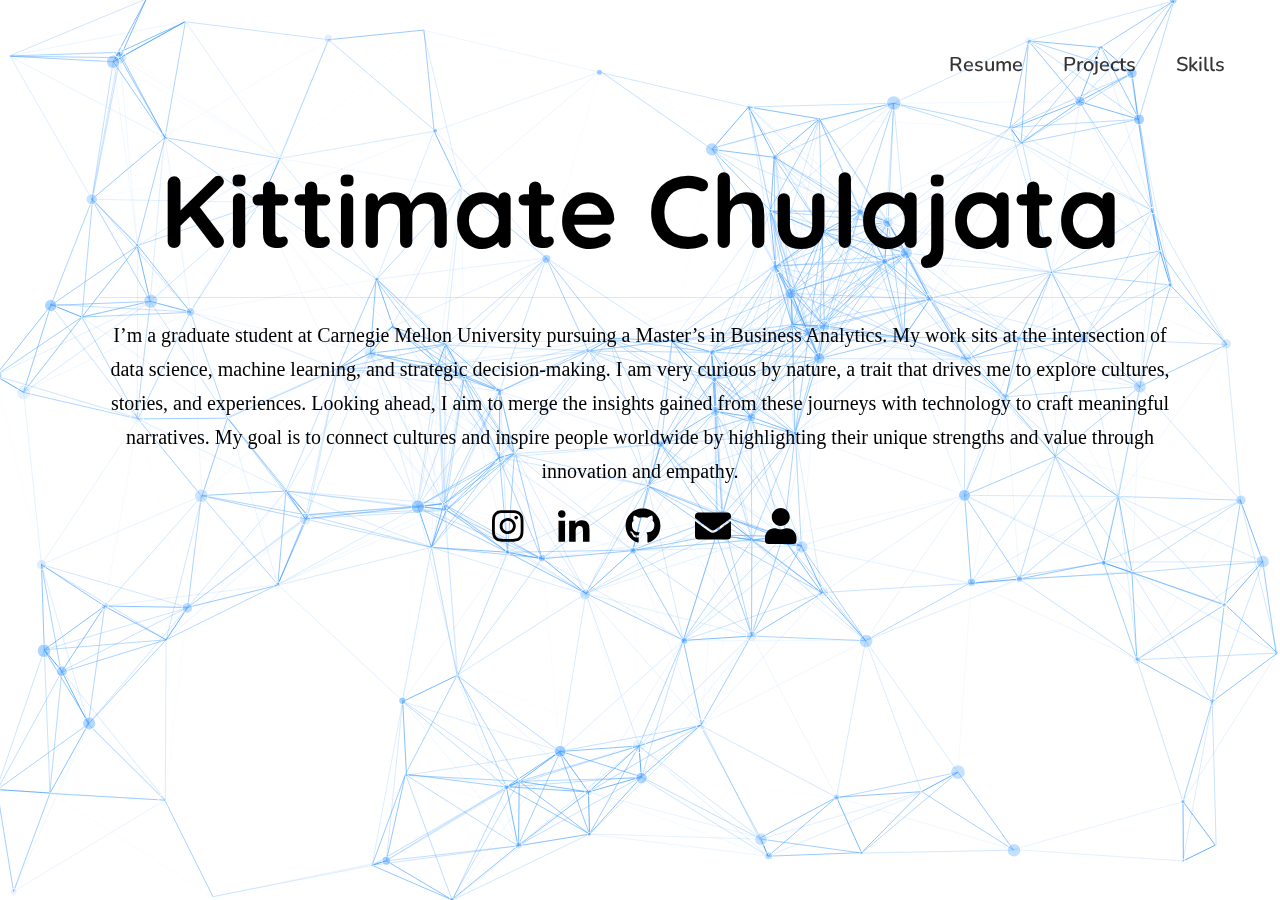
<file: index.html>
<!DOCTYPE html>
<html>

<head>
    <meta charset="utf-8">
    <meta name="viewport" content="width=device-width, initial-scale=1, shrink-to-fit=no">
    <meta name="description" content="">
    <meta name="author" content="Webpixels">
    <title>Kittimate Chulajata</title>
    <!-- Favicon -->
    <link href="Images/favi_big.png" rel="icon" type="image/png">
    <!-- Fonts -->
    <link href="https://fonts.googleapis.com/css?family=Nunito:300,400,600,700,800" rel="stylesheet">
    <link href="https://fonts.googleapis.com/css?family=Quicksand:300&display=swap" rel="stylesheet">
    <!-- Page plugins -->
    <link type="text/css" href="Stylesheets/highlight.min.css" rel="stylesheet">
    <link type="text/css" href="Stylesheets/atom-one-dark.css" rel="stylesheet">
    <link rel="stylesheet" href="https://use.fontawesome.com/releases/v5.1.0/css/all.css"
          integrity="sha384-lKuwvrZot6UHsBSfcMvOkWwlCMgc0TaWr+30HWe3a4ltaBwTZhyTEggF5tJv8tbt" crossorigin="anonymous">
    <!-- Theme CSS -->
    <link type="text/css" href="Stylesheets/theme.css" rel="stylesheet">
    <link type="text/css" href="Stylesheets/home.css" rel="stylesheet">
    <!-- Fontawesome -->
    <link rel="stylesheet" href="https://pro.fontawesome.com/releases/v5.1.1/css/all.css"
          integrity="sha384-xyMU7RufUdPGVOZRrc2z2nRWVWBONzqa0NFctWglHmt5q5ukL22+lvHAqhqsIm3h" crossorigin="anonymous">

</head>

<header>
    
</header>
<body>
	<div class="bg-white">
        <div class="container">
            <nav class="navbar navbar-expand-md navbar-transparent navbar-dark navbar-fixed-top py-3" id="navbar_main"
                 style="padding: 0px;">
                <div class="container">
                    <button class="navbar-toggler" type="button" data-toggle="collapse"
                            data-target="#navbar_main_collapse"
                            aria-controls="navbar_main" aria-expanded="false" aria-label="Toggle navigation">
                        <span class="navbar-toggler-icon"></span>
                    </button>
                    <div class="collapse navbar-collapse" id="navbar_main_collapse">
                        <ul class="navbar-nav align-items-lg-center ml-sm-auto">
                            <li class="nav-item">
                                <a class="nav-link header-link" href="resume.html">Resume</a>
                            </li>
                            <li class="nav-item">
                                <a class="nav-link header-link" href="projects.html">Projects</a>
                            </li>
							<li class="nav-item">
                                    <a class="nav-link header-link" href="skills.html">Skills</a>
                                </li>                            
                        </ul>
                    </div>
                </div>
            </nav>
        </div>
    </div>
<main>
    <div id="bg">
        <div id="c"></div>
    </div>
    <section class="slice bg-transparent">
        <div class="container">
            <div class="col-md-12 text-center" style="padding-top: 5rem;">
                <div style="display: flex; align-items: center; justify-content: center;">
                    <h3 id="name" class="header-subtitle">
                        <strong>Kittimate Chulajata</strong>
                    </h3>
                    <!-- <img src="Images/me.jpg" alt="Jacob Frausto" style="border-radius: 50%; width: 20vw; height: 20vw; max-width: 250px; max-height: 250px; margin-left: 20px; margin-bottom: 20px;">                 -->
                </div>
                <hr id="header-line">
                <p>I’m a graduate student at Carnegie Mellon University pursuing a Master’s in Business Analytics. My work sits at the intersection of data science, machine learning, and strategic decision-making.

                    I am very curious by nature, a trait that drives me to explore cultures, stories, and experiences. Looking ahead, I aim to merge the insights gained from these journeys with technology to craft meaningful narratives. My goal is to connect cultures and inspire people worldwide by highlighting their unique strengths and value through innovation and empathy.</p>
                <ul class="actions">
                    <li><a href="https://www.instagram.com/kit_zhzhzz/"><i class="fab fa-2x fa-instagram"></i></a></li>
                    <li><a href="https://linkedin.com/in/kittimate-chulajata"><i class="fab fa-2x fa-linkedin-in"></i></a>
                    </li>
                    <li><a href="https://github.com/heartexteen"><i class="fab fa-2x fa-github"></i></a></li>
                    <li><a href="mailto:kchulaja@andrew.cmu.edu"><i class="fas fa-2x fa-envelope"></i></a></li>
                    <li><a href="resume.html"><i class="fas fa-2x fa-user"></i></a>
                    </li>
				</ul>
            </div>
        </div>
    </section>
</main>

<script src="Scripts/particles.js"></script>
<script>
    particlesJS("c", {
        "particles": {
            "number": {
                "value": 200,
                "density": {
                    "enable": true,
                    "value_area": 1500
                }
            },
            "color": {
                "value": "#409CFF"
            },
            "shape": {
                "type": "circle",
                "stroke": {
                    "width": 1,
                    "color": "white"
                },
            },
            "opacity": {
                "value": 0.5,
                "random": true,
                "anim": {
                    "enable": false,
                    "speed": 100,
                    "opacity_min": 0.1,
                    "sync": false
                }
            },
            "size": {
                "value": 7,
                "random": true,
                "anim": {
                    "enable": false,
                    "speed": 10,
                    "size_min": 0.1,
                    "sync": false
                }
            },
            "line_linked": {
                "enable": true,
                "distance": 200,
                "color": "#409CFF",
                "opacity": 1,
                "width": 1
            },
            "move": {
                "enable": true,
                "speed": 5,
                "direction": "none",
                "random": true,
                "straight": false,
                "out_mode": "out",
                "bounce": false,
                "attract": {
                    "enable": false,
                    "rotateX": 600,
                    "rotateY": 1200
                }
            }
        },
        "interactivity": {
            "detect_on": "window",
            "events": {
                "onhover": {
                    "enable": true,
                    "mode": "repulse"
                },
                "onclick": {
                    "enable": false,
                    "mode": "push"
                },
                "resize": true
            },
            "modes": {
                "grab": {
                    "distance": 400,
                    "line_linked": {
                        "opacity": 1
                    }
                },
                "bubble": {
                    "distance": 250,
                    "size": 9,
                    "duration": 2,
                    "opacity": 0.75,
                    "speed": 3
                },
                "repulse": {
                    "distance": 100,
                    "duration": 0.4
                },
                "push": {
                    "particles_nb": 4
                },
                "remove": {
                    "particles_nb": 2
                }
            }
        },
        "retina_detect": true
    });
</script>
<!-- Core -->
<script src="Scripts/jquery.min.js"></script>
<script src="Scripts/popper.min.js"></script>
<script src="Scripts/bootstrap.min.js"></script>

<!-- FontAwesome 5 -->
<script src="Scripts/fontawesome-all.min.js" defer></script>
<!-- Page plugins -->
<script src="Scripts/highlight.min.js"></script>
<!-- Theme JS -->
<script src="Scripts/theme.min.js"></script>

<!-- Hit counter -->
<div style="display: inline; pointer-events: none;">
    <script type="text/javascript" src="https://www.websitegoodies.com/counter.php?id=75015&color=%23ffffff"></script>
</div>
</body>

</html>
</file>
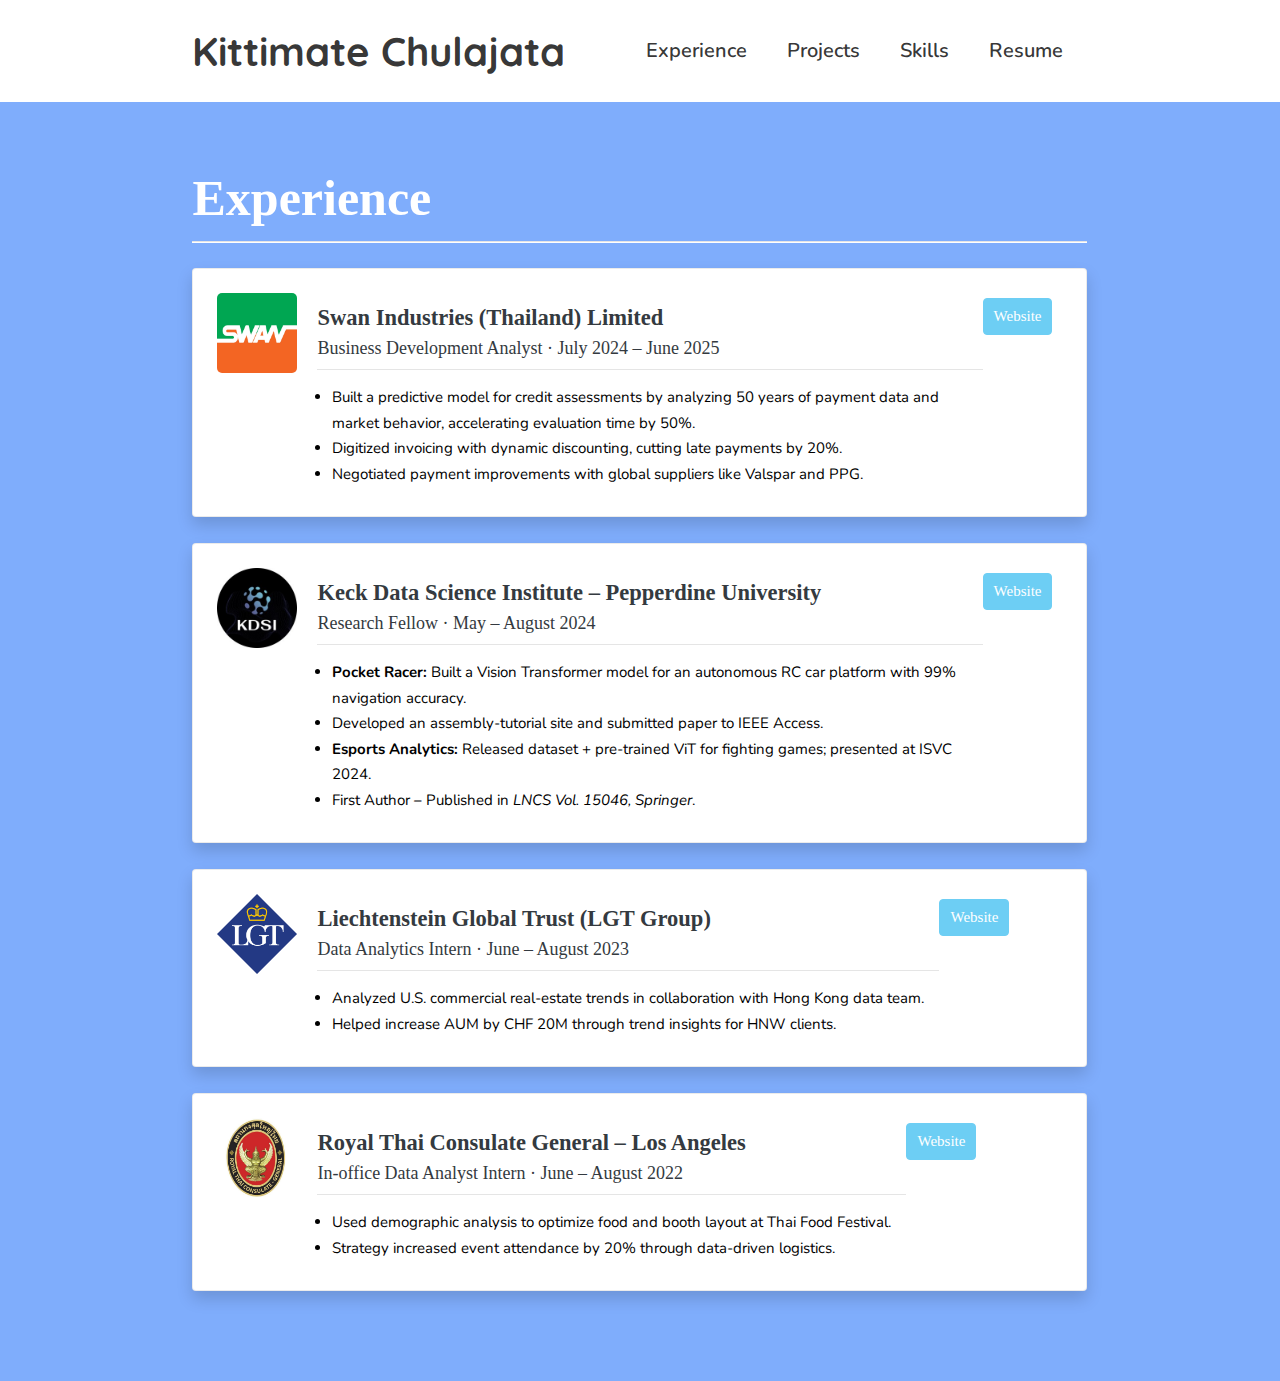
<file: experience.html>
<!DOCTYPE html>
<html>

<head>
    <meta charset="utf-8">
    <meta name="viewport" content="width=device-width, initial-scale=1, shrink-to-fit=no">
    <meta name="description" content="">
    <meta name="author" content="Webpixels">
    <title>Experience</title>
    <!-- Favicon -->
    <link href="Images/favi_big.png" rel="icon" type="image/png">
    <!-- Fonts -->
    <link href="https://fonts.googleapis.com/css?family=Nunito:300,400,600,700,800" rel="stylesheet">
    <link href="https://fonts.googleapis.com/css?family=Quicksand:300&display=swap" rel="stylesheet">
    <!-- Page plugins -->
    <link type="text/css" href="Stylesheets/highlight.min.css" rel="stylesheet">
    <link type="text/css" href="Stylesheets/atom-one-dark.css" rel="stylesheet">
    <link rel="stylesheet" href="https://use.fontawesome.com/releases/v5.1.0/css/all.css"
          integrity="sha384-lKuwvrZot6UHsBSfcMvOkWwlCMgc0TaWr+30HWe3a4ltaBwTZhyTEggF5tJv8tbt" crossorigin="anonymous">
    <!-- Theme CSS -->
    <link type="text/css" href="Stylesheets/theme.css" rel="stylesheet">
    <link type="text/css" href="Stylesheets/experience.css" rel="stylesheet">
</head>

<body>
<header>
    <div class="bg-white">
        <div class="container">
            <div class="col-md-10 offset-md-1" style="padding: 0px;">
                <nav class="navbar navbar-expand-sm navbar-dark py-3" id="navbar_main" style="padding: 0px;">
                    <div class="container">
                        <a class="navbar-brand" id="name" href="index.html"><strong>Kittimate Chulajata</strong></a>
                        <button class="navbar-toggler" type="button" data-toggle="collapse"
                                data-target="#navbar_main_collapse"
                                aria-controls="navbar_main" aria-expanded="false" aria-label="Toggle navigation">
                            <span class="navbar-toggler-icon"></span>
                        </button>
                        <div class="collapse navbar-collapse" id="navbar_main_collapse">
                            <ul class="navbar-nav align-items-lg-center ml-sm-auto">
                                <li class="nav-item">
                                    <a class="nav-link header-link" href="experience.html">Experience</a>
                                </li>
                                <li class="nav-item">
                                    <a class="nav-link header-link" href="projects.html">Projects</a>
                                </li>
								<li class="nav-item">
                                    <a class="nav-link header-link" href="skills.html">Skills</a>
                                </li>
                                <li class="nav-item">
                                    <a class="nav-link header-link" href="resume.html">Resume</a>
                                </li>
                            </ul>
                        </div>
                    </div>
                </nav>
            </div>
        </div>
    </div>
</header>
<main>
    <section class="slice" id="projects">
        <div class="container">
            <div class="col-md-10 offset-md-1">
                <h1 class="header-title"> Experience </h1>
                <h3 class="header-subtitle">
                    <small> </small>
                </h3>
                <hr id="header-line">
            </div>
        </div>
        <div class="container">
            <div class="d-md-block">
                <div class="col-md-10 offset-md-1">
                    <div class="card-body py-4 card shadow">
                        <div class="d-md-inline-flex d-sm-block align-items-start">
                            <img class="project-icon img-center"
                                 src="Images/swan.jpeg" alt="Card image cap">
                            <div class="d-block align-items-start">
                                <h4 style="margin-top: 10px;">Swan Industries (Thailand) Limited<br>
                                    <small>Business Development Analyst · July 2024 – June 2025</small>
                                </h4>
                                <hr class="project-line">
                                <ul class="description">
                                    <li>Built a predictive model for credit assessments by analyzing 50 years of payment data and market behavior, accelerating evaluation time by 50%.</li>
                                    <li>Digitized invoicing with dynamic discounting, cutting late payments by 20%.</li>
                                    <li>Negotiated payment improvements with global suppliers like Valspar and PPG.</li>
                                </ul>
                            </div>
							<div class="d-inline-flex justify-content-center position-relative left-lg">
						<a target="_blank" href="https://swan.co.th/home/">
						<button type="button" class="btn btn-primary btn-animated btn-animated-x" style="right: 6rem;">
                                                <span class="btn-inner--visible">Website</span>
                                                <span class="btn-inner--hidden"><i class="fas fa-globe"></i></span>
							</button> </a>
						</div>
                        </div>
                    </div>
                </div>
                <br>
                <div class="col-md-10 offset-md-1">
                    <div class="card-body py-4 card shadow">
                        <div class="d-md-inline-flex d-sm-block align-items-start">
                            <img class="project-icon img-center"
                                 src="Images/keck.jpeg" alt="Card image cap">
                            <div class="d-block align-items-start">
                                <h4 style="margin-top: 10px;">Keck Data Science Institute – Pepperdine University<br>
                                    <small>Research Fellow · May – August 2024</small>
                                </h4>
                                <hr class="project-line">
                                <ul class="description">
                                    <li><strong>Pocket Racer:</strong> Built a Vision Transformer model for an autonomous RC car platform with 99% navigation accuracy.</li>
                                    <li>Developed an assembly-tutorial site and submitted paper to IEEE Access.</li>
                                    <li><strong>Esports Analytics:</strong> Released dataset + pre-trained ViT for fighting games; presented at ISVC 2024.</li>
                                    <li>First Author – Published in <i>LNCS Vol. 15046, Springer</i>.</li>
                                </ul>
                            </div>
							<div class="d-inline-flex justify-content-center position-relative left-lg">
						<a target="_blank" href="https://seaver.pepperdine.edu/keck-institute/">
						<button type="button" class="btn btn-primary btn-animated btn-animated-x" style="right: 6rem;">
                                                <span class="btn-inner--visible">Website</span>
                                                <span class="btn-inner--hidden"><i class="fas fa-globe"></i></span>
							</button> </a>
						</div>
                        </div>
						

                    </div>
                </div>
                <br>
                <div class="col-md-10 offset-md-1">
                    <div class="card-body py-4 card shadow">
                        <div class="d-md-inline-flex d-sm-block align-items-start">
                            <img class="project-icon img-center"
                                 src="Images/lgt.png" alt="Card image cap">
                            <div class="d-block align-items-start">
                                <h4 style="margin-top: 10px;">Liechtenstein Global Trust (LGT Group)<br>
                                    <small>Data Analytics Intern · June – August 2023</small>
                                </h4>
                                <hr class="project-line">
                                <ul class="description">
                                    <li>Analyzed U.S. commercial real-estate trends in collaboration with Hong Kong data team.</li>
                                    <li>Helped increase AUM by CHF 20M through trend insights for HNW clients.</li>
                                </ul>
                            </div>
							<div class="d-inline-flex justify-content-center position-relative left-lg">
						<a target="_blank" href="https://www.lgt.com/global-en">
						<button type="button" class="btn btn-primary btn-animated btn-animated-x" style="right: 6rem;">
                                                <span class="btn-inner--visible">Website</span>
                                                <span class="btn-inner--hidden"><i class="fas fa-globe"></i></span>
							</button> </a>
						</div>
                        </div>
						

                    </div>
                </div>
                <br>
                <div class="col-md-10 offset-md-1">
                    <div class="card-body py-4 card shadow">
                        <div class="d-md-inline-flex d-sm-block align-items-start">
                            <img class="project-icon img-center"
                                 src="Images/con.jpeg" alt="Card image cap">
                            <div class="d-block align-items-start">
                                <h4 style="margin-top: 10px;">Royal Thai Consulate General – Los Angeles<br>
                                    <small>In-office Data Analyst Intern · June – August 2022</small>
                                </h4>
                                <hr class="project-line">
                                <ul class="description">
                                    <li>Used demographic analysis to optimize food and booth layout at Thai Food Festival.</li>
                                    <li>Strategy increased event attendance by 20% through data-driven logistics.</li>
                                </ul>
                            </div>
							<div class="d-inline-flex justify-content-center">
						<a target="_blank" href="https://thaiconsulatela.thaiembassy.org/en/index">
						<button type="button" class="btn btn-primary btn-animated btn-animated-x">
                                                <span class="btn-inner--visible">Website</span>
                                                <span class="btn-inner--hidden"><i class="fas fa-globe"></i></span>
							</button> </a>
						</div>
                        </div>
						

                    </div>
                </div>
                <br>
                               
            </div>
        </div>
    </section>
</main>
<!-- Core -->
<script src="https://j-frausto.tech/assets/vendor/jquery/jquery.min.js"></script>
<script src="https://j-frausto.tech/assets/vendor/popper/popper.min.js"></script>
<script src="https://j-frausto.tech/assets/js/bootstrap/bootstrap.min.js"></script>
<!-- FontAwesome 5 -->
<script src="https://j-frausto.tech/assets/vendor/fontawesome/js/fontawesome-all.min.js" defer></script>
<!-- Page plugins -->
<script src="https://j-frausto.tech/assets/vendor/highlight/js/highlight.min.js"></script>
<!-- Theme JS -->
<script src="https://j-frausto.tech/assets/js/theme.min.js"></script>
</body>

</html>
</file>
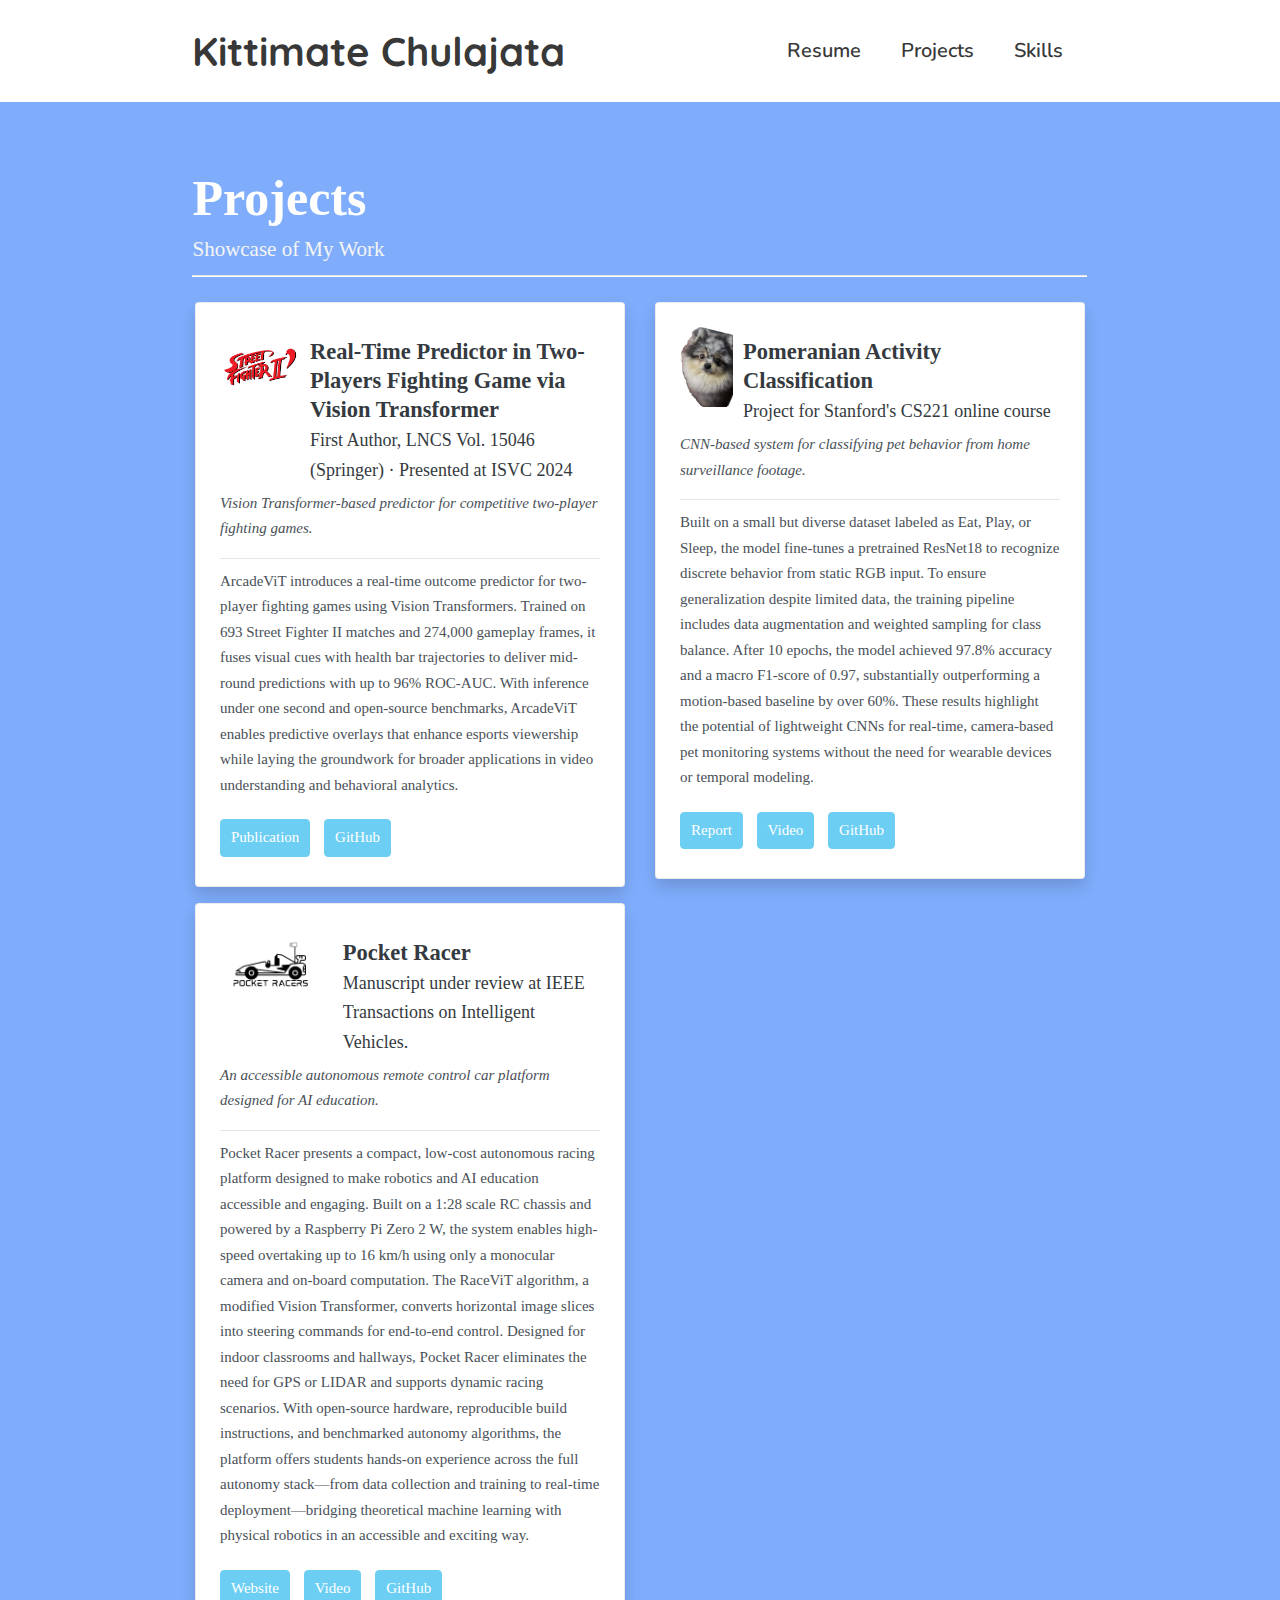
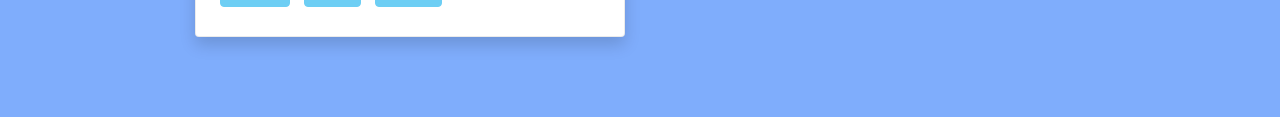
<file: projects.html>
<!DOCTYPE html>
<html>

<head>
    <meta charset="utf-8">
    <meta name="viewport" content="width=device-width, initial-scale=1, shrink-to-fit=no">
    <meta name="description" content="">
    <meta name="author" content="Webpixels">
    <title>Projects</title>
    <!-- Favicon -->
    <link href="Images/favi_big.png" rel="icon" type="image/png">
    <!-- Fonts -->
    <link href="https://fonts.googleapis.com/css?family=Nunito:300,400,600,700,800" rel="stylesheet">
    <link href="https://fonts.googleapis.com/css?family=Quicksand:300&display=swap" rel="stylesheet">
    <!-- Page plugins -->
    <link type="text/css" href="Stylesheets/highlight.min.css" rel="stylesheet">
    <link type="text/css" href="Stylesheets/atom-one-dark.css" rel="stylesheet">
    <link rel="stylesheet" href="https://use.fontawesome.com/releases/v5.1.0/css/all.css"
          integrity="sha384-lKuwvrZot6UHsBSfcMvOkWwlCMgc0TaWr+30HWe3a4ltaBwTZhyTEggF5tJv8tbt" crossorigin="anonymous">
    <!-- Theme CSS -->
    <link type="text/css" href="Stylesheets/theme.css" rel="stylesheet">
    <link type="text/css" href="Stylesheets/portfolio.css" rel="stylesheet">
</head>

<body>
<header>
    <div class="bg-white">
        <div class="container">
            <div class="col-md-10 offset-md-1" style="padding: 0px;">
                <nav class="navbar navbar-expand-sm navbar-dark py-3" id="navbar_main" style="padding: 0px;">
                    <div class="container">
                        <a class="navbar-brand" id="name" href="index.html"><strong>Kittimate Chulajata</strong></a>
                        <button class="navbar-toggler" type="button" data-toggle="collapse"
                                data-target="#navbar_main_collapse"
                                aria-controls="navbar_main" aria-expanded="false" aria-label="Toggle navigation">
                            <span class="navbar-toggler-icon"></span>
                        </button>
                        <div class="collapse navbar-collapse" id="navbar_main_collapse">
                            <ul class="navbar-nav align-items-lg-center ml-sm-auto">
                                <li class="nav-item">
                                    <a class="nav-link header-link" href="resume.html">Resume</a>
                                </li>
                                <li class="nav-item">
                                    <a class="nav-link header-link" href="projects.html">Projects</a>
                                </li>
								<li class="nav-item">
                                    <a class="nav-link header-link" href="skills.html">Skills</a>
                                </li>
                                
                            </ul>
                        </div>
                    </div>
                </nav>
            </div>
        </div>
    </div>
</header>
<main>
    <section class="slice" id="projects">
        <div class="container">
            <div class="col-md-10 offset-md-1">
                <h1 class="header-title"> Projects </h1>
                <h3 class="header-subtitle">
                    <small> Showcase of My Work</small>
                </h3>
                <hr id="header-line">
            </div>
        </div>
        <div class="container">
            <div class="row project">
                <div class="d-lg-inline-block">
					<!-- First two projects -->
                    <div class="col-md-10 offset-md-1 d-lg-flex">
                        <div class="col-lg-6 mb-3">
                            <div class="card-body py-4 card shadow">
                                <div class="d-inline-block align-items-start">
                                    <div class="d-inline-flex align-items-start">
                                        <img class="project-icon"
                                            src="Images/sf2.png" alt="Card image cap"
                                            class="img-center">
                                        <h4 style="margin-top: 10px;">Real-Time Predictor in Two-Players Fighting Game via Vision Transformer<br>
                                            <small>First Author, LNCS Vol. 15046 (Springer) · Presented at ISVC 2024</small>
                                        </h4>
                                    </div>
                                    <p class="no-bottom"><i>Vision Transformer-based predictor for competitive two-player fighting games.</i></p>
                                    <hr class="project-line">ArcadeViT introduces a real-time outcome predictor for two-player fighting games using Vision Transformers. Trained on 693 Street Fighter II matches and 274,000 gameplay frames, it fuses visual cues with health bar trajectories to deliver mid-round predictions with up to 96% ROC-AUC. With inference under one second and open-source benchmarks, ArcadeViT enables predictive overlays that enhance esports viewership while laying the groundwork for broader applications in video understanding and behavioral analytics.
    </p>                        
                                    <div class="d-inline-flex align-items-start">
                                        <a target="_blank" href="https://link.springer.com/chapter/10.1007/978-3-031-77392-1_13">
                                            <button type="button" class="btn btn-primary btn-animated btn-animated-x">
                                                <span class="btn-inner--visible">Publication</span>
                                                <span class="btn-inner--hidden"><i class="fas fa-play"></i></span>
                                            </button>
                                        </a>
                                    </div>
                                    <div class="d-inline-flex align-items-start">
                                        <a target="_blank"
                                        href="https://github.com/heartexteen/arcadevit">
                                            <button type="button" class="btn btn-primary btn-animated btn-animated-x">
                                                <span class="btn-inner--visible">GitHub</span>
                                                <span class="btn-inner--hidden"><i class="fab fa-github"></i></span>
                                            </button>
                                        </a>
                                    </div>
                                </div>
                            </div>
                        </div>

                        <div class="col-lg-6 mb-3">
                            <div class="card-body py-4 card shadow">
                                <div class="d-inline-block align-items-start">
                                    <div class="d-inline-flex align-items-start">
                                        <img class="project-icon"
                                            src="Images/dog.PNG" alt="Card image cap"
                                            class="img-center">
                                        <h4 style="margin-top: 10px;">Pomeranian Activity Classification<br>
                                            <small>Project for Stanford's CS221 online course</small>
                                        </h4>
                                    </div>
                                    <p class="no-bottom"><i> CNN-based system for classifying pet behavior from home surveillance footage.</i></p>
                                    <hr class="project-line"> Built on a small but diverse dataset labeled as Eat, Play, or Sleep, the model fine-tunes a pretrained ResNet18 to recognize discrete behavior from static RGB input. To ensure generalization despite limited data, the training pipeline includes data augmentation and weighted sampling for class balance. After 10 epochs, the model achieved 97.8% accuracy and a macro F1-score of 0.97, substantially outperforming a motion-based baseline by over 60%. These results highlight the potential of lightweight CNNs for real-time, camera-based pet monitoring systems without the need for wearable devices or temporal modeling.
                                    <p class="card-text">
    </p>
                                    <div class="d-inline-flex align-items-start">
                                        <a target="_blank"
                                        href="https://drive.google.com/file/d/1KmsWs0IZTCV9Su0w9dkQ_WI75VEe2YSN/view?usp=sharing">
                                            <button type="button" class="btn btn-primary btn-animated btn-animated-x">
                                                <span class="btn-inner--visible">Report</span>
                                                <span class="btn-inner--hidden"><i class="fa fa-file"></i></span>
                                            </button>
                                        </a>
                                    </div>
                                    <div class="d-inline-flex align-items-start">
                                        <a target="_blank" href="https://youtu.be/Ma_02jBXWNw">
                                            <button type="button" class="btn btn-primary btn-animated btn-animated-x">
                                                <span class="btn-inner--visible">Video</span>
                                                <span class="btn-inner--hidden"><i class="fas fa-play"></i></span>
                                            </button>
                                        </a>
                                    </div>
                                    <div class="d-inline-flex align-items-start">
                                        <a target="_blank"
                                        href="https://github.com/heartexteen/pomeranian-activity-classification">
                                            <button type="button" class="btn btn-primary btn-animated btn-animated-x">
                                                <span class="btn-inner--visible">GitHub</span>
                                                <span class="btn-inner--hidden"><i class="fab fa-github"></i></span>
                                            </button>
                                        </a>
                                    </div>
                                </div>
                            </div>
                        </div>
                    </div>


                    <!-- Second two projects -->
                    <div class="col-md-10 offset-md-1 d-lg-flex">
                        <div class="col-lg-6 mb-3">
                        <div class="card-body py-4 card shadow">
                            <div class="d-inline-block align-items-start">
                                <div class="d-inline-flex align-items-start">
                                    <img class="project-icon"
                                         src="Images/logo.png" alt="Card image cap"
                                         class="img-center">
                                    <h4 style="margin-top: 10px;">Pocket Racer<br>
                                        <small>Manuscript under review at IEEE Transactions on Intelligent Vehicles.</small>
                                    </h4>
                                </div>
                                <p class="no-bottom"><i>An accessible autonomous remote control car platform designed for AI education.</i></p>
<hr class="project-line">
<p class="card-text">Pocket Racer presents a compact, low-cost autonomous racing platform designed to make robotics and AI education accessible and engaging. Built on a 1:28 scale RC chassis and powered by a Raspberry Pi Zero 2 W, the system enables high-speed overtaking up to 16 km/h using only a monocular camera and on-board computation. The RaceViT algorithm, a modified Vision Transformer, converts horizontal image slices into steering commands for end-to-end control. Designed for indoor classrooms and hallways, Pocket Racer eliminates the need for GPS or LIDAR and supports dynamic racing scenarios. With open-source hardware, reproducible build instructions, and benchmarked autonomy algorithms, the platform offers students hands-on experience across the full autonomy stack—from data collection and training to real-time deployment—bridging theoretical machine learning with physical robotics in an accessible and exciting way.</p>

                                <div class="d-inline-flex align-items-start">
                                    <a target="_blank"
                                       href="https://pocketracers.github.io/PocketRacerWebsite/">
                                        <button type="button" class="btn btn-primary btn-animated btn-animated-x">
                                            <span class="btn-inner--visible">Website</span>
                                            <span class="btn-inner--hidden"><i class="fab fa-github"></i></span>
                                        </button>
                                    </a>
                                </div>
                                <div class="d-inline-flex align-items-start">
                                    <a target="_blank"
                                       href="https://www.youtube.com/watch?v=4LxS6XGm504&t=4s">
                                        <button type="button" class="btn btn-primary btn-animated btn-animated-x">
                                            <span class="btn-inner--visible">Video</span>
                                            <span class="btn-inner--hidden"><i class="fas fa-video"></i></span>
                                        </button>
                                    </a>
                                </div>
                                <div class="d-inline-flex align-items-start">
                                    <a target="_blank"
                                       href="https://github.com/PocketRacers/PocketRacerRepo">
                                        <button type="button" class="btn btn-primary btn-animated btn-animated-x">
                                            <span class="btn-inner--visible">GitHub</span>
                                            <span class="btn-inner--hidden"><i class="fab fa-github"></i></span>
                                        </button>
                                    </a>
                                </div>
                            </div>
                        </div>
                    
					
                  
				</div>
                    <!-- End of projects -->

                </div>
            </div>
        </div>
</main>
<!-- Core -->
<script src="Scripts/jquery.min.js"></script>
<script src="Scripts/popper.min.js"></script>
<script src="Scripts/bootstrap.min.js"></script>
<!-- FontAwesome 5 -->
<script src="Scripts/fontawesome-all.min.js" defer></script>
<!-- Page plugins -->
<script src="Scripts/highlight.min.js"></script>
<!-- Theme JS -->
<script src="Scripts/theme.min.js"></script>
</body>

</html>
</file>
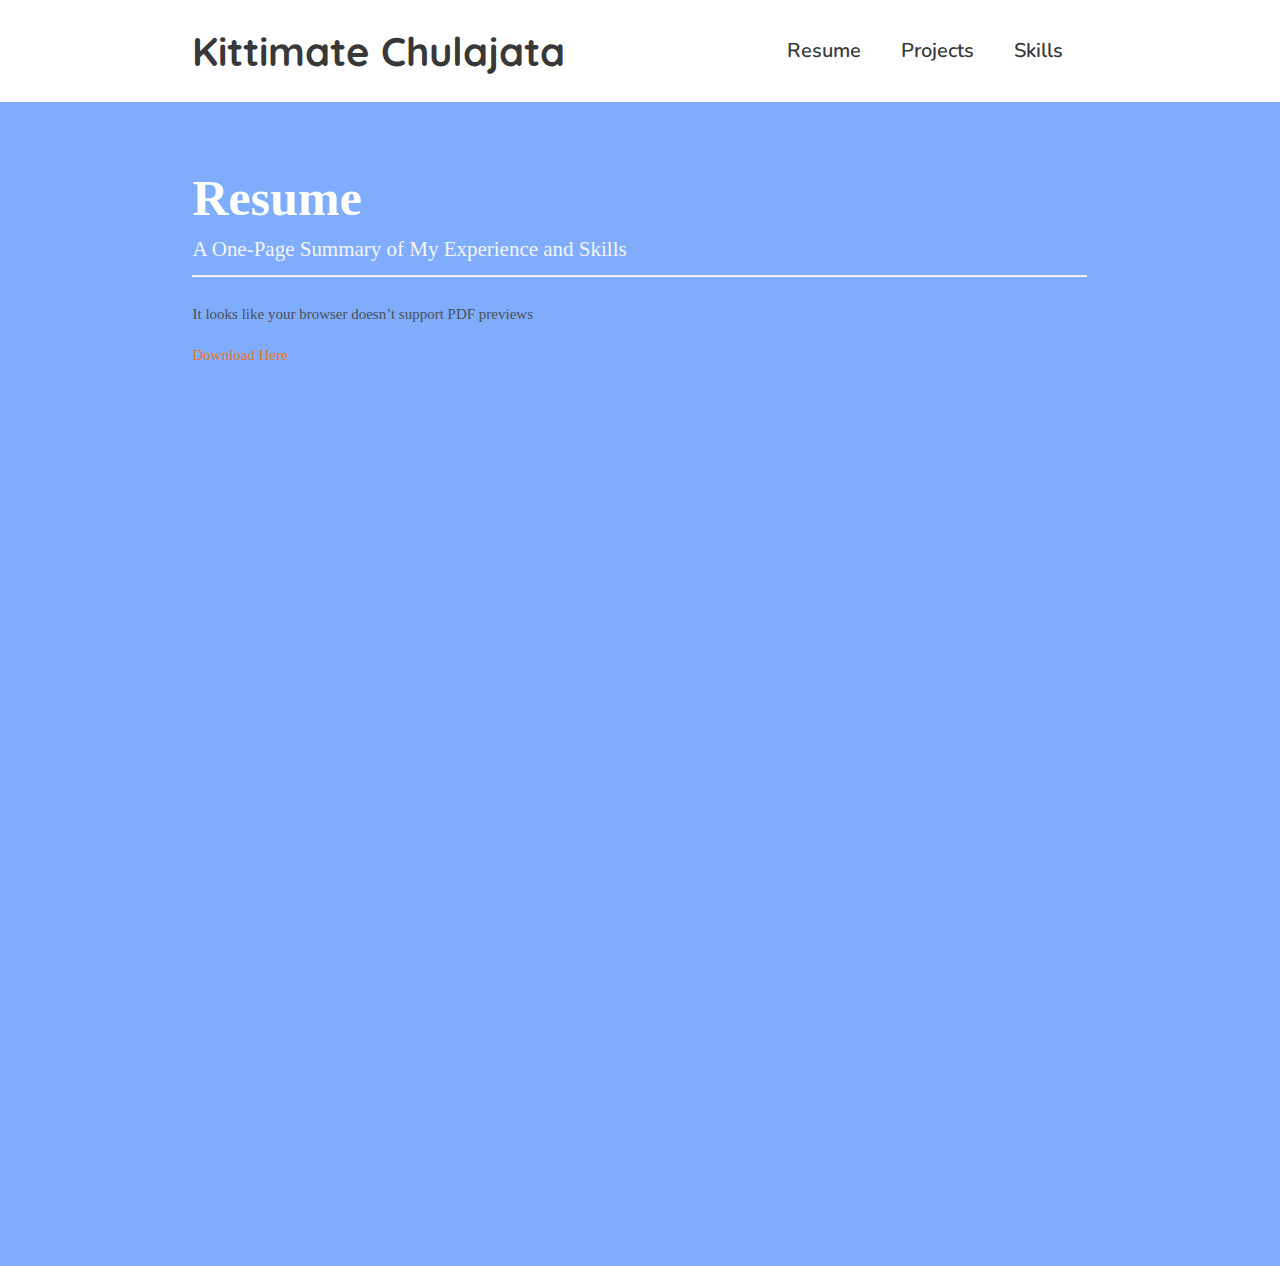
<file: resume.html>
<!DOCTYPE html>
<html>

<head>
    <meta charset="utf-8">
    <meta name="viewport" content="width=device-width, initial-scale=1, shrink-to-fit=no">
    <meta name="description" content="">
    <meta name="author" content="Webpixels">
    <title>Resume</title>
    <!-- Favicon -->
    <link href="Images/favi_big.png" rel="icon" type="image/png">
    <!-- Fonts -->
    <link href="https://fonts.googleapis.com/css?family=Nunito:300,400,600,700,800" rel="stylesheet">
    <link href="https://fonts.googleapis.com/css?family=Quicksand:300&display=swap" rel="stylesheet">
    <!-- Page plugins -->
    <link type="text/css" href="Stylesheets/highlight.min.css" rel="stylesheet">
    <link type="text/css" href="Stylesheets/atom-one-dark.css" rel="stylesheet">
    <link rel="stylesheet" href="https://use.fontawesome.com/releases/v5.1.0/css/all.css"
          integrity="sha384-lKuwvrZot6UHsBSfcMvOkWwlCMgc0TaWr+30HWe3a4ltaBwTZhyTEggF5tJv8tbt" crossorigin="anonymous">
    <!-- Theme CSS -->
    <link type="text/css" href="Stylesheets/theme.css" rel="stylesheet">
    <link type="text/css" href="Stylesheets/portfolio.css" rel="stylesheet">
</head>

<body>
<header>
    <div class="bg-white">
        <div class="container">
            <div class="col-md-10 offset-md-1" style="padding: 0px;">
                <nav class="navbar navbar-expand-sm navbar-dark py-3" id="navbar_main" style="padding: 0px;">
                    <div class="container">
                        <a class="navbar-brand" id="name" href="index.html"><strong>Kittimate Chulajata</strong></a>
                        <button class="navbar-toggler" type="button" data-toggle="collapse"
                                data-target="#navbar_main_collapse"
                                aria-controls="navbar_main" aria-expanded="false" aria-label="Toggle navigation">
                            <span class="navbar-toggler-icon"></span>
                        </button>
                        <div class="collapse navbar-collapse" id="navbar_main_collapse">
                            <ul class="navbar-nav align-items-lg-center ml-sm-auto">
                                <li class="nav-item">
                                    <a class="nav-link header-link" href="resume.html">Resume</a>
                                </li>
                                <li class="nav-item">
                                    <a class="nav-link header-link" href="projects.html">Projects</a>
                                </li>
								<li class="nav-item">
                                    <a class="nav-link header-link" href="skills.html">Skills</a>
                                </li>
                              
                            </ul>
                        </div>
                    </div>
                </nav>
            </div>
        </div>
    </div>
</header>
<main>
    <section class="slice" id="projects">
        <div class="container">
            <div class="col-md-10 offset-md-1 align-items-center">
                <h1 class="header-title"> Resume </h1>
                <h3 class="header-subtitle">
                    <small> A One-Page Summary of My Experience and Skills</small>
                </h3>
                <hr id="header-line">
<div style="height: 100vh;">
<object data="Images/KitTepperResumepdf.pdf" style="background:white; float:inherit; width: 100%; height: 100%;">
    <p>It looks like your browser doesn’t support PDF previews</p>
    <p><a href="Images/KitTepperResumepdf.pdf">Download Here</a></p>
</object>
	</div>


            </div>
        </div>
		<script>
		</script>
	</section>
</main>
<!-- Core -->
<script src="Scripts/jquery.min.js"></script>
<script src="Scripts/popper.min.js"></script>
<script src="Scripts/bootstrap.min.js"></script>
<!-- FontAwesome 5 -->
<script src="Scripts/fontawesome-all.min.js" defer></script>
<!-- Page plugins -->
<script src="Scripts/highlight.min.js"></script>
<!-- Theme JS -->
<script src="Scripts/theme.min.js"></script>

<script>
    var resume = document.getElementById("resume");
    var resumeButton = document.getElementById("resumeButton");
    displayResume();
    window.addEventListener("resize", function () {
        displayResume();
    });
    function displayResume() {
        if (window.matchMedia("(min-width: 1000px)").matches) {
            resume.style.display = "block";
            resumeButton.style.display = "none";
        } else {
            resume.style.display = "none";
            resumeButton.style.display = "block";
        }
    }
</script>

</body>

</html>
</file>
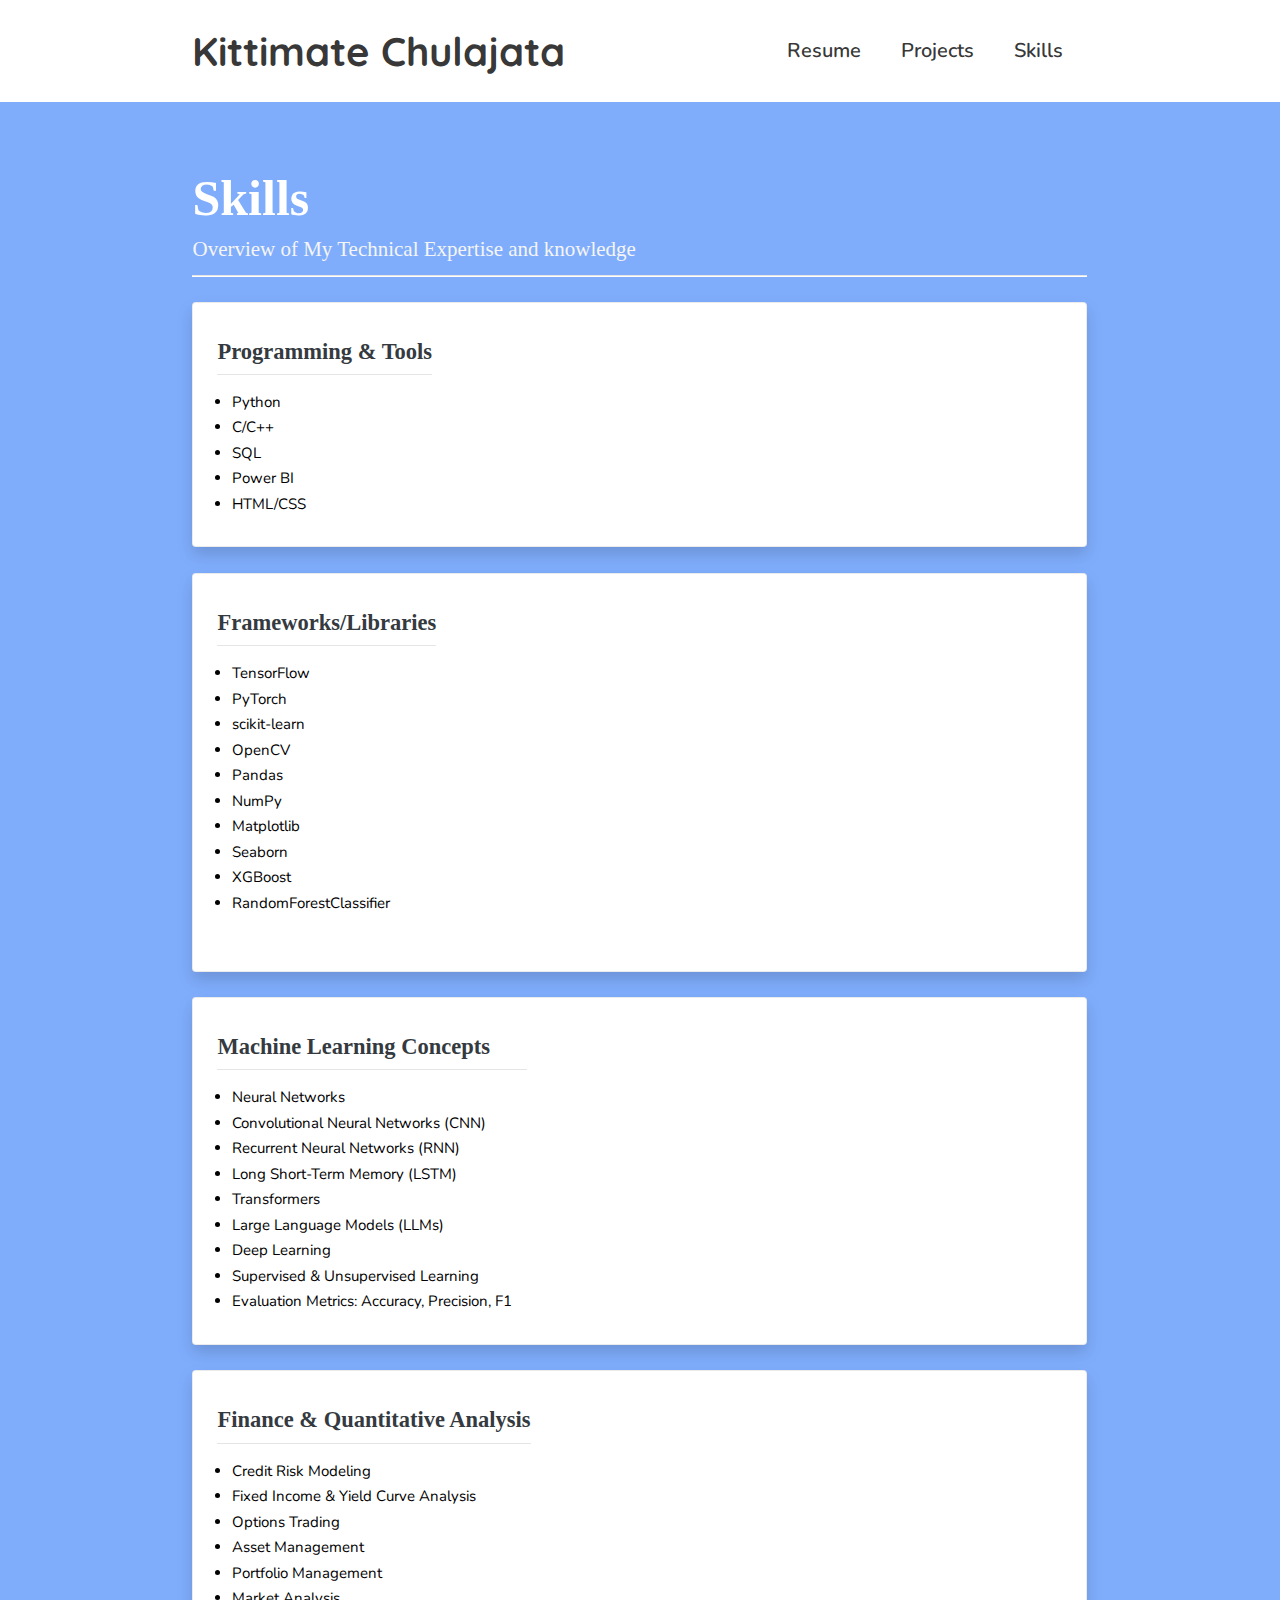
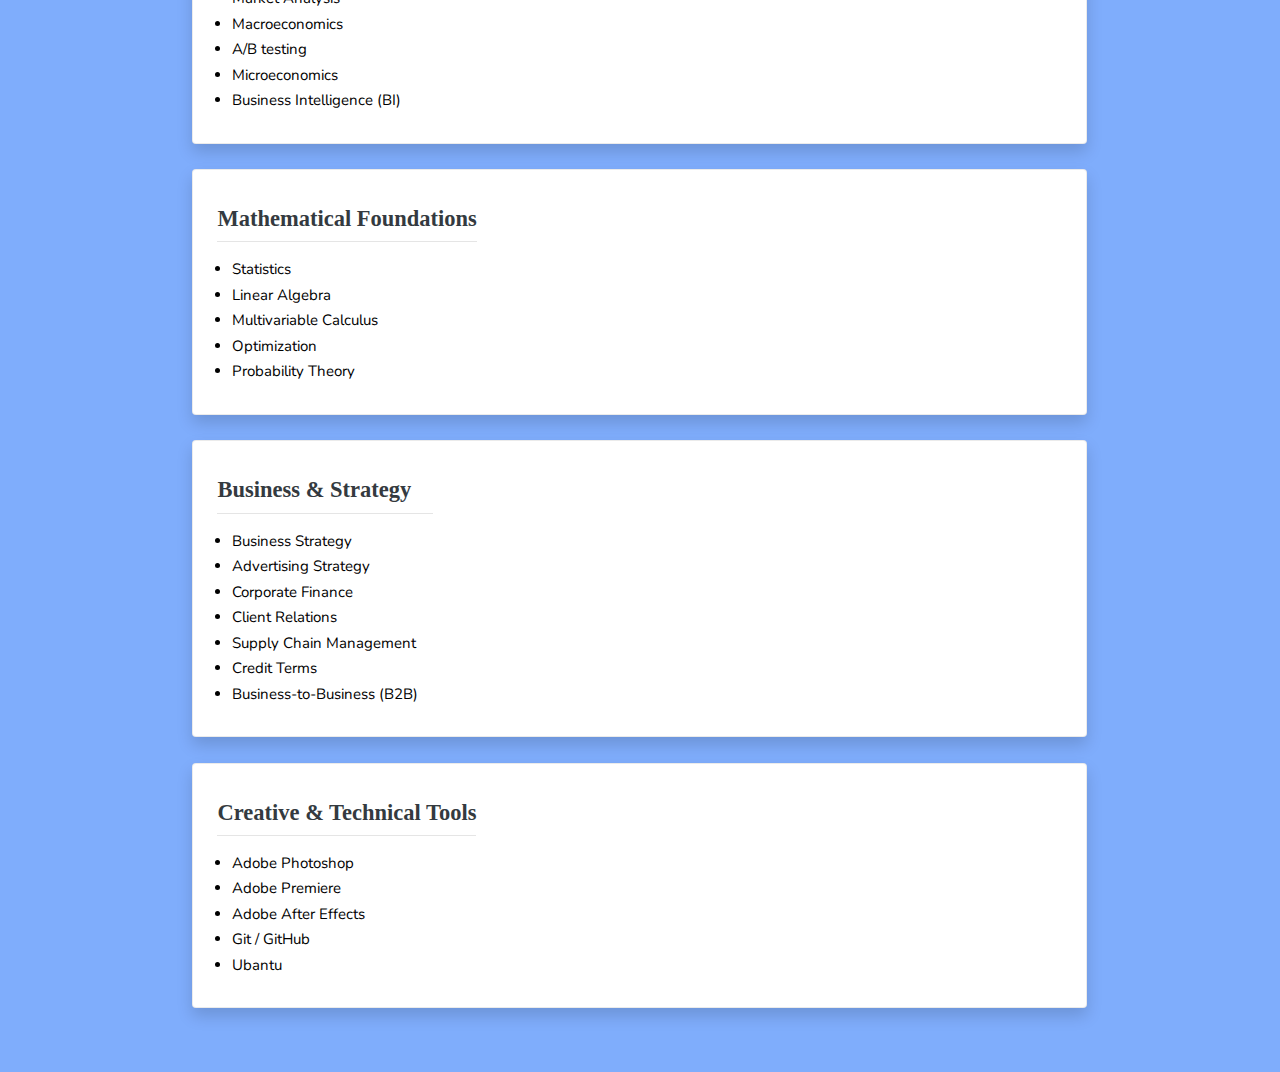
<file: skills.html>
<!DOCTYPE html>
<html>

<head>
    <meta charset="utf-8">
    <meta name="viewport" content="width=device-width, initial-scale=1, shrink-to-fit=no">
    <meta name="description" content="">
    <meta name="author" content="Webpixels">
    <title>Skills</title>
    <!-- Favicon -->
    <link href="Images/favi_big.png" rel="icon" type="image/png">
    <!-- Fonts -->
    <link href="https://fonts.googleapis.com/css?family=Nunito:300,400,600,700,800" rel="stylesheet">
    <link href="https://fonts.googleapis.com/css?family=Quicksand:300&display=swap" rel="stylesheet">
    <!-- Page plugins -->
    <link type="text/css" href="Stylesheets/highlight.min.css" rel="stylesheet">
    <link type="text/css" href="Stylesheets/atom-one-dark.css" rel="stylesheet">
    <link rel="stylesheet" href="https://use.fontawesome.com/releases/v5.1.0/css/all.css"
          integrity="sha384-lKuwvrZot6UHsBSfcMvOkWwlCMgc0TaWr+30HWe3a4ltaBwTZhyTEggF5tJv8tbt" crossorigin="anonymous">
    <!-- Theme CSS -->
    <link type="text/css" href="Stylesheets/theme.css" rel="stylesheet">
    <link type="text/css" href="Stylesheets/experience.css" rel="stylesheet">
</head>

<body>
<header>
    <div class="bg-white">
        <div class="container">
            <div class="col-md-10 offset-md-1" style="padding: 0px;">
                <nav class="navbar navbar-expand-sm navbar-dark py-3" id="navbar_main" style="padding: 0px;">
                    <div class="container">
                        <a class="navbar-brand" id="name" href="index.html"><strong>Kittimate Chulajata</strong></a>
                        <button class="navbar-toggler" type="button" data-toggle="collapse"
                                data-target="#navbar_main_collapse"
                                aria-controls="navbar_main" aria-expanded="false" aria-label="Toggle navigation">
                            <span class="navbar-toggler-icon"></span>
                        </button>
                        <div class="collapse navbar-collapse" id="navbar_main_collapse">
                            <ul class="navbar-nav align-items-lg-center ml-sm-auto">
                                <li class="nav-item">
                                    <a class="nav-link header-link" href="resume.html">Resume</a>
                                </li>
                                <li class="nav-item">
                                    <a class="nav-link header-link" href="projects.html">Projects</a>
                                </li>
								<li class="nav-item">
                                    <a class="nav-link header-link" href="skills.html">Skills</a>
                                </li>
                        
                            </ul>
                        </div>
                    </div>
                </nav>
            </div>
        </div>
    </div>
</header>
<main>
    <section class="slice" id="projects">
        <div class="container">
            <div class="col-md-10 offset-md-1">
                <h1 class="header-title"> Skills </h1>
                <h3 class="header-subtitle">
                    <small> Overview of My Technical Expertise and knowledge</small>
                </h3>
                <hr id="header-line">
            </div>
        </div>
        <div class="container">
            <div class="d-md-block">
				
				<div class="col-md-10 offset-md-1">
                    <div class="card-body py-4 card shadow">
                        <div class="d-md-inline-flex d-sm-block align-items-start">
                            <div class="d-block align-items-start">
                                <h4 style="margin-top: 10px;">Programming & Tools<br>
                                </h4>
                                <hr class="project-line">
                                <ul class="description">
                                    <li>Python</li>
                                    <li>C/C++</li>
                                    <li>SQL</li>
                                    <li>Power BI</li>
									<li>HTML/CSS</li>									
                                </ul>
                            </div>
                        </div>
						
                    </div>
                </div>
                <br>
                <div class="col-md-10 offset-md-1">
                    <div class="card-body py-4 card shadow">
                        <div class="d-md-inline-flex d-sm-block align-items-start">
                            <div class="d-block align-items-start">
                                <h4 style="margin-top: 10px;">Frameworks/Libraries <br>
                                </h4>
                                <hr class="project-line">
                                <ul class="description">
                                    <li>TensorFlow</li>
                                    <li>PyTorch</li>
                                    <li>scikit-learn</li>
                                    <li>OpenCV</li>
                                    <li>Pandas</li>
                                    <li>NumPy</li>
                                    <li>Matplotlib</li>
                                    <li>Seaborn</li>
                                    <li>XGBoost</li>
                                    <li>RandomForestClassifier</li>
								</ul>
								<br>
                            </div>
							
                        </div>
						
                    </div>
                </div>
                <br>
                <div class="col-md-10 offset-md-1">
                    <div class="card-body py-4 card shadow">
                        <div class="d-md-inline-flex d-sm-block align-items-start">
                            <div class="d-block align-items-start">
                                <h4 style="margin-top: 10px;">Machine Learning Concepts<br>

                                </h4>
                                <hr class="project-line">
                                <ul class="description">
                                    <li>Neural Networks</li>
                                    <li>Convolutional Neural Networks (CNN)</li>
                                    <li>Recurrent Neural Networks (RNN)</li>
                                    <li>Long Short-Term Memory (LSTM)</li>
                                    <li>Transformers</li>
                                    <li>Large Language Models (LLMs)</li>
                                    <li>Deep Learning</li>
                                    <li>Supervised & Unsupervised Learning</li>
                                    <li>Evaluation Metrics: Accuracy, Precision, F1</li>
                                </ul>
                                </ul>
                            </div>
                        </div>

                    </div>
                </div>
                <br>

<div class="col-md-10 offset-md-1">
    <div class="card-body py-4 card shadow">
        <div class="d-md-inline-flex d-sm-block align-items-start">
            <div class="d-block align-items-start">
                <h4 style="margin-top: 10px;">Finance & Quantitative Analysis</h4>
                <hr class="project-line">
                <ul class="description">
                    <li>Credit Risk Modeling</li>
                    <li>Fixed Income & Yield Curve Analysis</li>
                    <li>Options Trading</li>
                    <li>Asset Management</li>
                    <li>Portfolio Management</li>
                    <li>Market Analysis</li>
                    <li>Macroeconomics</li>
                    <li>A/B testing</li>
                    <li>Microeconomics</li>
                    <li>Business Intelligence (BI)</li>
                </ul>
            </div>
        </div>
    </div>
</div>
<br>
<div class="col-md-10 offset-md-1">
    <div class="card-body py-4 card shadow">
        <div class="d-md-inline-flex d-sm-block align-items-start">
            <div class="d-block align-items-start">
                <h4 style="margin-top: 10px;">Mathematical Foundations</h4>
                <hr class="project-line">
                <ul class="description">
                    <li>Statistics</li>
                    <li>Linear Algebra</li>
                    <li>Multivariable Calculus</li>
                    <li>Optimization</li>
                    <li>Probability Theory</li>
                </ul>
            </div>
        </div>
    </div>
</div>
<br>

<div class="col-md-10 offset-md-1">
    <div class="card-body py-4 card shadow">
        <div class="d-md-inline-flex d-sm-block align-items-start">
            <div class="d-block align-items-start">
                <h4 style="margin-top: 10px;">Business & Strategy</h4>
                <hr class="project-line">
                <ul class="description">
                    <li>Business Strategy</li>
                    <li>Advertising Strategy</li>
                    <li>Corporate Finance</li>
                    <li>Client Relations</li>
                    <li>Supply Chain Management</li>
                    <li>Credit Terms</li>
                    <li>Business-to-Business (B2B)</li>
                </ul>
            </div>
        </div>
    </div>
</div>
<br>

<div class="col-md-10 offset-md-1">
    <div class="card-body py-4 card shadow">
        <div class="d-md-inline-flex d-sm-block align-items-start">
            <div class="d-block align-items-start">
                <h4 style="margin-top: 10px;">Creative & Technical Tools</h4>
                <hr class="project-line">
                <ul class="description">
                    <li>Adobe Photoshop</li>
                    <li>Adobe Premiere</li>
                    <li>Adobe After Effects</li>
                    <li>Git / GitHub</li>
                    <li>Ubantu</li>
                </ul>
            </div>
        </div>
    </div>
</div>
    </section>
</main>
<!-- Core -->
<script src="https://j-frausto.tech/assets/vendor/jquery/jquery.min.js"></script>
<script src="https://j-frausto.tech/assets/vendor/popper/popper.min.js"></script>
<script src="https://j-frausto.tech/assets/js/bootstrap/bootstrap.min.js"></script>
<!-- FontAwesome 5 -->
<script src="https://j-frausto.tech/assets/vendor/fontawesome/js/fontawesome-all.min.js" defer></script>
<!-- Page plugins -->
<script src="https://j-frausto.tech/assets/vendor/highlight/js/highlight.min.js"></script>
<!-- Theme JS -->
<script src="https://j-frausto.tech/assets/js/theme.min.js"></script>
</body>

</html>
</file>
<file: Stylesheets/atom-one-dark.css>
/*

Atom One Dark by Daniel Gamage
Original One Dark Syntax theme from https://github.com/atom/one-dark-syntax

base:    #282c34
mono-1:  #abb2bf
mono-2:  #818896
mono-3:  #5c6370
hue-1:   #56b6c2
hue-2:   #61aeee
hue-3:   #c678dd
hue-4:   #98c379
hue-5:   #e06c75
hue-5-2: #be5046
hue-6:   #d19a66
hue-6-2: #e6c07b

*/

.hljs {
  display: block;
  overflow-x: auto;
  padding: 0.5em;
  color: #abb2bf;
  background: #282c34;
}

.hljs-comment,
.hljs-quote {
  color: #5c6370;
  font-style: italic;
}

.hljs-doctag,
.hljs-keyword,
.hljs-formula {
  color: #c678dd;
}

.hljs-section,
.hljs-name,
.hljs-selector-tag,
.hljs-deletion,
.hljs-subst {
  color: #e06c75;
}

.hljs-literal {
  color: #56b6c2;
}

.hljs-string,
.hljs-regexp,
.hljs-addition,
.hljs-attribute,
.hljs-meta-string {
  color: #98c379;
}

.hljs-built_in,
.hljs-class .hljs-title {
  color: #e6c07b;
}

.hljs-attr,
.hljs-variable,
.hljs-template-variable,
.hljs-type,
.hljs-selector-class,
.hljs-selector-attr,
.hljs-selector-pseudo,
.hljs-number {
  color: #d19a66;
}

.hljs-symbol,
.hljs-bullet,
.hljs-link,
.hljs-meta,
.hljs-selector-id,
.hljs-title {
  color: #61aeee;
}

.hljs-emphasis {
  font-style: italic;
}

.hljs-strong {
  font-weight: bold;
}

.hljs-link {
  text-decoration: underline;
}
</file>
<file: Stylesheets/home.css>
body, section {
    height: 100%;
    background-color: white;

}

.header-link {
    color: rgba(1,1,1,.8);
    font-family: Avenir;
    font-size: 20px;
}

#bg {
    position: absolute;
    overflow: hidden;
    pointer-events: none;
}

#c {
    display: block;
    width: 100vw;
    height: 100vh;
    cursor: pointer;
    background-color: white;
}

.main {
    height: 100%;
    width: 100%;
    display: table;
}
.wrapper {
    display: table-cell;
    height: 100%;
    vertical-align: middle;
}

#main-content {
    background-color: white;
}

h3, hr, p, ul {
    background-color: rgba(255,255,255,.1);
}

h3{
    margin-bottom: 0px;
    padding-bottom: 20px;
}

#name {
    font-family: 'Quicksand', sans-serif;
    font-size: 8vw;
    color: black;
}

a {
    color: black;
}


hr {
    margin: 0px;
}

p {
    padding-top: 20px;
    font-size: 20px;
    font-family: Avenir Next;
    color: black;
    margin:0px;
}

ul {
    padding-top: 20px;
    padding-right: 31px;
}

.actions li {
    display: inline;
    list-style-type: none;
    padding: 0px 15px;
    font-size: 1.2em;
    color: rgba(0,0,0,.5);
}
</file>
<file: Stylesheets/experience.css>
body{
    background-color: #7fadfc;
}

.header-link {
    color: rgba(1,1,1,.8);
    font-family: Avenir;
    font-size: 20px;
}

#name {
    
    font-size: 40px;
    font-family: 'Quicksand', sans-serif;
}

#projects {
    background-color: transparent;
    font-family: "Avenir Next";

}

.project-icon {
    margin: 0px 20px 10px 0px;
    border-radius: 5px;
    object-fit: contain;
    float: left;
    height: 80px;
}

p .no-bottom {
    margin-bottom: 0;
}

.project-line{
    margin: 5px 0px 10px 0px;
}

.header-title {
    color: white;
    font-size: 50px;
}

.header-subtitle {
    color: whitesmoke;
}

#header-line {
    background-color: white;
    height: 1px;
    margin: 10px 0px 25px 0px;
}

.award {
    margin-right: 5px;
    background-color: gold;
    padding: 2px 5px;
    border-radius: 5px;
}

div h1, h3 {
    margin-bottom: 0px;
}

div h6 {
    margin-top: 10px;
}

div .btn {
    padding: 5px 10px;
    font-weight: normal;
    text-decoration: none;
    margin: 5px 10px 5px 0px;
}

.description {
    color: black;
    font-family: "Avenir Next";
    margin-bottom: 0px;
    padding: 5px 15px;
    font-family: Nunito;
}
</file>
<file: Stylesheets/portfolio.css>
body{
    background-color: #7fadfc;
}

.header-link {
    color: rgba(1,1,1,.8);
    font-family: Avenir;
    font-size: 20px;
}

#name {
   
    font-size: 40px;
    font-family: 'Quicksand', sans-serif;
}

#projects {
    background-color: transparent;
    font-family: "Avenir Next";

}

.project-icon {
    margin: 0px 10px 10px 0px;
    border-radius: 5px;
    object-fit: contain;
    float: left;
    height: 80px;
}

p .no-bottom {
    margin-bottom: 0;
}

.project-line{
    margin: 5px 0px 10px 0px;
}

.header-title {
    color: white;
    font-size: 50px;
}

.header-subtitle {
    color: whitesmoke;
}

#header-line {
    background-color: white;
    height: 1px;
    margin: 10px 0px 25px 0px;
}

.award {
    margin-right: 5px;
    background-color: gold;
    padding: 2px 5px;
    border-radius: 5px;
}

div h1, h3 {
    margin-bottom: 0px;
}

div h6 {
    margin-top: 10px;
}

div .btn {
    padding: 5px 10px;
    font-weight: normal;
    text-decoration: none;
    margin: 5px 10px 5px 0px;
}
</file>
<file: Stylesheets/highlight.min.css>
.hljs {
    display: block;
    overflow-x: auto;
}

.hljs, .hljs-subst {
    color: #444
}

.hljs-comment {
    color: #888888
}

.hljs-keyword, .hljs-attribute, .hljs-selector-tag, .hljs-meta-keyword, .hljs-doctag, .hljs-name {
    font-weight: bold
}

.hljs-type, .hljs-string, .hljs-number, .hljs-selector-id, .hljs-selector-class, .hljs-quote, .hljs-template-tag, .hljs-deletion {
    color: #880000
}

.hljs-title, .hljs-section {
    color: #880000;
    font-weight: bold
}

.hljs-regexp, .hljs-symbol, .hljs-variable, .hljs-template-variable, .hljs-link, .hljs-selector-attr, .hljs-selector-pseudo {
    color: #BC6060
}

.hljs-literal {
    color: #e87b3b
}

.hljs-built_in, .hljs-bullet, .hljs-code, .hljs-addition {
    color: #ee6f00
}

.hljs-meta {
    color: #1f7199
}

.hljs-meta-string {
    color: #4d99bf
}

.hljs-emphasis {
    font-style: italic
}

.hljs-strong {
    font-weight: bold
}
</file>
<file: Stylesheets/theme.css>
/*

Theme: Purpose - Website UI Kit
Product Page: https://themes.getbootstrap.com/product/purpose-website-ui-kit/
Author: Webpixels
Author URI: https://www.webpixels.io

---

Copyright 2018 Webpixels

*/
:root
{
    --blue: #2592f9;
    --indigo: #5603ad;
    --purple: #801096;
    --pink: #e36397;
    --red: #f03;
    --orange: #6CCAFB;
    --yellow: #ffd600;
    --green: #00c759;
    --teal: #17c1f4;
    --cyan: #4bd6e5;
    --white: #fff;
    --gray: #6c757d;
    --gray-dark: #343a40;
    --light: #ced4da;
    --lighter: #6DCEF4;
    --primary: #96CBE9;
    --secondary: #f5f9fc;
    --success: #00c759;
    --info: #17c1f4;
    --warning: #6CCAFB;
    --danger: #f03;
    --light: #ced4da;
    --dark: #05172a;
    --white: #fff;
    --darker: #020b13;
    --breakpoint-xs: 0;
    --breakpoint-sm: 576px;
    --breakpoint-md: 768px;
    --breakpoint-lg: 992px;
    --breakpoint-xl: 1200px;
    --font-family-sans-serif: -apple-system, BlinkMacSystemFont, 'Segoe UI', Roboto, 'Helvetica Neue', Arial, sans-serif, 'Apple Color Emoji', 'Segoe UI Emoji', 'Segoe UI Symbol';
    --font-family-monospace: SFMono-Regular, Menlo, Monaco, Consolas, 'Liberation Mono', 'Courier New', monospace;
}

*,
*::before,
*::after
{
    box-sizing: border-box;
}

html
{
    font-family: sans-serif;
    line-height: 1.15;

    -webkit-text-size-adjust: 100%;
        -ms-text-size-adjust: 100%;
    -ms-overflow-style: scrollbar;
    -webkit-tap-highlight-color: rgba(0, 0, 0, 0);
}

@-ms-viewport
{
    width: device-width;
}

article,
aside,
figcaption,
figure,
footer,
header,
hgroup,
main,
nav,
section
{
    display: block;
}

body
{
    font-family: 'Avenir', sans-serif;
    font-size: .9375rem;
    font-weight: 400;
    line-height: 1.7;

    margin: 0;

    text-align: left;

    color: #495057;
    background-color: #fff;
}

[tabindex='-1']:focus
{
    outline: 0 !important;
}

hr
{
    overflow: visible; 

    box-sizing: content-box;
    height: 0;
}

h1,
h2,
h3,
h4,
h5,
h6
{
    margin-top: 0;
    margin-bottom: .5rem;
}

p
{
    margin-top: 0;
    margin-bottom: 1rem;
}

abbr[title],
abbr[data-original-title]
{
    cursor: help;
            text-decoration: underline;
            text-decoration: underline dotted;

    border-bottom: 0; 

    -webkit-text-decoration: underline dotted;
}

address
{
    font-style: normal;
    line-height: inherit; 

    margin-bottom: 1rem;
}

ol,
ul,
dl
{
    margin-top: 0;
    margin-bottom: 1rem;
}

ol ol,
ul ul,
ol ul,
ul ol
{
    margin-bottom: 0;
}

dt
{
    font-weight: 600;
}

dd
{
    margin-bottom: .5rem;
    margin-left: 0;
}

blockquote
{
    margin: 0 0 1rem;
}

dfn
{
    font-style: italic;
}

b,
strong
{
    font-weight: bolder;
}

small
{
    font-size: 80%;
}

sub,
sup
{
    font-size: 75%;
    line-height: 0;

    position: relative;

    vertical-align: baseline;
}

sub
{
    bottom: -.25em;
}

sup
{
    top: -.5em;
}

a
{
    text-decoration: none;

    color: #f7721a;
    background-color: transparent;

    -webkit-text-decoration-skip: objects;
}
a:hover
{
            text-decoration: unone; 

    color: #0166b2;

    -webkit-text-decoration: unone;
}

a:not([href]):not([tabindex])
{
    text-decoration: none; 

    color: inherit;
}
a:not([href]):not([tabindex]):hover,
a:not([href]):not([tabindex]):focus
{
    text-decoration: none; 

    color: inherit;
}
a:not([href]):not([tabindex]):focus
{
    outline: 0;
}

pre,
code,
kbd,
samp
{
    font-family: SFMono-Regular, Menlo, Monaco, Consolas, 'Liberation Mono', 'Courier New', monospace;
    font-size: 1em;
}

pre
{
    overflow: auto;

    margin-top: 0;
    margin-bottom: 1rem;

    -ms-overflow-style: scrollbar;
}

figure
{
    margin: 0 0 1rem;
}

img
{
    vertical-align: middle;

    border-style: none;
}

svg:not(:root)
{
    overflow: hidden;
}

table
{
    border-collapse: collapse;
}

caption
{
    padding-top: 1rem;
    padding-bottom: 1rem;

    caption-side: bottom; 

    text-align: left;

    color: #adb5bd;
}

th
{
    text-align: inherit;
}

label
{
    display: inline-block;

    margin-bottom: .5rem;
}

button
{
    border-radius: 0;
}

button:focus
{
    outline: 1px dotted;
    outline: 5px auto -webkit-focus-ring-color;
}

input,
button,
select,
optgroup,
textarea
{
    font-family: inherit;
    font-size: inherit;
    line-height: inherit; 

    margin: 0;
}

button,
input
{
    overflow: visible;
}

button,
select
{
    text-transform: none;
}

button,
html [type='button'],
[type='reset'],
[type='submit']
{
    -webkit-appearance: button;
}

button::-moz-focus-inner,
[type='button']::-moz-focus-inner,
[type='reset']::-moz-focus-inner,
[type='submit']::-moz-focus-inner
{
    padding: 0;

    border-style: none;
}

input[type='radio'],
input[type='checkbox']
{
    box-sizing: border-box;
    padding: 0;
}

input[type='date'],
input[type='time'],
input[type='datetime-local'],
input[type='month']
{
    -webkit-appearance: listbox;
}

textarea
{
    overflow: auto;

    resize: vertical;
}

fieldset
{
    min-width: 0;
    margin: 0;
    padding: 0;

    border: 0;
}

legend
{
    font-size: 1.5rem;
    line-height: inherit;

    display: block;

    width: 100%;
    max-width: 100%;
    margin-bottom: .5rem;
    padding: 0;

    white-space: normal; 

    color: inherit;
}

progress
{
    vertical-align: baseline;
}

[type='number']::-webkit-inner-spin-button,
[type='number']::-webkit-outer-spin-button
{
    height: auto;
}

[type='search']
{
    outline-offset: -2px;

    -webkit-appearance: none;
}

[type='search']::-webkit-search-cancel-button,
[type='search']::-webkit-search-decoration
{
    -webkit-appearance: none;
}

::-webkit-file-upload-button
{
    font: inherit;

    -webkit-appearance: button;
}

output
{
    display: inline-block;
}

summary
{
    display: list-item;

    cursor: pointer;
}

template
{
    display: none;
}

[hidden]
{
    display: none !important;
}


h1,
h2,
h3,
h4,
h5,
h6,
.h1,
.h2,
.h3,
.h4,
.h5,
.h6
{
    font-family: inherit;
    font-weight: 600;
    line-height: 1.3;

    margin-bottom: .5rem;

    color: #343a40;
}

h1,
.h1
{
    font-size: 2.34375rem;
}

h2,
.h2
{
    font-size: 1.875rem;
}

h3,
.h3
{
    font-size: 1.64062rem;
}

h4,
.h4
{
    font-size: 1.40625rem;
}

h5,
.h5
{
    font-size: 1.17188rem;
}

h6,
.h6
{
    font-size: .9375rem;
}

.lead
{
    font-size: 1.17188rem;
    font-weight: 300;
}

.display-1
{
    font-size: 6rem;
    font-weight: 300;
    line-height: 1.3;
}

.display-2
{
    font-size: 5.5rem;
    font-weight: 300;
    line-height: 1.3;
}

.display-3
{
    font-size: 4.5rem;
    font-weight: 300;
    line-height: 1.3;
}

.display-4
{
    font-size: 3.5rem;
    font-weight: 300;
    line-height: 1.3;
}

hr
{
    margin-top: 2rem;
    margin-bottom: 2rem;

    border: 0;
    border-top: .0625rem solid rgba(0, 0, 0, .1);
}

small,
.small
{
    font-size: 80%;
    font-weight: 400;
}

mark,
.mark
{
    padding: .2em;

    background-color: #fcf8e3;
}

.list-unstyled
{
    padding-left: 0;

    list-style: none;
}

.list-inline
{
    padding-left: 0;

    list-style: none;
}

.list-inline-item
{
    display: inline-block;
}
.list-inline-item:not(:last-child)
{
    margin-right: .5rem;
}

.initialism
{
    font-size: 90%;

    text-transform: uppercase;
}

.blockquote
{
    font-size: 1.17188rem; 

    margin-bottom: 1rem;
}

.blockquote-footer
{
    font-size: 80%;

    display: block;

    color: #6c757d;
}
.blockquote-footer::before
{
    content: '\2014 \00A0';
}

.img-fluid
{
    max-width: 100%;
    height: auto;
}

.img-thumbnail
{
    max-width: 100%;
    height: auto; 
    padding: .25rem;

    border: .0625rem solid #dee2e6;
    border-radius: .25rem;
    background-color: #fff;
    box-shadow: 0 1px 2px rgba(0, 0, 0, .075);
}

.figure
{
    display: inline-block;
}

.figure-img
{
    line-height: 1; 

    margin-bottom: .5rem;
}

.figure-caption
{
    font-size: 90%;

    color: #6c757d;
}

code
{
    font-size: 87.5%;

    word-break: break-word; 

    color: #e36397;
}
a > code
{
    color: inherit;
}

kbd
{
    font-size: 87.5%;

    padding: .2rem .4rem;

    color: #fff;
    border-radius: .2rem;
    background-color: #212529;
    box-shadow: inset 0 -.1rem 0 rgba(0, 0, 0, .25);
}
kbd kbd
{
    font-size: 100%;
    font-weight: 600;

    padding: 0;

    box-shadow: none;
}

pre
{
    font-size: 87.5%;

    display: block;

    color: #212529;
}
pre code
{
    font-size: inherit;

    word-break: normal; 

    color: inherit;
}

.pre-scrollable
{
    overflow-y: scroll; 

    max-height: 340px;
}

.container
{
    width: 100%;
    margin-right: auto;
    margin-left: auto; 
    padding-right: 15px;
    padding-left: 15px;
}
@media (min-width: 576px)
{
    .container
    {
        max-width: 540px;
    }
}
@media (min-width: 768px)
{
    .container
    {
        max-width: 720px;
    }
}
@media (min-width: 992px)
{
    .container
    {
        max-width: 960px;
    }
}
@media (min-width: 1200px)
{
    .container
    {
        max-width: 1140px;
    }
}

.container-fluid
{
    width: 100%;
    margin-right: auto;
    margin-left: auto; 
    padding-right: 15px;
    padding-left: 15px;
}

.row
{
    display: flex;

    margin-right: -15px;
    margin-left: -15px; 

    flex-wrap: wrap;
}

.no-gutters
{
    margin-right: 0;
    margin-left: 0;
}
.no-gutters > .col,
.no-gutters > [class*='col-']
{
    padding-right: 0;
    padding-left: 0;
}

.col-1,
.col-2,
.col-3,
.col-4,
.col-5,
.col-6,
.col-7,
.col-8,
.col-9,
.col-10,
.col-11,
.col-12,
.col,
.col-auto,
.col-sm-1,
.col-sm-2,
.col-sm-3,
.col-sm-4,
.col-sm-5,
.col-sm-6,
.col-sm-7,
.col-sm-8,
.col-sm-9,
.col-sm-10,
.col-sm-11,
.col-sm-12,
.col-sm,
.col-sm-auto,
.col-md-1,
.col-md-2,
.col-md-3,
.col-md-4,
.col-md-5,
.col-md-6,
.col-md-7,
.col-md-8,
.col-md-9,
.col-md-10,
.col-md-11,
.col-md-12,
.col-md,
.col-md-auto,
.col-lg-1,
.col-lg-2,
.col-lg-3,
.col-lg-4,
.col-lg-5,
.col-lg-6,
.col-lg-7,
.col-lg-8,
.col-lg-9,
.col-lg-10,
.col-lg-11,
.col-lg-12,
.col-lg,
.col-lg-auto,
.col-xl-1,
.col-xl-2,
.col-xl-3,
.col-xl-4,
.col-xl-5,
.col-xl-6,
.col-xl-7,
.col-xl-8,
.col-xl-9,
.col-xl-10,
.col-xl-11,
.col-xl-12,
.col-xl,
.col-xl-auto
{
    position: relative;

    width: 100%;
    min-height: 1px;
    padding-right: 15px;
    padding-left: 15px;
}

.col
{
    max-width: 100%; 

    flex-basis: 0;
    flex-grow: 1;
}

.col-auto
{
    width: auto;
    max-width: none; 

    flex: 0 0 auto;
}

.col-1
{
    max-width: 8.33333%; 

    flex: 0 0 8.33333%;
}

.col-2
{
    max-width: 16.66667%; 

    flex: 0 0 16.66667%;
}

.col-3
{
    max-width: 25%; 

    flex: 0 0 25%;
}

.col-4
{
    max-width: 33.33333%; 

    flex: 0 0 33.33333%;
}

.col-5
{
    max-width: 41.66667%; 

    flex: 0 0 41.66667%;
}

.col-6
{
    max-width: 50%; 

    flex: 0 0 50%;
}

.col-7
{
    max-width: 58.33333%; 

    flex: 0 0 58.33333%;
}

.col-8
{
    max-width: 66.66667%; 

    flex: 0 0 66.66667%;
}

.col-9
{
    max-width: 75%; 

    flex: 0 0 75%;
}

.col-10
{
    max-width: 83.33333%; 

    flex: 0 0 83.33333%;
}

.col-11
{
    max-width: 91.66667%; 

    flex: 0 0 91.66667%;
}

.col-12
{
    max-width: 100%; 

    flex: 0 0 100%;
}

.order-first
{
    order: -1;
}

.order-last
{
    order: 13;
}

.order-0
{
    order: 0;
}

.order-1
{
    order: 1;
}

.order-2
{
    order: 2;
}

.order-3
{
    order: 3;
}

.order-4
{
    order: 4;
}

.order-5
{
    order: 5;
}

.order-6
{
    order: 6;
}

.order-7
{
    order: 7;
}

.order-8
{
    order: 8;
}

.order-9
{
    order: 9;
}

.order-10
{
    order: 10;
}

.order-11
{
    order: 11;
}

.order-12
{
    order: 12;
}

.offset-1
{
    margin-left: 8.33333%;
}

.offset-2
{
    margin-left: 16.66667%;
}

.offset-3
{
    margin-left: 25%;
}

.offset-4
{
    margin-left: 33.33333%;
}

.offset-5
{
    margin-left: 41.66667%;
}

.offset-6
{
    margin-left: 50%;
}

.offset-7
{
    margin-left: 58.33333%;
}

.offset-8
{
    margin-left: 66.66667%;
}

.offset-9
{
    margin-left: 75%;
}

.offset-10
{
    margin-left: 83.33333%;
}

.offset-11
{
    margin-left: 91.66667%;
}

@media (min-width: 576px)
{
    .col-sm
    {
        max-width: 100%; 

        flex-basis: 0;
        flex-grow: 1;
    }
    .col-sm-auto
    {
        width: auto;
        max-width: none; 

        flex: 0 0 auto;
    }
    .col-sm-1
    {
        max-width: 8.33333%; 

        flex: 0 0 8.33333%;
    }
    .col-sm-2
    {
        max-width: 16.66667%; 

        flex: 0 0 16.66667%;
    }
    .col-sm-3
    {
        max-width: 25%; 

        flex: 0 0 25%;
    }
    .col-sm-4
    {
        max-width: 33.33333%; 

        flex: 0 0 33.33333%;
    }
    .col-sm-5
    {
        max-width: 41.66667%; 

        flex: 0 0 41.66667%;
    }
    .col-sm-6
    {
        max-width: 50%; 

        flex: 0 0 50%;
    }
    .col-sm-7
    {
        max-width: 58.33333%; 

        flex: 0 0 58.33333%;
    }
    .col-sm-8
    {
        max-width: 66.66667%; 

        flex: 0 0 66.66667%;
    }
    .col-sm-9
    {
        max-width: 75%; 

        flex: 0 0 75%;
    }
    .col-sm-10
    {
        max-width: 83.33333%; 

        flex: 0 0 83.33333%;
    }
    .col-sm-11
    {
        max-width: 91.66667%; 

        flex: 0 0 91.66667%;
    }
    .col-sm-12
    {
        max-width: 100%; 

        flex: 0 0 100%;
    }
    .order-sm-first
    {
        order: -1;
    }
    .order-sm-last
    {
        order: 13;
    }
    .order-sm-0
    {
        order: 0;
    }
    .order-sm-1
    {
        order: 1;
    }
    .order-sm-2
    {
        order: 2;
    }
    .order-sm-3
    {
        order: 3;
    }
    .order-sm-4
    {
        order: 4;
    }
    .order-sm-5
    {
        order: 5;
    }
    .order-sm-6
    {
        order: 6;
    }
    .order-sm-7
    {
        order: 7;
    }
    .order-sm-8
    {
        order: 8;
    }
    .order-sm-9
    {
        order: 9;
    }
    .order-sm-10
    {
        order: 10;
    }
    .order-sm-11
    {
        order: 11;
    }
    .order-sm-12
    {
        order: 12;
    }
    .offset-sm-0
    {
        margin-left: 0;
    }
    .offset-sm-1
    {
        margin-left: 8.33333%;
    }
    .offset-sm-2
    {
        margin-left: 16.66667%;
    }
    .offset-sm-3
    {
        margin-left: 25%;
    }
    .offset-sm-4
    {
        margin-left: 33.33333%;
    }
    .offset-sm-5
    {
        margin-left: 41.66667%;
    }
    .offset-sm-6
    {
        margin-left: 50%;
    }
    .offset-sm-7
    {
        margin-left: 58.33333%;
    }
    .offset-sm-8
    {
        margin-left: 66.66667%;
    }
    .offset-sm-9
    {
        margin-left: 75%;
    }
    .offset-sm-10
    {
        margin-left: 83.33333%;
    }
    .offset-sm-11
    {
        margin-left: 91.66667%;
    }
}

@media (min-width: 768px)
{
    .col-md
    {
        max-width: 100%; 

        flex-basis: 0;
        flex-grow: 1;
    }
    .col-md-auto
    {
        width: auto;
        max-width: none; 

        flex: 0 0 auto;
    }
    .col-md-1
    {
        max-width: 8.33333%; 

        flex: 0 0 8.33333%;
    }
    .col-md-2
    {
        max-width: 16.66667%; 

        flex: 0 0 16.66667%;
    }
    .col-md-3
    {
        max-width: 25%; 

        flex: 0 0 25%;
    }
    .col-md-4
    {
        max-width: 33.33333%; 

        flex: 0 0 33.33333%;
    }
    .col-md-5
    {
        max-width: 41.66667%; 

        flex: 0 0 41.66667%;
    }
    .col-md-6
    {
        max-width: 50%; 

        flex: 0 0 50%;
    }
    .col-md-7
    {
        max-width: 58.33333%; 

        flex: 0 0 58.33333%;
    }
    .col-md-8
    {
        max-width: 66.66667%; 

        flex: 0 0 66.66667%;
    }
    .col-md-9
    {
        max-width: 75%; 

        flex: 0 0 75%;
    }
    .col-md-10
    {
        max-width: 83.33333%; 

        flex: 0 0 83.33333%;
    }
    .col-md-11
    {
        max-width: 91.66667%; 

        flex: 0 0 91.66667%;
    }
    .col-md-12
    {
        max-width: 100%; 

        flex: 0 0 100%;
    }
    .order-md-first
    {
        order: -1;
    }
    .order-md-last
    {
        order: 13;
    }
    .order-md-0
    {
        order: 0;
    }
    .order-md-1
    {
        order: 1;
    }
    .order-md-2
    {
        order: 2;
    }
    .order-md-3
    {
        order: 3;
    }
    .order-md-4
    {
        order: 4;
    }
    .order-md-5
    {
        order: 5;
    }
    .order-md-6
    {
        order: 6;
    }
    .order-md-7
    {
        order: 7;
    }
    .order-md-8
    {
        order: 8;
    }
    .order-md-9
    {
        order: 9;
    }
    .order-md-10
    {
        order: 10;
    }
    .order-md-11
    {
        order: 11;
    }
    .order-md-12
    {
        order: 12;
    }
    .offset-md-0
    {
        margin-left: 0;
    }
    .offset-md-1
    {
        margin-left: 8.33333%;
    }
    .offset-md-2
    {
        margin-left: 16.66667%;
    }
    .offset-md-3
    {
        margin-left: 25%;
    }
    .offset-md-4
    {
        margin-left: 33.33333%;
    }
    .offset-md-5
    {
        margin-left: 41.66667%;
    }
    .offset-md-6
    {
        margin-left: 50%;
    }
    .offset-md-7
    {
        margin-left: 58.33333%;
    }
    .offset-md-8
    {
        margin-left: 66.66667%;
    }
    .offset-md-9
    {
        margin-left: 75%;
    }
    .offset-md-10
    {
        margin-left: 83.33333%;
    }
    .offset-md-11
    {
        margin-left: 91.66667%;
    }
}

@media (min-width: 992px)
{
    .col-lg
    {
        max-width: 100%; 

        flex-basis: 0;
        flex-grow: 1;
    }
    .col-lg-auto
    {
        width: auto;
        max-width: none; 

        flex: 0 0 auto;
    }
    .col-lg-1
    {
        max-width: 8.33333%; 

        flex: 0 0 8.33333%;
    }
    .col-lg-2
    {
        max-width: 16.66667%; 

        flex: 0 0 16.66667%;
    }
    .col-lg-3
    {
        max-width: 25%; 

        flex: 0 0 25%;
    }
    .col-lg-4
    {
        max-width: 33.33333%; 

        flex: 0 0 33.33333%;
    }
    .col-lg-5
    {
        max-width: 41.66667%; 

        flex: 0 0 41.66667%;
    }
    .col-lg-6
    {
        max-width: 50%; 

        flex: 0 0 50%;
    }
    .col-lg-7
    {
        max-width: 58.33333%; 

        flex: 0 0 58.33333%;
    }
    .col-lg-8
    {
        max-width: 66.66667%; 

        flex: 0 0 66.66667%;
    }
    .col-lg-9
    {
        max-width: 75%; 

        flex: 0 0 75%;
    }
    .col-lg-10
    {
        max-width: 83.33333%; 

        flex: 0 0 83.33333%;
    }
    .col-lg-11
    {
        max-width: 91.66667%; 

        flex: 0 0 91.66667%;
    }
    .col-lg-12
    {
        max-width: 100%; 

        flex: 0 0 100%;
    }
    .order-lg-first
    {
        order: -1;
    }
    .order-lg-last
    {
        order: 13;
    }
    .order-lg-0
    {
        order: 0;
    }
    .order-lg-1
    {
        order: 1;
    }
    .order-lg-2
    {
        order: 2;
    }
    .order-lg-3
    {
        order: 3;
    }
    .order-lg-4
    {
        order: 4;
    }
    .order-lg-5
    {
        order: 5;
    }
    .order-lg-6
    {
        order: 6;
    }
    .order-lg-7
    {
        order: 7;
    }
    .order-lg-8
    {
        order: 8;
    }
    .order-lg-9
    {
        order: 9;
    }
    .order-lg-10
    {
        order: 10;
    }
    .order-lg-11
    {
        order: 11;
    }
    .order-lg-12
    {
        order: 12;
    }
    .offset-lg-0
    {
        margin-left: 0;
    }
    .offset-lg-1
    {
        margin-left: 8.33333%;
    }
    .offset-lg-2
    {
        margin-left: 16.66667%;
    }
    .offset-lg-3
    {
        margin-left: 25%;
    }
    .offset-lg-4
    {
        margin-left: 33.33333%;
    }
    .offset-lg-5
    {
        margin-left: 41.66667%;
    }
    .offset-lg-6
    {
        margin-left: 50%;
    }
    .offset-lg-7
    {
        margin-left: 58.33333%;
    }
    .offset-lg-8
    {
        margin-left: 66.66667%;
    }
    .offset-lg-9
    {
        margin-left: 75%;
    }
    .offset-lg-10
    {
        margin-left: 83.33333%;
    }
    .offset-lg-11
    {
        margin-left: 91.66667%;
    }
}

@media (min-width: 1200px)
{
    .col-xl
    {
        max-width: 100%; 

        flex-basis: 0;
        flex-grow: 1;
    }
    .col-xl-auto
    {
        width: auto;
        max-width: none; 

        flex: 0 0 auto;
    }
    .col-xl-1
    {
        max-width: 8.33333%; 

        flex: 0 0 8.33333%;
    }
    .col-xl-2
    {
        max-width: 16.66667%; 

        flex: 0 0 16.66667%;
    }
    .col-xl-3
    {
        max-width: 25%; 

        flex: 0 0 25%;
    }
    .col-xl-4
    {
        max-width: 33.33333%; 

        flex: 0 0 33.33333%;
    }
    .col-xl-5
    {
        max-width: 41.66667%; 

        flex: 0 0 41.66667%;
    }
    .col-xl-6
    {
        max-width: 50%; 

        flex: 0 0 50%;
    }
    .col-xl-7
    {
        max-width: 58.33333%; 

        flex: 0 0 58.33333%;
    }
    .col-xl-8
    {
        max-width: 66.66667%; 

        flex: 0 0 66.66667%;
    }
    .col-xl-9
    {
        max-width: 75%; 

        flex: 0 0 75%;
    }
    .col-xl-10
    {
        max-width: 83.33333%; 

        flex: 0 0 83.33333%;
    }
    .col-xl-11
    {
        max-width: 91.66667%; 

        flex: 0 0 91.66667%;
    }
    .col-xl-12
    {
        max-width: 100%; 

        flex: 0 0 100%;
    }
    .order-xl-first
    {
        order: -1;
    }
    .order-xl-last
    {
        order: 13;
    }
    .order-xl-0
    {
        order: 0;
    }
    .order-xl-1
    {
        order: 1;
    }
    .order-xl-2
    {
        order: 2;
    }
    .order-xl-3
    {
        order: 3;
    }
    .order-xl-4
    {
        order: 4;
    }
    .order-xl-5
    {
        order: 5;
    }
    .order-xl-6
    {
        order: 6;
    }
    .order-xl-7
    {
        order: 7;
    }
    .order-xl-8
    {
        order: 8;
    }
    .order-xl-9
    {
        order: 9;
    }
    .order-xl-10
    {
        order: 10;
    }
    .order-xl-11
    {
        order: 11;
    }
    .order-xl-12
    {
        order: 12;
    }
    .offset-xl-0
    {
        margin-left: 0;
    }
    .offset-xl-1
    {
        margin-left: 8.33333%;
    }
    .offset-xl-2
    {
        margin-left: 16.66667%;
    }
    .offset-xl-3
    {
        margin-left: 25%;
    }
    .offset-xl-4
    {
        margin-left: 33.33333%;
    }
    .offset-xl-5
    {
        margin-left: 41.66667%;
    }
    .offset-xl-6
    {
        margin-left: 50%;
    }
    .offset-xl-7
    {
        margin-left: 58.33333%;
    }
    .offset-xl-8
    {
        margin-left: 66.66667%;
    }
    .offset-xl-9
    {
        margin-left: 75%;
    }
    .offset-xl-10
    {
        margin-left: 83.33333%;
    }
    .offset-xl-11
    {
        margin-left: 91.66667%;
    }
}

.table
{
    width: 100%;
    max-width: 100%;
    margin-bottom: 1rem;

    background-color: transparent;
}
.table th,
.table td
{
    padding: 1rem;

    vertical-align: top;

    border-top: .0625rem solid #dee2e6;
}
.table thead th
{
    vertical-align: bottom;

    border-bottom: .125rem solid #dee2e6;
}
.table tbody + tbody
{
    border-top: .125rem solid #dee2e6;
}
.table .table
{
    background-color: #fff;
}

.table-sm th,
.table-sm td
{
    padding: .3rem;
}

.table-bordered
{
    border: .0625rem solid #dee2e6;
}
.table-bordered th,
.table-bordered td
{
    border: .0625rem solid #dee2e6;
}
.table-bordered thead th,
.table-bordered thead td
{
    border-bottom-width: .125rem;
}

.table-borderless th,
.table-borderless td,
.table-borderless thead th,
.table-borderless tbody + tbody
{
    border: 0;
}

.table-striped tbody tr:nth-of-type(odd)
{
    background-color: rgba(0, 0, 0, .05);
}

.table-hover tbody tr:hover
{
    background-color: #6DCEF4;
}

.table-primary,
.table-primary > th,
.table-primary > td
{
    background-color: #b8e0ff;
}

.table-hover .table-primary:hover
{
    background-color: #9fd5ff;
}
.table-hover .table-primary:hover > td,
.table-hover .table-primary:hover > th
{
    background-color: #9fd5ff;
}

.table-secondary,
.table-secondary > th,
.table-secondary > td
{
    background-color: #fcfdfe;
}

.table-hover .table-secondary:hover
{
    background-color: #e9f0f8;
}
.table-hover .table-secondary:hover > td,
.table-hover .table-secondary:hover > th
{
    background-color: #e9f0f8;
}

.table-success,
.table-success > th,
.table-success > td
{
    background-color: #b8efd1;
}

.table-hover .table-success:hover
{
    background-color: #a3eac4;
}
.table-hover .table-success:hover > td,
.table-hover .table-success:hover > th
{
    background-color: #a3eac4;
}

.table-info,
.table-info > th,
.table-info > td
{
    background-color: #beeefc;
}

.table-hover .table-info:hover
{
    background-color: #a6e8fb;
}
.table-hover .table-info:hover > td,
.table-hover .table-info:hover > th
{
    background-color: #a6e8fb;
}

.table-warning,
.table-warning > th,
.table-warning > td
{
    background-color: #ffc8b8;
}

.table-hover .table-warning:hover
{
    background-color: #ffb49f;
}
.table-hover .table-warning:hover > td,
.table-hover .table-warning:hover > th
{
    background-color: #ffb49f;
}

.table-danger,
.table-danger > th,
.table-danger > td
{
    background-color: #ffb8c6;
}

.table-hover .table-danger:hover
{
    background-color: #ff9fb2;
}
.table-hover .table-danger:hover > td,
.table-hover .table-danger:hover > th
{
    background-color: #ff9fb2;
}

.table-light,
.table-light > th,
.table-light > td
{
    background-color: #f1f3f5;
}

.table-hover .table-light:hover
{
    background-color: #e2e6ea;
}
.table-hover .table-light:hover > td,
.table-hover .table-light:hover > th
{
    background-color: #e2e6ea;
}

.table-dark,
.table-dark > th,
.table-dark > td
{
    background-color: #b9bec3;
}

.table-hover .table-dark:hover
{
    background-color: #abb1b7;
}
.table-hover .table-dark:hover > td,
.table-hover .table-dark:hover > th
{
    background-color: #abb1b7;
}

.table-white,
.table-white > th,
.table-white > td
{
    background-color: white;
}

.table-hover .table-white:hover
{
    background-color: #f2f2f2;
}
.table-hover .table-white:hover > td,
.table-hover .table-white:hover > th
{
    background-color: #f2f2f2;
}

.table-darker,
.table-darker > th,
.table-darker > td
{
    background-color: #b8bbbd;
}

.table-hover .table-darker:hover
{
    background-color: #abaeb1;
}
.table-hover .table-darker:hover > td,
.table-hover .table-darker:hover > th
{
    background-color: #abaeb1;
}

.table-active,
.table-active > th,
.table-active > td
{
    background-color: #6DCEF4;
}

.table-hover .table-active:hover
{
    background-color: #e3eef4;
}
.table-hover .table-active:hover > td,
.table-hover .table-active:hover > th
{
    background-color: #e3eef4;
}

.table .thead-dark th
{
    color: #fff;
    border-color: #32383e; 
    background-color: #212529;
}

.table .thead-light th
{
    color: #495057;
    border-color: #dee2e6; 
    background-color: #e9ecef;
}

.table-dark
{
    color: #fff;
    background-color: #212529;
}
.table-dark th,
.table-dark td,
.table-dark thead th
{
    border-color: #32383e;
}
.table-dark.table-bordered
{
    border: 0;
}
.table-dark.table-striped tbody tr:nth-of-type(odd)
{
    background-color: rgba(255, 255, 255, .05);
}
.table-dark.table-hover tbody tr:hover
{
    background-color: rgba(255, 255, 255, .075);
}

@media (max-width: 575.98px)
{
    .table-responsive-sm
    {
        display: block;
        overflow-x: auto;

        width: 100%;

        -webkit-overflow-scrolling: touch;
        -ms-overflow-style: -ms-autohiding-scrollbar;
    }
    .table-responsive-sm > .table-bordered
    {
        border: 0;
    }
}

@media (max-width: 767.98px)
{
    .table-responsive-md
    {
        display: block;
        overflow-x: auto;

        width: 100%;

        -webkit-overflow-scrolling: touch;
        -ms-overflow-style: -ms-autohiding-scrollbar;
    }
    .table-responsive-md > .table-bordered
    {
        border: 0;
    }
}

@media (max-width: 991.98px)
{
    .table-responsive-lg
    {
        display: block;
        overflow-x: auto;

        width: 100%;

        -webkit-overflow-scrolling: touch;
        -ms-overflow-style: -ms-autohiding-scrollbar;
    }
    .table-responsive-lg > .table-bordered
    {
        border: 0;
    }
}

@media (max-width: 1199.98px)
{
    .table-responsive-xl
    {
        display: block;
        overflow-x: auto;

        width: 100%;

        -webkit-overflow-scrolling: touch;
        -ms-overflow-style: -ms-autohiding-scrollbar;
    }
    .table-responsive-xl > .table-bordered
    {
        border: 0;
    }
}

.table-responsive
{
    display: block;
    overflow-x: auto;

    width: 100%;

    -webkit-overflow-scrolling: touch;
    -ms-overflow-style: -ms-autohiding-scrollbar;
}
.table-responsive > .table-bordered
{
    border: 0;
}

.form-control
{
    font-size: .9375rem;
    line-height: 1.7;

    display: block;

    width: 100%;
    padding: .625rem 1.1rem;

    transition: all .2s ease-in-out; 

    color: #495057;
    border: .0625rem solid #ced4da;
    border-radius: .25rem;
    background-color: #fff;
    background-clip: padding-box;
    box-shadow: inset 0 1px 1px rgba(0, 0, 0, .075);
}
@media screen and (prefers-reduced-motion: reduce)
{
    .form-control
    {
        transition: none;
    }
}
.form-control::-ms-expand
{
    border: 0; 
    background-color: transparent;
}
.form-control:focus
{
    color: #495057;
    border-color: rgba(50, 205, 50, .5);
    outline: 0;
    background-color: #fff;
    box-shadow: inset 0 1px 1px rgba(0, 0, 0, .075), 0 0 20px rgba(50, 205, 50, .1);
}
.form-control::-webkit-input-placeholder
{
    opacity: 1; 
    color: #adb5bd;
}
.form-control:-ms-input-placeholder
{
    opacity: 1; 
    color: #adb5bd;
}
.form-control::-ms-input-placeholder
{
    opacity: 1; 
    color: #adb5bd;
}
.form-control::placeholder
{
    opacity: 1; 
    color: #adb5bd;
}
.form-control:disabled,
.form-control[readonly]
{
    opacity: 1; 
    background-color: #e9ecef;
}

select.form-control:not([size]):not([multiple])
{
    height: calc(2.84375rem + .125rem);
}

select.form-control:focus::-ms-value
{
    color: #495057;
    background-color: #fff;
}

.form-control-file,
.form-control-range
{
    display: block;

    width: 100%;
}

.col-form-label
{
    font-size: inherit;
    line-height: 1.7; 

    margin-bottom: 0;
    padding-top: calc(.625rem + .0625rem);
    padding-bottom: calc(.625rem + .0625rem);
}

.col-form-label-lg
{
    font-size: 1.17188rem;
    line-height: 1.5; 

    padding-top: calc(.95rem + .0625rem);
    padding-bottom: calc(.95rem + .0625rem);
}

.col-form-label-sm
{
    font-size: .82031rem;
    line-height: 1.5; 

    padding-top: calc(.55rem + .0625rem);
    padding-bottom: calc(.55rem + .0625rem);
}

.form-control-plaintext
{
    line-height: 1.7;

    display: block;

    width: 100%;
    margin-bottom: 0;
    padding-top: .625rem;
    padding-bottom: .625rem;

    color: #495057;
    border: solid transparent;
    border-width: .0625rem 0; 
    background-color: transparent;
}
.form-control-plaintext.form-control-sm,
.input-group-sm > .form-control-plaintext.form-control,
.input-group-sm > .input-group-prepend > .form-control-plaintext.input-group-text,
.input-group-sm > .input-group-append > .form-control-plaintext.input-group-text,
.input-group-sm > .input-group-prepend > .form-control-plaintext.btn,
.input-group-sm > .input-group-append > .form-control-plaintext.btn,
.form-control-plaintext.form-control-lg,
.input-group-lg > .form-control-plaintext.form-control,
.input-group-lg > .input-group-prepend > .form-control-plaintext.input-group-text,
.input-group-lg > .input-group-append > .form-control-plaintext.input-group-text,
.input-group-lg > .input-group-prepend > .form-control-plaintext.btn,
.input-group-lg > .input-group-append > .form-control-plaintext.btn
{
    padding-right: 0;
    padding-left: 0;
}

.form-control-sm,
.input-group-sm > .form-control,
.input-group-sm > .input-group-prepend > .input-group-text,
.input-group-sm > .input-group-append > .input-group-text,
.input-group-sm > .input-group-prepend > .btn,
.input-group-sm > .input-group-append > .btn
{
    font-size: .82031rem;
    line-height: 1.5;

    padding: .55rem 1rem;

    border-radius: .2rem;
}

select.form-control-sm:not([size]):not([multiple]),
.input-group-sm > select.form-control:not([size]):not([multiple]),
.input-group-sm > .input-group-prepend > select.input-group-text:not([size]):not([multiple]),
.input-group-sm > .input-group-append > select.input-group-text:not([size]):not([multiple]),
.input-group-sm > .input-group-prepend > select.btn:not([size]):not([multiple]),
.input-group-sm > .input-group-append > select.btn:not([size]):not([multiple])
{
    height: calc(2.33047rem + .125rem);
}

.form-control-lg,
.input-group-lg > .form-control,
.input-group-lg > .input-group-prepend > .input-group-text,
.input-group-lg > .input-group-append > .input-group-text,
.input-group-lg > .input-group-prepend > .btn,
.input-group-lg > .input-group-append > .btn
{
    font-size: 1.17188rem;
    line-height: 1.5;

    padding: .95rem 1rem;

    border-radius: .3rem;
}

select.form-control-lg:not([size]):not([multiple]),
.input-group-lg > select.form-control:not([size]):not([multiple]),
.input-group-lg > .input-group-prepend > select.input-group-text:not([size]):not([multiple]),
.input-group-lg > .input-group-append > select.input-group-text:not([size]):not([multiple]),
.input-group-lg > .input-group-prepend > select.btn:not([size]):not([multiple]),
.input-group-lg > .input-group-append > select.btn:not([size]):not([multiple])
{
    height: calc(3.65781rem + .125rem);
}

.form-group
{
    margin-bottom: 1rem;
}

.form-text
{
    display: block;

    margin-top: .25rem;
}

.form-row
{
    display: flex;

    margin-right: -5px;
    margin-left: -5px; 

    flex-wrap: wrap;
}
.form-row > .col,
.form-row > [class*='col-']
{
    padding-right: 5px;
    padding-left: 5px;
}

.form-check
{
    position: relative;

    display: block;

    padding-left: 1.25rem;
}

.form-check-input
{
    position: absolute;

    margin-top: .3rem;
    margin-left: -1.25rem;
}
.form-check-input:disabled ~ .form-check-label
{
    color: #adb5bd;
}

.form-check-label
{
    margin-bottom: 0;
}

.form-check-inline
{
    display: inline-flex;

    margin-right: .75rem; 
    padding-left: 0;

    align-items: center;
}
.form-check-inline .form-check-input
{
    position: static;

    margin-top: 0;
    margin-right: .3125rem;
    margin-left: 0;
}

.valid-feedback
{
    font-size: 80%;

    display: none;

    width: 100%;
    margin-top: .25rem;

    color: #00c759;
}

.valid-tooltip
{
    font-size: .875rem;
    line-height: 1;

    position: absolute;
    z-index: 5;
    top: 100%;

    display: none;

    max-width: 100%;
    margin-top: .1rem;
    padding: .5rem;

    color: #fff;
    border-radius: .2rem; 
    background-color: rgba(0, 199, 89, .8);
}

.was-validated .form-control:valid,
.form-control.is-valid,
.was-validated
.custom-select:valid,
.custom-select.is-valid
{
    border-color: #00c759;
}
.was-validated .form-control:valid:focus,
.form-control.is-valid:focus,
.was-validated
  .custom-select:valid:focus,
.custom-select.is-valid:focus
{
    border-color: #00c759;
    box-shadow: 0 0 0 0 rgba(0, 199, 89, .25);
}
.was-validated .form-control:valid ~ .valid-feedback,
.was-validated .form-control:valid ~ .valid-tooltip,
.form-control.is-valid ~ .valid-feedback,
.form-control.is-valid ~ .valid-tooltip,
.was-validated
  .custom-select:valid ~ .valid-feedback,
.was-validated
  .custom-select:valid ~ .valid-tooltip,
.custom-select.is-valid ~ .valid-feedback,
.custom-select.is-valid ~ .valid-tooltip
{
    display: block;
}

.was-validated .form-check-input:valid ~ .form-check-label,
.form-check-input.is-valid ~ .form-check-label
{
    color: #00c759;
}

.was-validated .form-check-input:valid ~ .valid-feedback,
.was-validated .form-check-input:valid ~ .valid-tooltip,
.form-check-input.is-valid ~ .valid-feedback,
.form-check-input.is-valid ~ .valid-tooltip
{
    display: block;
}

.was-validated .custom-control-input:valid ~ .custom-control-label,
.custom-control-input.is-valid ~ .custom-control-label
{
    color: #00c759;
}
.was-validated .custom-control-input:valid ~ .custom-control-label::before,
.custom-control-input.is-valid ~ .custom-control-label::before
{
    border-color: #48ff9a; 
    background-color: #48ff9a;
}

.was-validated .custom-control-input:valid ~ .valid-feedback,
.was-validated .custom-control-input:valid ~ .valid-tooltip,
.custom-control-input.is-valid ~ .valid-feedback,
.custom-control-input.is-valid ~ .valid-tooltip
{
    display: block;
}

.was-validated .custom-control-input:valid:checked ~ .custom-control-label::before,
.custom-control-input.is-valid:checked ~ .custom-control-label::before
{
    border-color: #48ff9a; 
    background-color: #00fa70;
}

.was-validated .custom-control-input:valid:focus ~ .custom-control-label::before,
.custom-control-input.is-valid:focus ~ .custom-control-label::before
{
    box-shadow: 0 0 0 1px #fff, 0 0 0 0 rgba(0, 199, 89, .25);
}

.was-validated .custom-file-input:valid ~ .custom-file-label,
.custom-file-input.is-valid ~ .custom-file-label
{
    border-color: #00c759;
}
.was-validated .custom-file-input:valid ~ .custom-file-label::before,
.custom-file-input.is-valid ~ .custom-file-label::before
{
    border-color: inherit;
}

.was-validated .custom-file-input:valid ~ .valid-feedback,
.was-validated .custom-file-input:valid ~ .valid-tooltip,
.custom-file-input.is-valid ~ .valid-feedback,
.custom-file-input.is-valid ~ .valid-tooltip
{
    display: block;
}

.was-validated .custom-file-input:valid:focus ~ .custom-file-label,
.custom-file-input.is-valid:focus ~ .custom-file-label
{
    box-shadow: 0 0 0 0 rgba(0, 199, 89, .25);
}

.invalid-feedback
{
    font-size: 80%;

    display: none;

    width: 100%;
    margin-top: .25rem;

    color: #f03;
}

.invalid-tooltip
{
    font-size: .875rem;
    line-height: 1;

    position: absolute;
    z-index: 5;
    top: 100%;

    display: none;

    max-width: 100%;
    margin-top: .1rem;
    padding: .5rem;

    color: #fff;
    border-radius: .2rem; 
    background-color: rgba(255, 0, 51, .8);
}

.was-validated .form-control:invalid,
.form-control.is-invalid,
.was-validated
.custom-select:invalid,
.custom-select.is-invalid
{
    border-color: #f03;
}
.was-validated .form-control:invalid:focus,
.form-control.is-invalid:focus,
.was-validated
  .custom-select:invalid:focus,
.custom-select.is-invalid:focus
{
    border-color: #f03;
    box-shadow: 0 0 0 0 rgba(255, 0, 51, .25);
}
.was-validated .form-control:invalid ~ .invalid-feedback,
.was-validated .form-control:invalid ~ .invalid-tooltip,
.form-control.is-invalid ~ .invalid-feedback,
.form-control.is-invalid ~ .invalid-tooltip,
.was-validated
  .custom-select:invalid ~ .invalid-feedback,
.was-validated
  .custom-select:invalid ~ .invalid-tooltip,
.custom-select.is-invalid ~ .invalid-feedback,
.custom-select.is-invalid ~ .invalid-tooltip
{
    display: block;
}

.was-validated .form-check-input:invalid ~ .form-check-label,
.form-check-input.is-invalid ~ .form-check-label
{
    color: #f03;
}

.was-validated .form-check-input:invalid ~ .invalid-feedback,
.was-validated .form-check-input:invalid ~ .invalid-tooltip,
.form-check-input.is-invalid ~ .invalid-feedback,
.form-check-input.is-invalid ~ .invalid-tooltip
{
    display: block;
}

.was-validated .custom-control-input:invalid ~ .custom-control-label,
.custom-control-input.is-invalid ~ .custom-control-label
{
    color: #f03;
}
.was-validated .custom-control-input:invalid ~ .custom-control-label::before,
.custom-control-input.is-invalid ~ .custom-control-label::before
{
    border-color: #ff8099; 
    background-color: #ff8099;
}

.was-validated .custom-control-input:invalid ~ .invalid-feedback,
.was-validated .custom-control-input:invalid ~ .invalid-tooltip,
.custom-control-input.is-invalid ~ .invalid-feedback,
.custom-control-input.is-invalid ~ .invalid-tooltip
{
    display: block;
}

.was-validated .custom-control-input:invalid:checked ~ .custom-control-label::before,
.custom-control-input.is-invalid:checked ~ .custom-control-label::before
{
    border-color: #ff8099; 
    background-color: #ff335c;
}

.was-validated .custom-control-input:invalid:focus ~ .custom-control-label::before,
.custom-control-input.is-invalid:focus ~ .custom-control-label::before
{
    box-shadow: 0 0 0 1px #fff, 0 0 0 0 rgba(255, 0, 51, .25);
}

.was-validated .custom-file-input:invalid ~ .custom-file-label,
.custom-file-input.is-invalid ~ .custom-file-label
{
    border-color: #f03;
}
.was-validated .custom-file-input:invalid ~ .custom-file-label::before,
.custom-file-input.is-invalid ~ .custom-file-label::before
{
    border-color: inherit;
}

.was-validated .custom-file-input:invalid ~ .invalid-feedback,
.was-validated .custom-file-input:invalid ~ .invalid-tooltip,
.custom-file-input.is-invalid ~ .invalid-feedback,
.custom-file-input.is-invalid ~ .invalid-tooltip
{
    display: block;
}

.was-validated .custom-file-input:invalid:focus ~ .custom-file-label,
.custom-file-input.is-invalid:focus ~ .custom-file-label
{
    box-shadow: 0 0 0 0 rgba(255, 0, 51, .25);
}

.form-inline
{
    display: flex;

    flex-flow: row wrap;
    align-items: center;
}
.form-inline .form-check
{
    width: 100%;
}
@media (min-width: 576px)
{
    .form-inline label
    {
        display: flex;

        margin-bottom: 0; 

        align-items: center;
        justify-content: center;
    }
    .form-inline .form-group
    {
        display: flex;

        margin-bottom: 0; 

        flex: 0 0 auto;
        flex-flow: row wrap;
        align-items: center;
    }
    .form-inline .form-control
    {
        display: inline-block;

        width: auto;

        vertical-align: middle;
    }
    .form-inline .form-control-plaintext
    {
        display: inline-block;
    }
    .form-inline .input-group,
    .form-inline .custom-select
    {
        width: auto;
    }
    .form-inline .form-check
    {
        display: flex;

        width: auto;
        padding-left: 0; 

        align-items: center;
        justify-content: center;
    }
    .form-inline .form-check-input
    {
        position: relative;

        margin-top: 0;
        margin-right: .25rem;
        margin-left: 0;
    }
    .form-inline .custom-control
    {
        align-items: center;
        justify-content: center;
    }
    .form-inline .custom-control-label
    {
        margin-bottom: 0;
    }
}

.btn
{
    font-size: .9375rem;
    font-weight: 600;
    line-height: 1.7;

    display: inline-block;

    padding: .625rem 1.6rem;

    -webkit-user-select: none;
       -moz-user-select: none;
        -ms-user-select: none;
            user-select: none;
    transition: color .15s ease-in-out, background-color .15s ease-in-out, border-color .15s ease-in-out, box-shadow .15s ease-in-out; 
    text-align: center;
    vertical-align: middle;
    white-space: nowrap;

    border: .0625rem solid transparent;
    border-radius: .25rem;
}
@media screen and (prefers-reduced-motion: reduce)
{
    .btn
    {
        transition: none;
    }
}
.btn:hover,
.btn:focus
{
    text-decoration: none;
}
.btn:focus,
.btn.focus
{
    outline: 0;
    box-shadow: 0 4px 15px rgba(50, 205, 50, .35);
}
.btn.disabled,
.btn:disabled
{
    opacity: .65;
    box-shadow: none;
}
.btn:not(:disabled):not(.disabled)
{
    cursor: pointer;
}
.btn:not(:disabled):not(.disabled):active,
.btn:not(:disabled):not(.disabled).active
{
    background-image: none;
    box-shadow: none;
}
.btn:not(:disabled):not(.disabled):active:focus,
.btn:not(:disabled):not(.disabled).active:focus
{
    box-shadow: 0 4px 15px rgba(50, 205, 50, .35), none;
}

a.btn.disabled,
fieldset:disabled a.btn
{
    pointer-events: none;
}

.btn-primary
{
    color: #fff;
    border-color: #6DCEF4;
    background-color: #6DCEF4;
    box-shadow: none;
}
.btn-primary:hover
{
    color: #fff;
    border-color: #000;
    background-color: #000;
    box-shadow: 0 0 15px rgba(50, 205, 50, .35);
}
.btn-primary:focus,
.btn-primary.focus
{
    box-shadow: none, 0 0 0 0 rgba(50, 205, 50, .5);
}
.btn-primary.disabled,
.btn-primary:disabled
{
    color: #fff;
    border-color: #6DCEF4; 
    background-color: #6DCEF4;
}
.btn-primary:not(:disabled):not(.disabled):active,
.btn-primary:not(:disabled):not(.disabled).active,
.show > .btn-primary.dropdown-toggle
{
    color: #fff;
    border-color: #FF0000; 
    background-color: #FF0000;
}
.btn-primary:not(:disabled):not(.disabled):active:focus,
.btn-primary:not(:disabled):not(.disabled).active:focus,
.show > .btn-primary.dropdown-toggle:focus
{
    box-shadow: none, 0 0 0 0 rgba(50, 205, 50, .5);
}

.btn-secondary
{
    color: #212529;
    border-color: #f5f9fc;
    background-color: #f5f9fc;
    box-shadow: none;
}
.btn-secondary:hover
{
    color: #212529;
    border-color: #cee1f0;
    background-color: #d8e7f3;
    box-shadow: 0 0 15px rgba(245, 249, 252, .35);
}
.btn-secondary:focus,
.btn-secondary.focus
{
    box-shadow: none, 0 0 0 0 rgba(245, 249, 252, .5);
}
.btn-secondary.disabled,
.btn-secondary:disabled
{
    color: #212529;
    border-color: #f5f9fc; 
    background-color: #f5f9fc;
}
.btn-secondary:not(:disabled):not(.disabled):active,
.btn-secondary:not(:disabled):not(.disabled).active,
.show > .btn-secondary.dropdown-toggle
{
    color: #212529;
    border-color: #c4dced; 
    background-color: #cee1f0;
}
.btn-secondary:not(:disabled):not(.disabled):active:focus,
.btn-secondary:not(:disabled):not(.disabled).active:focus,
.show > .btn-secondary.dropdown-toggle:focus
{
    box-shadow: none, 0 0 0 0 rgba(245, 249, 252, .5);
}

.btn-success
{
    color: #fff;
    border-color: #00c759;
    background-color: #00c759;
    box-shadow: none;
}
.btn-success:hover
{
    color: #fff;
    border-color: #009442;
    background-color: #00a148;
    box-shadow: 0 0 15px rgba(0, 199, 89, .35);
}
.btn-success:focus,
.btn-success.focus
{
    box-shadow: none, 0 0 0 0 rgba(0, 199, 89, .5);
}
.btn-success.disabled,
.btn-success:disabled
{
    color: #fff;
    border-color: #00c759; 
    background-color: #00c759;
}
.btn-success:not(:disabled):not(.disabled):active,
.btn-success:not(:disabled):not(.disabled).active,
.show > .btn-success.dropdown-toggle
{
    color: #fff;
    border-color: #00873c; 
    background-color: #009442;
}
.btn-success:not(:disabled):not(.disabled):active:focus,
.btn-success:not(:disabled):not(.disabled).active:focus,
.show > .btn-success.dropdown-toggle:focus
{
    box-shadow: none, 0 0 0 0 rgba(0, 199, 89, .5);
}

.btn-info
{
    color: #fff;
    border-color: #17c1f4;
    background-color: #17c1f4;
    box-shadow: none;
}
.btn-info:hover
{
    color: #fff;
    border-color: #0aa1ce;
    background-color: #0aaada;
    box-shadow: 0 0 15px rgba(50, 205, 50, .35);
}
.btn-info:focus,
.btn-info.focus
{
    box-shadow: none, 0 0 0 0 rgba(50, 205, 50, .5);
}
.btn-info.disabled,
.btn-info:disabled
{
    color: #fff;
    border-color: #17c1f4; 
    background-color: #17c1f4;
}
.btn-info:not(:disabled):not(.disabled):active,
.btn-info:not(:disabled):not(.disabled).active,
.show > .btn-info.dropdown-toggle
{
    color: #fff;
    border-color: #0997c2; 
    background-color: #0aa1ce;
}
.btn-info:not(:disabled):not(.disabled):active:focus,
.btn-info:not(:disabled):not(.disabled).active:focus,
.show > .btn-info.dropdown-toggle:focus
{
    box-shadow: none, 0 0 0 0 rgba(50, 205, 50, .5);
}

.btn-warning
{
    color: #fff;
    border-color: #6CCAFB;
    background-color: #6CCAFB;
    box-shadow: none;
}
.btn-warning:hover
{
    color: #fff;
    border-color: #cc2f00;
    background-color: #d93200;
    box-shadow: 0 0 15px rgba(255, 59, 0, .35);
}
.btn-warning:focus,
.btn-warning.focus
{
    box-shadow: none, 0 0 0 0 rgba(255, 59, 0, .5);
}
.btn-warning.disabled,
.btn-warning:disabled
{
    color: #fff;
    border-color: #6CCAFB; 
    background-color: #6CCAFB;
}
.btn-warning:not(:disabled):not(.disabled):active,
.btn-warning:not(:disabled):not(.disabled).active,
.show > .btn-warning.dropdown-toggle
{
    color: #fff;
    border-color: #bf2c00; 
    background-color: #cc2f00;
}
.btn-warning:not(:disabled):not(.disabled):active:focus,
.btn-warning:not(:disabled):not(.disabled).active:focus,
.show > .btn-warning.dropdown-toggle:focus
{
    box-shadow: none, 0 0 0 0 rgba(255, 59, 0, .5);
}

.btn-danger
{
    color: #fff;
    border-color: #f03;
    background-color: #f03;
    box-shadow: none;
}
.btn-danger:hover
{
    color: #fff;
    border-color: #cc0029;
    background-color: #d9002b;
    box-shadow: 0 0 15px rgba(255, 0, 51, .35);
}
.btn-danger:focus,
.btn-danger.focus
{
    box-shadow: none, 0 0 0 0 rgba(255, 0, 51, .5);
}
.btn-danger.disabled,
.btn-danger:disabled
{
    color: #fff;
    border-color: #f03; 
    background-color: #f03;
}
.btn-danger:not(:disabled):not(.disabled):active,
.btn-danger:not(:disabled):not(.disabled).active,
.show > .btn-danger.dropdown-toggle
{
    color: #fff;
    border-color: #bf0026; 
    background-color: #cc0029;
}
.btn-danger:not(:disabled):not(.disabled):active:focus,
.btn-danger:not(:disabled):not(.disabled).active:focus,
.show > .btn-danger.dropdown-toggle:focus
{
    box-shadow: none, 0 0 0 0 rgba(255, 0, 51, .5);
}

.btn-light
{
    color: #212529;
    border-color: #ced4da;
    background-color: #ced4da;
    box-shadow: none;
}
.btn-light:hover
{
    color: #fff;
    border-color: #b1bbc4;
    background-color: #b8c1ca;
    box-shadow: 0 0 15px rgba(206, 212, 218, .35);
}
.btn-light:focus,
.btn-light.focus
{
    box-shadow: none, 0 0 0 0 rgba(206, 212, 218, .5);
}
.btn-light.disabled,
.btn-light:disabled
{
    color: #212529;
    border-color: #ced4da; 
    background-color: #ced4da;
}
.btn-light:not(:disabled):not(.disabled):active,
.btn-light:not(:disabled):not(.disabled).active,
.show > .btn-light.dropdown-toggle
{
    color: #fff;
    border-color: #aab4bf; 
    background-color: #b1bbc4;
}
.btn-light:not(:disabled):not(.disabled):active:focus,
.btn-light:not(:disabled):not(.disabled).active:focus,
.show > .btn-light.dropdown-toggle:focus
{
    box-shadow: none, 0 0 0 0 rgba(206, 212, 218, .5);
}

.btn-dark
{
    color: #fff;
    border-color: #05172a;
    background-color: #05172a;
    box-shadow: none;
}
.btn-dark:hover
{
    color: #fff;
    border-color: black;
    background-color: #010408;
    box-shadow: 0 0 15px rgba(5, 23, 42, .35);
}
.btn-dark:focus,
.btn-dark.focus
{
    box-shadow: none, 0 0 0 0 rgba(5, 23, 42, .5);
}
.btn-dark.disabled,
.btn-dark:disabled
{
    color: #fff;
    border-color: #05172a; 
    background-color: #05172a;
}
.btn-dark:not(:disabled):not(.disabled):active,
.btn-dark:not(:disabled):not(.disabled).active,
.show > .btn-dark.dropdown-toggle
{
    color: #fff;
    border-color: black; 
    background-color: black;
}
.btn-dark:not(:disabled):not(.disabled):active:focus,
.btn-dark:not(:disabled):not(.disabled).active:focus,
.show > .btn-dark.dropdown-toggle:focus
{
    box-shadow: none, 0 0 0 0 rgba(5, 23, 42, .5);
}

.btn-white
{
    color: #212529;
    border-color: #fff;
    background-color: #fff;
    box-shadow: none;
}
.btn-white:hover
{
    color: #212529;
    border-color: #e6e6e6;
    background-color: #ececec;
    box-shadow: 0 0 15px rgba(255, 255, 255, .35);
}
.btn-white:focus,
.btn-white.focus
{
    box-shadow: none, 0 0 0 0 rgba(255, 255, 255, .5);
}
.btn-white.disabled,
.btn-white:disabled
{
    color: #212529;
    border-color: #fff; 
    background-color: #fff;
}
.btn-white:not(:disabled):not(.disabled):active,
.btn-white:not(:disabled):not(.disabled).active,
.show > .btn-white.dropdown-toggle
{
    color: #212529;
    border-color: #dfdfdf; 
    background-color: #e6e6e6;
}
.btn-white:not(:disabled):not(.disabled):active:focus,
.btn-white:not(:disabled):not(.disabled).active:focus,
.show > .btn-white.dropdown-toggle:focus
{
    box-shadow: none, 0 0 0 0 rgba(255, 255, 255, .5);
}

.btn-darker
{
    color: #fff;
    border-color: #020b13;
    background-color: #020b13;
    box-shadow: none;
}
.btn-darker:hover
{
    color: #fff;
    border-color: black;
    background-color: black;
    box-shadow: 0 0 15px rgba(2, 11, 19, .35);
}
.btn-darker:focus,
.btn-darker.focus
{
    box-shadow: none, 0 0 0 0 rgba(2, 11, 19, .5);
}
.btn-darker.disabled,
.btn-darker:disabled
{
    color: #fff;
    border-color: #020b13; 
    background-color: #020b13;
}
.btn-darker:not(:disabled):not(.disabled):active,
.btn-darker:not(:disabled):not(.disabled).active,
.show > .btn-darker.dropdown-toggle
{
    color: #fff;
    border-color: black; 
    background-color: black;
}
.btn-darker:not(:disabled):not(.disabled):active:focus,
.btn-darker:not(:disabled):not(.disabled).active:focus,
.show > .btn-darker.dropdown-toggle:focus
{
    box-shadow: none, 0 0 0 0 rgba(2, 11, 19, .5);
}

.btn-outline-primary
{
    color: #6DCEF4;
    border-color: #6DCEF4; 
    background-color: transparent;
    background-image: none;
}
.btn-outline-primary:hover
{
    color: #fff;
    border-color: #6DCEF4; 
    background-color: #6DCEF4;
}
.btn-outline-primary:focus,
.btn-outline-primary.focus
{
    box-shadow: 0 0 0 0 rgba(50, 205, 50, .5);
}
.btn-outline-primary.disabled,
.btn-outline-primary:disabled
{
    color: #6DCEF4;
    background-color: transparent;
}
.btn-outline-primary:not(:disabled):not(.disabled):active,
.btn-outline-primary:not(:disabled):not(.disabled).active,
.show > .btn-outline-primary.dropdown-toggle
{
    color: #fff;
    border-color: #6DCEF4; 
    background-color: #6DCEF4;
}
.btn-outline-primary:not(:disabled):not(.disabled):active:focus,
.btn-outline-primary:not(:disabled):not(.disabled).active:focus,
.show > .btn-outline-primary.dropdown-toggle:focus
{
    box-shadow: 0 0 0 0 rgba(50, 205, 50, .5);
}

.btn-outline-secondary
{
    color: #f5f9fc;
    border-color: #f5f9fc; 
    background-color: transparent;
    background-image: none;
}
.btn-outline-secondary:hover
{
    color: #212529;
    border-color: #f5f9fc; 
    background-color: #f5f9fc;
}
.btn-outline-secondary:focus,
.btn-outline-secondary.focus
{
    box-shadow: 0 0 0 0 rgba(245, 249, 252, .5);
}
.btn-outline-secondary.disabled,
.btn-outline-secondary:disabled
{
    color: #f5f9fc;
    background-color: transparent;
}
.btn-outline-secondary:not(:disabled):not(.disabled):active,
.btn-outline-secondary:not(:disabled):not(.disabled).active,
.show > .btn-outline-secondary.dropdown-toggle
{
    color: #212529;
    border-color: #f5f9fc; 
    background-color: #f5f9fc;
}
.btn-outline-secondary:not(:disabled):not(.disabled):active:focus,
.btn-outline-secondary:not(:disabled):not(.disabled).active:focus,
.show > .btn-outline-secondary.dropdown-toggle:focus
{
    box-shadow: 0 0 0 0 rgba(245, 249, 252, .5);
}

.btn-outline-success
{
    color: #00c759;
    border-color: #00c759; 
    background-color: transparent;
    background-image: none;
}
.btn-outline-success:hover
{
    color: #fff;
    border-color: #00c759; 
    background-color: #00c759;
}
.btn-outline-success:focus,
.btn-outline-success.focus
{
    box-shadow: 0 0 0 0 rgba(0, 199, 89, .5);
}
.btn-outline-success.disabled,
.btn-outline-success:disabled
{
    color: #00c759;
    background-color: transparent;
}
.btn-outline-success:not(:disabled):not(.disabled):active,
.btn-outline-success:not(:disabled):not(.disabled).active,
.show > .btn-outline-success.dropdown-toggle
{
    color: #fff;
    border-color: #00c759; 
    background-color: #00c759;
}
.btn-outline-success:not(:disabled):not(.disabled):active:focus,
.btn-outline-success:not(:disabled):not(.disabled).active:focus,
.show > .btn-outline-success.dropdown-toggle:focus
{
    box-shadow: 0 0 0 0 rgba(0, 199, 89, .5);
}

.btn-outline-info
{
    color: #17c1f4;
    border-color: #17c1f4; 
    background-color: transparent;
    background-image: none;
}
.btn-outline-info:hover
{
    color: #fff;
    border-color: #17c1f4; 
    background-color: #17c1f4;
}
.btn-outline-info:focus,
.btn-outline-info.focus
{
    box-shadow: 0 0 0 0 rgba(50, 205, 50, .5);
}
.btn-outline-info.disabled,
.btn-outline-info:disabled
{
    color: #17c1f4;
    background-color: transparent;
}
.btn-outline-info:not(:disabled):not(.disabled):active,
.btn-outline-info:not(:disabled):not(.disabled).active,
.show > .btn-outline-info.dropdown-toggle
{
    color: #fff;
    border-color: #17c1f4; 
    background-color: #17c1f4;
}
.btn-outline-info:not(:disabled):not(.disabled):active:focus,
.btn-outline-info:not(:disabled):not(.disabled).active:focus,
.show > .btn-outline-info.dropdown-toggle:focus
{
    box-shadow: 0 0 0 0 rgba(50, 205, 50, .5);
}

.btn-outline-warning
{
    color: #6CCAFB;
    border-color: #6CCAFB; 
    background-color: transparent;
    background-image: none;
}
.btn-outline-warning:hover
{
    color: #fff;
    border-color: #6CCAFB; 
    background-color: #6CCAFB;
}
.btn-outline-warning:focus,
.btn-outline-warning.focus
{
    box-shadow: 0 0 0 0 rgba(255, 59, 0, .5);
}
.btn-outline-warning.disabled,
.btn-outline-warning:disabled
{
    color: #6CCAFB;
    background-color: transparent;
}
.btn-outline-warning:not(:disabled):not(.disabled):active,
.btn-outline-warning:not(:disabled):not(.disabled).active,
.show > .btn-outline-warning.dropdown-toggle
{
    color: #fff;
    border-color: #6CCAFB; 
    background-color: #6CCAFB;
}
.btn-outline-warning:not(:disabled):not(.disabled):active:focus,
.btn-outline-warning:not(:disabled):not(.disabled).active:focus,
.show > .btn-outline-warning.dropdown-toggle:focus
{
    box-shadow: 0 0 0 0 rgba(255, 59, 0, .5);
}

.btn-outline-danger
{
    color: #f03;
    border-color: #f03; 
    background-color: transparent;
    background-image: none;
}
.btn-outline-danger:hover
{
    color: #fff;
    border-color: #f03; 
    background-color: #f03;
}
.btn-outline-danger:focus,
.btn-outline-danger.focus
{
    box-shadow: 0 0 0 0 rgba(255, 0, 51, .5);
}
.btn-outline-danger.disabled,
.btn-outline-danger:disabled
{
    color: #f03;
    background-color: transparent;
}
.btn-outline-danger:not(:disabled):not(.disabled):active,
.btn-outline-danger:not(:disabled):not(.disabled).active,
.show > .btn-outline-danger.dropdown-toggle
{
    color: #fff;
    border-color: #f03; 
    background-color: #f03;
}
.btn-outline-danger:not(:disabled):not(.disabled):active:focus,
.btn-outline-danger:not(:disabled):not(.disabled).active:focus,
.show > .btn-outline-danger.dropdown-toggle:focus
{
    box-shadow: 0 0 0 0 rgba(255, 0, 51, .5);
}

.btn-outline-light
{
    color: #ced4da;
    border-color: #ced4da; 
    background-color: transparent;
    background-image: none;
}
.btn-outline-light:hover
{
    color: #212529;
    border-color: #ced4da; 
    background-color: #ced4da;
}
.btn-outline-light:focus,
.btn-outline-light.focus
{
    box-shadow: 0 0 0 0 rgba(206, 212, 218, .5);
}
.btn-outline-light.disabled,
.btn-outline-light:disabled
{
    color: #ced4da;
    background-color: transparent;
}
.btn-outline-light:not(:disabled):not(.disabled):active,
.btn-outline-light:not(:disabled):not(.disabled).active,
.show > .btn-outline-light.dropdown-toggle
{
    color: #212529;
    border-color: #ced4da; 
    background-color: #ced4da;
}
.btn-outline-light:not(:disabled):not(.disabled):active:focus,
.btn-outline-light:not(:disabled):not(.disabled).active:focus,
.show > .btn-outline-light.dropdown-toggle:focus
{
    box-shadow: 0 0 0 0 rgba(206, 212, 218, .5);
}

.btn-outline-dark
{
    color: #05172a;
    border-color: #05172a; 
    background-color: transparent;
    background-image: none;
}
.btn-outline-dark:hover
{
    color: #fff;
    border-color: #05172a; 
    background-color: #05172a;
}
.btn-outline-dark:focus,
.btn-outline-dark.focus
{
    box-shadow: 0 0 0 0 rgba(5, 23, 42, .5);
}
.btn-outline-dark.disabled,
.btn-outline-dark:disabled
{
    color: #05172a;
    background-color: transparent;
}
.btn-outline-dark:not(:disabled):not(.disabled):active,
.btn-outline-dark:not(:disabled):not(.disabled).active,
.show > .btn-outline-dark.dropdown-toggle
{
    color: #fff;
    border-color: #05172a; 
    background-color: #05172a;
}
.btn-outline-dark:not(:disabled):not(.disabled):active:focus,
.btn-outline-dark:not(:disabled):not(.disabled).active:focus,
.show > .btn-outline-dark.dropdown-toggle:focus
{
    box-shadow: 0 0 0 0 rgba(5, 23, 42, .5);
}

.btn-outline-white
{
    color: #fff;
    border-color: #fff; 
    background-color: transparent;
    background-image: none;
}
.btn-outline-white:hover
{
    color: #212529;
    border-color: #fff; 
    background-color: #fff;
}
.btn-outline-white:focus,
.btn-outline-white.focus
{
    box-shadow: 0 0 0 0 rgba(255, 255, 255, .5);
}
.btn-outline-white.disabled,
.btn-outline-white:disabled
{
    color: #fff;
    background-color: transparent;
}
.btn-outline-white:not(:disabled):not(.disabled):active,
.btn-outline-white:not(:disabled):not(.disabled).active,
.show > .btn-outline-white.dropdown-toggle
{
    color: #212529;
    border-color: #fff; 
    background-color: #fff;
}
.btn-outline-white:not(:disabled):not(.disabled):active:focus,
.btn-outline-white:not(:disabled):not(.disabled).active:focus,
.show > .btn-outline-white.dropdown-toggle:focus
{
    box-shadow: 0 0 0 0 rgba(255, 255, 255, .5);
}

.btn-outline-darker
{
    color: #020b13;
    border-color: #020b13; 
    background-color: transparent;
    background-image: none;
}
.btn-outline-darker:hover
{
    color: #fff;
    border-color: #020b13; 
    background-color: #020b13;
}
.btn-outline-darker:focus,
.btn-outline-darker.focus
{
    box-shadow: 0 0 0 0 rgba(2, 11, 19, .5);
}
.btn-outline-darker.disabled,
.btn-outline-darker:disabled
{
    color: #020b13;
    background-color: transparent;
}
.btn-outline-darker:not(:disabled):not(.disabled):active,
.btn-outline-darker:not(:disabled):not(.disabled).active,
.show > .btn-outline-darker.dropdown-toggle
{
    color: #fff;
    border-color: #020b13; 
    background-color: #020b13;
}
.btn-outline-darker:not(:disabled):not(.disabled):active:focus,
.btn-outline-darker:not(:disabled):not(.disabled).active:focus,
.show > .btn-outline-darker.dropdown-toggle:focus
{
    box-shadow: 0 0 0 0 rgba(2, 11, 19, .5);
}

.btn-link
{
    font-weight: 400;

    color: #6DCEF4;
    background-color: transparent;
}
.btn-link:hover
{
            text-decoration: unone;

    color: #0166b2;
    border-color: transparent; 
    background-color: transparent;

    -webkit-text-decoration: unone;
}
.btn-link:focus,
.btn-link.focus
{
            text-decoration: unone;

    border-color: transparent;
    box-shadow: none; 

    -webkit-text-decoration: unone;
}
.btn-link:disabled,
.btn-link.disabled
{
    pointer-events: none; 

    color: #6c757d;
}

.btn-lg,
.btn-group-lg > .btn
{
    font-size: 1.17188rem;
    line-height: 1.5;

    padding: .95rem 1rem;

    border-radius: .3rem;
}

.btn-sm,
.btn-group-sm > .btn
{
    font-size: .82031rem;
    line-height: 1.5;

    padding: .55rem 1rem;

    border-radius: .25rem;
}

.btn-block
{
    display: block;

    width: 100%;
}
.btn-block + .btn-block
{
    margin-top: .5rem;
}

input[type='submit'].btn-block,
input[type='reset'].btn-block,
input[type='button'].btn-block
{
    width: 100%;
}

.fade
{
    transition: opacity .15s linear;
}
@media screen and (prefers-reduced-motion: reduce)
{
    .fade
    {
        transition: none;
    }
}
.fade:not(.show)
{
    opacity: 0;
}

.collapse:not(.show)
{
    display: none;
}

.collapsing
{
    position: relative;

    overflow: hidden;

    height: 0;

    transition: height .35s ease;
}
@media screen and (prefers-reduced-motion: reduce)
{
    .collapsing
    {
        transition: none;
    }
}

.dropup,
.dropright,
.dropdown,
.dropleft
{
    position: relative;
}

.dropdown-toggle::after
{
    display: inline-block;

    width: 0;
    height: 0;
    margin-left: .255em;

    content: '';
    vertical-align: .255em;

    border-top: .3em solid;
    border-right: .3em solid transparent;
    border-bottom: 0;
    border-left: .3em solid transparent;
}

.dropdown-toggle:empty::after
{
    margin-left: 0;
}

.dropdown-menu
{
    font-size: .9375rem;

    position: absolute;
    z-index: 1000;
    top: 100%;
    left: 0;

    display: none;
    float: left;

    min-width: 10rem;
    margin: .125rem 0 0;
    padding: .5rem 0;

    list-style: none;

    text-align: left;

    color: #495057;
    border: 0 solid rgba(0, 0, 0, .15);
    border-radius: .25rem;
    background-color: #fff;
    background-clip: padding-box;
    box-shadow: 0 .5rem 1rem rgba(0, 0, 0, .175);
}

.dropdown-menu-right
{
    right: 0;
    left: auto;
}

.dropup .dropdown-menu
{
    top: auto;
    bottom: 100%;

    margin-top: 0;
    margin-bottom: .125rem;
}

.dropup .dropdown-toggle::after
{
    display: inline-block;

    width: 0;
    height: 0;
    margin-left: .255em;

    content: '';
    vertical-align: .255em;

    border-top: 0;
    border-right: .3em solid transparent;
    border-bottom: .3em solid;
    border-left: .3em solid transparent;
}

.dropup .dropdown-toggle:empty::after
{
    margin-left: 0;
}

.dropright .dropdown-menu
{
    top: 0;
    right: auto;
    left: 100%;

    margin-top: 0;
    margin-left: .125rem;
}

.dropright .dropdown-toggle::after
{
    display: inline-block;

    width: 0;
    height: 0;
    margin-left: .255em;

    content: '';
    vertical-align: .255em;

    border-top: .3em solid transparent;
    border-right: 0;
    border-bottom: .3em solid transparent;
    border-left: .3em solid;
}

.dropright .dropdown-toggle:empty::after
{
    margin-left: 0;
}

.dropright .dropdown-toggle::after
{
    vertical-align: 0;
}

.dropleft .dropdown-menu
{
    top: 0;
    right: 100%;
    left: auto;

    margin-top: 0;
    margin-right: .125rem;
}

.dropleft .dropdown-toggle::after
{
    display: inline-block;

    width: 0;
    height: 0;
    margin-left: .255em;

    content: ''; 
    vertical-align: .255em;
}

.dropleft .dropdown-toggle::after
{
    display: none;
}

.dropleft .dropdown-toggle::before
{
    display: inline-block;

    width: 0;
    height: 0;
    margin-right: .255em;

    content: '';
    vertical-align: .255em;

    border-top: .3em solid transparent;
    border-right: .3em solid;
    border-bottom: .3em solid transparent;
}

.dropleft .dropdown-toggle:empty::after
{
    margin-left: 0;
}

.dropleft .dropdown-toggle::before
{
    vertical-align: 0;
}

.dropdown-menu[x-placement^='top'],
.dropdown-menu[x-placement^='right'],
.dropdown-menu[x-placement^='bottom'],
.dropdown-menu[x-placement^='left']
{
    right: auto;
    bottom: auto;
}

.dropdown-divider
{
    overflow: hidden;

    height: 0;
    margin: .5rem 0;

    border-top: 1px solid #e9ecef;
}

.dropdown-item
{
    font-weight: 400;

    display: block;
    clear: both;

    width: 100%;
    padding: .25rem 1.5rem;

    text-align: inherit;
    white-space: nowrap;

    color: #212529;
    border: 0; 
    background-color: transparent;
}
.dropdown-item:hover,
.dropdown-item:focus
{
    text-decoration: none;

    color: #16181b;
    background-color: #6DCEF4;
}
.dropdown-item.active,
.dropdown-item:active
{
    text-decoration: none;

    color: #fff;
    background-color: #6DCEF4;
}
.dropdown-item.disabled,
.dropdown-item:disabled
{
    color: #6c757d;
    background-color: transparent;
}

.dropdown-menu.show
{
    display: block;
}

.dropdown-header
{
    font-size: .82031rem;

    display: block;

    margin-bottom: 0;
    padding: .5rem 1.5rem;

    white-space: nowrap; 

    color: #6c757d;
}

.dropdown-item-text
{
    display: block;

    padding: .25rem 1.5rem;

    color: #212529;
}

.btn-group,
.btn-group-vertical
{
    position: relative;

    display: inline-flex;

    vertical-align: middle;
}
.btn-group > .btn,
.btn-group-vertical > .btn
{
    position: relative;

    flex: 0 1 auto;
}
.btn-group > .btn:hover,
.btn-group-vertical > .btn:hover
{
    z-index: 1;
}
.btn-group > .btn:focus,
.btn-group > .btn:active,
.btn-group > .btn.active,
.btn-group-vertical > .btn:focus,
.btn-group-vertical > .btn:active,
.btn-group-vertical > .btn.active
{
    z-index: 1;
}
.btn-group .btn + .btn,
.btn-group .btn + .btn-group,
.btn-group .btn-group + .btn,
.btn-group .btn-group + .btn-group,
.btn-group-vertical .btn + .btn,
.btn-group-vertical .btn + .btn-group,
.btn-group-vertical .btn-group + .btn,
.btn-group-vertical .btn-group + .btn-group
{
    margin-left: -.0625rem;
}

.btn-toolbar
{
    display: flex;

    flex-wrap: wrap;
    justify-content: flex-start;
}
.btn-toolbar .input-group
{
    width: auto;
}

.btn-group > .btn:first-child
{
    margin-left: 0;
}

.btn-group > .btn:not(:last-child):not(.dropdown-toggle),
.btn-group > .btn-group:not(:last-child) > .btn
{
    border-top-right-radius: 0;
    border-bottom-right-radius: 0;
}

.btn-group > .btn:not(:first-child),
.btn-group > .btn-group:not(:first-child) > .btn
{
    border-top-left-radius: 0;
    border-bottom-left-radius: 0;
}

.dropdown-toggle-split
{
    padding-right: 1.2rem;
    padding-left: 1.2rem;
}
.dropdown-toggle-split::after,
.dropup .dropdown-toggle-split::after,
.dropright .dropdown-toggle-split::after
{
    margin-left: 0;
}
.dropleft .dropdown-toggle-split::before
{
    margin-right: 0;
}

.btn-sm + .dropdown-toggle-split,
.btn-group-sm > .btn + .dropdown-toggle-split
{
    padding-right: .75rem;
    padding-left: .75rem;
}

.btn-lg + .dropdown-toggle-split,
.btn-group-lg > .btn + .dropdown-toggle-split
{
    padding-right: .75rem;
    padding-left: .75rem;
}

.btn-group.show .dropdown-toggle
{
    box-shadow: none;
}
.btn-group.show .dropdown-toggle.btn-link
{
    box-shadow: none;
}

.btn-group-vertical
{
    flex-direction: column;

    align-items: flex-start;
    justify-content: center;
}
.btn-group-vertical .btn,
.btn-group-vertical .btn-group
{
    width: 100%;
}
.btn-group-vertical > .btn + .btn,
.btn-group-vertical > .btn + .btn-group,
.btn-group-vertical > .btn-group + .btn,
.btn-group-vertical > .btn-group + .btn-group
{
    margin-top: -.0625rem;
    margin-left: 0;
}
.btn-group-vertical > .btn:not(:last-child):not(.dropdown-toggle),
.btn-group-vertical > .btn-group:not(:last-child) > .btn
{
    border-bottom-right-radius: 0;
    border-bottom-left-radius: 0;
}
.btn-group-vertical > .btn:not(:first-child),
.btn-group-vertical > .btn-group:not(:first-child) > .btn
{
    border-top-left-radius: 0;
    border-top-right-radius: 0;
}

.btn-group-toggle > .btn,
.btn-group-toggle > .btn-group > .btn
{
    margin-bottom: 0;
}
.btn-group-toggle > .btn input[type='radio'],
.btn-group-toggle > .btn input[type='checkbox'],
.btn-group-toggle > .btn-group > .btn input[type='radio'],
.btn-group-toggle > .btn-group > .btn input[type='checkbox']
{
    position: absolute;

    clip: rect(0, 0, 0, 0);

    pointer-events: none;
}

.input-group
{
    position: relative;

    display: flex;

    width: 100%; 

    flex-wrap: wrap;
    align-items: stretch;
}
.input-group > .form-control,
.input-group > .custom-select,
.input-group > .custom-file
{
    position: relative;

    width: 1%;
    margin-bottom: 0; 

    flex: 1 1 auto;
}
.input-group > .form-control:focus,
.input-group > .custom-select:focus,
.input-group > .custom-file:focus
{
    z-index: 3;
}
.input-group > .form-control + .form-control,
.input-group > .form-control + .custom-select,
.input-group > .form-control + .custom-file,
.input-group > .custom-select + .form-control,
.input-group > .custom-select + .custom-select,
.input-group > .custom-select + .custom-file,
.input-group > .custom-file + .form-control,
.input-group > .custom-file + .custom-select,
.input-group > .custom-file + .custom-file
{
    margin-left: -.0625rem;
}
.input-group > .form-control:not(:last-child),
.input-group > .custom-select:not(:last-child)
{
    border-top-right-radius: 0;
    border-bottom-right-radius: 0;
}
.input-group > .form-control:not(:first-child),
.input-group > .custom-select:not(:first-child)
{
    border-top-left-radius: 0;
    border-bottom-left-radius: 0;
}
.input-group > .custom-file
{
    display: flex;

    align-items: center;
}
.input-group > .custom-file:not(:last-child) .custom-file-label,
.input-group > .custom-file:not(:last-child) .custom-file-label::after
{
    border-top-right-radius: 0;
    border-bottom-right-radius: 0;
}
.input-group > .custom-file:not(:first-child) .custom-file-label
{
    border-top-left-radius: 0;
    border-bottom-left-radius: 0;
}

.input-group-prepend,
.input-group-append
{
    display: flex;
}
.input-group-prepend .btn,
.input-group-append .btn
{
    position: relative;
    z-index: 2;
}
.input-group-prepend .btn + .btn,
.input-group-prepend .btn + .input-group-text,
.input-group-prepend .input-group-text + .input-group-text,
.input-group-prepend .input-group-text + .btn,
.input-group-append .btn + .btn,
.input-group-append .btn + .input-group-text,
.input-group-append .input-group-text + .input-group-text,
.input-group-append .input-group-text + .btn
{
    margin-left: -.0625rem;
}

.input-group-prepend
{
    margin-right: -.0625rem;
}

.input-group-append
{
    margin-left: -.0625rem;
}

.input-group-text
{
    font-size: .9375rem;
    font-weight: 400;
    line-height: 1.7;

    display: flex;

    margin-bottom: 0;
    padding: .625rem 1.1rem;

    text-align: center;
    white-space: nowrap;

    color: #adb5bd;
    border: .0625rem solid #ced4da;
    border-radius: .25rem; 
    background-color: #6DCEF4;

    align-items: center;
}
.input-group-text input[type='radio'],
.input-group-text input[type='checkbox']
{
    margin-top: 0;
}

.input-group > .input-group-prepend > .btn,
.input-group > .input-group-prepend > .input-group-text,
.input-group > .input-group-append:not(:last-child) > .btn,
.input-group > .input-group-append:not(:last-child) > .input-group-text,
.input-group > .input-group-append:last-child > .btn:not(:last-child):not(.dropdown-toggle),
.input-group > .input-group-append:last-child > .input-group-text:not(:last-child)
{
    border-top-right-radius: 0;
    border-bottom-right-radius: 0;
}

.input-group > .input-group-append > .btn,
.input-group > .input-group-append > .input-group-text,
.input-group > .input-group-prepend:not(:first-child) > .btn,
.input-group > .input-group-prepend:not(:first-child) > .input-group-text,
.input-group > .input-group-prepend:first-child > .btn:not(:first-child),
.input-group > .input-group-prepend:first-child > .input-group-text:not(:first-child)
{
    border-top-left-radius: 0;
    border-bottom-left-radius: 0;
}

.custom-control
{
    position: relative;

    display: block;

    min-height: 1.7rem;
    padding-left: 1.75rem;
}

.custom-control-inline
{
    display: inline-flex;

    margin-right: 1rem;
}

.custom-control-input
{
    position: absolute;
    z-index: -1;

    opacity: 0;
}
.custom-control-input:checked ~ .custom-control-label::before
{
    color: #fff;
    background-color: #6DCEF4;
    box-shadow: none;
}
.custom-control-input:focus ~ .custom-control-label::before
{
    box-shadow: 0 0 0 1px #fff, 0 4px 10px 0 rgba(0, 0, 0, .04);
}
.custom-control-input:active ~ .custom-control-label::before
{
    color: #fff;
    background-color: #6DCEF4;
    box-shadow: none;
}
.custom-control-input:disabled ~ .custom-control-label
{
    color: #6c757d;
}
.custom-control-input:disabled ~ .custom-control-label::before
{
    background-color: #e9ecef;
}

.custom-control-label
{
    position: relative;

    margin-bottom: 0;
}
.custom-control-label::before
{
    position: absolute;
    top: .225rem;
    left: -1.75rem;

    display: block;

    width: 1.25rem;
    height: 1.25rem;

    content: '';
    -webkit-user-select: none;
       -moz-user-select: none;
        -ms-user-select: none;
            user-select: none;
    pointer-events: none;

    background-color: #fff;
    box-shadow: none;
}
.custom-control-label::after
{
    position: absolute;
    top: .225rem;
    left: -1.75rem;

    display: block;

    width: 1.25rem;
    height: 1.25rem;

    content: '';

    background-repeat: no-repeat;
    background-position: center center;
    background-size: 50% 50%;
}

.custom-checkbox .custom-control-label::before
{
    border-radius: .2rem;
}

.custom-checkbox .custom-control-input:checked ~ .custom-control-label::before
{
    background-color: #6DCEF4;
}

.custom-checkbox .custom-control-input:checked ~ .custom-control-label::after
{
    background-image: url('data:image/svg+xml;charset=utf8,%3Csvg xmlns=\'http://www.w3.org/2000/svg\' viewBox=\'0 0 8 8\'%3E%3Cpath fill=\'%23fff\' d=\'M6.564.75l-3.59 3.612-1.538-1.55L0 4.26 2.974 7.25 8 2.193z\'/%3E%3C/svg%3E');
}

.custom-checkbox .custom-control-input:indeterminate ~ .custom-control-label::before
{
    background-color: #6DCEF4;
    box-shadow: none;
}

.custom-checkbox .custom-control-input:indeterminate ~ .custom-control-label::after
{
    background-image: url('data:image/svg+xml;charset=utf8,%3Csvg xmlns=\'http://www.w3.org/2000/svg\' viewBox=\'0 0 4 4\'%3E%3Cpath stroke=\'%23fff\' d=\'M0 2h4\'/%3E%3C/svg%3E');
}

.custom-checkbox .custom-control-input:disabled:checked ~ .custom-control-label::before
{
    background-color: rgba(50, 205, 50, .5);
}

.custom-checkbox .custom-control-input:disabled:indeterminate ~ .custom-control-label::before
{
    background-color: rgba(50, 205, 50, .5);
}

.custom-radio .custom-control-label::before
{
    border-radius: 50%;
}

.custom-radio .custom-control-input:checked ~ .custom-control-label::before
{
    background-color: #6DCEF4;
}

.custom-radio .custom-control-input:checked ~ .custom-control-label::after
{
    background-image: url('data:image/svg+xml;charset=utf8,%3Csvg xmlns=\'http://www.w3.org/2000/svg\' viewBox=\'-4 -4 8 8\'%3E%3Ccircle r=\'3\' fill=\'%23fff\'/%3E%3C/svg%3E');
}

.custom-radio .custom-control-input:disabled:checked ~ .custom-control-label::before
{
    background-color: rgba(50, 205, 50, .5);
}

.custom-select
{
    line-height: 1.7;

    display: inline-block;

    width: 100%;
    height: calc(2.84375rem + .125rem);
    padding: .375rem 1.75rem .375rem .75rem;

    vertical-align: middle;

    color: #495057;
    border: .0625rem solid #ced4da;
    border-radius: .25rem;
    background: #fff url('data:image/svg+xml;charset=utf8,%3Csvg xmlns=\'http://www.w3.org/2000/svg\' viewBox=\'0 0 4 5\'%3E%3Cpath fill=\'%23343a40\' d=\'M2 0L0 2h4zm0 5L0 3h4z\'/%3E%3C/svg%3E') no-repeat right .75rem center;
    background-size: 8px 10px;

    -webkit-appearance: none;
       -moz-appearance: none;
            appearance: none;
}
.custom-select:focus
{
    border-color: rgba(50, 205, 50, .5);
    outline: 0;
    box-shadow: inset 0 1px 2px rgba(0, 0, 0, .075), 0 0 5px rgba(50, 205, 50, .5);
}
.custom-select:focus::-ms-value
{
    color: #495057;
    background-color: #fff;
}
.custom-select[multiple],
.custom-select[size]:not([size='1'])
{
    height: auto;
    padding-right: .75rem;

    background-image: none;
}
.custom-select:disabled
{
    color: #6c757d;
    background-color: #e9ecef;
}
.custom-select::-ms-expand
{
    opacity: 0;
}

.custom-select-sm
{
    font-size: 75%; 

    height: calc(2.33047rem + .125rem);
    padding-top: .375rem;
    padding-bottom: .375rem;
}

.custom-select-lg
{
    font-size: 125%; 

    height: calc(3.65781rem + .125rem);
    padding-top: .375rem;
    padding-bottom: .375rem;
}

.custom-file
{
    position: relative;

    display: inline-block;

    width: 100%;
    height: calc(2.84375rem + .125rem);
    margin-bottom: 0;
}

.custom-file-input
{
    position: relative;
    z-index: 2;

    width: 100%;
    height: calc(2.84375rem + .125rem);
    margin: 0;

    opacity: 0;
}
.custom-file-input:focus ~ .custom-file-label
{
    border-color: rgba(50, 205, 50, .5);
    box-shadow: 0 4px 10px 0 rgba(0, 0, 0, .04);
}
.custom-file-input:focus ~ .custom-file-label::after
{
    border-color: rgba(50, 205, 50, .5);
}
.custom-file-input:lang(en) ~ .custom-file-label::after
{
    content: 'Browse';
}

.custom-file-label
{
    line-height: 1.7;

    position: absolute;
    z-index: 1;
    top: 0;
    right: 0;
    left: 0;

    height: calc(2.84375rem + .125rem);
    padding: .625rem 1.1rem;

    color: #495057;
    border: .0625rem solid #ced4da;
    border-radius: .25rem;
    background-color: #fff;
    box-shadow: inset 0 1px 1px rgba(0, 0, 0, .075);
}
.custom-file-label::after
{
    line-height: 1.7;

    position: absolute;
    z-index: 3;
    top: 0;
    right: 0;
    bottom: 0;

    display: block;

    height: 2.84375rem;
    padding: .625rem 1.1rem;

    content: 'Browse';

    color: #495057;
    border-left: .0625rem solid #ced4da;
    border-radius: 0 .25rem .25rem 0; 
    background-color: #6DCEF4;
}

.custom-range
{
    width: 100%;
    padding-left: 0;

    background-color: transparent;

    -webkit-appearance: none;
       -moz-appearance: none;
            appearance: none;
}
.custom-range:focus
{
    outline: none;
}
.custom-range::-moz-focus-outer
{
    border: 0;
}
.custom-range::-webkit-slider-thumb
{
    width: 1rem;
    height: 1rem;
    margin-top: -.25rem;

    border: 0;
    border-radius: 1rem;
    background-color: #6DCEF4;
    box-shadow: 0 .1rem .25rem rgba(0, 0, 0, .1);

    -webkit-appearance: none;
            appearance: none;
}
.custom-range::-webkit-slider-thumb:focus
{
    outline: none;
    box-shadow: 0 0 0 1px #fff, 0 4px 10px 0 rgba(0, 0, 0, .04);
}
.custom-range::-webkit-slider-thumb:active
{
    background-color: #b3deff;
}
.custom-range::-webkit-slider-runnable-track
{
    width: 100%;
    height: .5rem;

    cursor: pointer;

    color: transparent;
    border-color: transparent;
    border-radius: 1rem;
    background-color: #dee2e6;
    box-shadow: inset 0 .25rem .25rem rgba(0, 0, 0, .1);
}
.custom-range::-moz-range-thumb
{
    width: 1rem;
    height: 1rem;

    border: 0;
    border-radius: 1rem;
    background-color: #6DCEF4;
    box-shadow: 0 .1rem .25rem rgba(0, 0, 0, .1);

    -moz-appearance: none;
         appearance: none;
}
.custom-range::-moz-range-thumb:focus
{
    outline: none;
    box-shadow: 0 0 0 1px #fff, 0 4px 10px 0 rgba(0, 0, 0, .04);
}
.custom-range::-moz-range-thumb:active
{
    background-color: #b3deff;
}
.custom-range::-moz-range-track
{
    width: 100%;
    height: .5rem;

    cursor: pointer;

    color: transparent;
    border-color: transparent;
    border-radius: 1rem;
    background-color: #dee2e6;
    box-shadow: inset 0 .25rem .25rem rgba(0, 0, 0, .1);
}
.custom-range::-ms-thumb
{
    width: 1rem;
    height: 1rem;

    border: 0;
    border-radius: 1rem;
    background-color: #6DCEF4;
    box-shadow: 0 .1rem .25rem rgba(0, 0, 0, .1);

    appearance: none;
}
.custom-range::-ms-thumb:focus
{
    outline: none;
    box-shadow: 0 0 0 1px #fff, 0 4px 10px 0 rgba(0, 0, 0, .04);
}
.custom-range::-ms-thumb:active
{
    background-color: #b3deff;
}
.custom-range::-ms-track
{
    width: 100%;
    height: .5rem;

    cursor: pointer;

    color: transparent;
    border-width: .5rem;
    border-color: transparent;
    background-color: transparent;
    box-shadow: inset 0 .25rem .25rem rgba(0, 0, 0, .1);
}
.custom-range::-ms-fill-lower
{
    border-radius: 1rem; 
    background-color: #dee2e6;
}
.custom-range::-ms-fill-upper
{
    margin-right: 15px;

    border-radius: 1rem; 
    background-color: #dee2e6;
}

.nav
{
    display: flex;

    margin-bottom: 0;
    padding-left: 0;

    list-style: none; 

    flex-wrap: wrap;
}

.nav-link
{
    display: block;

    padding: .25rem .75rem;
}
.nav-link:hover,
.nav-link:focus
{
    text-decoration: none;
}
.nav-link.disabled
{
    color: #6c757d;
}

.nav-tabs
{
    border-bottom: .0625rem solid #dee2e6;
}
.nav-tabs .nav-item
{
    margin-bottom: -.0625rem;
}
.nav-tabs .nav-link
{
    border: .0625rem solid transparent;
    border-top-left-radius: .25rem;
    border-top-right-radius: .25rem;
}
.nav-tabs .nav-link:hover,
.nav-tabs .nav-link:focus
{
    border-color: #e9ecef #e9ecef #dee2e6;
}
.nav-tabs .nav-link.disabled
{
    color: #6c757d;
    border-color: transparent; 
    background-color: transparent;
}
.nav-tabs .nav-link.active,
.nav-tabs .nav-item.show .nav-link
{
    color: #495057;
    border-color: #dee2e6 #dee2e6 #fff; 
    background-color: #fff;
}
.nav-tabs .dropdown-menu
{
    margin-top: -.0625rem;

    border-top-left-radius: 0;
    border-top-right-radius: 0;
}

.nav-pills .nav-link
{
    border-radius: .25rem;
}

.nav-pills .nav-link.active,
.nav-pills .show > .nav-link
{
    color: #fff;
    background-color: #6DCEF4;
}

.nav-fill .nav-item
{
    text-align: center; 

    flex: 1 1 auto;
}

.nav-justified .nav-item
{
    text-align: center; 

    flex-basis: 0;
    flex-grow: 1;
}

.tab-content > .tab-pane
{
    display: none;
}

.tab-content > .active
{
    display: block;
}

.navbar
{
    position: relative;

    display: flex;

    padding: .5rem 1rem; 

    flex-wrap: wrap;
    align-items: center;
    justify-content: space-between;
}
.navbar > .container,
.navbar > .container-fluid
{
    display: flex;

    flex-wrap: wrap;
    align-items: center;
    justify-content: space-between;
}

.navbar-brand
{
    font-size: 1.17188rem;
    line-height: inherit;

    display: inline-block;

    margin-right: 1rem;
    padding-top: .05078rem;
    padding-bottom: .05078rem;

    white-space: nowrap;

    transition: color .35s ease, border-color .35s ease;
}
.navbar-brand:hover,
.navbar-brand:focus
{
    text-decoration: none;
}

.navbar-nav
{
    display: flex;
    flex-direction: column;

    margin-bottom: 0;
    padding-left: 0;

    list-style: none;
}
.navbar-nav .nav-link
{
    padding-right: 0;
    padding-left: 0;
}
.navbar-nav .dropdown-menu
{
    position: static;

    float: none;
}

.navbar-text
{
    display: inline-block;

    padding-top: .25rem;
    padding-bottom: .25rem;
}

.navbar-collapse
{
    flex-basis: 100%;
    flex-grow: 1;
    align-items: center;
}

.navbar-toggler
{
    font-size: 1.17188rem;
    line-height: 1;

    padding: .25rem .75rem;

    border: .0625rem solid transparent;
    border-radius: .25rem; 
    background-color: transparent;
}
.navbar-toggler:hover,
.navbar-toggler:focus
{
    text-decoration: none;
}
.navbar-toggler:not(:disabled):not(.disabled)
{
    cursor: pointer;
}

.navbar-toggler-icon
{
    display: inline-block;

    width: 1.5em;
    height: 1.5em;

    content: '';
    vertical-align: middle;

    background: no-repeat center center;
    background-size: 100% 100%;
}

@media (max-width: 575.98px)
{
    .navbar-expand-sm > .container,
    .navbar-expand-sm > .container-fluid
    {
        padding-right: 0;
        padding-left: 0;
    }
}

@media (min-width: 576px)
{
    .navbar-expand-sm
    {
        flex-flow: row nowrap;
        justify-content: flex-start;
    }
    .navbar-expand-sm .navbar-nav
    {
        flex-direction: row;
    }
    .navbar-expand-sm .navbar-nav .dropdown-menu
    {
        position: absolute;
    }
    .navbar-expand-sm .navbar-nav .nav-link
    {
        padding-right: 1rem;
        padding-left: 1rem;
    }
    .navbar-expand-sm > .container,
    .navbar-expand-sm > .container-fluid
    {
        flex-wrap: nowrap;
    }
    .navbar-expand-sm .navbar-collapse
    {
        display: flex !important;

        flex-basis: auto;
    }
    .navbar-expand-sm .navbar-toggler
    {
        display: none;
    }
}

@media (max-width: 767.98px)
{
    .navbar-expand-md > .container,
    .navbar-expand-md > .container-fluid
    {
        padding-right: 0;
        padding-left: 0;
    }
}

@media (min-width: 768px)
{
    .navbar-expand-md
    {
        flex-flow: row nowrap;
        justify-content: flex-start;
    }
    .navbar-expand-md .navbar-nav
    {
        flex-direction: row;
    }
    .navbar-expand-md .navbar-nav .dropdown-menu
    {
        position: absolute;
    }
    .navbar-expand-md .navbar-nav .nav-link
    {
        padding-right: 1rem;
        padding-left: 1rem;
    }
    .navbar-expand-md > .container,
    .navbar-expand-md > .container-fluid
    {
        flex-wrap: nowrap;
    }
    .navbar-expand-md .navbar-collapse
    {
        display: flex !important;

        flex-basis: auto;
    }
    .navbar-expand-md .navbar-toggler
    {
        display: none;
    }
}

@media (max-width: 991.98px)
{
    .navbar-expand-lg > .container,
    .navbar-expand-lg > .container-fluid
    {
        padding-right: 0;
        padding-left: 0;
    }
}

@media (min-width: 992px)
{
    .navbar-expand-lg
    {
        flex-flow: row nowrap;
        justify-content: flex-start;
    }
    .navbar-expand-lg .navbar-nav
    {
        flex-direction: row;
    }
    .navbar-expand-lg .navbar-nav .dropdown-menu
    {
        position: absolute;
    }
    .navbar-expand-lg .navbar-nav .nav-link
    {
        padding-right: 1rem;
        padding-left: 1rem;
    }
    .navbar-expand-lg > .container,
    .navbar-expand-lg > .container-fluid
    {
        flex-wrap: nowrap;
    }
    .navbar-expand-lg .navbar-collapse
    {
        display: flex !important;

        flex-basis: auto;
    }
    .navbar-expand-lg .navbar-toggler
    {
        display: none;
    }
}

@media (max-width: 1199.98px)
{
    .navbar-expand-xl > .container,
    .navbar-expand-xl > .container-fluid
    {
        padding-right: 0;
        padding-left: 0;
    }
}

@media (min-width: 1200px)
{
    .navbar-expand-xl
    {
        flex-flow: row nowrap;
        justify-content: flex-start;
    }
    .navbar-expand-xl .navbar-nav
    {
        flex-direction: row;
    }
    .navbar-expand-xl .navbar-nav .dropdown-menu
    {
        position: absolute;
    }
    .navbar-expand-xl .navbar-nav .nav-link
    {
        padding-right: 1rem;
        padding-left: 1rem;
    }
    .navbar-expand-xl > .container,
    .navbar-expand-xl > .container-fluid
    {
        flex-wrap: nowrap;
    }
    .navbar-expand-xl .navbar-collapse
    {
        display: flex !important;

        flex-basis: auto;
    }
    .navbar-expand-xl .navbar-toggler
    {
        display: none;
    }
}

.navbar-expand
{
    flex-flow: row nowrap;
    justify-content: flex-start;
}
.navbar-expand > .container,
.navbar-expand > .container-fluid
{
    padding-right: 0;
    padding-left: 0;
}
.navbar-expand .navbar-nav
{
    flex-direction: row;
}
.navbar-expand .navbar-nav .dropdown-menu
{
    position: absolute;
}
.navbar-expand .navbar-nav .nav-link
{
    padding-right: 1rem;
    padding-left: 1rem;
}
.navbar-expand > .container,
.navbar-expand > .container-fluid
{
    flex-wrap: nowrap;
}
.navbar-expand .navbar-collapse
{
    display: flex !important;

    flex-basis: auto;
}
.navbar-expand .navbar-toggler
{
    display: none;
}

.navbar-light .navbar-brand
{
    color: rgba(0, 0, 0, .9);
}
.navbar-light .navbar-brand:hover,
.navbar-light .navbar-brand:focus
{
    color: rgba(0, 0, 0, .9);
}

.navbar-light .navbar-nav .nav-link
{
    color: rgba(0, 0, 0, .5);
}
.navbar-light .navbar-nav .nav-link:hover,
.navbar-light .navbar-nav .nav-link:focus
{
    color: rgba(0, 0, 0, .7);
}
.navbar-light .navbar-nav .nav-link.disabled
{
    color: rgba(0, 0, 0, .3);
}

.navbar-light .navbar-nav .show > .nav-link,
.navbar-light .navbar-nav .active > .nav-link,
.navbar-light .navbar-nav .nav-link.show,
.navbar-light .navbar-nav .nav-link.active
{
    color: rgba(0, 0, 0, .9);
}

.navbar-light .navbar-toggler
{
    color: rgba(0, 0, 0, .5);
    border-color: transparent;
}

.navbar-light .navbar-toggler-icon
{
    background-image: url('data:image/svg+xml;charset=utf8,%3Csvg viewBox=\'0 0 30 30\' xmlns=\'http://www.w3.org/2000/svg\'%3E%3Cpath stroke=\'rgba(0, 0, 0, 0.5)\' stroke-width=\'2\' stroke-linecap=\'round\' stroke-miterlimit=\'10\' d=\'M4 7h22M4 15h22M4 23h22\'/%3E%3C/svg%3E');
}

.navbar-light .navbar-text
{
    color: rgba(0, 0, 0, .5);
}
.navbar-light .navbar-text a
{
    color: rgba(0, 0, 0, .9);
}
.navbar-light .navbar-text a:hover,
.navbar-light .navbar-text a:focus
{
    color: rgba(0, 0, 0, .9);
}

.navbar-dark .navbar-brand
{
    color: rgba(1,1,1,0.8);
}
.navbar-dark .navbar-brand:hover,
.navbar-dark .navbar-brand:focus
{
    color: #6DCEF4;
}

.navbar-dark .navbar-nav .nav-link
{
    color: rgba(1, 1, 1, .8);
}
.navbar-dark .navbar-nav .nav-link:hover,
.navbar-dark .navbar-nav .nav-link:focus
{
    color: #6DCEF4;
}
.navbar-dark .navbar-nav .nav-link.disabled
{
    color: rgba(255, 255, 255, .25);
}

.navbar-dark .navbar-nav .show > .nav-link,
.navbar-dark .navbar-nav .active > .nav-link,
.navbar-dark .navbar-nav .nav-link.show,
.navbar-dark .navbar-nav .nav-link.active
{
    color: #fff;
}

.navbar-dark .navbar-toggler
{
    color: rgba(1, 1, 1, .8);
    border-color: transparent;
}

.navbar-dark .navbar-toggler-icon
{
    background-image: url('data:image/svg+xml;charset=utf8,%3Csvg viewBox=\'0 0 30 30\' xmlns=\'http://www.w3.org/2000/svg\'%3E%3Cpath stroke=\'rgba(1, 1, 1, 0.8)\' stroke-width=\'2\' stroke-linecap=\'round\' stroke-miterlimit=\'10\' d=\'M4 7h22M4 15h22M4 23h22\'/%3E%3C/svg%3E');
}

.navbar-dark .navbar-text
{
    color: rgba(1, 1, 1, .8);
}
.navbar-dark .navbar-text a
{
    color: #fff;
}
.navbar-dark .navbar-text a:hover,
.navbar-dark .navbar-text a:focus
{
    color: #fff;
}

.card
{
    position: relative;

    display: flex;
    flex-direction: column;

    min-width: 0;

    word-wrap: break-word;

    border: .0625rem solid rgba(0, 0, 0, .08);
    border-radius: .25rem; 
    background-color: #fff;
    background-clip: border-box;
}
.card > hr
{
    margin-right: 0;
    margin-left: 0;
}
.card > .list-group:first-child .list-group-item:first-child
{
    border-top-left-radius: .25rem;
    border-top-right-radius: .25rem;
}
.card > .list-group:last-child .list-group-item:last-child
{
    border-bottom-right-radius: .25rem;
    border-bottom-left-radius: .25rem;
}

.card-body
{
    padding: 1.5rem; 

    flex: 1 1 auto;
}

.card-title
{
    margin-bottom: 1.25rem;
}

.card-subtitle
{
    margin-top: -.625rem;
    margin-bottom: 0;
}

.card-text:last-child
{
    margin-bottom: 0;
}

.card-link:hover
{
    text-decoration: none;
}

.card-link + .card-link
{
    margin-left: 1.5rem;
}

.card-header
{
    margin-bottom: 0;
    padding: 1.25rem 1.5rem;

    border-bottom: .0625rem solid rgba(0, 0, 0, .08); 
    background-color: transparent;
}
.card-header:first-child
{
    border-radius: calc(.25rem - .0625rem) calc(.25rem - .0625rem) 0 0;
}
.card-header + .list-group .list-group-item:first-child
{
    border-top: 0;
}

.card-footer
{
    padding: 1.25rem 1.5rem;

    border-top: .0625rem solid rgba(0, 0, 0, .08); 
    background-color: transparent;
}
.card-footer:last-child
{
    border-radius: 0 0 calc(.25rem - .0625rem) calc(.25rem - .0625rem);
}

.card-header-tabs
{
    margin-right: -.75rem;
    margin-bottom: -1.25rem;
    margin-left: -.75rem;

    border-bottom: 0;
}

.card-header-pills
{
    margin-right: -.75rem;
    margin-left: -.75rem;
}

.card-img-overlay
{
    position: absolute;
    top: 0;
    right: 0;
    bottom: 0;
    left: 0;

    padding: 1.25rem;
}

.card-img
{
    width: 100%;

    border-radius: calc(.25rem - .0625rem);
}

.card-img-top
{
    width: 100%;

    border-top-left-radius: calc(.25rem - .0625rem);
    border-top-right-radius: calc(.25rem - .0625rem);
}

.card-img-bottom
{
    width: 100%;

    border-bottom-right-radius: calc(.25rem - .0625rem);
    border-bottom-left-radius: calc(.25rem - .0625rem);
}

.card-deck
{
    display: flex;
    flex-direction: column;
}
.card-deck .card
{
    margin-bottom: 15px;
}
@media (min-width: 576px)
{
    .card-deck
    {
        margin-right: -15px;
        margin-left: -15px; 

        flex-flow: row wrap;
    }
    .card-deck .card
    {
        display: flex;
        flex-direction: column;

        margin-right: 15px;
        margin-bottom: 0;
        margin-left: 15px; 

        flex: 1 0;
    }
}

.card-group
{
    display: flex;
    flex-direction: column;
}
.card-group > .card
{
    margin-bottom: 15px;
}
@media (min-width: 576px)
{
    .card-group
    {
        flex-flow: row wrap;
    }
    .card-group > .card
    {
        margin-bottom: 0; 

        flex: 1 0;
    }
    .card-group > .card + .card
    {
        margin-left: 0;

        border-left: 0;
    }
    .card-group > .card:first-child
    {
        border-top-right-radius: 0;
        border-bottom-right-radius: 0;
    }
    .card-group > .card:first-child .card-img-top,
    .card-group > .card:first-child .card-header
    {
        border-top-right-radius: 0;
    }
    .card-group > .card:first-child .card-img-bottom,
    .card-group > .card:first-child .card-footer
    {
        border-bottom-right-radius: 0;
    }
    .card-group > .card:last-child
    {
        border-top-left-radius: 0;
        border-bottom-left-radius: 0;
    }
    .card-group > .card:last-child .card-img-top,
    .card-group > .card:last-child .card-header
    {
        border-top-left-radius: 0;
    }
    .card-group > .card:last-child .card-img-bottom,
    .card-group > .card:last-child .card-footer
    {
        border-bottom-left-radius: 0;
    }
    .card-group > .card:only-child
    {
        border-radius: .25rem;
    }
    .card-group > .card:only-child .card-img-top,
    .card-group > .card:only-child .card-header
    {
        border-top-left-radius: .25rem;
        border-top-right-radius: .25rem;
    }
    .card-group > .card:only-child .card-img-bottom,
    .card-group > .card:only-child .card-footer
    {
        border-bottom-right-radius: .25rem;
        border-bottom-left-radius: .25rem;
    }
    .card-group > .card:not(:first-child):not(:last-child):not(:only-child)
    {
        border-radius: 0;
    }
    .card-group > .card:not(:first-child):not(:last-child):not(:only-child) .card-img-top,
    .card-group > .card:not(:first-child):not(:last-child):not(:only-child) .card-img-bottom,
    .card-group > .card:not(:first-child):not(:last-child):not(:only-child) .card-header,
    .card-group > .card:not(:first-child):not(:last-child):not(:only-child) .card-footer
    {
        border-radius: 0;
    }
}

.card-columns .card
{
    margin-bottom: 1.25rem;
}

@media (min-width: 576px)
{
    .card-columns
    {
        column-count: 3;
        column-gap: 1.25rem;
        orphans: 1;
        widows: 1;
    }
    .card-columns .card
    {
        display: inline-block;

        width: 100%;
    }
}

.accordion .card:not(:first-of-type):not(:last-of-type)
{
    border-bottom: 0;
    border-radius: 0;
}

.accordion .card:not(:first-of-type) .card-header:first-child
{
    border-radius: 0;
}

.accordion .card:first-of-type
{
    border-bottom: 0;
    border-bottom-right-radius: 0;
    border-bottom-left-radius: 0;
}

.accordion .card:last-of-type
{
    border-top-left-radius: 0;
    border-top-right-radius: 0;
}

.breadcrumb
{
    display: flex;

    margin-bottom: 1rem;
    padding: .75rem 1rem;

    list-style: none;

    border-radius: .25rem; 
    background-color: transparent;

    flex-wrap: wrap;
}

.breadcrumb-item + .breadcrumb-item
{
    padding-left: .5rem;
}
.breadcrumb-item + .breadcrumb-item::before
{
    display: inline-block;

    padding-right: .5rem;

    content: '/'; 

    color: #6c757d;
}

.breadcrumb-item + .breadcrumb-item:hover::before
{
    text-decoration: underline;
}

.breadcrumb-item + .breadcrumb-item:hover::before
{
    text-decoration: none;
}

.breadcrumb-item.active
{
    color: #6c757d;
}

.pagination
{
    display: flex;

    padding-left: 0;

    list-style: none;

    border-radius: .25rem;
}

.page-link
{
    line-height: 1.25;

    position: relative;

    display: block;

    margin-left: -.0625rem;
    padding: .5rem .75rem;

    color: #6c757d;
    border: .0625rem solid #dee2e6; 
    background-color: #fff;
}
.page-link:hover
{
    z-index: 2;

    text-decoration: none;

    color: #6c757d;
    border-color: #dee2e6; 
    background-color: #dee2e6;
}
.page-link:focus
{
    z-index: 2;

    outline: 0;
    box-shadow: 0 4px 10px 0 rgba(0, 0, 0, .04);
}
.page-link:not(:disabled):not(.disabled)
{
    cursor: pointer;
}

.page-item:first-child .page-link
{
    margin-left: 0;

    border-top-left-radius: .25rem;
    border-bottom-left-radius: .25rem;
}

.page-item:last-child .page-link
{
    border-top-right-radius: .25rem;
    border-bottom-right-radius: .25rem;
}

.page-item.active .page-link
{
    z-index: 1;

    color: #fff;
    border-color: #6DCEF4; 
    background-color: #6DCEF4;
}

.page-item.disabled .page-link
{
    cursor: auto;
    pointer-events: none;

    color: #6c757d;
    border-color: #dee2e6; 
    background-color: #fff;
}

.pagination-lg .page-link
{
    font-size: 1.17188rem;
    line-height: 1.5; 

    padding: .75rem 1.5rem;
}

.pagination-lg .page-item:first-child .page-link
{
    border-top-left-radius: .3rem;
    border-bottom-left-radius: .3rem;
}

.pagination-lg .page-item:last-child .page-link
{
    border-top-right-radius: .3rem;
    border-bottom-right-radius: .3rem;
}

.pagination-sm .page-link
{
    font-size: .82031rem;
    line-height: 1.5; 

    padding: .25rem .5rem;
}

.pagination-sm .page-item:first-child .page-link
{
    border-top-left-radius: .2rem;
    border-bottom-left-radius: .2rem;
}

.pagination-sm .page-item:last-child .page-link
{
    border-top-right-radius: .2rem;
    border-bottom-right-radius: .2rem;
}

.badge
{
    font-size: 65%;
    font-weight: 600;
    line-height: 1;

    display: inline-block;

    padding: .25rem .375rem;

    text-align: center;
    vertical-align: baseline;
    white-space: nowrap;

    border-radius: .25rem;
}
.badge:empty
{
    display: none;
}

.btn .badge
{
    position: relative;
    top: -1px;
}

.badge-pill
{
    padding-right: .65em;
    padding-left: .65em;

    border-radius: 10rem;
}

.badge-primary
{
    color: #fff;
    background-color: #6DCEF4;
}
.badge-primary[href]:hover,
.badge-primary[href]:focus
{
    text-decoration: none;

    color: #fff;
    background-color: #0174cb;
}

.badge-secondary
{
    color: #212529;
    background-color: #f5f9fc;
}
.badge-secondary[href]:hover,
.badge-secondary[href]:focus
{
    text-decoration: none;

    color: #212529;
    background-color: #cee1f0;
}

.badge-success
{
    color: #fff;
    background-color: #00c759;
}
.badge-success[href]:hover,
.badge-success[href]:focus
{
    text-decoration: none;

    color: #fff;
    background-color: #009442;
}

.badge-info
{
    color: #fff;
    background-color: #17c1f4;
}
.badge-info[href]:hover,
.badge-info[href]:focus
{
    text-decoration: none;

    color: #fff;
    background-color: #0aa1ce;
}

.badge-warning
{
    color: #fff;
    background-color: #6CCAFB;
}
.badge-warning[href]:hover,
.badge-warning[href]:focus
{
    text-decoration: none;

    color: #fff;
    background-color: #cc2f00;
}

.badge-danger
{
    color: #fff;
    background-color: #f03;
}
.badge-danger[href]:hover,
.badge-danger[href]:focus
{
    text-decoration: none;

    color: #fff;
    background-color: #cc0029;
}

.badge-light
{
    color: #212529;
    background-color: #ced4da;
}
.badge-light[href]:hover,
.badge-light[href]:focus
{
    text-decoration: none;

    color: #212529;
    background-color: #b1bbc4;
}

.badge-dark
{
    color: #fff;
    background-color: #05172a;
}
.badge-dark[href]:hover,
.badge-dark[href]:focus
{
    text-decoration: none;

    color: #fff;
    background-color: black;
}

.badge-white
{
    color: #212529;
    background-color: #fff;
}
.badge-white[href]:hover,
.badge-white[href]:focus
{
    text-decoration: none;

    color: #212529;
    background-color: #e6e6e6;
}

.badge-darker
{
    color: #fff;
    background-color: #020b13;
}
.badge-darker[href]:hover,
.badge-darker[href]:focus
{
    text-decoration: none;

    color: #fff;
    background-color: black;
}

.jumbotron
{
    margin-bottom: 2rem;
    padding: 2rem 1rem;

    border-radius: .3rem; 
    background-color: #e9ecef;
}
@media (min-width: 576px)
{
    .jumbotron
    {
        padding: 4rem 2rem;
    }
}

.jumbotron-fluid
{
    padding-right: 0;
    padding-left: 0;

    border-radius: 0;
}

.alert
{
    position: relative;

    margin-bottom: 1rem;
    padding: 1rem 1.5rem;

    border: .0625rem solid transparent;
    border-radius: .25rem;
}

.alert-heading
{
    color: inherit;
}

.alert-link
{
    font-weight: 600;
}

.alert-dismissible
{
    padding-right: 4.40625rem;
}
.alert-dismissible .close
{
    position: absolute;
    top: 0;
    right: 0;

    padding: 1rem 1.5rem;

    color: inherit;
}

.alert-primary
{
    color: #fff;
    border-color: #2aa3fe; 
    background-color: #2aa3fe;
}
.alert-primary hr
{
    border-top-color: #1198fe;
}
.alert-primary .alert-link
{
    color: #0174cb;
}

.alert-secondary
{
    color: #212529;
    border-color: #f7fafc; 
    background-color: #f7fafc;
}
.alert-secondary hr
{
    border-top-color: #e4eef5;
}
.alert-secondary .alert-link
{
    color: #cee1f0;
}

.alert-success
{
    color: #fff;
    border-color: #29d074; 
    background-color: #29d074;
}
.alert-success hr
{
    border-top-color: #25bb68;
}
.alert-success .alert-link
{
    color: #009442;
}

.alert-info
{
    color: #fff;
    border-color: #3ccbf6; 
    background-color: #3ccbf6;
}
.alert-info hr
{
    border-top-color: #24c5f5;
}
.alert-info .alert-link
{
    color: #0aa1ce;
}

.alert-warning
{
    color: #fff;
    border-color: #ff5a29; 
    background-color: #ff5a29;
}
.alert-warning hr
{
    border-top-color: #ff4610;
}
.alert-warning .alert-link
{
    color: #cc2f00;
}

.alert-danger
{
    color: #fff;
    border-color: #ff2954; 
    background-color: #ff2954;
}
.alert-danger hr
{
    border-top-color: #ff1040;
}
.alert-danger .alert-link
{
    color: #cc0029;
}

.alert-light
{
    color: #212529;
    border-color: #d6dbe0; 
    background-color: #d6dbe0;
}
.alert-light hr
{
    border-top-color: #c7ced5;
}
.alert-light .alert-link
{
    color: #b1bbc4;
}

.alert-dark
{
    color: #fff;
    border-color: #2d3c4c; 
    background-color: #2d3c4c;
}
.alert-dark hr
{
    border-top-color: #242f3c;
}
.alert-dark .alert-link
{
    color: black;
}

.alert-white
{
    color: #212529;
    border-color: white; 
    background-color: white;
}
.alert-white hr
{
    border-top-color: #f2f2f2;
}
.alert-white .alert-link
{
    color: #e6e6e6;
}

.alert-darker
{
    color: #fff;
    border-color: #2b3239; 
    background-color: #2b3239;
}
.alert-darker hr
{
    border-top-color: #20252a;
}
.alert-darker .alert-link
{
    color: black;
}

@keyframes progress-bar-stripes
{
    from
    {
        background-position: 1rem 0;
    }
    to
    {
        background-position: 0 0;
    }
}

.progress
{
    font-size: .70312rem;

    display: flex;
    overflow: hidden;

    height: 1rem;

    border-radius: .25rem;
    background-color: #e9ecef;
    box-shadow: inset 0 .1rem .1rem rgba(0, 0, 0, .1);
}

.progress-bar
{
    display: flex;
    flex-direction: column;

    transition: width .6s ease; 
    text-align: center;
    white-space: nowrap;

    color: #fff;
    background-color: #6DCEF4;

    justify-content: center;
}
@media screen and (prefers-reduced-motion: reduce)
{
    .progress-bar
    {
        transition: none;
    }
}

.progress-bar-striped
{
    background-image: linear-gradient(45deg, rgba(255, 255, 255, .15) 25%, transparent 25%, transparent 50%, rgba(255, 255, 255, .15) 50%, rgba(255, 255, 255, .15) 75%, transparent 75%, transparent);
    background-size: 1rem 1rem;
}

.progress-bar-animated
{
    animation: progress-bar-stripes 1s linear infinite;
}

.media
{
    display: flex;

    align-items: flex-start;
}

.media-body
{
    flex: 1 1;
}

.list-group
{
    display: flex;
    flex-direction: column;

    margin-bottom: 0; 
    padding-left: 0;
}

.list-group-item-action
{
    width: 100%;

    text-align: inherit; 

    color: #495057;
}
.list-group-item-action:hover,
.list-group-item-action:focus
{
    text-decoration: none;

    color: #495057;
    background-color: #6DCEF4;
}
.list-group-item-action:active
{
    color: #495057;
    background-color: #e9ecef;
}

.list-group-item
{
    position: relative;

    display: block;

    margin-bottom: -.0625rem;
    padding: 1rem 1.25rem;

    border: .0625rem solid #e9ecef; 
    background-color: #fff;
}
.list-group-item:first-child
{
    border-top-left-radius: .25rem;
    border-top-right-radius: .25rem;
}
.list-group-item:last-child
{
    margin-bottom: 0;

    border-bottom-right-radius: .25rem;
    border-bottom-left-radius: .25rem;
}
.list-group-item:hover,
.list-group-item:focus
{
    z-index: 1;

    text-decoration: none;
}
.list-group-item.disabled,
.list-group-item:disabled
{
    color: #6c757d;
    background-color: #fff;
}
.list-group-item.active
{
    z-index: 2;

    color: #fff;
    border-color: #6DCEF4; 
    background-color: #6DCEF4;
}

.list-group-flush .list-group-item
{
    border-right: 0;
    border-left: 0;
    border-radius: 0;
}

.list-group-flush:first-child .list-group-item:first-child
{
    border-top: 0;
}

.list-group-flush:last-child .list-group-item:last-child
{
    border-bottom: 0;
}

.list-group-item-primary
{
    color: #014b84;
    background-color: #b8e0ff;
}
.list-group-item-primary.list-group-item-action:hover,
.list-group-item-primary.list-group-item-action:focus
{
    color: #014b84;
    background-color: #9fd5ff;
}
.list-group-item-primary.list-group-item-action.active
{
    color: #fff;
    border-color: #014b84; 
    background-color: #014b84;
}

.list-group-item-secondary
{
    color: #7f8183;
    background-color: #fcfdfe;
}
.list-group-item-secondary.list-group-item-action:hover,
.list-group-item-secondary.list-group-item-action:focus
{
    color: #7f8183;
    background-color: #e9f0f8;
}
.list-group-item-secondary.list-group-item-action.active
{
    color: #fff;
    border-color: #7f8183; 
    background-color: #7f8183;
}

.list-group-item-success
{
    color: #00672e;
    background-color: #b8efd1;
}
.list-group-item-success.list-group-item-action:hover,
.list-group-item-success.list-group-item-action:focus
{
    color: #00672e;
    background-color: #a3eac4;
}
.list-group-item-success.list-group-item-action.active
{
    color: #fff;
    border-color: #00672e; 
    background-color: #00672e;
}

.list-group-item-info
{
    color: #0c647f;
    background-color: #beeefc;
}
.list-group-item-info.list-group-item-action:hover,
.list-group-item-info.list-group-item-action:focus
{
    color: #0c647f;
    background-color: #a6e8fb;
}
.list-group-item-info.list-group-item-action.active
{
    color: #fff;
    border-color: #0c647f; 
    background-color: #0c647f;
}

.list-group-item-warning
{
    color: #851f00;
    background-color: #ffc8b8;
}
.list-group-item-warning.list-group-item-action:hover,
.list-group-item-warning.list-group-item-action:focus
{
    color: #851f00;
    background-color: #ffb49f;
}
.list-group-item-warning.list-group-item-action.active
{
    color: #fff;
    border-color: #851f00; 
    background-color: #851f00;
}

.list-group-item-danger
{
    color: #85001b;
    background-color: #ffb8c6;
}
.list-group-item-danger.list-group-item-action:hover,
.list-group-item-danger.list-group-item-action:focus
{
    color: #85001b;
    background-color: #ff9fb2;
}
.list-group-item-danger.list-group-item-action.active
{
    color: #fff;
    border-color: #85001b; 
    background-color: #85001b;
}

.list-group-item-light
{
    color: #6b6e71;
    background-color: #f1f3f5;
}
.list-group-item-light.list-group-item-action:hover,
.list-group-item-light.list-group-item-action:focus
{
    color: #6b6e71;
    background-color: #e2e6ea;
}
.list-group-item-light.list-group-item-action.active
{
    color: #fff;
    border-color: #6b6e71; 
    background-color: #6b6e71;
}

.list-group-item-dark
{
    color: #030c16;
    background-color: #b9bec3;
}
.list-group-item-dark.list-group-item-action:hover,
.list-group-item-dark.list-group-item-action:focus
{
    color: #030c16;
    background-color: #abb1b7;
}
.list-group-item-dark.list-group-item-action.active
{
    color: #fff;
    border-color: #030c16; 
    background-color: #030c16;
}

.list-group-item-white
{
    color: #858585;
    background-color: white;
}
.list-group-item-white.list-group-item-action:hover,
.list-group-item-white.list-group-item-action:focus
{
    color: #858585;
    background-color: #f2f2f2;
}
.list-group-item-white.list-group-item-action.active
{
    color: #fff;
    border-color: #858585; 
    background-color: #858585;
}

.list-group-item-darker
{
    color: #01050a;
    background-color: #b8bbbd;
}
.list-group-item-darker.list-group-item-action:hover,
.list-group-item-darker.list-group-item-action:focus
{
    color: #01050a;
    background-color: #abaeb1;
}
.list-group-item-darker.list-group-item-action.active
{
    color: #fff;
    border-color: #01050a; 
    background-color: #01050a;
}

.close
{
    font-size: 1.40625rem;
    font-weight: 600;
    line-height: 1;

    float: right;

    opacity: .5; 
    color: rgba(255, 255, 255, .6);
    text-shadow: none;
}
.close:hover,
.close:focus
{
    text-decoration: none;

    opacity: .75; 
    color: rgba(255, 255, 255, .6);
}
.close:not(:disabled):not(.disabled)
{
    cursor: pointer;
}

button.close
{
    padding: 0;

    border: 0;
    background-color: transparent;

    -webkit-appearance: none;
}

.modal-open
{
    overflow: hidden;
}

.modal
{
    position: fixed;
    z-index: 1050;
    top: 0;
    right: 0;
    bottom: 0;
    left: 0;

    display: none;
    overflow: hidden;

    outline: 0;
}
.modal-open .modal
{
    overflow-x: hidden;
    overflow-y: auto;
}

.modal-dialog
{
    position: relative;

    width: auto;
    margin: .5rem;

    pointer-events: none;
}
.modal.fade .modal-dialog
{
    transition: transform .3s ease-out;
    transform: translate(0, -25%);
}
@media screen and (prefers-reduced-motion: reduce)
{
    .modal.fade .modal-dialog
    {
        transition: none;
    }
}
.modal.show .modal-dialog
{
    transform: translate(0, 0);
}

.modal-dialog-centered
{
    display: flex;

    min-height: calc(100% - (.5rem * 2)); 

    align-items: center;
}

.modal-content
{
    position: relative;

    display: flex;
    flex-direction: column;

    width: 100%;

    pointer-events: auto;

    border: 1px solid rgba(0, 0, 0, .2);
    border-radius: .25rem;
    outline: 0; 
    background-color: #fff;
    background-clip: padding-box;
    box-shadow: 0 .25rem .5rem rgba(0, 0, 0, .5);
}

.modal-backdrop
{
    position: fixed;
    z-index: 1040;
    top: 0;
    right: 0;
    bottom: 0;
    left: 0;

    background-color: #000;
}
.modal-backdrop.fade
{
    opacity: 0;
}
.modal-backdrop.show
{
    opacity: .3;
}

.modal-header
{
    display: flex;

    padding: 1.25rem;

    border-bottom: 1px solid #e9ecef;
    border-top-left-radius: .25rem;
    border-top-right-radius: .25rem; 

    align-items: flex-start;
    justify-content: space-between;
}
.modal-header .close
{
    margin: -1.25rem -1.25rem -1.25rem auto; 
    padding: 1.25rem;
}

.modal-title
{
    line-height: 1.7; 

    margin-bottom: 0;
}

.modal-body
{
    position: relative;

    padding: 1.5rem; 

    flex: 1 1 auto;
}

.modal-footer
{
    display: flex;

    padding: 1.5rem;

    border-top: 1px solid #e9ecef; 

    align-items: center;
    justify-content: flex-end;
}
.modal-footer > :not(:first-child)
{
    margin-left: .25rem;
}
.modal-footer > :not(:last-child)
{
    margin-right: .25rem;
}

.modal-scrollbar-measure
{
    position: absolute;
    top: -9999px;

    overflow: scroll; 

    width: 50px;
    height: 50px;
}

@media (min-width: 576px)
{
    .modal-dialog
    {
        max-width: 500px;
        margin: 1.75rem auto;
    }
    .modal-dialog-centered
    {
        min-height: calc(100% - (1.75rem * 2));
    }
    .modal-content
    {
        box-shadow: 0 .5rem 1rem rgba(0, 0, 0, .5);
    }
    .modal-sm
    {
        max-width: 300px;
    }
}

@media (min-width: 992px)
{
    .modal-lg
    {
        max-width: 800px;
    }
}

.tooltip
{
    font-family: 'Avenir', sans-serif;
    font-size: .82031rem;
    font-weight: 400;
    font-style: normal;
    line-height: 1.7;

    position: absolute;
    z-index: 1070;

    display: block;

    margin: 0;

    text-align: left;
    text-align: start;
    white-space: normal;
    text-decoration: none;
    letter-spacing: normal;
    word-spacing: normal;
    text-transform: none;
    word-wrap: break-word;
    word-break: normal;

    opacity: 0; 
    text-shadow: none;

    line-break: auto;
}
.tooltip.show
{
    opacity: .9;
}
.tooltip .arrow
{
    position: absolute;

    display: block;

    width: .8rem;
    height: .4rem;
}
.tooltip .arrow::before
{
    position: absolute;

    content: '';

    border-style: solid; 
    border-color: transparent;
}

.bs-tooltip-top,
.bs-tooltip-auto[x-placement^='top']
{
    padding: .4rem 0;
}
.bs-tooltip-top .arrow,
.bs-tooltip-auto[x-placement^='top'] .arrow
{
    bottom: 0;
}
.bs-tooltip-top .arrow::before,
.bs-tooltip-auto[x-placement^='top'] .arrow::before
{
    top: 0;

    border-width: .4rem .4rem 0;
    border-top-color: #000;
}

.bs-tooltip-right,
.bs-tooltip-auto[x-placement^='right']
{
    padding: 0 .4rem;
}
.bs-tooltip-right .arrow,
.bs-tooltip-auto[x-placement^='right'] .arrow
{
    left: 0;

    width: .4rem;
    height: .8rem;
}
.bs-tooltip-right .arrow::before,
.bs-tooltip-auto[x-placement^='right'] .arrow::before
{
    right: 0;

    border-width: .4rem .4rem .4rem 0;
    border-right-color: #000;
}

.bs-tooltip-bottom,
.bs-tooltip-auto[x-placement^='bottom']
{
    padding: .4rem 0;
}
.bs-tooltip-bottom .arrow,
.bs-tooltip-auto[x-placement^='bottom'] .arrow
{
    top: 0;
}
.bs-tooltip-bottom .arrow::before,
.bs-tooltip-auto[x-placement^='bottom'] .arrow::before
{
    bottom: 0;

    border-width: 0 .4rem .4rem;
    border-bottom-color: #000;
}

.bs-tooltip-left,
.bs-tooltip-auto[x-placement^='left']
{
    padding: 0 .4rem;
}
.bs-tooltip-left .arrow,
.bs-tooltip-auto[x-placement^='left'] .arrow
{
    right: 0;

    width: .4rem;
    height: .8rem;
}
.bs-tooltip-left .arrow::before,
.bs-tooltip-auto[x-placement^='left'] .arrow::before
{
    left: 0;

    border-width: .4rem 0 .4rem .4rem;
    border-left-color: #000;
}

.tooltip-inner
{
    max-width: 200px;
    padding: .25rem .5rem;

    text-align: center;

    color: #fff;
    border-radius: .25rem; 
    background-color: #000;
}

.popover
{
    font-family: 'Avenir', sans-serif;
    font-size: .82031rem;
    font-weight: 400;
    font-style: normal;
    line-height: 1.7;

    position: absolute;
    z-index: 1060;
    top: 0;
    left: 0;

    display: block;

    max-width: 276px;

    text-align: left;
    text-align: start;
    white-space: normal;
    text-decoration: none;
    letter-spacing: normal;
    word-spacing: normal;
    text-transform: none;
    word-wrap: break-word;
    word-break: normal;

    border: 1px solid rgba(0, 0, 0, .05);
    border-radius: .3rem;
    background-color: #fff;
    background-clip: padding-box;
    box-shadow: 0 .5rem 2rem 0 rgba(0, 0, 0, .2); 
    text-shadow: none;

    line-break: auto;
}
.popover .arrow
{
    position: absolute;

    display: block;

    width: 1.5rem;
    height: .75rem;
    margin: 0 .3rem;
}
.popover .arrow::before,
.popover .arrow::after
{
    position: absolute;

    display: block;

    content: '';

    border-style: solid; 
    border-color: transparent;
}

.bs-popover-top,
.bs-popover-auto[x-placement^='top']
{
    margin-bottom: .75rem;
}
.bs-popover-top .arrow,
.bs-popover-auto[x-placement^='top'] .arrow
{
    bottom: calc((.75rem + 1px) * -1);
}
.bs-popover-top .arrow::before,
.bs-popover-auto[x-placement^='top'] .arrow::before,
.bs-popover-top .arrow::after,
.bs-popover-auto[x-placement^='top'] .arrow::after
{
    border-width: .75rem .75rem 0;
}
.bs-popover-top .arrow::before,
.bs-popover-auto[x-placement^='top'] .arrow::before
{
    bottom: 0;

    border-top-color: transparent;
}

.bs-popover-top .arrow::after,
.bs-popover-auto[x-placement^='top'] .arrow::after
{
    bottom: 1px;

    border-top-color: #fff;
}

.bs-popover-right,
.bs-popover-auto[x-placement^='right']
{
    margin-left: .75rem;
}
.bs-popover-right .arrow,
.bs-popover-auto[x-placement^='right'] .arrow
{
    left: calc((.75rem + 1px) * -1);

    width: .75rem;
    height: 1.5rem;
    margin: .3rem 0;
}
.bs-popover-right .arrow::before,
.bs-popover-auto[x-placement^='right'] .arrow::before,
.bs-popover-right .arrow::after,
.bs-popover-auto[x-placement^='right'] .arrow::after
{
    border-width: .75rem .75rem .75rem 0;
}
.bs-popover-right .arrow::before,
.bs-popover-auto[x-placement^='right'] .arrow::before
{
    left: 0;

    border-right-color: transparent;
}

.bs-popover-right .arrow::after,
.bs-popover-auto[x-placement^='right'] .arrow::after
{
    left: 1px;

    border-right-color: #fff;
}

.bs-popover-bottom,
.bs-popover-auto[x-placement^='bottom']
{
    margin-top: .75rem;
}
.bs-popover-bottom .arrow,
.bs-popover-auto[x-placement^='bottom'] .arrow
{
    top: calc((.75rem + 1px) * -1);
}
.bs-popover-bottom .arrow::before,
.bs-popover-auto[x-placement^='bottom'] .arrow::before,
.bs-popover-bottom .arrow::after,
.bs-popover-auto[x-placement^='bottom'] .arrow::after
{
    border-width: 0 .75rem .75rem .75rem;
}
.bs-popover-bottom .arrow::before,
.bs-popover-auto[x-placement^='bottom'] .arrow::before
{
    top: 0;

    border-bottom-color: transparent;
}

.bs-popover-bottom .arrow::after,
.bs-popover-auto[x-placement^='bottom'] .arrow::after
{
    top: 1px;

    border-bottom-color: #fff;
}
.bs-popover-bottom .popover-header::before,
.bs-popover-auto[x-placement^='bottom'] .popover-header::before
{
    position: absolute;
    top: 0;
    left: 50%;

    display: block;

    width: 1.5rem;
    margin-left: -.75rem;

    content: '';

    border-bottom: 1px solid #fff;
}

.bs-popover-left,
.bs-popover-auto[x-placement^='left']
{
    margin-right: .75rem;
}
.bs-popover-left .arrow,
.bs-popover-auto[x-placement^='left'] .arrow
{
    right: calc((.75rem + 1px) * -1);

    width: .75rem;
    height: 1.5rem;
    margin: .3rem 0;
}
.bs-popover-left .arrow::before,
.bs-popover-auto[x-placement^='left'] .arrow::before,
.bs-popover-left .arrow::after,
.bs-popover-auto[x-placement^='left'] .arrow::after
{
    border-width: .75rem 0 .75rem .75rem;
}
.bs-popover-left .arrow::before,
.bs-popover-auto[x-placement^='left'] .arrow::before
{
    right: 0;

    border-left-color: transparent;
}

.bs-popover-left .arrow::after,
.bs-popover-auto[x-placement^='left'] .arrow::after
{
    right: 1px;

    border-left-color: #fff;
}

.popover-header
{
    font-size: .9375rem;

    margin-bottom: 0;
    padding: .75rem .75rem;

    color: #343a40;
    border-bottom: 1px solid #f2f2f2;
    border-top-left-radius: calc(.3rem - 1px);
    border-top-right-radius: calc(.3rem - 1px); 
    background-color: #fff;
}
.popover-header:empty
{
    display: none;
}

.popover-body
{
    padding: .75rem .75rem;

    color: #495057;
}

.carousel
{
    position: relative;
}

.carousel-inner
{
    position: relative;

    overflow: hidden; 

    width: 100%;
}

.carousel-item
{
    position: relative;

    display: none;

    width: 100%;

    transition: transform .6s ease;

    align-items: center;
    -webkit-backface-visibility: hidden;
            backface-visibility: hidden;
    perspective: 1000px;
}
@media screen and (prefers-reduced-motion: reduce)
{
    .carousel-item
    {
        transition: none;
    }
}

.carousel-item.active,
.carousel-item-next,
.carousel-item-prev
{
    display: block;
}

.carousel-item-next,
.carousel-item-prev
{
    position: absolute;
    top: 0;
}

.carousel-item-next.carousel-item-left,
.carousel-item-prev.carousel-item-right
{
    transform: translateX(0);
}
@supports (transform-style: preserve-3d)
{
    .carousel-item-next.carousel-item-left,
    .carousel-item-prev.carousel-item-right
    {
        transform: translate3d(0, 0, 0);
    }
}

.carousel-item-next,
.active.carousel-item-right
{
    transform: translateX(100%);
}
@supports (transform-style: preserve-3d)
{
    .carousel-item-next,
    .active.carousel-item-right
    {
        transform: translate3d(100%, 0, 0);
    }
}

.carousel-item-prev,
.active.carousel-item-left
{
    transform: translateX(-100%);
}
@supports (transform-style: preserve-3d)
{
    .carousel-item-prev,
    .active.carousel-item-left
    {
        transform: translate3d(-100%, 0, 0);
    }
}

.carousel-fade .carousel-item
{
    transition-duration: .6s;
    transition-property: opacity; 

    opacity: 0;
}

.carousel-fade .carousel-item.active,
.carousel-fade .carousel-item-next.carousel-item-left,
.carousel-fade .carousel-item-prev.carousel-item-right
{
    opacity: 1;
}

.carousel-fade .active.carousel-item-left,
.carousel-fade .active.carousel-item-right
{
    opacity: 0;
}

.carousel-fade .carousel-item-next,
.carousel-fade .carousel-item-prev,
.carousel-fade .carousel-item.active,
.carousel-fade .active.carousel-item-left,
.carousel-fade .active.carousel-item-prev
{
    transform: translateX(0);
}
@supports (transform-style: preserve-3d)
{
    .carousel-fade .carousel-item-next,
    .carousel-fade .carousel-item-prev,
    .carousel-fade .carousel-item.active,
    .carousel-fade .active.carousel-item-left,
    .carousel-fade .active.carousel-item-prev
    {
        transform: translate3d(0, 0, 0);
    }
}

.carousel-control-prev,
.carousel-control-next
{
    position: absolute;
    top: 0;
    bottom: 0;

    display: flex;

    width: 15%;

    text-align: center;

    opacity: .5; 
    color: #fff;

    align-items: center;
    justify-content: center;
}
.carousel-control-prev:hover,
.carousel-control-prev:focus,
.carousel-control-next:hover,
.carousel-control-next:focus
{
    text-decoration: none;

    opacity: .9; 
    color: #fff;
    outline: 0;
}

.carousel-control-prev
{
    left: 0;
}

.carousel-control-next
{
    right: 0;
}

.carousel-control-prev-icon,
.carousel-control-next-icon
{
    display: inline-block;

    width: 20px;
    height: 20px;

    background: transparent no-repeat center center;
    background-size: 100% 100%;
}

.carousel-control-prev-icon
{
    background-image: url('data:image/svg+xml;charset=utf8,%3Csvg xmlns=\'http://www.w3.org/2000/svg\' fill=\'%23fff\' viewBox=\'0 0 8 8\'%3E%3Cpath d=\'M5.25 0l-4 4 4 4 1.5-1.5-2.5-2.5 2.5-2.5-1.5-1.5z\'/%3E%3C/svg%3E');
}

.carousel-control-next-icon
{
    background-image: url('data:image/svg+xml;charset=utf8,%3Csvg xmlns=\'http://www.w3.org/2000/svg\' fill=\'%23fff\' viewBox=\'0 0 8 8\'%3E%3Cpath d=\'M2.75 0l-1.5 1.5 2.5 2.5-2.5 2.5 1.5 1.5 4-4-4-4z\'/%3E%3C/svg%3E');
}

.carousel-indicators
{
    position: absolute;
    z-index: 15;
    right: 0;
    bottom: 10px;
    left: 0;

    display: flex;

    margin-right: 15%;
    margin-left: 15%;
    padding-left: 0;

    list-style: none; 

    justify-content: center;
}
.carousel-indicators li
{
    position: relative;

    width: 30px;
    height: 3px;
    margin-right: 3px;
    margin-left: 3px;

    cursor: pointer;
    text-indent: -999px;

    background-color: rgba(255, 255, 255, .5); 

    flex: 0 1 auto;
}
.carousel-indicators li::before
{
    position: absolute;
    top: -10px;
    left: 0;

    display: inline-block;

    width: 100%;
    height: 10px;

    content: '';
}
.carousel-indicators li::after
{
    position: absolute;
    bottom: -10px;
    left: 0;

    display: inline-block;

    width: 100%;
    height: 10px;

    content: '';
}
.carousel-indicators .active
{
    background-color: #fff;
}

.carousel-caption
{
    position: absolute;
    z-index: 10;
    right: 15%;
    bottom: 20px;
    left: 15%;

    padding-top: 20px;
    padding-bottom: 20px;

    text-align: center; 

    color: #fff;
}

.align-baseline
{
    vertical-align: baseline !important;
}

.align-top
{
    vertical-align: top !important;
}

.align-middle
{
    vertical-align: middle !important;
}

.align-bottom
{
    vertical-align: bottom !important;
}

.align-text-bottom
{
    vertical-align: text-bottom !important;
}

.align-text-top
{
    vertical-align: text-top !important;
}

.bg-primary
{
    background-color: #6DCEF4 !important;
}

a.bg-primary:hover,
a.bg-primary:focus,
button.bg-primary:hover,
button.bg-primary:focus
{
    background-color: #0174cb !important;
}

.bg-secondary
{
    background-color: #f5f9fc !important;
}

a.bg-secondary:hover,
a.bg-secondary:focus,
button.bg-secondary:hover,
button.bg-secondary:focus
{
    background-color: #cee1f0 !important;
}

.bg-success
{
    background-color: #00c759 !important;
}

a.bg-success:hover,
a.bg-success:focus,
button.bg-success:hover,
button.bg-success:focus
{
    background-color: #009442 !important;
}

.bg-info
{
    background-color: #17c1f4 !important;
}

a.bg-info:hover,
a.bg-info:focus,
button.bg-info:hover,
button.bg-info:focus
{
    background-color: #0aa1ce !important;
}

.bg-warning
{
    background-color: #6CCAFB !important;
}

a.bg-warning:hover,
a.bg-warning:focus,
button.bg-warning:hover,
button.bg-warning:focus
{
    background-color: #cc2f00 !important;
}

.bg-danger
{
    background-color: #f03 !important;
}

a.bg-danger:hover,
a.bg-danger:focus,
button.bg-danger:hover,
button.bg-danger:focus
{
    background-color: #cc0029 !important;
}

.bg-light
{
    background-color: #ced4da !important;
}

a.bg-light:hover,
a.bg-light:focus,
button.bg-light:hover,
button.bg-light:focus
{
    background-color: #b1bbc4 !important;
}

.bg-dark
{
    background-color: #05172a !important;
}

a.bg-dark:hover,
a.bg-dark:focus,
button.bg-dark:hover,
button.bg-dark:focus
{
    background-color: black !important;
}

.bg-white
{
    background-color: #fff !important;
}

a.bg-white:hover,
a.bg-white:focus,
button.bg-white:hover,
button.bg-white:focus
{
    background-color: #e6e6e6 !important;
}

.bg-darker
{
    background-color: #020b13 !important;
}

a.bg-darker:hover,
a.bg-darker:focus,
button.bg-darker:hover,
button.bg-darker:focus
{
    background-color: black !important;
}

.bg-white
{
    background-color: #000000 !important;
}

.bg-transparent
{
    background-color: transparent !important;
}

.border
{
    border: .0625rem solid #e9ecef !important;
}

.border-top
{
    border-top: .0625rem solid #e9ecef !important;
}

.border-right
{
    border-right: .0625rem solid #e9ecef !important;
}

.border-bottom
{
    border-bottom: .0625rem solid #e9ecef !important;
}

.border-left
{
    border-left: .0625rem solid #e9ecef !important;
}

.border-0
{
    border: 0 !important;
}

.border-top-0
{
    border-top: 0 !important;
}

.border-right-0
{
    border-right: 0 !important;
}

.border-bottom-0
{
    border-bottom: 0 !important;
}

.border-left-0
{
    border-left: 0 !important;
}

.border-primary
{
    border-color: #6DCEF4 !important;
}

.border-secondary
{
    border-color: #f5f9fc !important;
}

.border-success
{
    border-color: #00c759 !important;
}

.border-info
{
    border-color: #17c1f4 !important;
}

.border-warning
{
    border-color: #6CCAFB !important;
}

.border-danger
{
    border-color: #f03 !important;
}

.border-light
{
    border-color: #ced4da !important;
}

.border-dark
{
    border-color: #05172a !important;
}

.border-white
{
    border-color: #fff !important;
}

.border-darker
{
    border-color: #020b13 !important;
}

.border-white
{
    border-color: #fff !important;
}

.rounded
{
    border-radius: .25rem !important;
}

.rounded-top
{
    border-top-left-radius: .25rem !important;
    border-top-right-radius: .25rem !important;
}

.rounded-right
{
    border-top-right-radius: .25rem !important;
    border-bottom-right-radius: .25rem !important;
}

.rounded-bottom
{
    border-bottom-right-radius: .25rem !important;
    border-bottom-left-radius: .25rem !important;
}

.rounded-left
{
    border-top-left-radius: .25rem !important;
    border-bottom-left-radius: .25rem !important;
}

.rounded-circle
{
    border-radius: 50% !important;
}

.rounded-0
{
    border-radius: 0 !important;
}

.clearfix::after
{
    display: block;
    clear: both;

    content: '';
}

.d-none
{
    display: none !important;
}

.d-inline
{
    display: inline !important;
}

.d-inline-block
{
    display: inline-block !important;
}

.d-block
{
    display: block !important;
}

.d-table
{
    display: table !important;
}

.d-table-row
{
    display: table-row !important;
}

.d-table-cell
{
    display: table-cell !important;
}

.d-flex
{
    display: flex !important;
}

.d-inline-flex
{
    display: inline-flex !important;
}

@media (min-width: 576px)
{
    .d-sm-none
    {
        display: none !important;
    }
    .d-sm-inline
    {
        display: inline !important;
    }
    .d-sm-inline-block
    {
        display: inline-block !important;
    }
    .d-sm-block
    {
        display: block !important;
    }
    .d-sm-table
    {
        display: table !important;
    }
    .d-sm-table-row
    {
        display: table-row !important;
    }
    .d-sm-table-cell
    {
        display: table-cell !important;
    }
    .d-sm-flex
    {
        display: flex !important;
    }
    .d-sm-inline-flex
    {
        display: inline-flex !important;
    }
}

@media (min-width: 768px)
{
    .d-md-none
    {
        display: none !important;
    }
    .d-md-inline
    {
        display: inline !important;
    }
    .d-md-inline-block
    {
        display: inline-block !important;
    }
    .d-md-block
    {
        display: block !important;
    }
    .d-md-table
    {
        display: table !important;
    }
    .d-md-table-row
    {
        display: table-row !important;
    }
    .d-md-table-cell
    {
        display: table-cell !important;
    }
    .d-md-flex
    {
        display: flex !important;
    }
    .d-md-inline-flex
    {
        display: inline-flex !important;
    }
}

@media (min-width: 992px)
{
    .d-lg-none
    {
        display: none !important;
    }
    .d-lg-inline
    {
        display: inline !important;
    }
    .d-lg-inline-block
    {
        display: inline-block !important;
    }
    .d-lg-block
    {
        display: block !important;
    }
    .d-lg-table
    {
        display: table !important;
    }
    .d-lg-table-row
    {
        display: table-row !important;
    }
    .d-lg-table-cell
    {
        display: table-cell !important;
    }
    .d-lg-flex
    {
        display: flex !important;
    }
    .d-lg-inline-flex
    {
        display: inline-flex !important;
    }
}

@media (min-width: 1200px)
{
    .d-xl-none
    {
        display: none !important;
    }
    .d-xl-inline
    {
        display: inline !important;
    }
    .d-xl-inline-block
    {
        display: inline-block !important;
    }
    .d-xl-block
    {
        display: block !important;
    }
    .d-xl-table
    {
        display: table !important;
    }
    .d-xl-table-row
    {
        display: table-row !important;
    }
    .d-xl-table-cell
    {
        display: table-cell !important;
    }
    .d-xl-flex
    {
        display: flex !important;
    }
    .d-xl-inline-flex
    {
        display: inline-flex !important;
    }
}

@media print
{
    .d-print-none
    {
        display: none !important;
    }
    .d-print-inline
    {
        display: inline !important;
    }
    .d-print-inline-block
    {
        display: inline-block !important;
    }
    .d-print-block
    {
        display: block !important;
    }
    .d-print-table
    {
        display: table !important;
    }
    .d-print-table-row
    {
        display: table-row !important;
    }
    .d-print-table-cell
    {
        display: table-cell !important;
    }
    .d-print-flex
    {
        display: flex !important;
    }
    .d-print-inline-flex
    {
        display: inline-flex !important;
    }
}

.embed-responsive
{
    position: relative;

    display: block;
    overflow: hidden; 

    width: 100%;
    padding: 0;
}
.embed-responsive::before
{
    display: block;

    content: '';
}
.embed-responsive .embed-responsive-item,
.embed-responsive iframe,
.embed-responsive embed,
.embed-responsive object,
.embed-responsive video
{
    position: absolute;
    top: 0;
    bottom: 0;
    left: 0;

    width: 100%;
    height: 100%;

    border: 0;
}

.embed-responsive-21by9::before
{
    padding-top: 42.85714%;
}

.embed-responsive-16by9::before
{
    padding-top: 56.25%;
}

.embed-responsive-4by3::before
{
    padding-top: 75%;
}

.embed-responsive-1by1::before
{
    padding-top: 100%;
}

.flex-row
{
    flex-direction: row !important;
}

.flex-column
{
    flex-direction: column !important;
}

.flex-row-reverse
{
    flex-direction: row-reverse !important;
}

.flex-column-reverse
{
    flex-direction: column-reverse !important;
}

.flex-wrap
{
    flex-wrap: wrap !important;
}

.flex-nowrap
{
    flex-wrap: nowrap !important;
}

.flex-wrap-reverse
{
    flex-wrap: wrap-reverse !important;
}

.flex-fill
{
    flex: 1 1 auto !important;
}

.flex-grow-0
{
    flex-grow: 0 !important;
}

.flex-grow-1
{
    flex-grow: 1 !important;
}

.flex-shrink-0
{
    flex-shrink: 0 !important;
}

.flex-shrink-1
{
    flex-shrink: 1 !important;
}

.justify-content-start
{
    justify-content: flex-start !important;
}

.justify-content-end
{
    justify-content: flex-end !important;
}

.justify-content-center
{
    justify-content: center !important;
}

.justify-content-between
{
    justify-content: space-between !important;
}

.justify-content-around
{
    justify-content: space-around !important;
}

.align-items-start
{
    align-items: flex-start !important;
}

.align-items-end
{
    align-items: flex-end !important;
}

.align-items-center
{
    align-items: center !important;
}

.align-items-baseline
{
    align-items: baseline !important;
}

.align-items-stretch
{
    align-items: stretch !important;
}

.align-content-start
{
    align-content: flex-start !important;
}

.align-content-end
{
    align-content: flex-end !important;
}

.align-content-center
{
    align-content: center !important;
}

.align-content-between
{
    align-content: space-between !important;
}

.align-content-around
{
    align-content: space-around !important;
}

.align-content-stretch
{
    align-content: stretch !important;
}

.align-self-auto
{
    align-self: auto !important;
}

.align-self-start
{
    align-self: flex-start !important;
}

.align-self-end
{
    align-self: flex-end !important;
}

.align-self-center
{
    align-self: center !important;
}

.align-self-baseline
{
    align-self: baseline !important;
}

.align-self-stretch
{
    align-self: stretch !important;
}

@media (min-width: 576px)
{
    .flex-sm-row
    {
        flex-direction: row !important;
    }
    .flex-sm-column
    {
        flex-direction: column !important;
    }
    .flex-sm-row-reverse
    {
        flex-direction: row-reverse !important;
    }
    .flex-sm-column-reverse
    {
        flex-direction: column-reverse !important;
    }
    .flex-sm-wrap
    {
        flex-wrap: wrap !important;
    }
    .flex-sm-nowrap
    {
        flex-wrap: nowrap !important;
    }
    .flex-sm-wrap-reverse
    {
        flex-wrap: wrap-reverse !important;
    }
    .flex-sm-fill
    {
        flex: 1 1 auto !important;
    }
    .flex-sm-grow-0
    {
        flex-grow: 0 !important;
    }
    .flex-sm-grow-1
    {
        flex-grow: 1 !important;
    }
    .flex-sm-shrink-0
    {
        flex-shrink: 0 !important;
    }
    .flex-sm-shrink-1
    {
        flex-shrink: 1 !important;
    }
    .justify-content-sm-start
    {
        justify-content: flex-start !important;
    }
    .justify-content-sm-end
    {
        justify-content: flex-end !important;
    }
    .justify-content-sm-center
    {
        justify-content: center !important;
    }
    .justify-content-sm-between
    {
        justify-content: space-between !important;
    }
    .justify-content-sm-around
    {
        justify-content: space-around !important;
    }
    .align-items-sm-start
    {
        align-items: flex-start !important;
    }
    .align-items-sm-end
    {
        align-items: flex-end !important;
    }
    .align-items-sm-center
    {
        align-items: center !important;
    }
    .align-items-sm-baseline
    {
        align-items: baseline !important;
    }
    .align-items-sm-stretch
    {
        align-items: stretch !important;
    }
    .align-content-sm-start
    {
        align-content: flex-start !important;
    }
    .align-content-sm-end
    {
        align-content: flex-end !important;
    }
    .align-content-sm-center
    {
        align-content: center !important;
    }
    .align-content-sm-between
    {
        align-content: space-between !important;
    }
    .align-content-sm-around
    {
        align-content: space-around !important;
    }
    .align-content-sm-stretch
    {
        align-content: stretch !important;
    }
    .align-self-sm-auto
    {
        align-self: auto !important;
    }
    .align-self-sm-start
    {
        align-self: flex-start !important;
    }
    .align-self-sm-end
    {
        align-self: flex-end !important;
    }
    .align-self-sm-center
    {
        align-self: center !important;
    }
    .align-self-sm-baseline
    {
        align-self: baseline !important;
    }
    .align-self-sm-stretch
    {
        align-self: stretch !important;
    }
}

@media (min-width: 768px)
{
    .flex-md-row
    {
        flex-direction: row !important;
    }
    .flex-md-column
    {
        flex-direction: column !important;
    }
    .flex-md-row-reverse
    {
        flex-direction: row-reverse !important;
    }
    .flex-md-column-reverse
    {
        flex-direction: column-reverse !important;
    }
    .flex-md-wrap
    {
        flex-wrap: wrap !important;
    }
    .flex-md-nowrap
    {
        flex-wrap: nowrap !important;
    }
    .flex-md-wrap-reverse
    {
        flex-wrap: wrap-reverse !important;
    }
    .flex-md-fill
    {
        flex: 1 1 auto !important;
    }
    .flex-md-grow-0
    {
        flex-grow: 0 !important;
    }
    .flex-md-grow-1
    {
        flex-grow: 1 !important;
    }
    .flex-md-shrink-0
    {
        flex-shrink: 0 !important;
    }
    .flex-md-shrink-1
    {
        flex-shrink: 1 !important;
    }
    .justify-content-md-start
    {
        justify-content: flex-start !important;
    }
    .justify-content-md-end
    {
        justify-content: flex-end !important;
    }
    .justify-content-md-center
    {
        justify-content: center !important;
    }
    .justify-content-md-between
    {
        justify-content: space-between !important;
    }
    .justify-content-md-around
    {
        justify-content: space-around !important;
    }
    .align-items-md-start
    {
        align-items: flex-start !important;
    }
    .align-items-md-end
    {
        align-items: flex-end !important;
    }
    .align-items-md-center
    {
        align-items: center !important;
    }
    .align-items-md-baseline
    {
        align-items: baseline !important;
    }
    .align-items-md-stretch
    {
        align-items: stretch !important;
    }
    .align-content-md-start
    {
        align-content: flex-start !important;
    }
    .align-content-md-end
    {
        align-content: flex-end !important;
    }
    .align-content-md-center
    {
        align-content: center !important;
    }
    .align-content-md-between
    {
        align-content: space-between !important;
    }
    .align-content-md-around
    {
        align-content: space-around !important;
    }
    .align-content-md-stretch
    {
        align-content: stretch !important;
    }
    .align-self-md-auto
    {
        align-self: auto !important;
    }
    .align-self-md-start
    {
        align-self: flex-start !important;
    }
    .align-self-md-end
    {
        align-self: flex-end !important;
    }
    .align-self-md-center
    {
        align-self: center !important;
    }
    .align-self-md-baseline
    {
        align-self: baseline !important;
    }
    .align-self-md-stretch
    {
        align-self: stretch !important;
    }
}

@media (min-width: 992px)
{
    .flex-lg-row
    {
        flex-direction: row !important;
    }
    .flex-lg-column
    {
        flex-direction: column !important;
    }
    .flex-lg-row-reverse
    {
        flex-direction: row-reverse !important;
    }
    .flex-lg-column-reverse
    {
        flex-direction: column-reverse !important;
    }
    .flex-lg-wrap
    {
        flex-wrap: wrap !important;
    }
    .flex-lg-nowrap
    {
        flex-wrap: nowrap !important;
    }
    .flex-lg-wrap-reverse
    {
        flex-wrap: wrap-reverse !important;
    }
    .flex-lg-fill
    {
        flex: 1 1 auto !important;
    }
    .flex-lg-grow-0
    {
        flex-grow: 0 !important;
    }
    .flex-lg-grow-1
    {
        flex-grow: 1 !important;
    }
    .flex-lg-shrink-0
    {
        flex-shrink: 0 !important;
    }
    .flex-lg-shrink-1
    {
        flex-shrink: 1 !important;
    }
    .justify-content-lg-start
    {
        justify-content: flex-start !important;
    }
    .justify-content-lg-end
    {
        justify-content: flex-end !important;
    }
    .justify-content-lg-center
    {
        justify-content: center !important;
    }
    .justify-content-lg-between
    {
        justify-content: space-between !important;
    }
    .justify-content-lg-around
    {
        justify-content: space-around !important;
    }
    .align-items-lg-start
    {
        align-items: flex-start !important;
    }
    .align-items-lg-end
    {
        align-items: flex-end !important;
    }
    .align-items-lg-center
    {
        align-items: center !important;
    }
    .align-items-lg-baseline
    {
        align-items: baseline !important;
    }
    .align-items-lg-stretch
    {
        align-items: stretch !important;
    }
    .align-content-lg-start
    {
        align-content: flex-start !important;
    }
    .align-content-lg-end
    {
        align-content: flex-end !important;
    }
    .align-content-lg-center
    {
        align-content: center !important;
    }
    .align-content-lg-between
    {
        align-content: space-between !important;
    }
    .align-content-lg-around
    {
        align-content: space-around !important;
    }
    .align-content-lg-stretch
    {
        align-content: stretch !important;
    }
    .align-self-lg-auto
    {
        align-self: auto !important;
    }
    .align-self-lg-start
    {
        align-self: flex-start !important;
    }
    .align-self-lg-end
    {
        align-self: flex-end !important;
    }
    .align-self-lg-center
    {
        align-self: center !important;
    }
    .align-self-lg-baseline
    {
        align-self: baseline !important;
    }
    .align-self-lg-stretch
    {
        align-self: stretch !important;
    }
}

@media (min-width: 1200px)
{
    .flex-xl-row
    {
        flex-direction: row !important;
    }
    .flex-xl-column
    {
        flex-direction: column !important;
    }
    .flex-xl-row-reverse
    {
        flex-direction: row-reverse !important;
    }
    .flex-xl-column-reverse
    {
        flex-direction: column-reverse !important;
    }
    .flex-xl-wrap
    {
        flex-wrap: wrap !important;
    }
    .flex-xl-nowrap
    {
        flex-wrap: nowrap !important;
    }
    .flex-xl-wrap-reverse
    {
        flex-wrap: wrap-reverse !important;
    }
    .flex-xl-fill
    {
        flex: 1 1 auto !important;
    }
    .flex-xl-grow-0
    {
        flex-grow: 0 !important;
    }
    .flex-xl-grow-1
    {
        flex-grow: 1 !important;
    }
    .flex-xl-shrink-0
    {
        flex-shrink: 0 !important;
    }
    .flex-xl-shrink-1
    {
        flex-shrink: 1 !important;
    }
    .justify-content-xl-start
    {
        justify-content: flex-start !important;
    }
    .justify-content-xl-end
    {
        justify-content: flex-end !important;
    }
    .justify-content-xl-center
    {
        justify-content: center !important;
    }
    .justify-content-xl-between
    {
        justify-content: space-between !important;
    }
    .justify-content-xl-around
    {
        justify-content: space-around !important;
    }
    .align-items-xl-start
    {
        align-items: flex-start !important;
    }
    .align-items-xl-end
    {
        align-items: flex-end !important;
    }
    .align-items-xl-center
    {
        align-items: center !important;
    }
    .align-items-xl-baseline
    {
        align-items: baseline !important;
    }
    .align-items-xl-stretch
    {
        align-items: stretch !important;
    }
    .align-content-xl-start
    {
        align-content: flex-start !important;
    }
    .align-content-xl-end
    {
        align-content: flex-end !important;
    }
    .align-content-xl-center
    {
        align-content: center !important;
    }
    .align-content-xl-between
    {
        align-content: space-between !important;
    }
    .align-content-xl-around
    {
        align-content: space-around !important;
    }
    .align-content-xl-stretch
    {
        align-content: stretch !important;
    }
    .align-self-xl-auto
    {
        align-self: auto !important;
    }
    .align-self-xl-start
    {
        align-self: flex-start !important;
    }
    .align-self-xl-end
    {
        align-self: flex-end !important;
    }
    .align-self-xl-center
    {
        align-self: center !important;
    }
    .align-self-xl-baseline
    {
        align-self: baseline !important;
    }
    .align-self-xl-stretch
    {
        align-self: stretch !important;
    }
}

.float-left
{
    float: left !important;
}

.float-right
{
    float: right !important;
}

.float-none
{
    float: none !important;
}

@media (min-width: 576px)
{
    .float-sm-left
    {
        float: left !important;
    }
    .float-sm-right
    {
        float: right !important;
    }
    .float-sm-none
    {
        float: none !important;
    }
}

@media (min-width: 768px)
{
    .float-md-left
    {
        float: left !important;
    }
    .float-md-right
    {
        float: right !important;
    }
    .float-md-none
    {
        float: none !important;
    }
}

@media (min-width: 992px)
{
    .float-lg-left
    {
        float: left !important;
    }
    .float-lg-right
    {
        float: right !important;
    }
    .float-lg-none
    {
        float: none !important;
    }
}

@media (min-width: 1200px)
{
    .float-xl-left
    {
        float: left !important;
    }
    .float-xl-right
    {
        float: right !important;
    }
    .float-xl-none
    {
        float: none !important;
    }
}

.position-static
{
    position: static !important;
}

.position-relative
{
    position: relative !important;
}

.position-absolute
{
    position: absolute !important;
}

.position-fixed
{
    position: fixed !important;
}

.position-sticky
{
    position: -webkit-sticky !important;
    position:         sticky !important;
}

.fixed-top
{
    position: fixed;
    z-index: 1030; 
    top: 0;
    right: 0;
    left: 0;
}

.fixed-bottom
{
    position: fixed;
    z-index: 1030; 
    right: 0;
    bottom: 0;
    left: 0;
}

@supports ((position: -webkit-sticky) or (position: sticky))
{
    .sticky-top
    {
        position: -webkit-sticky;
        position:         sticky;
        z-index: 1020; 
        top: 0;
    }
}

.sr-only
{
    position: absolute;

    overflow: hidden;
    clip: rect(0, 0, 0, 0);

    width: 1px;
    height: 1px;
    padding: 0;

    white-space: nowrap;

    border: 0;
}

.sr-only-focusable:active,
.sr-only-focusable:focus
{
    position: static;

    overflow: visible;
    clip: auto;

    width: auto;
    height: auto;

    white-space: normal;
}

.shadow-sm
{
    box-shadow: 0 .125rem .25rem rgba(0, 0, 0, .075) !important;
}

.shadow,
[data-animate-hover='1']:hover .animate-this,
[data-animate-hover='2']:hover .animate-this
{
    box-shadow: 0 .5rem 1rem rgba(0, 0, 0, .15) !important;
}

.shadow-lg
{
    box-shadow: 0 1rem 3rem rgba(0, 0, 0, .175) !important;
}

.shadow-none
{
    box-shadow: none !important;
}

.w-25
{
    width: 25% !important;
}

.w-50
{
    width: 50% !important;
}

.w-75
{
    width: 75% !important;
}

.w-100
{
    width: 100% !important;
}

.w-auto
{
    width: auto !important;
}

.h-25
{
    height: 25% !important;
}

.h-50
{
    height: 50% !important;
}

.h-75
{
    height: 75% !important;
}

.h-100
{
    height: 100% !important;
}

.h-auto
{
    height: auto !important;
}

.mw-100
{
    max-width: 100% !important;
}

.mh-100
{
    max-height: 100% !important;
}

.m-0
{
    margin: 0 !important;
}

.mt-0,
.my-0
{
    margin-top: 0 !important;
}

.mr-0,
.mx-0
{
    margin-right: 0 !important;
}

.mb-0,
.my-0
{
    margin-bottom: 0 !important;
}

.ml-0,
.mx-0
{
    margin-left: 0 !important;
}

.m-1
{
    margin: .25rem !important;
}

.mt-1,
.my-1
{
    margin-top: .25rem !important;
}

.mr-1,
.mx-1
{
    margin-right: .25rem !important;
}

.mb-1,
.my-1
{
    margin-bottom: .25rem !important;
}

.ml-1,
.mx-1
{
    margin-left: .25rem !important;
}

.m-2
{
    margin: .5rem !important;
}

.mt-2,
.my-2
{
    margin-top: .5rem !important;
}

.mr-2,
.mx-2
{
    margin-right: .5rem !important;
}

.mb-2,
.my-2
{
    margin-bottom: .5rem !important;
}

.ml-2,
.mx-2
{
    margin-left: .5rem !important;
}

.m-3
{
    margin: 1rem !important;
}

.mt-3,
.my-3
{
    margin-top: 1rem !important;
}

.mr-3,
.mx-3
{
    margin-right: 1rem !important;
}

.mb-3,
.my-3
{
    margin-bottom: 1rem !important;
}

.ml-3,
.mx-3
{
    margin-left: 1rem !important;
}

.m-4
{
    margin: 1.5rem !important;
}

.mt-4,
.my-4
{
    margin-top: 1.5rem !important;
}

.mr-4,
.mx-4
{
    margin-right: 1.5rem !important;
}

.mb-4,
.my-4
{
    margin-bottom: 1.5rem !important;
}

.ml-4,
.mx-4
{
    margin-left: 1.5rem !important;
}

.m-5
{
    margin: 3rem !important;
}

.mt-5,
.my-5
{
    margin-top: 3rem !important;
}

.mr-5,
.mx-5
{
    margin-right: 3rem !important;
}

.mb-5,
.my-5
{
    margin-bottom: 3rem !important;
}

.ml-5,
.mx-5
{
    margin-left: 3rem !important;
}

.m-sm
{
    margin: 2rem !important;
}

.mt-sm,
.my-sm
{
    margin-top: 2rem !important;
}

.mr-sm,
.mx-sm
{
    margin-right: 2rem !important;
}

.mb-sm,
.my-sm
{
    margin-bottom: 2rem !important;
}

.ml-sm,
.mx-sm
{
    margin-left: 2rem !important;
}

.m-md
{
    margin: 4rem !important;
}

.mt-md,
.my-md
{
    margin-top: 4rem !important;
}

.mr-md,
.mx-md
{
    margin-right: 4rem !important;
}

.mb-md,
.my-md
{
    margin-bottom: 4rem !important;
}

.ml-md,
.mx-md
{
    margin-left: 4rem !important;
}

.m-lg
{
    margin: 6rem !important;
}

.mt-lg,
.my-lg
{
    margin-top: 6rem !important;
}

.mr-lg,
.mx-lg
{
    margin-right: 6rem !important;
}

.mb-lg,
.my-lg
{
    margin-bottom: 6rem !important;
}

.ml-lg,
.mx-lg
{
    margin-left: 6rem !important;
}

.m-xl
{
    margin: 8rem !important;
}

.mt-xl,
.my-xl
{
    margin-top: 8rem !important;
}

.mr-xl,
.mx-xl
{
    margin-right: 8rem !important;
}

.mb-xl,
.my-xl
{
    margin-bottom: 8rem !important;
}

.ml-xl,
.mx-xl
{
    margin-left: 8rem !important;
}

.p-0
{
    padding: 0 !important;
}

.pt-0,
.py-0
{
    padding-top: 0 !important;
}

.pr-0,
.px-0
{
    padding-right: 0 !important;
}

.pb-0,
.py-0
{
    padding-bottom: 0 !important;
}

.pl-0,
.px-0
{
    padding-left: 0 !important;
}

.p-1
{
    padding: .25rem !important;
}

.pt-1,
.py-1
{
    padding-top: .25rem !important;
}

.pr-1,
.px-1
{
    padding-right: .25rem !important;
}

.pb-1,
.py-1
{
    padding-bottom: .25rem !important;
}

.pl-1,
.px-1
{
    padding-left: .25rem !important;
}

.p-2
{
    padding: .5rem !important;
}

.pt-2,
.py-2
{
    padding-top: .5rem !important;
}

.pr-2,
.px-2
{
    padding-right: .5rem !important;
}

.pb-2,
.py-2
{
    padding-bottom: .5rem !important;
}

.pl-2,
.px-2
{
    padding-left: .5rem !important;
}

.p-3
{
    padding: 1rem !important;
}

.pt-3,
.py-3
{
    padding-top: 1rem !important;
}

.pr-3,
.px-3
{
    padding-right: 1rem !important;
}

.pb-3,
.py-3
{
    padding-bottom: 1rem !important;
}

.pl-3,
.px-3
{
    padding-left: 1rem !important;
}

.p-4
{
    padding: 1.5rem !important;
}

.pt-4,
.py-4
{
    padding-top: 1.5rem !important;
}

.pr-4,
.px-4
{
    padding-right: 1.5rem !important;
}

.pb-4,
.py-4
{
    padding-bottom: 1.5rem !important;
}

.pl-4,
.px-4
{
    padding-left: 1.5rem !important;
}

.p-5
{
    padding: 3rem !important;
}

.pt-5,
.py-5
{
    padding-top: 3rem !important;
}

.pr-5,
.px-5
{
    padding-right: 3rem !important;
}

.pb-5,
.py-5
{
    padding-bottom: 3rem !important;
}

.pl-5,
.px-5
{
    padding-left: 3rem !important;
}

.p-sm
{
    padding: 2rem !important;
}

.pt-sm,
.py-sm
{
    padding-top: 2rem !important;
}

.pr-sm,
.px-sm
{
    padding-right: 2rem !important;
}

.pb-sm,
.py-sm
{
    padding-bottom: 2rem !important;
}

.pl-sm,
.px-sm
{
    padding-left: 2rem !important;
}

.p-md
{
    padding: 4rem !important;
}

.pt-md,
.py-md
{
    padding-top: 4rem !important;
}

.pr-md,
.px-md
{
    padding-right: 4rem !important;
}

.pb-md,
.py-md
{
    padding-bottom: 4rem !important;
}

.pl-md,
.px-md
{
    padding-left: 4rem !important;
}

.p-lg
{
    padding: 6rem !important;
}

.pt-lg,
.py-lg
{
    padding-top: 6rem !important;
}

.pr-lg,
.px-lg
{
    padding-right: 6rem !important;
}

.pb-lg,
.py-lg
{
    padding-bottom: 6rem !important;
}

.pl-lg,
.px-lg
{
    padding-left: 6rem !important;
}

.p-xl
{
    padding: 8rem !important;
}

.pt-xl,
.py-xl
{
    padding-top: 8rem !important;
}

.pr-xl,
.px-xl
{
    padding-right: 8rem !important;
}

.pb-xl,
.py-xl
{
    padding-bottom: 8rem !important;
}

.pl-xl,
.px-xl
{
    padding-left: 8rem !important;
}

.m-auto
{
    margin: auto !important;
}

.mt-auto,
.my-auto
{
    margin-top: auto !important;
}

.mr-auto,
.mx-auto
{
    margin-right: auto !important;
}

.mb-auto,
.my-auto
{
    margin-bottom: auto !important;
}

.ml-auto,
.mx-auto
{
    margin-left: auto !important;
}

@media (min-width: 576px)
{
    .m-sm-0
    {
        margin: 0 !important;
    }
    .mt-sm-0,
    .my-sm-0
    {
        margin-top: 0 !important;
    }
    .mr-sm-0,
    .mx-sm-0
    {
        margin-right: 0 !important;
    }
    .mb-sm-0,
    .my-sm-0
    {
        margin-bottom: 0 !important;
    }
    .ml-sm-0,
    .mx-sm-0
    {
        margin-left: 0 !important;
    }
    .m-sm-1
    {
        margin: .25rem !important;
    }
    .mt-sm-1,
    .my-sm-1
    {
        margin-top: .25rem !important;
    }
    .mr-sm-1,
    .mx-sm-1
    {
        margin-right: .25rem !important;
    }
    .mb-sm-1,
    .my-sm-1
    {
        margin-bottom: .25rem !important;
    }
    .ml-sm-1,
    .mx-sm-1
    {
        margin-left: .25rem !important;
    }
    .m-sm-2
    {
        margin: .5rem !important;
    }
    .mt-sm-2,
    .my-sm-2
    {
        margin-top: .5rem !important;
    }
    .mr-sm-2,
    .mx-sm-2
    {
        margin-right: .5rem !important;
    }
    .mb-sm-2,
    .my-sm-2
    {
        margin-bottom: .5rem !important;
    }
    .ml-sm-2,
    .mx-sm-2
    {
        margin-left: .5rem !important;
    }
    .m-sm-3
    {
        margin: 1rem !important;
    }
    .mt-sm-3,
    .my-sm-3
    {
        margin-top: 1rem !important;
    }
    .mr-sm-3,
    .mx-sm-3
    {
        margin-right: 1rem !important;
    }
    .mb-sm-3,
    .my-sm-3
    {
        margin-bottom: 1rem !important;
    }
    .ml-sm-3,
    .mx-sm-3
    {
        margin-left: 1rem !important;
    }
    .m-sm-4
    {
        margin: 1.5rem !important;
    }
    .mt-sm-4,
    .my-sm-4
    {
        margin-top: 1.5rem !important;
    }
    .mr-sm-4,
    .mx-sm-4
    {
        margin-right: 1.5rem !important;
    }
    .mb-sm-4,
    .my-sm-4
    {
        margin-bottom: 1.5rem !important;
    }
    .ml-sm-4,
    .mx-sm-4
    {
        margin-left: 1.5rem !important;
    }
    .m-sm-5
    {
        margin: 3rem !important;
    }
    .mt-sm-5,
    .my-sm-5
    {
        margin-top: 3rem !important;
    }
    .mr-sm-5,
    .mx-sm-5
    {
        margin-right: 3rem !important;
    }
    .mb-sm-5,
    .my-sm-5
    {
        margin-bottom: 3rem !important;
    }
    .ml-sm-5,
    .mx-sm-5
    {
        margin-left: 3rem !important;
    }
    .m-sm-sm
    {
        margin: 2rem !important;
    }
    .mt-sm-sm,
    .my-sm-sm
    {
        margin-top: 2rem !important;
    }
    .mr-sm-sm,
    .mx-sm-sm
    {
        margin-right: 2rem !important;
    }
    .mb-sm-sm,
    .my-sm-sm
    {
        margin-bottom: 2rem !important;
    }
    .ml-sm-sm,
    .mx-sm-sm
    {
        margin-left: 2rem !important;
    }
    .m-sm-md
    {
        margin: 4rem !important;
    }
    .mt-sm-md,
    .my-sm-md
    {
        margin-top: 4rem !important;
    }
    .mr-sm-md,
    .mx-sm-md
    {
        margin-right: 4rem !important;
    }
    .mb-sm-md,
    .my-sm-md
    {
        margin-bottom: 4rem !important;
    }
    .ml-sm-md,
    .mx-sm-md
    {
        margin-left: 4rem !important;
    }
    .m-sm-lg
    {
        margin: 6rem !important;
    }
    .mt-sm-lg,
    .my-sm-lg
    {
        margin-top: 6rem !important;
    }
    .mr-sm-lg,
    .mx-sm-lg
    {
        margin-right: 6rem !important;
    }
    .mb-sm-lg,
    .my-sm-lg
    {
        margin-bottom: 6rem !important;
    }
    .ml-sm-lg,
    .mx-sm-lg
    {
        margin-left: 6rem !important;
    }
    .m-sm-xl
    {
        margin: 8rem !important;
    }
    .mt-sm-xl,
    .my-sm-xl
    {
        margin-top: 8rem !important;
    }
    .mr-sm-xl,
    .mx-sm-xl
    {
        margin-right: 8rem !important;
    }
    .mb-sm-xl,
    .my-sm-xl
    {
        margin-bottom: 8rem !important;
    }
    .ml-sm-xl,
    .mx-sm-xl
    {
        margin-left: 8rem !important;
    }
    .p-sm-0
    {
        padding: 0 !important;
    }
    .pt-sm-0,
    .py-sm-0
    {
        padding-top: 0 !important;
    }
    .pr-sm-0,
    .px-sm-0
    {
        padding-right: 0 !important;
    }
    .pb-sm-0,
    .py-sm-0
    {
        padding-bottom: 0 !important;
    }
    .pl-sm-0,
    .px-sm-0
    {
        padding-left: 0 !important;
    }
    .p-sm-1
    {
        padding: .25rem !important;
    }
    .pt-sm-1,
    .py-sm-1
    {
        padding-top: .25rem !important;
    }
    .pr-sm-1,
    .px-sm-1
    {
        padding-right: .25rem !important;
    }
    .pb-sm-1,
    .py-sm-1
    {
        padding-bottom: .25rem !important;
    }
    .pl-sm-1,
    .px-sm-1
    {
        padding-left: .25rem !important;
    }
    .p-sm-2
    {
        padding: .5rem !important;
    }
    .pt-sm-2,
    .py-sm-2
    {
        padding-top: .5rem !important;
    }
    .pr-sm-2,
    .px-sm-2
    {
        padding-right: .5rem !important;
    }
    .pb-sm-2,
    .py-sm-2
    {
        padding-bottom: .5rem !important;
    }
    .pl-sm-2,
    .px-sm-2
    {
        padding-left: .5rem !important;
    }
    .p-sm-3
    {
        padding: 1rem !important;
    }
    .pt-sm-3,
    .py-sm-3
    {
        padding-top: 1rem !important;
    }
    .pr-sm-3,
    .px-sm-3
    {
        padding-right: 1rem !important;
    }
    .pb-sm-3,
    .py-sm-3
    {
        padding-bottom: 1rem !important;
    }
    .pl-sm-3,
    .px-sm-3
    {
        padding-left: 1rem !important;
    }
    .p-sm-4
    {
        padding: 1.5rem !important;
    }
    .pt-sm-4,
    .py-sm-4
    {
        padding-top: 1.5rem !important;
    }
    .pr-sm-4,
    .px-sm-4
    {
        padding-right: 1.5rem !important;
    }
    .pb-sm-4,
    .py-sm-4
    {
        padding-bottom: 1.5rem !important;
    }
    .pl-sm-4,
    .px-sm-4
    {
        padding-left: 1.5rem !important;
    }
    .p-sm-5
    {
        padding: 3rem !important;
    }
    .pt-sm-5,
    .py-sm-5
    {
        padding-top: 3rem !important;
    }
    .pr-sm-5,
    .px-sm-5
    {
        padding-right: 3rem !important;
    }
    .pb-sm-5,
    .py-sm-5
    {
        padding-bottom: 3rem !important;
    }
    .pl-sm-5,
    .px-sm-5
    {
        padding-left: 3rem !important;
    }
    .p-sm-sm
    {
        padding: 2rem !important;
    }
    .pt-sm-sm,
    .py-sm-sm
    {
        padding-top: 2rem !important;
    }
    .pr-sm-sm,
    .px-sm-sm
    {
        padding-right: 2rem !important;
    }
    .pb-sm-sm,
    .py-sm-sm
    {
        padding-bottom: 2rem !important;
    }
    .pl-sm-sm,
    .px-sm-sm
    {
        padding-left: 2rem !important;
    }
    .p-sm-md
    {
        padding: 4rem !important;
    }
    .pt-sm-md,
    .py-sm-md
    {
        padding-top: 4rem !important;
    }
    .pr-sm-md,
    .px-sm-md
    {
        padding-right: 4rem !important;
    }
    .pb-sm-md,
    .py-sm-md
    {
        padding-bottom: 4rem !important;
    }
    .pl-sm-md,
    .px-sm-md
    {
        padding-left: 4rem !important;
    }
    .p-sm-lg
    {
        padding: 6rem !important;
    }
    .pt-sm-lg,
    .py-sm-lg
    {
        padding-top: 6rem !important;
    }
    .pr-sm-lg,
    .px-sm-lg
    {
        padding-right: 6rem !important;
    }
    .pb-sm-lg,
    .py-sm-lg
    {
        padding-bottom: 6rem !important;
    }
    .pl-sm-lg,
    .px-sm-lg
    {
        padding-left: 6rem !important;
    }
    .p-sm-xl
    {
        padding: 8rem !important;
    }
    .pt-sm-xl,
    .py-sm-xl
    {
        padding-top: 8rem !important;
    }
    .pr-sm-xl,
    .px-sm-xl
    {
        padding-right: 8rem !important;
    }
    .pb-sm-xl,
    .py-sm-xl
    {
        padding-bottom: 8rem !important;
    }
    .pl-sm-xl,
    .px-sm-xl
    {
        padding-left: 8rem !important;
    }
    .m-sm-auto
    {
        margin: auto !important;
    }
    .mt-sm-auto,
    .my-sm-auto
    {
        margin-top: auto !important;
    }
    .mr-sm-auto,
    .mx-sm-auto
    {
        margin-right: auto !important;
    }
    .mb-sm-auto,
    .my-sm-auto
    {
        margin-bottom: auto !important;
    }
    .ml-sm-auto,
    .mx-sm-auto
    {
        margin-left: auto !important;
    }
}

@media (min-width: 768px)
{
    .m-md-0
    {
        margin: 0 !important;
    }
    .mt-md-0,
    .my-md-0
    {
        margin-top: 0 !important;
    }
    .mr-md-0,
    .mx-md-0
    {
        margin-right: 0 !important;
    }
    .mb-md-0,
    .my-md-0
    {
        margin-bottom: 0 !important;
    }
    .ml-md-0,
    .mx-md-0
    {
        margin-left: 0 !important;
    }
    .m-md-1
    {
        margin: .25rem !important;
    }
    .mt-md-1,
    .my-md-1
    {
        margin-top: .25rem !important;
    }
    .mr-md-1,
    .mx-md-1
    {
        margin-right: .25rem !important;
    }
    .mb-md-1,
    .my-md-1
    {
        margin-bottom: .25rem !important;
    }
    .ml-md-1,
    .mx-md-1
    {
        margin-left: .25rem !important;
    }
    .m-md-2
    {
        margin: .5rem !important;
    }
    .mt-md-2,
    .my-md-2
    {
        margin-top: .5rem !important;
    }
    .mr-md-2,
    .mx-md-2
    {
        margin-right: .5rem !important;
    }
    .mb-md-2,
    .my-md-2
    {
        margin-bottom: .5rem !important;
    }
    .ml-md-2,
    .mx-md-2
    {
        margin-left: .5rem !important;
    }
    .m-md-3
    {
        margin: 1rem !important;
    }
    .mt-md-3,
    .my-md-3
    {
        margin-top: 1rem !important;
    }
    .mr-md-3,
    .mx-md-3
    {
        margin-right: 1rem !important;
    }
    .mb-md-3,
    .my-md-3
    {
        margin-bottom: 1rem !important;
    }
    .ml-md-3,
    .mx-md-3
    {
        margin-left: 1rem !important;
    }
    .m-md-4
    {
        margin: 1.5rem !important;
    }
    .mt-md-4,
    .my-md-4
    {
        margin-top: 1.5rem !important;
    }
    .mr-md-4,
    .mx-md-4
    {
        margin-right: 1.5rem !important;
    }
    .mb-md-4,
    .my-md-4
    {
        margin-bottom: 1.5rem !important;
    }
    .ml-md-4,
    .mx-md-4
    {
        margin-left: 1.5rem !important;
    }
    .m-md-5
    {
        margin: 3rem !important;
    }
    .mt-md-5,
    .my-md-5
    {
        margin-top: 3rem !important;
    }
    .mr-md-5,
    .mx-md-5
    {
        margin-right: 3rem !important;
    }
    .mb-md-5,
    .my-md-5
    {
        margin-bottom: 3rem !important;
    }
    .ml-md-5,
    .mx-md-5
    {
        margin-left: 3rem !important;
    }
    .m-md-sm
    {
        margin: 2rem !important;
    }
    .mt-md-sm,
    .my-md-sm
    {
        margin-top: 2rem !important;
    }
    .mr-md-sm,
    .mx-md-sm
    {
        margin-right: 2rem !important;
    }
    .mb-md-sm,
    .my-md-sm
    {
        margin-bottom: 2rem !important;
    }
    .ml-md-sm,
    .mx-md-sm
    {
        margin-left: 2rem !important;
    }
    .m-md-md
    {
        margin: 4rem !important;
    }
    .mt-md-md,
    .my-md-md
    {
        margin-top: 4rem !important;
    }
    .mr-md-md,
    .mx-md-md
    {
        margin-right: 4rem !important;
    }
    .mb-md-md,
    .my-md-md
    {
        margin-bottom: 4rem !important;
    }
    .ml-md-md,
    .mx-md-md
    {
        margin-left: 4rem !important;
    }
    .m-md-lg
    {
        margin: 6rem !important;
    }
    .mt-md-lg,
    .my-md-lg
    {
        margin-top: 6rem !important;
    }
    .mr-md-lg,
    .mx-md-lg
    {
        margin-right: 6rem !important;
    }
    .mb-md-lg,
    .my-md-lg
    {
        margin-bottom: 6rem !important;
    }
    .ml-md-lg,
    .mx-md-lg
    {
        margin-left: 6rem !important;
    }
    .m-md-xl
    {
        margin: 8rem !important;
    }
    .mt-md-xl,
    .my-md-xl
    {
        margin-top: 8rem !important;
    }
    .mr-md-xl,
    .mx-md-xl
    {
        margin-right: 8rem !important;
    }
    .mb-md-xl,
    .my-md-xl
    {
        margin-bottom: 8rem !important;
    }
    .ml-md-xl,
    .mx-md-xl
    {
        margin-left: 8rem !important;
    }
    .p-md-0
    {
        padding: 0 !important;
    }
    .pt-md-0,
    .py-md-0
    {
        padding-top: 0 !important;
    }
    .pr-md-0,
    .px-md-0
    {
        padding-right: 0 !important;
    }
    .pb-md-0,
    .py-md-0
    {
        padding-bottom: 0 !important;
    }
    .pl-md-0,
    .px-md-0
    {
        padding-left: 0 !important;
    }
    .p-md-1
    {
        padding: .25rem !important;
    }
    .pt-md-1,
    .py-md-1
    {
        padding-top: .25rem !important;
    }
    .pr-md-1,
    .px-md-1
    {
        padding-right: .25rem !important;
    }
    .pb-md-1,
    .py-md-1
    {
        padding-bottom: .25rem !important;
    }
    .pl-md-1,
    .px-md-1
    {
        padding-left: .25rem !important;
    }
    .p-md-2
    {
        padding: .5rem !important;
    }
    .pt-md-2,
    .py-md-2
    {
        padding-top: .5rem !important;
    }
    .pr-md-2,
    .px-md-2
    {
        padding-right: .5rem !important;
    }
    .pb-md-2,
    .py-md-2
    {
        padding-bottom: .5rem !important;
    }
    .pl-md-2,
    .px-md-2
    {
        padding-left: .5rem !important;
    }
    .p-md-3
    {
        padding: 1rem !important;
    }
    .pt-md-3,
    .py-md-3
    {
        padding-top: 1rem !important;
    }
    .pr-md-3,
    .px-md-3
    {
        padding-right: 1rem !important;
    }
    .pb-md-3,
    .py-md-3
    {
        padding-bottom: 1rem !important;
    }
    .pl-md-3,
    .px-md-3
    {
        padding-left: 1rem !important;
    }
    .p-md-4
    {
        padding: 1.5rem !important;
    }
    .pt-md-4,
    .py-md-4
    {
        padding-top: 1.5rem !important;
    }
    .pr-md-4,
    .px-md-4
    {
        padding-right: 1.5rem !important;
    }
    .pb-md-4,
    .py-md-4
    {
        padding-bottom: 1.5rem !important;
    }
    .pl-md-4,
    .px-md-4
    {
        padding-left: 1.5rem !important;
    }
    .p-md-5
    {
        padding: 3rem !important;
    }
    .pt-md-5,
    .py-md-5
    {
        padding-top: 3rem !important;
    }
    .pr-md-5,
    .px-md-5
    {
        padding-right: 3rem !important;
    }
    .pb-md-5,
    .py-md-5
    {
        padding-bottom: 3rem !important;
    }
    .pl-md-5,
    .px-md-5
    {
        padding-left: 3rem !important;
    }
    .p-md-sm
    {
        padding: 2rem !important;
    }
    .pt-md-sm,
    .py-md-sm
    {
        padding-top: 2rem !important;
    }
    .pr-md-sm,
    .px-md-sm
    {
        padding-right: 2rem !important;
    }
    .pb-md-sm,
    .py-md-sm
    {
        padding-bottom: 2rem !important;
    }
    .pl-md-sm,
    .px-md-sm
    {
        padding-left: 2rem !important;
    }
    .p-md-md
    {
        padding: 4rem !important;
    }
    .pt-md-md,
    .py-md-md
    {
        padding-top: 4rem !important;
    }
    .pr-md-md,
    .px-md-md
    {
        padding-right: 4rem !important;
    }
    .pb-md-md,
    .py-md-md
    {
        padding-bottom: 4rem !important;
    }
    .pl-md-md,
    .px-md-md
    {
        padding-left: 4rem !important;
    }
    .p-md-lg
    {
        padding: 6rem !important;
    }
    .pt-md-lg,
    .py-md-lg
    {
        padding-top: 6rem !important;
    }
    .pr-md-lg,
    .px-md-lg
    {
        padding-right: 6rem !important;
    }
    .pb-md-lg,
    .py-md-lg
    {
        padding-bottom: 6rem !important;
    }
    .pl-md-lg,
    .px-md-lg
    {
        padding-left: 6rem !important;
    }
    .p-md-xl
    {
        padding: 8rem !important;
    }
    .pt-md-xl,
    .py-md-xl
    {
        padding-top: 8rem !important;
    }
    .pr-md-xl,
    .px-md-xl
    {
        padding-right: 8rem !important;
    }
    .pb-md-xl,
    .py-md-xl
    {
        padding-bottom: 8rem !important;
    }
    .pl-md-xl,
    .px-md-xl
    {
        padding-left: 8rem !important;
    }
    .m-md-auto
    {
        margin: auto !important;
    }
    .mt-md-auto,
    .my-md-auto
    {
        margin-top: auto !important;
    }
    .mr-md-auto,
    .mx-md-auto
    {
        margin-right: auto !important;
    }
    .mb-md-auto,
    .my-md-auto
    {
        margin-bottom: auto !important;
    }
    .ml-md-auto,
    .mx-md-auto
    {
        margin-left: auto !important;
    }
}

@media (min-width: 992px)
{
    .m-lg-0
    {
        margin: 0 !important;
    }
    .mt-lg-0,
    .my-lg-0
    {
        margin-top: 0 !important;
    }
    .mr-lg-0,
    .mx-lg-0
    {
        margin-right: 0 !important;
    }
    .mb-lg-0,
    .my-lg-0
    {
        margin-bottom: 0 !important;
    }
    .ml-lg-0,
    .mx-lg-0
    {
        margin-left: 0 !important;
    }
    .m-lg-1
    {
        margin: .25rem !important;
    }
    .mt-lg-1,
    .my-lg-1
    {
        margin-top: .25rem !important;
    }
    .mr-lg-1,
    .mx-lg-1
    {
        margin-right: .25rem !important;
    }
    .mb-lg-1,
    .my-lg-1
    {
        margin-bottom: .25rem !important;
    }
    .ml-lg-1,
    .mx-lg-1
    {
        margin-left: .25rem !important;
    }
    .m-lg-2
    {
        margin: .5rem !important;
    }
    .mt-lg-2,
    .my-lg-2
    {
        margin-top: .5rem !important;
    }
    .mr-lg-2,
    .mx-lg-2
    {
        margin-right: .5rem !important;
    }
    .mb-lg-2,
    .my-lg-2
    {
        margin-bottom: .5rem !important;
    }
    .ml-lg-2,
    .mx-lg-2
    {
        margin-left: .5rem !important;
    }
    .m-lg-3
    {
        margin: 1rem !important;
    }
    .mt-lg-3,
    .my-lg-3
    {
        margin-top: 1rem !important;
    }
    .mr-lg-3,
    .mx-lg-3
    {
        margin-right: 1rem !important;
    }
    .mb-lg-3,
    .my-lg-3
    {
        margin-bottom: 1rem !important;
    }
    .ml-lg-3,
    .mx-lg-3
    {
        margin-left: 1rem !important;
    }
    .m-lg-4
    {
        margin: 1.5rem !important;
    }
    .mt-lg-4,
    .my-lg-4
    {
        margin-top: 1.5rem !important;
    }
    .mr-lg-4,
    .mx-lg-4
    {
        margin-right: 1.5rem !important;
    }
    .mb-lg-4,
    .my-lg-4
    {
        margin-bottom: 1.5rem !important;
    }
    .ml-lg-4,
    .mx-lg-4
    {
        margin-left: 1.5rem !important;
    }
    .m-lg-5
    {
        margin: 3rem !important;
    }
    .mt-lg-5,
    .my-lg-5
    {
        margin-top: 3rem !important;
    }
    .mr-lg-5,
    .mx-lg-5
    {
        margin-right: 3rem !important;
    }
    .mb-lg-5,
    .my-lg-5
    {
        margin-bottom: 3rem !important;
    }
    .ml-lg-5,
    .mx-lg-5
    {
        margin-left: 3rem !important;
    }
    .m-lg-sm
    {
        margin: 2rem !important;
    }
    .mt-lg-sm,
    .my-lg-sm
    {
        margin-top: 2rem !important;
    }
    .mr-lg-sm,
    .mx-lg-sm
    {
        margin-right: 2rem !important;
    }
    .mb-lg-sm,
    .my-lg-sm
    {
        margin-bottom: 2rem !important;
    }
    .ml-lg-sm,
    .mx-lg-sm
    {
        margin-left: 2rem !important;
    }
    .m-lg-md
    {
        margin: 4rem !important;
    }
    .mt-lg-md,
    .my-lg-md
    {
        margin-top: 4rem !important;
    }
    .mr-lg-md,
    .mx-lg-md
    {
        margin-right: 4rem !important;
    }
    .mb-lg-md,
    .my-lg-md
    {
        margin-bottom: 4rem !important;
    }
    .ml-lg-md,
    .mx-lg-md
    {
        margin-left: 4rem !important;
    }
    .m-lg-lg
    {
        margin: 6rem !important;
    }
    .mt-lg-lg,
    .my-lg-lg
    {
        margin-top: 6rem !important;
    }
    .mr-lg-lg,
    .mx-lg-lg
    {
        margin-right: 6rem !important;
    }
    .mb-lg-lg,
    .my-lg-lg
    {
        margin-bottom: 6rem !important;
    }
    .ml-lg-lg,
    .mx-lg-lg
    {
        margin-left: 6rem !important;
    }
    .m-lg-xl
    {
        margin: 8rem !important;
    }
    .mt-lg-xl,
    .my-lg-xl
    {
        margin-top: 8rem !important;
    }
    .mr-lg-xl,
    .mx-lg-xl
    {
        margin-right: 8rem !important;
    }
    .mb-lg-xl,
    .my-lg-xl
    {
        margin-bottom: 8rem !important;
    }
    .ml-lg-xl,
    .mx-lg-xl
    {
        margin-left: 8rem !important;
    }
    .p-lg-0
    {
        padding: 0 !important;
    }
    .pt-lg-0,
    .py-lg-0
    {
        padding-top: 0 !important;
    }
    .pr-lg-0,
    .px-lg-0
    {
        padding-right: 0 !important;
    }
    .pb-lg-0,
    .py-lg-0
    {
        padding-bottom: 0 !important;
    }
    .pl-lg-0,
    .px-lg-0
    {
        padding-left: 0 !important;
    }
    .p-lg-1
    {
        padding: .25rem !important;
    }
    .pt-lg-1,
    .py-lg-1
    {
        padding-top: .25rem !important;
    }
    .pr-lg-1,
    .px-lg-1
    {
        padding-right: .25rem !important;
    }
    .pb-lg-1,
    .py-lg-1
    {
        padding-bottom: .25rem !important;
    }
    .pl-lg-1,
    .px-lg-1
    {
        padding-left: .25rem !important;
    }
    .p-lg-2
    {
        padding: .5rem !important;
    }
    .pt-lg-2,
    .py-lg-2
    {
        padding-top: .5rem !important;
    }
    .pr-lg-2,
    .px-lg-2
    {
        padding-right: .5rem !important;
    }
    .pb-lg-2,
    .py-lg-2
    {
        padding-bottom: .5rem !important;
    }
    .pl-lg-2,
    .px-lg-2
    {
        padding-left: .5rem !important;
    }
    .p-lg-3
    {
        padding: 1rem !important;
    }
    .pt-lg-3,
    .py-lg-3
    {
        padding-top: 1rem !important;
    }
    .pr-lg-3,
    .px-lg-3
    {
        padding-right: 1rem !important;
    }
    .pb-lg-3,
    .py-lg-3
    {
        padding-bottom: 1rem !important;
    }
    .pl-lg-3,
    .px-lg-3
    {
        padding-left: 1rem !important;
    }
    .p-lg-4
    {
        padding: 1.5rem !important;
    }
    .pt-lg-4,
    .py-lg-4
    {
        padding-top: 1.5rem !important;
    }
    .pr-lg-4,
    .px-lg-4
    {
        padding-right: 1.5rem !important;
    }
    .pb-lg-4,
    .py-lg-4
    {
        padding-bottom: 1.5rem !important;
    }
    .pl-lg-4,
    .px-lg-4
    {
        padding-left: 1.5rem !important;
    }
    .p-lg-5
    {
        padding: 3rem !important;
    }
    .pt-lg-5,
    .py-lg-5
    {
        padding-top: 3rem !important;
    }
    .pr-lg-5,
    .px-lg-5
    {
        padding-right: 3rem !important;
    }
    .pb-lg-5,
    .py-lg-5
    {
        padding-bottom: 3rem !important;
    }
    .pl-lg-5,
    .px-lg-5
    {
        padding-left: 3rem !important;
    }
    .p-lg-sm
    {
        padding: 2rem !important;
    }
    .pt-lg-sm,
    .py-lg-sm
    {
        padding-top: 2rem !important;
    }
    .pr-lg-sm,
    .px-lg-sm
    {
        padding-right: 2rem !important;
    }
    .pb-lg-sm,
    .py-lg-sm
    {
        padding-bottom: 2rem !important;
    }
    .pl-lg-sm,
    .px-lg-sm
    {
        padding-left: 2rem !important;
    }
    .p-lg-md
    {
        padding: 4rem !important;
    }
    .pt-lg-md,
    .py-lg-md
    {
        padding-top: 4rem !important;
    }
    .pr-lg-md,
    .px-lg-md
    {
        padding-right: 4rem !important;
    }
    .pb-lg-md,
    .py-lg-md
    {
        padding-bottom: 4rem !important;
    }
    .pl-lg-md,
    .px-lg-md
    {
        padding-left: 4rem !important;
    }
    .p-lg-lg
    {
        padding: 6rem !important;
    }
    .pt-lg-lg,
    .py-lg-lg
    {
        padding-top: 6rem !important;
    }
    .pr-lg-lg,
    .px-lg-lg
    {
        padding-right: 6rem !important;
    }
    .pb-lg-lg,
    .py-lg-lg
    {
        padding-bottom: 6rem !important;
    }
    .pl-lg-lg,
    .px-lg-lg
    {
        padding-left: 6rem !important;
    }
    .p-lg-xl
    {
        padding: 8rem !important;
    }
    .pt-lg-xl,
    .py-lg-xl
    {
        padding-top: 8rem !important;
    }
    .pr-lg-xl,
    .px-lg-xl
    {
        padding-right: 8rem !important;
    }
    .pb-lg-xl,
    .py-lg-xl
    {
        padding-bottom: 8rem !important;
    }
    .pl-lg-xl,
    .px-lg-xl
    {
        padding-left: 8rem !important;
    }
    .m-lg-auto
    {
        margin: auto !important;
    }
    .mt-lg-auto,
    .my-lg-auto
    {
        margin-top: auto !important;
    }
    .mr-lg-auto,
    .mx-lg-auto
    {
        margin-right: auto !important;
    }
    .mb-lg-auto,
    .my-lg-auto
    {
        margin-bottom: auto !important;
    }
    .ml-lg-auto,
    .mx-lg-auto
    {
        margin-left: auto !important;
    }
}

@media (min-width: 1200px)
{
    .m-xl-0
    {
        margin: 0 !important;
    }
    .mt-xl-0,
    .my-xl-0
    {
        margin-top: 0 !important;
    }
    .mr-xl-0,
    .mx-xl-0
    {
        margin-right: 0 !important;
    }
    .mb-xl-0,
    .my-xl-0
    {
        margin-bottom: 0 !important;
    }
    .ml-xl-0,
    .mx-xl-0
    {
        margin-left: 0 !important;
    }
    .m-xl-1
    {
        margin: .25rem !important;
    }
    .mt-xl-1,
    .my-xl-1
    {
        margin-top: .25rem !important;
    }
    .mr-xl-1,
    .mx-xl-1
    {
        margin-right: .25rem !important;
    }
    .mb-xl-1,
    .my-xl-1
    {
        margin-bottom: .25rem !important;
    }
    .ml-xl-1,
    .mx-xl-1
    {
        margin-left: .25rem !important;
    }
    .m-xl-2
    {
        margin: .5rem !important;
    }
    .mt-xl-2,
    .my-xl-2
    {
        margin-top: .5rem !important;
    }
    .mr-xl-2,
    .mx-xl-2
    {
        margin-right: .5rem !important;
    }
    .mb-xl-2,
    .my-xl-2
    {
        margin-bottom: .5rem !important;
    }
    .ml-xl-2,
    .mx-xl-2
    {
        margin-left: .5rem !important;
    }
    .m-xl-3
    {
        margin: 1rem !important;
    }
    .mt-xl-3,
    .my-xl-3
    {
        margin-top: 1rem !important;
    }
    .mr-xl-3,
    .mx-xl-3
    {
        margin-right: 1rem !important;
    }
    .mb-xl-3,
    .my-xl-3
    {
        margin-bottom: 1rem !important;
    }
    .ml-xl-3,
    .mx-xl-3
    {
        margin-left: 1rem !important;
    }
    .m-xl-4
    {
        margin: 1.5rem !important;
    }
    .mt-xl-4,
    .my-xl-4
    {
        margin-top: 1.5rem !important;
    }
    .mr-xl-4,
    .mx-xl-4
    {
        margin-right: 1.5rem !important;
    }
    .mb-xl-4,
    .my-xl-4
    {
        margin-bottom: 1.5rem !important;
    }
    .ml-xl-4,
    .mx-xl-4
    {
        margin-left: 1.5rem !important;
    }
    .m-xl-5
    {
        margin: 3rem !important;
    }
    .mt-xl-5,
    .my-xl-5
    {
        margin-top: 3rem !important;
    }
    .mr-xl-5,
    .mx-xl-5
    {
        margin-right: 3rem !important;
    }
    .mb-xl-5,
    .my-xl-5
    {
        margin-bottom: 3rem !important;
    }
    .ml-xl-5,
    .mx-xl-5
    {
        margin-left: 3rem !important;
    }
    .m-xl-sm
    {
        margin: 2rem !important;
    }
    .mt-xl-sm,
    .my-xl-sm
    {
        margin-top: 2rem !important;
    }
    .mr-xl-sm,
    .mx-xl-sm
    {
        margin-right: 2rem !important;
    }
    .mb-xl-sm,
    .my-xl-sm
    {
        margin-bottom: 2rem !important;
    }
    .ml-xl-sm,
    .mx-xl-sm
    {
        margin-left: 2rem !important;
    }
    .m-xl-md
    {
        margin: 4rem !important;
    }
    .mt-xl-md,
    .my-xl-md
    {
        margin-top: 4rem !important;
    }
    .mr-xl-md,
    .mx-xl-md
    {
        margin-right: 4rem !important;
    }
    .mb-xl-md,
    .my-xl-md
    {
        margin-bottom: 4rem !important;
    }
    .ml-xl-md,
    .mx-xl-md
    {
        margin-left: 4rem !important;
    }
    .m-xl-lg
    {
        margin: 6rem !important;
    }
    .mt-xl-lg,
    .my-xl-lg
    {
        margin-top: 6rem !important;
    }
    .mr-xl-lg,
    .mx-xl-lg
    {
        margin-right: 6rem !important;
    }
    .mb-xl-lg,
    .my-xl-lg
    {
        margin-bottom: 6rem !important;
    }
    .ml-xl-lg,
    .mx-xl-lg
    {
        margin-left: 6rem !important;
    }
    .m-xl-xl
    {
        margin: 8rem !important;
    }
    .mt-xl-xl,
    .my-xl-xl
    {
        margin-top: 8rem !important;
    }
    .mr-xl-xl,
    .mx-xl-xl
    {
        margin-right: 8rem !important;
    }
    .mb-xl-xl,
    .my-xl-xl
    {
        margin-bottom: 8rem !important;
    }
    .ml-xl-xl,
    .mx-xl-xl
    {
        margin-left: 8rem !important;
    }
    .p-xl-0
    {
        padding: 0 !important;
    }
    .pt-xl-0,
    .py-xl-0
    {
        padding-top: 0 !important;
    }
    .pr-xl-0,
    .px-xl-0
    {
        padding-right: 0 !important;
    }
    .pb-xl-0,
    .py-xl-0
    {
        padding-bottom: 0 !important;
    }
    .pl-xl-0,
    .px-xl-0
    {
        padding-left: 0 !important;
    }
    .p-xl-1
    {
        padding: .25rem !important;
    }
    .pt-xl-1,
    .py-xl-1
    {
        padding-top: .25rem !important;
    }
    .pr-xl-1,
    .px-xl-1
    {
        padding-right: .25rem !important;
    }
    .pb-xl-1,
    .py-xl-1
    {
        padding-bottom: .25rem !important;
    }
    .pl-xl-1,
    .px-xl-1
    {
        padding-left: .25rem !important;
    }
    .p-xl-2
    {
        padding: .5rem !important;
    }
    .pt-xl-2,
    .py-xl-2
    {
        padding-top: .5rem !important;
    }
    .pr-xl-2,
    .px-xl-2
    {
        padding-right: .5rem !important;
    }
    .pb-xl-2,
    .py-xl-2
    {
        padding-bottom: .5rem !important;
    }
    .pl-xl-2,
    .px-xl-2
    {
        padding-left: .5rem !important;
    }
    .p-xl-3
    {
        padding: 1rem !important;
    }
    .pt-xl-3,
    .py-xl-3
    {
        padding-top: 1rem !important;
    }
    .pr-xl-3,
    .px-xl-3
    {
        padding-right: 1rem !important;
    }
    .pb-xl-3,
    .py-xl-3
    {
        padding-bottom: 1rem !important;
    }
    .pl-xl-3,
    .px-xl-3
    {
        padding-left: 1rem !important;
    }
    .p-xl-4
    {
        padding: 1.5rem !important;
    }
    .pt-xl-4,
    .py-xl-4
    {
        padding-top: 1.5rem !important;
    }
    .pr-xl-4,
    .px-xl-4
    {
        padding-right: 1.5rem !important;
    }
    .pb-xl-4,
    .py-xl-4
    {
        padding-bottom: 1.5rem !important;
    }
    .pl-xl-4,
    .px-xl-4
    {
        padding-left: 1.5rem !important;
    }
    .p-xl-5
    {
        padding: 3rem !important;
    }
    .pt-xl-5,
    .py-xl-5
    {
        padding-top: 3rem !important;
    }
    .pr-xl-5,
    .px-xl-5
    {
        padding-right: 3rem !important;
    }
    .pb-xl-5,
    .py-xl-5
    {
        padding-bottom: 3rem !important;
    }
    .pl-xl-5,
    .px-xl-5
    {
        padding-left: 3rem !important;
    }
    .p-xl-sm
    {
        padding: 2rem !important;
    }
    .pt-xl-sm,
    .py-xl-sm
    {
        padding-top: 2rem !important;
    }
    .pr-xl-sm,
    .px-xl-sm
    {
        padding-right: 2rem !important;
    }
    .pb-xl-sm,
    .py-xl-sm
    {
        padding-bottom: 2rem !important;
    }
    .pl-xl-sm,
    .px-xl-sm
    {
        padding-left: 2rem !important;
    }
    .p-xl-md
    {
        padding: 4rem !important;
    }
    .pt-xl-md,
    .py-xl-md
    {
        padding-top: 4rem !important;
    }
    .pr-xl-md,
    .px-xl-md
    {
        padding-right: 4rem !important;
    }
    .pb-xl-md,
    .py-xl-md
    {
        padding-bottom: 4rem !important;
    }
    .pl-xl-md,
    .px-xl-md
    {
        padding-left: 4rem !important;
    }
    .p-xl-lg
    {
        padding: 6rem !important;
    }
    .pt-xl-lg,
    .py-xl-lg
    {
        padding-top: 6rem !important;
    }
    .pr-xl-lg,
    .px-xl-lg
    {
        padding-right: 6rem !important;
    }
    .pb-xl-lg,
    .py-xl-lg
    {
        padding-bottom: 6rem !important;
    }
    .pl-xl-lg,
    .px-xl-lg
    {
        padding-left: 6rem !important;
    }
    .p-xl-xl
    {
        padding: 8rem !important;
    }
    .pt-xl-xl,
    .py-xl-xl
    {
        padding-top: 8rem !important;
    }
    .pr-xl-xl,
    .px-xl-xl
    {
        padding-right: 8rem !important;
    }
    .pb-xl-xl,
    .py-xl-xl
    {
        padding-bottom: 8rem !important;
    }
    .pl-xl-xl,
    .px-xl-xl
    {
        padding-left: 8rem !important;
    }
    .m-xl-auto
    {
        margin: auto !important;
    }
    .mt-xl-auto,
    .my-xl-auto
    {
        margin-top: auto !important;
    }
    .mr-xl-auto,
    .mx-xl-auto
    {
        margin-right: auto !important;
    }
    .mb-xl-auto,
    .my-xl-auto
    {
        margin-bottom: auto !important;
    }
    .ml-xl-auto,
    .mx-xl-auto
    {
        margin-left: auto !important;
    }
}

.text-monospace
{
    font-family: SFMono-Regular, Menlo, Monaco, Consolas, 'Liberation Mono', 'Courier New', monospace;
}

.text-justify
{
    text-align: justify !important;
}

.text-nowrap
{
    white-space: nowrap !important;
}

.text-truncate
{
    overflow: hidden;

    white-space: nowrap; 
    text-overflow: ellipsis;
}

.text-left
{
    text-align: left !important;
}

.text-right
{
    text-align: right !important;
}

.text-center
{
    text-align: center !important;
}

@media (min-width: 576px)
{
    .text-sm-left
    {
        text-align: left !important;
    }
    .text-sm-right
    {
        text-align: right !important;
    }
    .text-sm-center
    {
        text-align: center !important;
    }
}

@media (min-width: 768px)
{
    .text-md-left
    {
        text-align: left !important;
    }
    .text-md-right
    {
        text-align: right !important;
    }
    .text-md-center
    {
        text-align: center !important;
    }
}

@media (min-width: 992px)
{
    .text-lg-left
    {
        text-align: left !important;
    }
    .text-lg-right
    {
        text-align: right !important;
    }
    .text-lg-center
    {
        text-align: center !important;
    }
}

@media (min-width: 1200px)
{
    .text-xl-left
    {
        text-align: left !important;
    }
    .text-xl-right
    {
        text-align: right !important;
    }
    .text-xl-center
    {
        text-align: center !important;
    }
}

.text-lowercase
{
    text-transform: lowercase !important;
}

.text-uppercase
{
    text-transform: uppercase !important;
}

.text-capitalize
{
    text-transform: capitalize !important;
}

.font-weight-light
{
    font-weight: 300 !important;
}

.font-weight-normal
{
    font-weight: 400 !important;
}

.font-weight-bold
{
    font-weight: 600 !important;
}

.font-italic
{
    font-style: italic !important;
}

.text-white
{
    color: #fff !important;
}

.text-primary
{
    color: #6DCEF4 !important;
}

a.text-primary:hover,
a.text-primary:focus
{
    color: #0174cb !important;
}

.text-secondary
{
    color: #f5f9fc !important;
}

a.text-secondary:hover,
a.text-secondary:focus
{
    color: #cee1f0 !important;
}

.text-success
{
    color: #00c759 !important;
}

a.text-success:hover,
a.text-success:focus
{
    color: #009442 !important;
}

.text-info
{
    color: #17c1f4 !important;
}

a.text-info:hover,
a.text-info:focus
{
    color: #0aa1ce !important;
}

.text-warning
{
    color: #6CCAFB !important;
}

a.text-warning:hover,
a.text-warning:focus
{
    color: #cc2f00 !important;
}

.text-danger
{
    color: #f03 !important;
}

a.text-danger:hover,
a.text-danger:focus
{
    color: #cc0029 !important;
}

.text-light
{
    color: #ced4da !important;
}

a.text-light:hover,
a.text-light:focus
{
    color: #b1bbc4 !important;
}

.text-dark
{
    color: #05172a !important;
}

a.text-dark:hover,
a.text-dark:focus
{
    color: black !important;
}

.text-white
{
    color: #fff !important;
}

a.text-white:hover,
a.text-white:focus
{
    color: #e6e6e6 !important;
}

.text-darker
{
    color: #020b13 !important;
}

a.text-darker:hover,
a.text-darker:focus
{
    color: black !important;
}

.text-body
{
    color: #495057 !important;
}

.text-muted
{
    color: #adb5bd !important;
}

.text-black-50
{
    color: rgba(0, 0, 0, .5) !important;
}

.text-white-50
{
    color: rgba(255, 255, 255, .5) !important;
}

.text-hide
{
    font: 0/0 a;

    color: transparent;
    border: 0; 
    background-color: transparent;
    text-shadow: none;
}

.visible
{
    visibility: visible !important;
}

.invisible
{
    visibility: hidden !important;
}

@media print
{
    *,
    *::before,
    *::after
    {
        box-shadow: none !important; 
        text-shadow: none !important;
    }
    a:not(.btn)
    {
        text-decoration: underline;
    }
    abbr[title]::after
    {
        content: ' (' attr(title) ')';
    }
    pre
    {
        white-space: pre-wrap !important;
    }
    pre,
    blockquote
    {
        border: .0625rem solid #adb5bd;

        page-break-inside: avoid;
    }
    thead
    {
        display: table-header-group;
    }
    tr,
    img
    {
        page-break-inside: avoid;
    }
    p,
    h2,
    h3
    {
        orphans: 3;
        widows: 3;
    }
    h2,
    h3
    {
        page-break-after: avoid;
    }
    @page
    {
        size: a3;
    }
    body
    {
        min-width: 992px !important;
    }
    .container
    {
        min-width: 992px !important;
    }
    .navbar
    {
        display: none;
    }
    .badge
    {
        border: .0625rem solid #000;
    }
    .table
    {
        border-collapse: collapse !important;
    }
    .table td,
    .table th
    {
        background-color: #fff !important;
    }
    .table-bordered th,
    .table-bordered td
    {
        border: 1px solid #dee2e6 !important;
    }
    .table-dark
    {
        color: inherit;
    }
    .table-dark th,
    .table-dark td,
    .table-dark thead th,
    .table-dark tbody + tbody
    {
        border-color: #dee2e6;
    }
    .table .thead-dark th
    {
        color: inherit;
        border-color: #dee2e6;
    }
}

@-ms-viewport
{
    width: device-width;
}

html
{
    box-sizing: border-box;

    -ms-overflow-style: scrollbar;
}

body
{
    font-family: 'Avenir', sans-serif;
    font-size: .9375rem;
    line-height: 1.7;

    overflow-x: hidden; 

    color: #495057;
    background-color: #fff;
}

iframe
{
    border: 0;
}

figcaption,
figure,
main
{
    display: block;

    margin: 0;
}

.body-backdrop
{
    position: fixed;
    z-index: 1040; 
    top: 0;
    left: 0;

    width: 100%;
    height: 100%;

    cursor: pointer;
}

[data-toggle='hidden']
{
    position: relative;
}
[data-toggle='hidden'] .hidden-item
{
    display: none;

    opacity: 0;
}
[data-toggle='hidden']:hover .hidden-item
{
    display: block;

    opacity: 1;
}

.typeface-entry
{
    position: relative;

    display: block;

    padding: 2rem;

    border: 1px solid rgba(0, 0, 0, .08);
    border-radius: .25rem; 
    background: #fff;
}

.typeface-badge
{
    position: absolute;
    top: 10px;
    right: 10px;
}

.color-palette .color-entry
{
    position: relative;

    display: block;

    height: 170px;

    color: #fff;
    border-radius: .25rem;
}

.color-palette .color-code
{
    position: absolute;
    right: 12px; 
    bottom: 12px;

    padding: 6px 10px;

    color: #495057;
    background: #fff;
}

.color-switch a
{
    width: 1rem;
    height: 1rem;
    margin-right: .25rem;

    border-radius: 50%;
}

.phones
{
    position: relative;
}
.phones .item
{
    transition: ease-in .1s;

    border-radius: 40px; 
    box-shadow: 14px 14px 20px 0 rgba(0, 0, 0, .3);
}

@media (min-width: 768px)
{
    .phones .item
    {
        max-width: 200px;

        border-radius: 20px;
    }
    .phones .item.item--front
    {
        position: absolute;
        z-index: 100; 
        top: 0;
        left: 0;
    }
    .phones:hover .item.item--front
    {
        transform: rotate(-5deg);
    }
    .phones:hover .item.item--back
    {
        transform: rotate(5deg);
    }
}

[data-animate-hover] .animate-this
{
    position: relative;
    top: 0;

    transition: all .2s ease-in-out; 

    will-change: transform;
}

[data-animate-hover='1']:hover .animate-this
{
    top: -1rem;
}

[data-animate-hover='2']:hover .animate-this
{
    z-index: 10; 

    transform: scale(1.1);
}

[data-animate-items] .animate-item,
[data-animate-items] .animate-item--visible
{
    transition: all .2s ease-in-out;
}

[data-animate-items] .animate-item
{
    display: none;

    animation: hide_item .2s ease forwards;
    animation-delay: .5s;

    opacity: 0;

    will-change: transform;
}

[data-animate-items]:hover .animate-item
{
    display: block;

    animation: show_item .2s ease forwards;
    animation-delay: .5s;
}

@keyframes text_slide
{
    0%
    {
        transform: translateX(0%);
    }
    100%
    {
        transform: translateX(300px);
    }
}

@keyframes show_item
{
    from
    {
        transform: translateY(300px); 

        opacity: 0;
    }
    to
    {
        transform: translateY(0); 

        opacity: 1;
    }
}

@keyframes hide_item
{
    0%
    {
        transform: translateY(0); 

        opacity: 1;
    }
    100%
    {
        transform: translateY(300px); 

        opacity: 0;
    }
}

.bg-blue
{
    background-color: #2592f9 !important;
}

a.bg-blue:hover,
a.bg-blue:focus,
button.bg-blue:hover,
button.bg-blue:focus
{
    background-color: #0679e5 !important;
}

.bg-indigo
{
    background-color: #5603ad !important;
}

a.bg-indigo:hover,
a.bg-indigo:focus,
button.bg-indigo:hover,
button.bg-indigo:focus
{
    background-color: #3d027b !important;
}

.bg-purple
{
    background-color: #801096 !important;
}

a.bg-purple:hover,
a.bg-purple:focus,
button.bg-purple:hover,
button.bg-purple:focus
{
    background-color: #590b68 !important;
}

.bg-pink
{
    background-color: #e36397 !important;
}

a.bg-pink:hover,
a.bg-pink:focus,
button.bg-pink:hover,
button.bg-pink:focus
{
    background-color: #db387a !important;
}

.bg-red
{
    background-color: #f03 !important;
}

a.bg-red:hover,
a.bg-red:focus,
button.bg-red:hover,
button.bg-red:focus
{
    background-color: #cc0029 !important;
}

.bg-orange
{
    background-color: #6CCAFB !important;
}

a.bg-orange:hover,
a.bg-orange:focus,
button.bg-orange:hover,
button.bg-orange:focus
{
    background-color: #cc2f00 !important;
}

.bg-yellow
{
    background-color: #ffd600 !important;
}

a.bg-yellow:hover,
a.bg-yellow:focus,
button.bg-yellow:hover,
button.bg-yellow:focus
{
    background-color: #ccab00 !important;
}

.bg-green
{
    background-color: #00c759 !important;
}

a.bg-green:hover,
a.bg-green:focus,
button.bg-green:hover,
button.bg-green:focus
{
    background-color: #009442 !important;
}

.bg-teal
{
    background-color: #17c1f4 !important;
}

a.bg-teal:hover,
a.bg-teal:focus,
button.bg-teal:hover,
button.bg-teal:focus
{
    background-color: #0aa1ce !important;
}

.bg-cyan
{
    background-color: #4bd6e5 !important;
}

a.bg-cyan:hover,
a.bg-cyan:focus,
button.bg-cyan:hover,
button.bg-cyan:focus
{
    background-color: #20cbdd !important;
}

.bg-white
{
    background-color: #fff !important;
}

a.bg-white:hover,
a.bg-white:focus,
button.bg-white:hover,
button.bg-white:focus
{
    background-color: #e6e6e6 !important;
}

.bg-gray
{
    background-color: #6c757d !important;
}

a.bg-gray:hover,
a.bg-gray:focus,
button.bg-gray:hover,
button.bg-gray:focus
{
    background-color: #545b62 !important;
}

.bg-gray-dark
{
    background-color: #343a40 !important;
}

a.bg-gray-dark:hover,
a.bg-gray-dark:focus,
button.bg-gray-dark:hover,
button.bg-gray-dark:focus
{
    background-color: #1d2124 !important;
}

.bg-light
{
    background-color: #ced4da !important;
}

a.bg-light:hover,
a.bg-light:focus,
button.bg-light:hover,
button.bg-light:focus
{
    background-color: #b1bbc4 !important;
}

.bg-lighter
{
    background-color: #6DCEF4 !important;
}

a.bg-lighter:hover,
a.bg-lighter:focus,
button.bg-lighter:hover,
button.bg-lighter:focus
{
    background-color: #d1e3ec !important;
}

.bg-gradient-primary
{
    background: linear-gradient(80deg, #6DCEF4 0, #01c4fe 100%) !important;
}

.bg-gradient-secondary
{
    background: linear-gradient(80deg, #f5f9fc 0, #f5fafc 100%) !important;
}

.bg-gradient-success
{
    background: linear-gradient(80deg, #00c759 0, #00c731 100%) !important;
}

.bg-gradient-info
{
    background: linear-gradient(80deg, #17c1f4 0, #17edf4 100%) !important;
}

.bg-gradient-warning
{
    background: linear-gradient(80deg, #6CCAFB 0, #ff0800 100%) !important;
}

.bg-gradient-danger
{
    background: linear-gradient(80deg, #f03 0, #f06 100%) !important;
}

.bg-gradient-light
{
    background: linear-gradient(80deg, #ced4da 0, #ced6da 100%) !important;
}

.bg-gradient-dark
{
    background: linear-gradient(80deg, #05172a 0, #051e2a 100%) !important;
}

.bg-gradient-white
{
    background: linear-gradient(80deg, #fff 0, white 100%) !important;
}

.bg-gradient-darker
{
    background: linear-gradient(80deg, #020b13 0, #020e13 100%) !important;
}

.bg-section-primary
{
    background-color: #fff !important;
}

.bg-section-secondary
{
    background-color: #f5f9fc !important;
}

.bg-section-light
{
    background-color: #ced4da !important;
}

.bg-section-dark
{
    background-color: #05172a !important;
}

.bg-section-darker
{
    background-color: #020b13 !important;
}

.bg-cover
{
    position: relative;

    background-repeat: no-repeat;
}

@media (max-width: 1200px)
{
    .bg-lg-cover
    {
        background-image: none !important;
    }
}

.bg-size--cover
{
    background-size: cover;
}

.bg-size--contain
{
    background-size: contain;
}

.bg-text
{
    font-size: 40rem;
    font-weight: 700; 

    position: absolute;
    top: 50%;
    left: 0;

    transform: translate(0%, -50%);
    white-space: nowrap;
    text-transform: uppercase;

    color: rgba(255, 255, 255, .2);
}

.bg-inner--text
{
    line-height: 1em;

    display: block;
    display: inline-block; 

    width: auto;
    max-width: none;
    height: 1em;

    transition: 2s 0s;
    transform: none;
    animation: text_slide 40s linear infinite;
    white-space: nowrap;

    opacity: 1;
}

.bg-noise
{
    background-image: url([data-uri]);
}

.bg-img-holder
{
    min-height: 20rem;
}
.bg-img-holder img
{
    display: none;
}

@media (min-width: 992px)
{
    .bg-img-holder
    {
        position: absolute;

        height: 100%;
    }
}

.img-bg:after
{
    position: absolute;
    z-index: 1;
    top: -168px;
    left: 31px;

    width: 783px;
    height: 725px;

    content: '';

    background: none no-repeat 50%;
    background-image: none;
    background-image: url('data:image/svg+xml;charset=utf-8,%3Csvg width=\'783\' height=\'726\' xmlns=\'http://www.w3.org/2000/svg\'%3E%3Cpath d=\'M606.14 725.179c144.64-.87 225.447-587.194 144.64-694.046-73.915-97.74-579.852 50.733-716.756 222.443-12.763 16.009-22.32 32.22-28.019 48.451-66.83 190.337 442.822 424.098 600.136 423.152z\' fill=\'%23f5f9fc\' fill-rule=\'evenodd\'/%3E%3C/svg%3E'); 
    background-size: auto auto;
    background-size: contain;
}

.img-bg img
{
    position: relative;
    z-index: 2;
}

.delimiter-top,
.delimiter-bottom
{
    position: relative;
}

.delimiter-top:before
{
    position: absolute;
    top: 0;
    left: 50%;

    display: block;

    width: 80%;
    height: 1px;
    margin-left: -40%;

    content: '';

    background: radial-gradient(ellipse at center, rgba(0, 0, 0, .2) 0, rgba(255, 255, 255, 0) 75%);
}

.delimiter-bottom:after
{
    position: absolute;
    bottom: 0;
    left: 50%;

    display: block;

    width: 80%;
    height: 1px;
    margin-left: -40%;

    content: '';

    background: radial-gradient(ellipse at center, rgba(0, 0, 0, .2) 0, rgba(255, 255, 255, 0) 75%);
}

.floatfix:before,
.floatfix:after
{
    display: table; 

    content: '';
}

.floatfix:after
{
    clear: both;
}

.overflow-visible
{
    overflow: visible !important;
}

.overflow-hidden
{
    overflow: hidden !important;
}

[class*='alpha']
{
    transition: all .2s ease-in-out;
}

.alpha-0,
.alpha-0--hover:hover,
.alpha-container:hover .alpha-0--hover
{
    opacity: 0;
}

.alpha-1,
.alpha-1--hover:hover,
.alpha-container:hover .alpha-1--hover
{
    opacity: .1;
}

.alpha-2,
.alpha-2--hover:hover,
.alpha-container:hover .alpha-2--hover
{
    opacity: .2;
}

.alpha-3,
.alpha-3--hover:hover,
.alpha-container:hover .alpha-3--hover
{
    opacity: .3;
}

.alpha-4,
.alpha-4--hover:hover,
.alpha-container:hover .alpha-4--hover
{
    opacity: .4;
}

.alpha-5,
.alpha-5--hover:hover,
.alpha-container:hover .alpha-5--hover
{
    opacity: .5;
}

.alpha-6,
.alpha-6--hover:hover,
.alpha-container:hover .alpha-6--hover
{
    opacity: .6;
}

.alpha-7,
.alpha-7--hover:hover,
.alpha-container:hover .alpha-7--hover
{
    opacity: .7;
}

.alpha-8,
.alpha-8--hover:hover,
.alpha-container:hover .alpha-8--hover
{
    opacity: .8;
}

.alpha-9,
.alpha-9--hover:hover,
.alpha-container:hover .alpha-9--hover
{
    opacity: .9;
}

.alpha-10,
.alpha-10--hover:hover,
.alpha-container:hover .alpha-10--hover
{
    opacity: 1;
}

.img-center
{
    display: block;

    margin-right: auto; 
    margin-left: auto;
}

.img-grayscale
{
    -webkit-filter: grayscale(100%);
            filter: grayscale(100%);
}

.img-saturate
{
    -webkit-filter: saturate(150%);
            filter: saturate(150%);
}

[class*='faded']
{
    position: relative;
}
[class*='faded']:after
{
    position: absolute;

    width: 100%;
    height: 30%; 

    content: '';
}

.faded-top:after
{
    top: 0;

    background: linear-gradient(to top, transparent 0%, rgba(0, 0, 0, .6) 100%);

    filter: progid:DXImageTransform.Microsoft.gradient( startColorstr= '#00000000', endColorstr='#a6000000',GradientType=0 );
}

.faded-bottom:after
{
    bottom: 0;

    background: linear-gradient(to bottom, transparent 0%, rgba(0, 0, 0, .6) 100%);

    filter: progid:DXImageTransform.Microsoft.gradient( startColorstr= '#00000000', endColorstr='#a6000000',GradientType=0 );
}

.top-0
{
    top: 0;
}

.right-0
{
    right: 0;
}

.bottom-0
{
    bottom: 0;
}

.left-0
{
    left: 0;
}

.top-1
{
    top: .25rem;
}

.right-1
{
    right: .25rem;
}

.bottom-1
{
    bottom: .25rem;
}

.left-1
{
    left: .25rem;
}

.top-2
{
    top: .5rem;
}

.right-2
{
    right: .5rem;
}

.bottom-2
{
    bottom: .5rem;
}

.left-2
{
    left: .5rem;
}

.top-3
{
    top: 1rem;
}

.right-3
{
    right: 1rem;
}

.bottom-3
{
    bottom: 1rem;
}

.left-3
{
    left: 1rem;
}

.top-4
{
    top: 1.5rem;
}

.right-4
{
    right: 1.5rem;
}

.bottom-4
{
    bottom: 1.5rem;
}

.left-4
{
    left: 1.5rem;
}

.top-5
{
    top: 3rem;
}

.right-5
{
    right: 3rem;
}

.bottom-5
{
    bottom: 3rem;
}

.left-5
{
    left: 3rem;
}

.top-sm
{
    top: 2rem;
}

.right-sm
{
    right: 2rem;
}

.bottom-sm
{
    bottom: 2rem;
}

.left-sm
{
    left: 2rem;
}

.top-md
{
    top: 4rem;
}

.right-md
{
    right: 4rem;
}

.bottom-md
{
    bottom: 4rem;
}

.left-md
{
    left: 4rem;
}

.top-lg
{
    top: 6rem;
}

.right-lg
{
    right: 6rem;
}

.bottom-lg
{
    bottom: 6rem;
}

.left-lg
{
    left: 6rem;
}

.top-xl
{
    top: 8rem;
}

.right-xl
{
    right: 8rem;
}

.bottom-xl
{
    bottom: 8rem;
}

.left-xl
{
    left: 8rem;
}

.center
{
    left: 50%;

    transform: translateX(-50%);
}

@media (max-width: 991.98px)
{
    [data-separator='rounded'][data-separator-orientation='bottom']
    {
        border-radius: 0 0 3rem 3rem;
    }
    [data-separator='rounded'][data-separator-orientation='top']
    {
        border-radius: 3rem 3rem 0 0;
    }
    [data-separator='rounded-left'][data-separator-orientation='bottom']
    {
        border-radius: 0 0 0 3rem;
    }
    [data-separator='rounded-left'][data-separator-orientation='top']
    {
        border-radius: 3rem 0 0 0;
    }
    [data-separator='rounded-right'][data-separator-orientation='bottom']
    {
        border-radius: 0 0 3rem 0;
    }
    [data-separator='rounded-right'][data-separator-orientation='top']
    {
        border-radius: 0 3rem 0 0;
    }
}

@media (min-width: 768px)
{
    [data-separator='rounded'][data-separator-orientation='bottom']
    {
        border-radius: 0 0 5rem 5rem;
    }
    [data-separator='rounded'][data-separator-orientation='top']
    {
        border-radius: 5rem 5rem 0 0;
    }
    [data-separator='rounded-left'][data-separator-orientation='bottom']
    {
        border-radius: 0 0 0 5rem;
    }
    [data-separator='rounded-left'][data-separator-orientation='top']
    {
        border-radius: 5rem 0 0 0;
    }
    [data-separator='rounded-right'][data-separator-orientation='bottom']
    {
        border-radius: 0 0 5rem 0;
    }
    [data-separator='rounded-right'][data-separator-orientation='top']
    {
        border-radius: 0 5rem 0 0;
    }
}

[data-separator='rounded-continuous']
{
    position: relative;

    margin-bottom: 5rem;

    border-radius: 0 0 0 5rem;
}
[data-separator='rounded-continuous']:before,
[data-separator='rounded-continuous']:after
{
    position: absolute;
    left: 0;

    height: 5rem; 

    content: '';
    pointer-events: none;
}
[data-separator='rounded-continuous']:before
{
    top: 100%;

    width: 100%;

    border-radius: 0 5rem 0 0;
}
[data-separator='rounded-continuous']:after
{
    z-index: -1;
    bottom: 0;

    width: 50%;
}
[data-separator='rounded-continuous'] + section
{
    padding-bottom: 5rem;
}

[data-separator-bg='primary']:before,
[data-separator-bg='primary']:after
{
    background: #fff;
}

[data-separator-bg='secondary']:before,
[data-separator-bg='secondary']:after
{
    background: #f5f9fc;
}

[data-separator-bg='light']:before,
[data-separator-bg='light']:after
{
    background: #ced4da;
}

[data-separator-bg='dark']:before,
[data-separator-bg='dark']:after
{
    background: #05172a;
}

[data-separator-bg='darker']:before,
[data-separator-bg='darker']:after
{
    background: #020b13;
}

[data-separator='bottom-wave']
{
    background-image: url('https://j-frausto.tech/img/backgrounds/bottom-wave.svg'), linear-gradient(to bottom, #6DCEF4, #2aa3fe);
    background-repeat: no-repeat; 
    background-position: bottom center, center;
}

[data-separator='left-triangle']
{
    background-image: url('https://j-frausto.tech/img/backgrounds/left-triangle.svg'), linear-gradient(to bottom, #6DCEF4, #2aa3fe);
    background-repeat: no-repeat; 
    background-position: top left, center;
}

.shape-container
{
    position: absolute;
    z-index: 2;
    top: auto;
    right: 0;
    left: 0;

    overflow: hidden; 

    width: 100%;
    height: 150px;

    transform: translateZ(0);
}
.shape-container[data-shape-position='top']
{
    top: 0;
    bottom: auto;
}
.shape-container[data-shape-position='bottom']
{
    top: auto;
    bottom: 0;
}
.shape-container[data-shape-orientation='inverse']
{
    transform: rotate(180deg);
}

.shape-fill-primary
{
    fill: #6DCEF4;
}

.shape-stroke-primary
{
    stroke: #6DCEF4;
}

.shape-fill-secondary
{
    fill: #f5f9fc;
}

.shape-stroke-secondary
{
    stroke: #f5f9fc;
}

.shape-fill-success
{
    fill: #00c759;
}

.shape-stroke-success
{
    stroke: #00c759;
}

.shape-fill-info
{
    fill: #17c1f4;
}

.shape-stroke-info
{
    stroke: #17c1f4;
}

.shape-fill-warning
{
    fill: #6CCAFB;
}

.shape-stroke-warning
{
    stroke: #6CCAFB;
}

.shape-fill-danger
{
    fill: #f03;
}

.shape-stroke-danger
{
    stroke: #f03;
}

.shape-fill-light
{
    fill: #ced4da;
}

.shape-stroke-light
{
    stroke: #ced4da;
}

.shape-fill-dark
{
    fill: #05172a;
}

.shape-stroke-dark
{
    stroke: #05172a;
}

.shape-fill-white
{
    fill: #fff;
}

.shape-stroke-white
{
    stroke: #fff;
}

.shape-fill-darker
{
    fill: #020b13;
}

.shape-stroke-darker
{
    stroke: #020b13;
}

[data-shape-style='curve']
{
    height: 80px;
}

[data-shape-style='wave']
{
    height: 80px;
}

@media (min-width: 2400px)
{
    [data-shape-style='curve']
    {
        height: 150px;
    }
}

@media (min-width: 1200px) and (max-width: 2399px)
{
    [data-shape-style='curve']
    {
        height: 100px;
    }
}

@media (max-width: 1199.98px)
{
    [data-shape-style='curve']
    {
        height: 60px;
    }
    [data-shape-style='wave']
    {
        height: 40px;
    }
}

@media (max-width: 991.98px)
{
    [data-shape-style='curve']
    {
        height: 40px;
    }
}

.h-100vh
{
    height: 100vh !important;
}

.row.row-grid > [class*='col-'] + [class*='col-']
{
    margin-top: 3rem;
}

@media (min-width: 992px)
{
    .row.row-grid > [class*='col-lg-'] + [class*='col-lg-']
    {
        margin-top: 0;
    }
}

@media (min-width: 768px)
{
    .row.row-grid > [class*='col-md-'] + [class*='col-md-']
    {
        margin-top: 0;
    }
}

@media (min-width: 576px)
{
    .row.row-grid > [class*='col-sm-'] + [class*='col-sm-']
    {
        margin-top: 0;
    }
}

.row-grid + .row-grid
{
    margin-top: 3rem;
}

@media (min-width: 992px)
{
    [class*='mt--'],
    [class*='mr--'],
    [class*='mb--'],
    [class*='ml--']
    {
        position: relative;
        z-index: 5;
    }
    .mt--100
    {
        margin-top: -100px !important;
    }
    .mr--100
    {
        margin-right: -100px !important;
    }
    .mb--100
    {
        margin-bottom: -100px !important;
    }
    .ml--100
    {
        margin-left: -100px !important;
    }
    .mt--150
    {
        margin-top: -150px !important;
    }
    .mb--150
    {
        margin-bottom: -150px !important;
    }
    .mt--200
    {
        margin-top: -200px !important;
    }
    .mb--200
    {
        margin-bottom: -200px !important;
    }
    .mt--300
    {
        margin-top: -300px !important;
    }
    .mb--300
    {
        margin-bottom: -300px !important;
    }
    .pt-100
    {
        padding-top: 100px !important;
    }
    .pb-100
    {
        padding-bottom: 100px !important;
    }
    .pt-150
    {
        padding-top: 150px !important;
    }
    .pb-150
    {
        padding-bottom: 150px !important;
    }
    .pt-200
    {
        padding-top: 200px !important;
    }
    .pb-200
    {
        padding-bottom: 200px !important;
    }
    .pt-250
    {
        padding-top: 250px !important;
    }
    .pb-250
    {
        padding-bottom: 250px !important;
    }
    .pt-300
    {
        padding-top: 300px !important;
    }
    .pb-300
    {
        padding-bottom: 300px !important;
    }
}

[class*='shadow']
{
    transition: all .2s ease-in-out;
}

.shadow-sm--hover:hover
{
    box-shadow: 0 .125rem .25rem rgba(0, 0, 0, .075) !important;
}

.shadow--hover:hover
{
    box-shadow: 0 .5rem 1rem rgba(0, 0, 0, .15) !important;
}

.shadow-lg--hover:hover
{
    box-shadow: 0 1rem 3rem rgba(0, 0, 0, .175) !important;
}

.shadow-none,
.shadow-none--hover:hover
{
    box-shadow: none !important;
}

.font-weight-300
{
    font-weight: 300 !important;
}

.font-weight-400
{
    font-weight: 400 !important;
}

.font-weight-500
{
    font-weight: 500 !important;
}

.font-weight-600
{
    font-weight: 600 !important;
}

.font-weight-700
{
    font-weight: 700 !important;
}

.font-weight-800
{
    font-weight: 800 !important;
}

.font-weight-900
{
    font-weight: 900 !important;
}

.text-underline
{
    text-decoration: underline;
}

.text-through
{
    text-decoration: line-through;
}

.lh-100
{
    line-height: 1;
}

.lh-110
{
    line-height: 1.1;
}

.lh-120
{
    line-height: 1.2;
}

.lh-130
{
    line-height: 1.3;
}

.lh-140
{
    line-height: 1.4;
}

.lh-150
{
    line-height: 1.5;
}

.lh-160
{
    line-height: 1.6;
}

.lh-170
{
    line-height: 1.7;
}

.lh-180
{
    line-height: 1.8;
}

.ls-1
{
    letter-spacing: .0625rem;
}

.ls-15
{
    letter-spacing: .09375rem;
}

.ls-2
{
    letter-spacing: .125rem;
}

.text-limit
{
    overflow: hidden;

    white-space: nowrap;
    text-overflow: ellipsis;
}

[data-accordion='1'] .card-header
{
    position: relative;

    cursor: pointer;
}
[data-accordion='1'] .card-header:after
{
    font-family: 'Avenir', sans-serif;
    font-weight: 700; 

    position: absolute;
    top: 50%;
    right: 1.5rem;

    content: '+';
    transform: translateY(-50%);
}

[data-accordion='1'] .card-header[aria-expanded='false']:after
{
    content: '+';
}

[data-accordion='1'] .card-header[aria-expanded='true']:after
{
    content: '-';
}

[data-accordion='1'] .card-header[aria-expanded='true'] .heading
{
    color: #6DCEF4;
}

.alert
{
    padding: 1rem 1.5rem;

    border: 0;
    border-radius: .25rem;
}
.alert .alert-inner--icon
{
    font-size: 1.25rem;

    display: inline-block;

    margin-right: 1.25rem;

    vertical-align: middle;
}
.alert .alert-inner--text
{
    display: inline-block;

    vertical-align: middle;
}

.alert-shadow
{
    box-shadow: 0 8px 22px 0 rgba(0, 0, 0, .37);
}

[class*='alert-'] .alert-link
{
    color: #fff;
    border-bottom: 1px dotted rgba(255, 255, 255, .5);
}

.alert-heading
{
    font-size: 1.40625rem;
    font-weight: 600;

    margin-top: .15rem;
}

.alert-dismissible .close
{
    top: 50%;
    right: 1.5rem;

    padding: 0;

    transform: translateY(-50%);

    color: rgba(255, 255, 255, .6);
}
.alert-dismissible .close > span:not(.sr-only)
{
    font-size: .8rem;
    line-height: 19px;

    display: block; 

    width: 20px;
    height: 20px;

    border-radius: 50%;
    background-color: rgba(255, 255, 255, .3);
}
.alert-dismissible .close:hover,
.alert-dismissible .close:focus
{
    color: #fff;
}
.alert-dismissible .close:hover span:not(.sr-only),
.alert-dismissible .close:focus span:not(.sr-only)
{
    background-color: rgba(255, 255, 255, .5);
}

.alert-dismissible .undo
{
    font-size: .82031rem;
    font-weight: 600;

    position: absolute;
    top: 50%;
    right: 3.5rem;

    cursor: pointer; 
    transform: translateY(-50%);
    text-transform: uppercase;

    color: rgba(255, 255, 255, .5);
    border: 0;
    background: transparent;
}
.alert-dismissible .undo:hover,
.alert-dismissible .undo:focus
{
    color: rgba(255, 255, 255, .8);
}

.alert-inverse
{
    color: #fff; 
    background-color: #454545;
}

.alert-notify
{
    width: 100%;
    max-width: 600px;
    padding-right: 60px;
}

.avatar
{
    font-size: 1rem;

    display: inline-flex;

    width: 48px; 
    height: 48px;

    color: #fff;
    border-radius: 50%;
    background-color: #adb5bd;

    align-items: center;
    justify-content: center;
}

.avatar img
{
    width: 100%;

    border-radius: 50%;
}

.avatar + .avatar-content
{
    display: inline-block;

    margin-left: .75rem;
}

.avatar-lg
{
    font-size: .82031rem; 

    width: 58px;
    height: 58px;
}

.avatar-sm
{
    font-size: .82031rem; 

    width: 38px;
    height: 38px;
}

.avatar-overlapped .avatar + .avatar
{
    margin-left: -1rem;

    border: 2px solid #fff;
}

.badge a
{
    color: #fff;
}

.badge-inline
{
    margin-right: .625rem;
}

.badge-inline + span
{
    position: relative; 
    top: 2px;
}

.badge-inline + span > a
{
    text-decoration: underline;
}

.badge-md
{
    padding: .65em 1em;
}

.badge-lg
{
    padding: .85em 1.375em;
}

.badge-dot
{
    font-size: .82031rem; 

    padding-right: 0;
    padding-left: 0;

    color: #6c757d;
    background: transparent;
}
.badge-dot strong
{
    color: #343a40;
}
.badge-dot i
{
    display: inline-block;

    width: .375rem;
    height: .375rem;
    margin-right: .375rem; 

    vertical-align: middle;

    border-radius: 50%;
}
.badge-dot.badge-md i
{
    width: .5rem;
    height: .5rem;
}
.badge-dot.badge-lg i
{
    width: .625rem;
    height: .625rem;
}

.blurable--hover
{
    position: relative;
}
.blurable--hover .blurable-item
{
    transition: 1s cubic-bezier(.19, 1, .22, 1);

    opacity: 1; 

    will-change: transform;
    -webkit-filter: blur(0);
            filter: blur(0);
}
.blurable--hover .blurable-hidden
{
    position: absolute;
    top: calc(50% + 7px);
    left: 50%;

    transition: all .2s ease-in-out; 
    transform: translate(-50%, -50%);

    opacity: 0;
}
.blurable--hover:hover .blurable-item
{
    transform: scale(.95); 

    opacity: .8;

    -webkit-filter: blur(10px);
            filter: blur(10px);
}
.blurable--hover:hover .blurable-hidden
{
    top: 50%; 

    opacity: 1;
}

.breadcrumb-links
{
    padding: 0;

    border-radius: 0; 
    background-color: transparent;
}
.breadcrumb-links .breadcrumb-item + .breadcrumb-item::before
{
    content: '\00bb';
}

.btn
{
    position: relative;
}
.btn .badge
{
    position: absolute;
    top: -.625rem;
    right: -.3125rem;
}

.btn-outline-secondary
{
    color: #3882ba;
}

.input-group .btn,
.input-group .btn:focus,
.btn-group .btn,
.btn-group .btn:focus
{
    box-shadow: none;
}

.btn-xl
{
    font-size: 1.40625rem;
    line-height: 1.5;

    padding: 1.15rem 1rem;

    border-radius: .35rem;
}

.btn svg:not(:first-child),
.btn i:not(:first-child)
{
    margin-left: .5rem;
}

.btn svg:not(:last-child),
.btn i:not(:last-child)
{
    margin-right: .5rem;
}

.btn-animated
{
    position: relative;

    overflow: hidden;
}
.btn-animated .btn-inner--visible
{
    position: relative;
}
.btn-animated .btn-inner--hidden
{
    position: absolute;
    top: 50%;

    width: 100%;

    transform: translateY(-50%);
}

.btn-animated-x .btn-inner--visible
{
    right: 0;

    transition: right .3s ease 0s;
}

.btn-animated-x .btn-inner--hidden
{
    right: -100%;

    transition: right .3s ease 0s;
}

.btn-animated-x:hover .btn-inner--hidden
{
    right: 0;
}

.btn-animated-x:hover .btn-inner--visible
{
    right: 150%;
}

.btn-animated-y .btn-inner--visible
{
    top: 0;

    transition: top .3s ease 0s;
}

.btn-animated-y .btn-inner--hidden
{
    bottom: -150%;
    left: 0;

    transition: bottom .3s ease 0s;
}

.btn-animated-y:hover .btn-inner--hidden
{
    bottom: 0;
}

.btn-animated-y:hover .btn-inner--visible
{
    top: 100px;
}

.btn-action-label .btn-label:hover
{
    color: #6DCEF4; 
    background: transparent;
}

.btn-action-label .btn-secondary:hover
{
    color: #6DCEF4;
}

.btn-icon-label
{
    position: relative;
}
.btn-icon-label .btn-inner--icon
{
    line-height: 1;

    position: absolute;

    width: 3em;
    height: 100%;
    margin: 0;

    text-align: center;

    border-radius: 0;
    background-color: rgba(0, 0, 0, .1);
}
.btn-icon-label .btn-inner--icon:not(:first-child)
{
    top: 0;
    right: 0;

    border-top-right-radius: inherit;
    border-bottom-right-radius: inherit;
}
.btn-icon-label .btn-inner--icon:not(:last-child)
{
    top: 0;
    left: 0;

    border-top-left-radius: inherit;
    border-bottom-left-radius: inherit;
}
.btn-icon-label .btn-inner--icon svg
{
    position: relative;
    top: 50%;

    transform: translateY(-50%);
}
.btn-icon-label .btn-inner--text:not(:first-child)
{
    padding-left: 3em;
}
.btn-icon-label .btn-inner--text:not(:last-child)
{
    padding-right: 3em;
}

.btn-icon .btn-inner--text:not(:first-child)
{
    margin-left: .75em;
}

.btn-icon .btn-inner--text:not(:last-child)
{
    margin-right: .75em;
}

.btn-icon-only
{
    line-height: 3rem;

    width: 3rem;
    height: 3rem;
    padding: 0;
}
.btn-icon-only:hover,
.btn-icon-only:focus
{
    box-shadow: none;
}

.btn-icon-only.btn-sm,
.btn-group-sm > .btn-icon-only.btn
{
    line-height: 2rem; 

    width: 2rem;
    height: 2rem;
}

.btn-nobg
{
    padding: 0;

    background: transparent !important;
}
.btn-nobg:hover
{
    border-color: transparent !important; 
    background: transparent !important;
}

.btn-nobg--hover:hover
{
    background-color: transparent;
}

.btn-facebook
{
    color: #fff;
    border-color: #3b5999;
    background-color: #3b5999;
    box-shadow: none;
}
.btn-facebook:hover
{
    color: #fff;
    border-color: #2d4474;
    background-color: #30497d;
    box-shadow: 0 0 15px rgba(59, 89, 153, .35);
}
.btn-facebook:focus,
.btn-facebook.focus
{
    box-shadow: none, 0 0 0 0 rgba(59, 89, 153, .5);
}
.btn-facebook.disabled,
.btn-facebook:disabled
{
    color: #fff;
    border-color: #3b5999; 
    background-color: #3b5999;
}
.btn-facebook:not(:disabled):not(.disabled):active,
.btn-facebook:not(:disabled):not(.disabled).active,
.show > .btn-facebook.dropdown-toggle
{
    color: #fff;
    border-color: #293e6b; 
    background-color: #2d4474;
}
.btn-facebook:not(:disabled):not(.disabled):active:focus,
.btn-facebook:not(:disabled):not(.disabled).active:focus,
.show > .btn-facebook.dropdown-toggle:focus
{
    box-shadow: none, 0 0 0 0 rgba(59, 89, 153, .5);
}

.btn-twitter
{
    color: #fff;
    border-color: #1da1f2;
    background-color: #1da1f2;
    box-shadow: none;
}
.btn-twitter:hover
{
    color: #fff;
    border-color: #0c85d0;
    background-color: #0d8ddc;
    box-shadow: 0 0 15px rgba(29, 161, 242, .35);
}
.btn-twitter:focus,
.btn-twitter.focus
{
    box-shadow: none, 0 0 0 0 rgba(29, 161, 242, .5);
}
.btn-twitter.disabled,
.btn-twitter:disabled
{
    color: #fff;
    border-color: #1da1f2; 
    background-color: #1da1f2;
}
.btn-twitter:not(:disabled):not(.disabled):active,
.btn-twitter:not(:disabled):not(.disabled).active,
.show > .btn-twitter.dropdown-toggle
{
    color: #fff;
    border-color: #0b7ec4; 
    background-color: #0c85d0;
}
.btn-twitter:not(:disabled):not(.disabled):active:focus,
.btn-twitter:not(:disabled):not(.disabled).active:focus,
.show > .btn-twitter.dropdown-toggle:focus
{
    box-shadow: none, 0 0 0 0 rgba(29, 161, 242, .5);
}

.btn-google-plus
{
    color: #fff;
    border-color: #dd4b39;
    background-color: #dd4b39;
    box-shadow: none;
}
.btn-google-plus:hover
{
    color: #fff;
    border-color: #c23321;
    background-color: #cd3623;
    box-shadow: 0 0 15px rgba(221, 75, 57, .35);
}
.btn-google-plus:focus,
.btn-google-plus.focus
{
    box-shadow: none, 0 0 0 0 rgba(221, 75, 57, .5);
}
.btn-google-plus.disabled,
.btn-google-plus:disabled
{
    color: #fff;
    border-color: #dd4b39; 
    background-color: #dd4b39;
}
.btn-google-plus:not(:disabled):not(.disabled):active,
.btn-google-plus:not(:disabled):not(.disabled).active,
.show > .btn-google-plus.dropdown-toggle
{
    color: #fff;
    border-color: #b7301f; 
    background-color: #c23321;
}
.btn-google-plus:not(:disabled):not(.disabled):active:focus,
.btn-google-plus:not(:disabled):not(.disabled).active:focus,
.show > .btn-google-plus.dropdown-toggle:focus
{
    box-shadow: none, 0 0 0 0 rgba(221, 75, 57, .5);
}

.btn-instagram
{
    color: #fff;
    border-color: #e4405f;
    background-color: #e4405f;
    box-shadow: none;
}
1, 145, 254-instagram:hover
{
    color: #fff;
    border-color: #d31e40;
    background-color: #de1f44;
    box-shadow: 0 0 15px rgba(228, 64, 95, .35);
}
.btn-instagram:focus,
.btn-instagram.focus
{
    box-shadow: none, 0 0 0 0 rgba(228, 64, 95, .5);
}
.btn-instagram.disabled,
.btn-instagram:disabled
{
    color: #fff;
    border-color: #e4405f; 
    background-color: #e4405f;
}
.btn-instagram:not(:disabled):not(.disabled):active,
.btn-instagram:not(:disabled):not(.disabled).active,
.show > .btn-instagram.dropdown-toggle
{
    color: #fff;
    border-color: #c81c3d; 
    background-color: #d31e40;
}
.btn-instagram:not(:disabled):not(.disabled):active:focus,
.btn-instagram:not(:disabled):not(.disabled).active:focus,
.show > .btn-instagram.dropdown-toggle:focus
{
    box-shadow: none, 0 0 0 0 rgba(228, 64, 95, .5);
}

.btn-pinterest
{
    color: #fff;
    border-color: #bd081c;
    background-color: #bd081c;
    box-shadow: none;
}
.btn-pinterest:hover
{
    color: #fff;
    border-color: #8c0615;
    background-color: #980617;
    box-shadow: 0 0 15px rgba(189, 8, 28, .35);
}
.btn-pinterest:focus,
.btn-pinterest.focus
{
    box-shadow: none, 0 0 0 0 rgba(189, 8, 28, .5);
}
.btn-pinterest.disabled,
.btn-pinterest:disabled
{
    color: #fff;
    border-color: #bd081c; 
    background-color: #bd081c;
}
.btn-pinterest:not(:disabled):not(.disabled):active,
.btn-pinterest:not(:disabled):not(.disabled).active,
.show > .btn-pinterest.dropdown-toggle
{
    color: #fff;
    border-color: #800513; 
    background-color: #8c0615;
}
.btn-pinterest:not(:disabled):not(.disabled):active:focus,
.btn-pinterest:not(:disabled):not(.disabled).active:focus,
.show > .btn-pinterest.dropdown-toggle:focus
{
    box-shadow: none, 0 0 0 0 rgba(189, 8, 28, .5);
}

.btn-youtube
{
    color: #fff;
    border-color: #cd201f;
    background-color: #cd201f;
    box-shadow: none;
}
.btn-youtube:hover
{
    color: #fff;
    border-color: #a11918;
    background-color: #ac1b1a;
    box-shadow: 0 0 15px rgba(205, 32, 31, .35);
}
.btn-youtube:focus,
.btn-youtube.focus
{
    box-shadow: none, 0 0 0 0 rgba(205, 32, 31, .5);
}
.btn-youtube.disabled,
.btn-youtube:disabled
{
    color: #fff;
    border-color: #cd201f; 
    background-color: #cd201f;
}
.btn-youtube:not(:disabled):not(.disabled):active,
.btn-youtube:not(:disabled):not(.disabled).active,
.show > .btn-youtube.dropdown-toggle
{
    color: #fff;
    border-color: #961717; 
    background-color: #a11918;
}
.btn-youtube:not(:disabled):not(.disabled):active:focus,
.btn-youtube:not(:disabled):not(.disabled).active:focus,
.show > .btn-youtube.dropdown-toggle:focus
{
    box-shadow: none, 0 0 0 0 rgba(205, 32, 31, .5);
}

.btn-vimeo
{
    color: #fff;
    border-color: #04a0f0;
    background-color: #04a0f0;
    box-shadow: none;
}
.btn-vimeo:hover
{
    color: #fff;
    border-color: #037fbe;
    background-color: #0387ca;
    box-shadow: 0 0 15px rgba(4, 160, 240, .35);
}
.btn-vimeo:focus,
.btn-vimeo.focus
{
    box-shadow: none, 0 0 0 0 rgba(4, 160, 240, .5);
}
.btn-vimeo.disabled,
.btn-vimeo:disabled
{
    color: #fff;
    border-color: #04a0f0; 
    background-color: #04a0f0;
}
.btn-vimeo:not(:disabled):not(.disabled):active,
.btn-vimeo:not(:disabled):not(.disabled).active,
.show > .btn-vimeo.dropdown-toggle
{
    color: #fff;
    border-color: #0376b1; 
    background-color: #037fbe;
}
.btn-vimeo:not(:disabled):not(.disabled):active:focus,
.btn-vimeo:not(:disabled):not(.disabled).active:focus,
.show > .btn-vimeo.dropdown-toggle:focus
{
    box-shadow: none, 0 0 0 0 rgba(4, 160, 240, .5);
}

.btn-slack
{
    color: #fff;
    border-color: #3aaf85;
    background-color: #3aaf85;
    box-shadow: none;
}
.btn-slack:hover
{
    color: #fff;
    border-color: #2d8968;
    background-color: #30926f;
    box-shadow: 0 0 15px rgba(58, 175, 133, .35);
}
.btn-slack:focus,
.btn-slack.focus
{
    box-shadow: none, 0 0 0 0 rgba(58, 175, 133, .5);
}
.btn-slack.disabled,
.btn-slack:disabled
{
    color: #fff;
    border-color: #3aaf85; 
    background-color: #3aaf85;
}
.btn-slack:not(:disabled):not(.disabled):active,
.btn-slack:not(:disabled):not(.disabled).active,
.show > .btn-slack.dropdown-toggle
{
    color: #fff;
    border-color: #2a7f61; 
    background-color: #2d8968;
}
.btn-slack:not(:disabled):not(.disabled):active:focus,
.btn-slack:not(:disabled):not(.disabled).active:focus,
.show > .btn-slack.dropdown-toggle:focus
{
    box-shadow: none, 0 0 0 0 rgba(58, 175, 133, .5);
}

.btn-dribbble
{
    color: #fff;
    border-color: #ea4c89;
    background-color: #ea4c89;
    box-shadow: none;
}
.btn-dribbble:hover
{
    color: #fff;
    border-color: #e51e6b;
    background-color: #e62a72;
    box-shadow: 0 0 15px rgba(234, 76, 137, .35);
}
.btn-dribbble:focus,
.btn-dribbble.focus
{
    box-shadow: none, 0 0 0 0 rgba(234, 76, 137, .5);
}
.btn-dribbble.disabled,
.btn-dribbble:disabled
{
    color: #fff;
    border-color: #ea4c89; 
    background-color: #ea4c89;
}
.btn-dribbble:not(:disabled):not(.disabled):active,
.btn-dribbble:not(:disabled):not(.disabled).active,
.show > .btn-dribbble.dropdown-toggle
{
    color: #fff;
    border-color: #dc1a65; 
    background-color: #e51e6b;
}
.btn-dribbble:not(:disabled):not(.disabled):active:focus,
.btn-dribbble:not(:disabled):not(.disabled).active:focus,
.show > .btn-dribbble.dropdown-toggle:focus
{
    box-shadow: none, 0 0 0 0 rgba(234, 76, 137, .5);
}

.btn-zoom--hover
{
    transition: all .2s ease-in-out; 
    transform: scale(1);

    will-change: transform;
}
.btn-zoom--hover:hover
{
    transform: scale(1.1);
}

.btn-translate--hover
{
    transition: all .2s ease-in-out; 

    will-change: transform;
}
.btn-translate--hover:hover
{
    transform: translateY(-3px);
}

.btn-circle
{
    border-radius: 30px;
}

.btn-app-store
{
    position: relative;

    padding-right: 1.5rem; 
    padding-left: 4.5rem;

    color: white;
    background: black;
}
.btn-app-store i,
.btn-app-store svg
{
    font-size: 2.5rem;

    position: absolute;
    top: 50%;
    left: 1.25rem;

    transform: translateY(-50%);
}
.btn-app-store .btn-inner--text
{
    font-size: .75rem;
    line-height: .75rem;

    display: block;

    margin-bottom: .125rem;
}
.btn-app-store .btn-inner--brand
{
    font-size: 21px;
    line-height: 21px; 

    display: block;

    text-align: left;
}
.btn-app-store:hover
{
    color: #fff; 
    background-color: #017dda;
}

.card > .actions
{
    position: absolute;
    top: 1rem; 
    right: .875rem;
}

.card-stats .actions
{
    top: .5rem; 
    right: .75rem;
}

.action-item
{
    font-size: .82031rem;

    padding: .375rem .25rem; 

    cursor: pointer;
    transition: color .3s;

    color: #adb5bd;
}
.action-item:hover
{
    color: #6c757d;
}

.actions-dark .action-item
{
    color: rgba(255, 255, 255, .7);
}
.actions-dark .action-item:hover
{
    color: rgba(255, 255, 255, .9);
}

.card
{
    position: relative;
}

.card-translucent-dark
{
    background: rgba(255, 255, 255, .2);
}

.card-translucent-light
{
    background: rgba(0, 0, 0, .2);
}

.card-img-bg
{
    position: absolute;
    top: 0;
    left: 0;

    width: 100%;
    height: 100%;

    transition: all .7s cubic-bezier(.2, 1, .22, 1); 

    border-radius: .25rem;
    background-size: cover;

    -webkit-backface-visibility: hidden;
}

.card:hover .card-img-bg
{
    -webkit-transform: scale(1.1); 
            transform: scale(1.1);
}

.card-img-bg ~ .card-body
{
    position: relative;
}

[data-lg-columns='2']
{
    column-count: 2 !important;
}

@media (min-width: 992px) and (max-width: 1199.98px)
{
    [data-lg-columns='3']
    {
        column-count: 3 !important;
    }
}

@media (min-width: 992px) and (max-width: 1199.98px)
{
    [data-lg-columns='4']
    {
        column-count: 4 !important;
    }
}

.card-pricing .card-header
{
    padding-top: 1.25rem;
    padding-bottom: 1.25rem;
}

.card-pricing .list-unstyled li
{
    padding: .5rem 0;

    color: #6c757d;
}

.card-pricing.popular
{
    z-index: 1;

    border: 3px solid #6DCEF4 !important;
}

@media (min-width: 992px)
{
    .card-pricing.zoom-in
    {
        z-index: 1;

        transform: scale(1.1);
    }
}

.card-icon-actions a
{
    font-size: .875rem; 

    display: inline-block;

    margin-right: .625rem;

    color: #6c757d;
}

.card-icon-actions-lg a
{
    font-size: 1.25rem;

    margin-right: .875rem;
}

.card-icon-actions a:last-of-type
{
    margin-right: 0;
}

.card-icon-actions > a:hover,
.card-icon-actions > .active
{
    color: #343a40;
}

.card-icon-actions > .favorite:hover,
.card-icon-actions > .favorite.active
{
    color: #ffd600;
}

.card-icon-actions > .love:hover,
.card-icon-actions > .love.active
{
    color: #f03;
}

.card-icon-actions > .like:hover,
.card-icon-actions > .like.active
{
    color: #2592f9;
}

.card-comment-box input,
.card-comment-box textarea
{
    width: 100%;
    margin: 0;
    padding: .3125rem 0;

    resize: none; 

    color: #343a40;
    border: 0;
    outline: none;
    background: transparent;
    box-shadow: none;
}
.card-comment-box input:focus,
.card-comment-box textarea:focus
{
    background: transparent;
    box-shadow: none;
}

.card-profile .card-body
{
    position: relative;
    z-index: 2;
}
.card-profile .card-body .avatar
{
    width: 7rem;
    height: 7rem;

    border: .1875rem solid #fff;
}

.card-profile-cover
{
    overflow: hidden; 

    max-height: 300px;
}
.card-profile-cover + .card-body .avatar
{
    margin-top: -3.5rem;
}

.card-profile.text-center .card-profile-cover + .card-body .avatar
{
    margin-top: -4.5rem;
}

.close
{
    transition: all .2s ease-in-out;
}
.close > span:not(.sr-only)
{
    font-size: .8rem;
    line-height: 17px;

    display: block;

    width: 1.25rem;
    height: 1.25rem;

    transition: all .2s ease-in-out; 

    border-radius: 50%;
    background-color: rgba(0, 0, 0, .3);
}
.close:hover,
.close:focus
{
    color: #fff;
}
.close:hover span:not(.sr-only),
.close:focus span:not(.sr-only)
{
    background-color: rgba(0, 0, 0, .5);
}

.custom-control-label::before
{
    transition: all .2s ease-in-out; 

    border: .0625rem solid #ced4da;
}

.custom-control-label:hover::before
{
    border-color: #dee2e6; 
    background: #dee2e6;
}

.custom-control-input:active ~ .custom-control-label::before
{
    border-color: #6DCEF4;
}

.custom-checkbox .custom-control-input ~ .custom-control-label
{
    line-height: 1.8;

    cursor: pointer;
}
.custom-checkbox .custom-control-input ~ .custom-control-label::after
{
    background-image: url('data:image/svg+xml;charset=utf8,%3Csvg xmlns=\'http://www.w3.org/2000/svg\' viewBox=\'0 0 8 8\'%3E%3Cpath fill=\'%23fff\' d=\'M6.564.75l-3.59 3.612-1.538-1.55L0 4.26 2.974 7.25 8 2.193z\'/%3E%3C/svg%3E');
}

.custom-checkbox .custom-control-input:checked ~ .custom-control-label::before
{
    border-color: #6DCEF4;
}

.custom-radio .custom-control-input ~ .custom-control-label::after
{
    background-image: url('data:image/svg+xml;charset=utf8,%3Csvg xmlns=\'http://www.w3.org/2000/svg\' viewBox=\'-4 -4 8 8\'%3E%3Ccircle r=\'3\' fill=\'%23fff\'/%3E%3C/svg%3E');
}

.custom-radio .custom-control-input:checked ~ .custom-control-label::before
{
    border-color: #6DCEF4;
}

.custom-color:after,
.custom-color:before
{
    display: table; 

    content: '';
}

.custom-color:after
{
    clear: both;
}

.custom-color label
{
    display: block;
    float: left;

    width: 2.25rem;
    height: 2.25rem;
    margin-right: .375rem;
    padding: .375rem;

    transition: all .3s ease;
    transform: scale(.95); 
    text-align: center;

    opacity: .7;
    border: 1px solid transparent;
    border-radius: 5px;
}
.custom-color label:hover
{
    cursor: pointer;

    opacity: 1;
}
.custom-color label i,
.custom-color label svg
{
    opacity: 0;
    color: rgba(255, 255, 255, .7);
}

.custom-color input
{
    position: absolute; 
    left: -9999px;
}
.custom-color input:checked + label
{
    transform: scale(1.1);

    opacity: 1;
}
.custom-color input:checked + label i,
.custom-color input:checked + label svg
{
    opacity: 1;
}

.checkbox-alphanumeric:after,
.checkbox-alphanumeric:before
{
    display: table; 

    content: '';
}

.checkbox-alphanumeric:after
{
    clear: both;
}

.checkbox-alphanumeric label
{
    font-weight: 400;

    display: block;
    float: left;

    width: 2.25rem;
    height: 2.25rem;
    margin-right: .375rem;
    padding: .375rem 0;

    transition: all .3s ease;
    transform: scale(.95); 
    text-align: center;
    text-transform: uppercase;

    color: #adb5bd;
    border: .0625rem solid #ced4da;
    border-radius: .2rem;
    background: transparent;
}
.checkbox-alphanumeric label img
{
    max-width: 100%;
}
.checkbox-alphanumeric label:hover
{
    cursor: pointer;

    border-color: #dee2e6;
}

.checkbox-alphanumeric input
{
    position: absolute; 
    left: -9999px;
}
.checkbox-alphanumeric input:checked ~ label
{
    transform: scale(1.1); 

    color: #6DCEF4;
    border-color: #6DCEF4;
}

.checkbox-alphanumeric--style-1 label
{
    width: auto;
    padding-right: 1rem;
    padding-left: 1rem;

    border-radius: .25rem;
}

.d-table.checkbox-alphanumeric--style-1
{
    width: 100%;
}

.d-table.checkbox-alphanumeric--style-1 label
{
    width: 100%;
}

.toggle-switch
{
    position: relative;

    display: inline-block;

    width: 50px;
    height: 1.5rem;
}
.toggle-switch input
{
    display: none;
}
.toggle-switch input:checked + .toggle-switch-slider:before
{
    border-color: #6DCEF4; 
    background-color: #6DCEF4;
}
.toggle-switch input:checked + .toggle-switch-slider
{
    border: .0625rem solid #6DCEF4;
}
.toggle-switch input:checked + .toggle-switch-slider:before
{
    transform: translateX(1.625rem);
}
.toggle-switch input:disabled + .toggle-switch-slider
{
    border: .0625rem solid #e9ecef;
}
.toggle-switch input:checked:disabled + .toggle-switch-slider
{
    border: .0625rem solid #e9ecef;
}
.toggle-switch input:checked:disabled + .toggle-switch-slider:before
{
    background-color: #34a7fe;
}

.toggle-switch-slider
{
    position: absolute;
    top: 0;
    right: 0;
    bottom: 0;
    left: 0;

    cursor: pointer;
    transition: .4s; 

    border: .0625rem solid #ced4da;
    border-radius: .2rem;
    background-color: transparent;
}

.toggle-switch-slider:before
{
    position: absolute;
    bottom: 2px;
    left: .0625rem;

    width: 18px;
    height: 18px;

    content: '';
    transition: .3s; 

    border-radius: .2rem;
    background-color: #ced4da;
}

.toggle-switch-slider.rounded-circle
{
    border-radius: 34px !important;
}

.toggle-switch-slider.rounded-circle:before
{
    border-radius: 50% !important;
}

.custom-input-file
{
    position: absolute;
    z-index: -1; 

    overflow: hidden;

    width: .1px;
    height: .1px;

    opacity: 0;
    outline: none;
}

.custom-input-file + label
{
    display: block;
    overflow: hidden;

    padding: .625rem 1.25rem;

    cursor: pointer;
    white-space: nowrap;
    text-overflow: ellipsis;

    color: #495057;
    border: 1px solid #ced4da;
    border-radius: .25rem;
    outline: none; 
    background-color: #fff;
}

.custom-input-file + label:hover,
.custom-input-file.has-focus + label,
.custom-input-file:focus + label
{
    background-color: #fff;
}

.no-js .custom-input-file + label
{
    display: none;
}

.custom-input-file.has-focus + label,
.custom-input-file:focus + label
{
    outline: 1px dotted #000;
    outline: -webkit-focus-ring-color auto 5px;
}

.custom-input-file + label i
{
    width: 1em;
    height: 1em;
    margin-top: -.25em;
    margin-right: .5em; 

    vertical-align: middle;

    fill: currentColor;
}

/* Custom file input -- Style 2 */
.custom-input-file--2 + label
{
    color: #fff;
    border-color: #6DCEF4;
    background: #6DCEF4;
}

.custom-input-file--2 + label:hover,
.custom-input-file--2.has-focus + label,
.custom-input-file--2:focus + label
{
    color: #fff;
    border-color: #0174cb;
    background: #0174cb;
}

.dropdown,
.dropup,
.dropright,
.dropleft
{
    display: inline-block;
}

.dropdown-menu
{
    min-width: 12rem;
}
.dropdown-menu .dropdown-item
{
    padding: .5rem 1rem;
}
.dropdown-menu .dropdown-item > i,
.dropdown-menu .dropdown-item > svg
{
    font-size: 1rem;

    margin-right: 1rem;

    vertical-align: -17%;
}
.dropdown-menu .list-group-item .media p
{
    line-height: 1.4; 

    color: #6c757d;
}
.dropdown-menu .list-group-item .media:hover .heading
{
    color: #6DCEF4;
}
.dropdown-menu .list-group-item .media:hover p
{
    color: #495057;
}

.dropdown-header
{
    padding-right: 1rem; 
    padding-left: 1rem;
}

.dropdown-menu-inverse
{
    border-color: #242a31; 
    background: #282f37;
}
.dropdown-menu-inverse .dropdown-item
{
    color: #dadada;
}
.dropdown-menu-inverse .dropdown-item:active,
.dropdown-menu-inverse .dropdown-item:focus,
.dropdown-menu-inverse .dropdown-item:hover
{
    color: #fff;
    background: #31353e;
}
.dropdown-menu-inverse .dropdown-divider
{
    background: #191e23;
}

@media (min-width: 768px)
{
    .dropdown-menu-sm
    {
        min-width: 100px;

        border: .2rem;
    }
    .dropdown-menu-lg
    {
        min-width: 400px;

        border-radius: .25rem;
    }
    .dropdown-menu-xl
    {
        min-width: 600px;

        border-radius: .25rem;
    }
}

@media (min-width: 992px)
{
    .dropdown-fluid
    {
        position: static;
    }
    .dropdown-fluid .dropdown-menu
    {
        width: calc(100% - 30px);
        max-width: 1200px;
    }
    .dropdown-fluid .dropdown-menu
    {
        right: auto; 
        left: 15px;
    }
    .dropdown-fluid .dropdown-menu-right
    {
        right: 15px;
        left: auto;
    }
}

.has-floating-items
{
    padding-bottom: 18rem !important;
}

@media (min-width: 768px)
{
    .has-floating-items
    {
        padding-bottom: 18rem !important;
    }
}

.floating-items
{
    position: relative;
    z-index: 10; 
    left: 50%;

    margin-left: -570px;
}

.floating-icon
{
    position: absolute;

    animation: floating 3s ease infinite; 
    text-align: center;

    border-radius: 50%;
    background-color: #fff;
    box-shadow: 0 30px 40px 0 rgba(0, 0, 0, .1);
}
.floating-icon span
{
    height: 100%;
}
.floating-icon img
{
    max-width: 100%;
}
.floating-icon span,
.floating-icon img
{
    display: inline-block;

    vertical-align: middle;
}

.floating-icon:nth-child(1)
{
    top: 140px;
    left: -60px;

    width: 120px;
    height: 120px;
}

.floating-icon:nth-child(2)
{
    top: 200px;
    left: 180px;

    width: 160px;
    height: 160px;

    animation-delay: .5s;
}

.floating-icon:nth-child(3)
{
    top: 120px;
    left: 480px;

    width: 80px;
    height: 80px;

    animation-delay: 1s;
}

.floating-icon:nth-child(4)
{
    top: 210px;
    left: 680px;

    width: 140px;
    height: 140px;

    animation-delay: 1.5s;
}

.floating-icon:nth-child(5)
{
    top: 100px;
    left: 920px;

    width: 100px;
    height: 100px;

    animation-delay: 2s;
}

.floating-icon:nth-child(6)
{
    top: 200px;
    left: 1120px;

    width: 80px;
    height: 80px;

    animation-delay: 2.5s;
}

@media (min-width: 768px) and (max-width: 1199.98px)
{
    .floating-icon:nth-child(1),
    .floating-icon:nth-child(6)
    {
        display: none;
    }
}

@media (max-width: 767.98px)
{
    .floating-icon:nth-child(1),
    .floating-icon:nth-child(2),
    .floating-icon:nth-child(3)
    {
        display: none;
    }
    .floating-icon:nth-child(4),
    .floating-icon:nth-child(5),
    .floating-icon:nth-child(6)
    {
        top: 80px; 

        width: 100px;
        height: 100px;
    }
    .floating-icon:nth-child(4)
    {
        left: 300px;
    }
    .floating-icon:nth-child(5)
    {
        left: 500px;
    }
    .floating-icon:nth-child(6)
    {
        left: 700px;
    }
}

@media (max-width: 767.98px)
{
    .floating-icon:nth-child(4),
    .floating-icon:nth-child(5),
    .floating-icon:nth-child(6)
    {
        top: 80px; 

        width: 80px;
        height: 80px;
    }
    .floating-icon:nth-child(4)
    {
        left: 400px;
    }
    .floating-icon:nth-child(5)
    {
        left: 530px;
    }
    .floating-icon:nth-child(6)
    {
        left: 660px;
    }
}

.floating-color
{
    position: absolute;

    animation: floating 3s ease infinite; 
    text-align: center;

    border-radius: 50%;
    background-color: #fff;
    box-shadow: 0 30px 40px 0 rgba(0, 0, 0, .1);
}
.floating-color span
{
    font-size: .82031rem;

    position: relative;
    top: 50%;

    display: inline-block;

    transform: translateY(-50%);

    color: rgba(255, 255, 255, .5); 
    border-radius: 20px;
}

.floating-color:nth-child(1)
{
    top: 140px;
    left: -60px;

    width: 120px;
    height: 120px;
}

.floating-color:nth-child(2)
{
    top: 200px;
    left: 180px;

    width: 160px;
    height: 160px;

    animation-delay: .5s;
}

.floating-color:nth-child(3)
{
    top: 120px;
    left: 480px;

    width: 80px;
    height: 80px;

    animation-delay: 1s;
}

.floating-color:nth-child(4)
{
    top: 210px;
    left: 680px;

    width: 140px;
    height: 140px;

    animation-delay: 1.5s;
}

.floating-color:nth-child(5)
{
    top: 100px;
    left: 920px;

    width: 100px;
    height: 100px;

    animation-delay: 2s;
}

.floating-color:nth-child(6)
{
    top: 200px;
    left: 1120px;

    width: 80px;
    height: 80px;

    animation-delay: 2.5s;
}

@keyframes floating
{
    0%
    {
        transform: translateY(0px);
    }
    50%
    {
        transform: translateY(20px);
    }
    100%
    {
        transform: translateY(0px);
    }
}

footer
{
    background-color: #fff;
}

.footer .list-unstyled li a
{
    display: inline-block;

    padding: .125rem 0;
}

.footer-dark
{
    color: #adb5bd; 
    background-color: #020b13;
}
.footer-dark .heading
{
    color: #e9ecef;
}
.footer-dark .nav .nav-item .nav-link,
.footer-dark .list-unstyled li a,
.footer-dark .footer-link
{
    color: #adb5bd;
}
.footer-dark .nav .nav-item .nav-link:hover,
.footer-dark .list-unstyled li a:hover,
.footer-dark .footer-link:hover
{
    color: #fff;
}
.footer-dark hr
{
    border-color: rgba(253, 244, 236, .1);
}

/* Form controls */
.form-control:focus::-webkit-input-placeholder
{
    color: #adb5bd;
}
.form-control:focus:-ms-input-placeholder
{
    color: #adb5bd;
}
.form-control:focus::-ms-input-placeholder
{
    color: #adb5bd;
}
.form-control:focus::placeholder
{
    color: #adb5bd;
}

.form-control.border-0,
.form-control.border-0:focus
{
    box-shadow: none;
}

/* Textareas */
textarea[resize='none']
{
    resize: none !important;
}

textarea[resize='both']
{
    resize: both !important;
}

textarea[resize='vertical']
{
    resize: vertical !important;
}

textarea[resize='horizontal']
{
    resize: horizontal !important;
}

/* Form control sizing */
.form-control-xl
{
    font-size: 1.40625rem;
    line-height: 1.5;

    padding: 1.15rem 1rem;

    border-radius: .35rem;
}

/* Alternative styles */
.form-control-muted
{
    border-color: #edf0f5; 
    background-color: #edf0f5;
}
.form-control-muted:focus
{
    background-color: #edf0f5;
}

.form-control-emphasized
{
    border-color: #fff;
    background-color: #fff;
    box-shadow: 0 0 0 1px rgba(0, 0, 0, .1), 0 2px 4px rgba(0, 0, 0, .1);
}
.form-control-emphasized:focus
{
    border-color: transparent;
    background-color: #fff;
    box-shadow: 0 0 0 2px #6DCEF4;
}

/* Floating labels */
.has-floating-label
{
    position: relative;
}

.has-floating-label .control-label
{
    font-size: .9375rem;

    position: absolute;
    z-index: 1; 
    top: 50%;

    margin: 0 .55rem;
    padding: 0 .55rem;

    transition: .3s;
    transform: translateY(-50%) scale(1);
    transform-origin: left top;
    pointer-events: none;

    color: #adb5bd;
}

.has-floating-label .input-group .control-label
{
    left: 2rem;
}

.has-floating-label.focused .control-label
{
    top: -1.25rem;
    left: 0;

    margin: 0;
    padding: 0;

    transform: translateY(0) scale(.85);
}

.has-floating-label .control-label-xl
{
    font-size: 1.40625rem;

    margin: 0 .5rem; 
    padding: 0 .5rem;
}

.has-floating-label .control-label-lg
{
    font-size: 1.17188rem;

    margin: 0 .5rem; 
    padding: 0 .5rem;
}

.has-floating-label .control-label-sm
{
    font-size: .82031rem;

    margin: 0 .5rem; 
    padding: 0 .5rem;
}

.form-primary .form-control
{
    color: #fff;
    border: .0625rem solid #016ec1; 
    background-color: #016ec1;
}
.form-primary .form-control:focus
{
    border: .0625rem solid #0163ad; 
    background-color: #0163ad;
}
.form-primary .form-control::-webkit-input-placeholder
{
    color: rgba(255, 255, 255, .8);
}
.form-primary .form-control:-ms-input-placeholder
{
    color: rgba(255, 255, 255, .8);
}
.form-primary .form-control::-ms-input-placeholder
{
    color: rgba(255, 255, 255, .8);
}
.form-primary .form-control::placeholder
{
    color: rgba(255, 255, 255, .8);
}

.form-stacked .form-control
{
    position: relative;

    box-sizing: border-box;
}
.form-stacked .form-control:first-of-type
{
    margin-bottom: -1px;

    border-bottom-right-radius: 0;
    border-bottom-left-radius: 0;
}
.form-stacked .form-control:not(:first-of-type):not(:last-of-type)
{
    margin-bottom: -1px;

    border-radius: 0;
}
.form-stacked .form-control:last-of-type
{
    border-top-left-radius: 0;
    border-top-right-radius: 0;
}
.form-stacked .form-control:focus
{
    z-index: 2;
}

/*

Styled shaped wrappers for displaying code and images in a more stylish manner

*/
.frame-laptop
{
    position: relative;
}
.frame-laptop .frame-inner
{
    position: absolute;
    top: 0;
    left: 0;

    overflow: hidden;

    width: 78%;
    height: 74%;
    margin: 7.5% 11% 0 11%;

    border-radius: .25rem;
    background-color: #111;
    box-shadow: inset 0 2px 5px 0 rgba(0, 0, 0, .2);
}

.frame-browser
{
    position: relative;

    border-radius: .25rem;
    background-color: #05172a; 

    in-height: 300px;
    will-change: height;
}
.frame-browser:before
{
    position: absolute;
    top: 0;
    right: 0;

    width: 100%;
    height: 100%;

    content: '';

    border-radius: 6px;
    background: -webkit-linear-gradient(40deg, transparent 0%, #020b13 100%);

    will-change: transform;
}
.frame-browser .frame-header
{
    position: relative;

    padding: .3rem 0;

    border-top-left-radius: .25rem;
    border-top-right-radius: .25rem;
    background-color: rgba(10, 48, 88, .8);
}
.frame-browser .frame-header .dot
{
    display: inline-block;

    width: 8px;
    height: 8px;
    margin-right: 3px; 

    border-radius: 50%;
}
.frame-browser .frame-body
{
    position: relative;

    overflow-x: hidden;

    min-height: 300px; 
    padding: 0 1.5rem .5rem 1.5rem;
}
.frame-browser .frame-body pre
{
    color: #fff;
}
.frame-browser .frame-body .hljs
{
    margin: 0;
    padding: 0;

    background: transparent !important;
}

.icon
{
    width: 3rem;
    height: 3rem;
}
.icon i,
.icon svg
{
    font-size: 2.75rem;
}

.icon + .icon-text
{
    width: calc(100% - 3rem - 1); 
    padding-left: 1rem;
}

.icon-xl
{
    width: 5rem;
    height: 5rem;
}
.icon-xl i,
.icon-xl svg
{
    font-size: 4.75rem;
}

.icon-xl + .icon-text
{
    width: calc(100% - 5rem - 1);
}

.icon-lg
{
    width: 4rem;
    height: 4rem;
}
.icon-lg i,
.icon-lg svg
{
    font-size: 3.75rem;
}

.icon-lg + .icon-text
{
    width: calc(100% - 4rem - 1);
}

.icon-sm
{
    width: 2rem;
    height: 2rem;
}
.icon-sm i,
.icon-sm svg
{
    font-size: 1.75rem;
}

.icon-sm + .icon-text
{
    width: calc(100% - 2rem - 1);
}

.icon-shape
{
    display: inline-flex;

    text-align: center;

    border-radius: .25rem; 

    align-items: center;
    justify-content: center;
}
.icon-shape i,
.icon-shape svg
{
    font-size: 1rem;
}

.input-group-text
{
    transition: all .2s ease-in-out;
}

.input-group-transparent .input-group-text
{
    color: #adb5bd;
    border: .0625rem solid #ced4da; 
    background-color: transparent;
}

.input-group-transparent .form-control:not(:first-child)
{
    padding-left: 0; 

    border-left: 0;
}

.input-group-transparent .form-control:not(:last-child)
{
    padding-right: 0; 

    border-right: 0;
}

.focused .input-group
{
    box-shadow: inset 0 1px 1px rgba(0, 0, 0, .075), 0 0 20px rgba(50, 205, 50, .1);
}
.focused .input-group .form-control
{
    box-shadow: none !important;
}

.focused .input-group-text
{
    color: #6DCEF4;
    border-color: rgba(50, 205, 50, .5); 
    background-color: #e9ecef;
}

.focused .input-group-transparent .input-group-text
{
    border-color: rgba(50, 205, 50, .5); 
    background-color: #fff;
}

.list-icon i,
.list-icon svg
{
    font-size: 8px;

    position: relative; 
    top: 2px;

    margin-right: 1rem;

    transform: translateY(-50%);
}

.list-group-space .list-group-item
{
    margin-bottom: 1.5rem;

    border-radius: .25rem;
}

.list-group-img
{
    width: 3rem;
    height: 3rem;
    margin: -.1rem 1.2rem 0 -.2rem; 

    vertical-align: top;

    border-radius: 50%;
}

.list-group-content
{
    min-width: 0; 

    flex: 1 1;
}

.list-group-content p
{
    line-height: 1.5;

    margin: .2rem 0 0;
}

.list-group-content .notification
{
    line-height: 1.4;

    margin: 0;
}

.list-group-heading
{
    color: #343a40;
}

.list-group-heading > small
{
    font-weight: 500; 

    float: right;

    color: #adb5bd;
}

.map-canvas
{
    position: relative;

    width: 100%;
    height: 400px;

    border-radius: .25rem;
}

.mask
{
    position: absolute;
    top: 0;
    left: 0;

    width: 100%;
    height: 100%;

    transition: all .3s ease-in-out;
}

.mask + .container
{
    position: relative;
}

.card .mask
{
    border-radius: .25rem;
}

.card .mask--hover
{
    transition-delay: 250ms; 

    opacity: 0;
}

.card:hover .mask--hover
{
    opacity: .4;
}

.masonry-item
{
    margin-bottom: 3rem;
}

.modal-content
{
    border: 0;
    border-radius: .25rem;
}

.modal-fluid .modal-dialog
{
    margin-top: 0;
    margin-bottom: 0;
}

.modal-fluid .modal-content
{
    border-radius: 0;
}

.modal-primary .modal-title
{
    color: #fff;
}

.modal-primary .modal-header,
.modal-primary .modal-footer
{
    border-color: rgba(255, 255, 255, .075);
}

.modal-primary .modal-content
{
    color: #fff; 
    background-color: #6DCEF4;
}
.modal-primary .modal-content .heading
{
    color: #fff;
}

.modal-primary .close > span:not(.sr-only)
{
    color: #fff;
}

.modal-secondary .modal-title
{
    color: #212529;
}

.modal-secondary .modal-header,
.modal-secondary .modal-footer
{
    border-color: rgba(33, 37, 41, .075);
}

.modal-secondary .modal-content
{
    color: #212529; 
    background-color: #f5f9fc;
}
.modal-secondary .modal-content .heading
{
    color: #212529;
}

.modal-secondary .close > span:not(.sr-only)
{
    color: #fff;
}

.modal-success .modal-title
{
    color: #fff;
}

.modal-success .modal-header,
.modal-success .modal-footer
{
    border-color: rgba(255, 255, 255, .075);
}

.modal-success .modal-content
{
    color: #fff; 
    background-color: #00c759;
}
.modal-success .modal-content .heading
{
    color: #fff;
}

.modal-success .close > span:not(.sr-only)
{
    color: #fff;
}

.modal-info .modal-title
{
    color: #fff;
}

.modal-info .modal-header,
.modal-info .modal-footer
{
    border-color: rgba(255, 255, 255, .075);
}

.modal-info .modal-content
{
    color: #fff; 
    background-color: #17c1f4;
}
.modal-info .modal-content .heading
{
    color: #fff;
}

.modal-info .close > span:not(.sr-only)
{
    color: #fff;
}

.modal-warning .modal-title
{
    color: #fff;
}

.modal-warning .modal-header,
.modal-warning .modal-footer
{
    border-color: rgba(255, 255, 255, .075);
}

.modal-warning .modal-content
{
    color: #fff; 
    background-color: #6CCAFB;
}
.modal-warning .modal-content .heading
{
    color: #fff;
}

.modal-warning .close > span:not(.sr-only)
{
    color: #fff;
}

.modal-danger .modal-title
{
    color: #fff;
}

.modal-danger .modal-header,
.modal-danger .modal-footer
{
    border-color: rgba(255, 255, 255, .075);
}

.modal-danger .modal-content
{
    color: #fff; 
    background-color: #f03;
}
.modal-danger .modal-content .heading
{
    color: #fff;
}

.modal-danger .close > span:not(.sr-only)
{
    color: #fff;
}

.modal-light .modal-title
{
    color: #212529;
}

.modal-light .modal-header,
.modal-light .modal-footer
{
    border-color: rgba(33, 37, 41, .075);
}

.modal-light .modal-content
{
    color: #212529; 
    background-color: #ced4da;
}
.modal-light .modal-content .heading
{
    color: #212529;
}

.modal-light .close > span:not(.sr-only)
{
    color: #fff;
}

.modal-dark .modal-title
{
    color: #fff;
}

.modal-dark .modal-header,
.modal-dark .modal-footer
{
    border-color: rgba(255, 255, 255, .075);
}

.modal-dark .modal-content
{
    color: #fff; 
    background-color: #05172a;
}
.modal-dark .modal-content .heading
{
    color: #fff;
}

.modal-dark .close > span:not(.sr-only)
{
    color: #fff;
}

.modal-white .modal-title
{
    color: #212529;
}

.modal-white .modal-header,
.modal-white .modal-footer
{
    border-color: rgba(33, 37, 41, .075);
}

.modal-white .modal-content
{
    color: #212529; 
    background-color: #fff;
}
.modal-white .modal-content .heading
{
    color: #212529;
}

.modal-white .close > span:not(.sr-only)
{
    color: #fff;
}

.modal-darker .modal-title
{
    color: #fff;
}

.modal-darker .modal-header,
.modal-darker .modal-footer
{
    border-color: rgba(255, 255, 255, .075);
}

.modal-darker .modal-content
{
    color: #fff; 
    background-color: #020b13;
}
.modal-darker .modal-content .heading
{
    color: #fff;
}

.modal-darker .close > span:not(.sr-only)
{
    color: #fff;
}

.nav-link
{
    color: #495057;
}
.nav-link:hover
{
    color: #72CCFF;
}

.nav-pills .nav-link
{
    font-weight: 500; 

    padding: 1rem 1rem;

    color: #6c757d;
    border: 1px solid #dee2e6;
    border-radius: 0;
}
.nav-pills .nav-link:hover
{
    color: #72CCFF;
}

.nav-pills .nav-item:not(:first-child) .nav-link
{
    border-left: 0;
}

.nav-pills .nav-item:first-child .nav-link
{
    border-top-left-radius: .25rem;
    border-bottom-left-radius: .25rem;
}

.nav-pills .nav-item:last-child .nav-link
{
    border-top-right-radius: .25rem;
    border-bottom-right-radius: .25rem;
}

.nav-pills .nav-link.active,
.nav-pills .show > .nav-link
{
    color: #fff;
    background-color: #6DCEF4;
}

@media (max-width: 575.98px)
{
    .nav-pills .nav-item
    {
        margin-bottom: 1rem;
    }
}

.nav-tabs .nav-item .nav-link
{
    padding: .75rem 1rem;

    transition: color .35s ease, border-color .35s ease;

    border: 0;
    border-bottom: 2px solid rgba(255, 255, 255, 0);
}
.nav-tabs .nav-item .nav-link.active
{
    border-color: #6DCEF4;
}
.nav-tabs .nav-item .nav-link:not(.active)
{
    color: #adb5bd;
}
.nav-tabs .nav-item .nav-link:not(.active):hover
{
    color: #495057;
}

.navbar
{
    position: relative;
    z-index: 1;
}
.navbar > .container
{
    position: relative;
}

.navbar-nav .nav-link
{
    font-family: 'Nunito', sans-serif;
    font-size: 20px;
    font-weight: 600;

    transition: all .15s linear; 
    letter-spacing: 0;
    text-transform: normal;
}

@media (min-width: 992px)
{
    .navbar-nav .nav-item
    {
        margin-right: .5rem;
    }
    .navbar-nav .nav-link
    {
        padding-top: .75rem;
        padding-bottom: .75rem;

        border-radius: .25rem;
    }
    .navbar-nav .nav-link-icon
    {
        border-radius: .25rem;
    }
    .navbar-nav .dropdown-menu
    {
        opacity: 0;
    }
    .navbar-nav .dropdown-menu.show
    {
        animation: show-navbar-dropdown .2s ease forwards;
    }
    .navbar-nav .dropdown-menu .list-group-item
    {
        transition: all .2s ease-in-out;
        transform: scale(1);

        border: 1px solid transparent; 
        border-radius: .25rem;
    }
}
@media screen and (min-width: 992px) and (prefers-reduced-motion: reduce)
{
    .navbar-nav .dropdown-menu .list-group-item
    {
        transition: none;
    }
}

@media (min-width: 992px)
{
    .navbar-nav .dropdown-menu .list-group-item:hover
    {
        position: relative;
        z-index: 11; 

        transform: scale(1.05);

        border-color: rgba(3, 27, 78, .1);
        background-color: #6DCEF4;
        box-shadow: 0 2px 4px rgba(3, 27, 78, .06);
    }
}

@media (min-width: 992px)
{
    .navbar-transparent
    {
        position: absolute;
        z-index: 100;
        top: 0;

        width: 100%;

        border: 0;
        background-color: transparent !important;
        box-shadow: none;
    }
    .navbar-transparent.border-bottom
    {
        border-color: rgba(0, 0, 0, .1);
    }
}

@media (max-width: 1199.98px)
{
    .navbar-nav .nav-link
    {
        padding: .5rem 0;
    }
    .dropdown-menu
    {
        box-shadow: none;
    }
}

@keyframes show-navbar-dropdown
{
    0%
    {
        transform: translateY(-10px) scale(.9);
        transform-origin: 50% -150px; 

        opacity: 0;
    }
    100%
    {
        transform: translateY(0) scale(1);

        opacity: 1;
    }
}

.pagination
{
    margin-bottom: 0;
}

.page-item .page-link,
.page-item > span
{
    margin: 0 3px;

    text-align: center; 

    border-radius: .2rem;
}

.pagination-circle .page-item .page-link,
.pagination-circle .page-item > span
{
    display: block;

    width: 36px;
    height: 36px; 
    margin: 0 5px;

    border-radius: 50% !important;
}

.pagination-circle.pagination-lg .page-item .page-link,
.pagination-circle.pagination-lg .page-item > span
{
    display: block;

    width: 52px;
    height: 52px; 
    margin: 0 5px;

    border-radius: 50% !important;
}

.popover
{
    border: 0;
}

.popover-header
{
    font-weight: 600;
}

.popover-primary
{
    background-color: #6DCEF4;
}
.popover-primary .popover-header
{
    color: #fff; 
    background-color: #6DCEF4;
}
.popover-primary .popover-body
{
    color: #fff;
}
.popover-primary .popover-header
{
    border-color: rgba(255, 255, 255, .2);
}
.popover-primary.bs-popover-top .arrow::after,
.popover-primary.bs-popover-auto[x-placement^='top'] .arrow::after
{
    border-top-color: #6DCEF4;
}
.popover-primary.bs-popover-right .arrow::after,
.popover-primary.bs-popover-auto[x-placement^='right'] .arrow::after
{
    border-right-color: #6DCEF4;
}
.popover-primary.bs-popover-bottom .arrow::after,
.popover-primary.bs-popover-auto[x-placement^='bottom'] .arrow::after
{
    border-bottom-color: #6DCEF4;
}
.popover-primary.bs-popover-left .arrow::after,
.popover-primary.bs-popover-auto[x-placement^='left'] .arrow::after
{
    border-left-color: #6DCEF4;
}

.popover-secondary
{
    background-color: #f5f9fc;
}
.popover-secondary .popover-header
{
    color: #212529; 
    background-color: #f5f9fc;
}
.popover-secondary .popover-body
{
    color: #212529;
}
.popover-secondary .popover-header
{
    border-color: rgba(33, 37, 41, .2);
}
.popover-secondary.bs-popover-top .arrow::after,
.popover-secondary.bs-popover-auto[x-placement^='top'] .arrow::after
{
    border-top-color: #f5f9fc;
}
.popover-secondary.bs-popover-right .arrow::after,
.popover-secondary.bs-popover-auto[x-placement^='right'] .arrow::after
{
    border-right-color: #f5f9fc;
}
.popover-secondary.bs-popover-bottom .arrow::after,
.popover-secondary.bs-popover-auto[x-placement^='bottom'] .arrow::after
{
    border-bottom-color: #f5f9fc;
}
.popover-secondary.bs-popover-left .arrow::after,
.popover-secondary.bs-popover-auto[x-placement^='left'] .arrow::after
{
    border-left-color: #f5f9fc;
}

.popover-success
{
    background-color: #00c759;
}
.popover-success .popover-header
{
    color: #fff; 
    background-color: #00c759;
}
.popover-success .popover-body
{
    color: #fff;
}
.popover-success .popover-header
{
    border-color: rgba(255, 255, 255, .2);
}
.popover-success.bs-popover-top .arrow::after,
.popover-success.bs-popover-auto[x-placement^='top'] .arrow::after
{
    border-top-color: #00c759;
}
.popover-success.bs-popover-right .arrow::after,
.popover-success.bs-popover-auto[x-placement^='right'] .arrow::after
{
    border-right-color: #00c759;
}
.popover-success.bs-popover-bottom .arrow::after,
.popover-success.bs-popover-auto[x-placement^='bottom'] .arrow::after
{
    border-bottom-color: #00c759;
}
.popover-success.bs-popover-left .arrow::after,
.popover-success.bs-popover-auto[x-placement^='left'] .arrow::after
{
    border-left-color: #00c759;
}

.popover-info
{
    background-color: #17c1f4;
}
.popover-info .popover-header
{
    color: #fff; 
    background-color: #17c1f4;
}
.popover-info .popover-body
{
    color: #fff;
}
.popover-info .popover-header
{
    border-color: rgba(255, 255, 255, .2);
}
.popover-info.bs-popover-top .arrow::after,
.popover-info.bs-popover-auto[x-placement^='top'] .arrow::after
{
    border-top-color: #17c1f4;
}
.popover-info.bs-popover-right .arrow::after,
.popover-info.bs-popover-auto[x-placement^='right'] .arrow::after
{
    border-right-color: #17c1f4;
}
.popover-info.bs-popover-bottom .arrow::after,
.popover-info.bs-popover-auto[x-placement^='bottom'] .arrow::after
{
    border-bottom-color: #17c1f4;
}
.popover-info.bs-popover-left .arrow::after,
.popover-info.bs-popover-auto[x-placement^='left'] .arrow::after
{
    border-left-color: #17c1f4;
}

.popover-warning
{
    background-color: #6CCAFB;
}
.popover-warning .popover-header
{
    color: #fff; 
    background-color: #6CCAFB;
}
.popover-warning .popover-body
{
    color: #fff;
}
.popover-warning .popover-header
{
    border-color: rgba(255, 255, 255, .2);
}
.popover-warning.bs-popover-top .arrow::after,
.popover-warning.bs-popover-auto[x-placement^='top'] .arrow::after
{
    border-top-color: #6CCAFB;
}
.popover-warning.bs-popover-right .arrow::after,
.popover-warning.bs-popover-auto[x-placement^='right'] .arrow::after
{
    border-right-color: #6CCAFB;
}
.popover-warning.bs-popover-bottom .arrow::after,
.popover-warning.bs-popover-auto[x-placement^='bottom'] .arrow::after
{
    border-bottom-color: #6CCAFB;
}
.popover-warning.bs-popover-left .arrow::after,
.popover-warning.bs-popover-auto[x-placement^='left'] .arrow::after
{
    border-left-color: #6CCAFB;
}

.popover-danger
{
    background-color: #f03;
}
.popover-danger .popover-header
{
    color: #fff; 
    background-color: #f03;
}
.popover-danger .popover-body
{
    color: #fff;
}
.popover-danger .popover-header
{
    border-color: rgba(255, 255, 255, .2);
}
.popover-danger.bs-popover-top .arrow::after,
.popover-danger.bs-popover-auto[x-placement^='top'] .arrow::after
{
    border-top-color: #f03;
}
.popover-danger.bs-popover-right .arrow::after,
.popover-danger.bs-popover-auto[x-placement^='right'] .arrow::after
{
    border-right-color: #f03;
}
.popover-danger.bs-popover-bottom .arrow::after,
.popover-danger.bs-popover-auto[x-placement^='bottom'] .arrow::after
{
    border-bottom-color: #f03;
}
.popover-danger.bs-popover-left .arrow::after,
.popover-danger.bs-popover-auto[x-placement^='left'] .arrow::after
{
    border-left-color: #f03;
}

.popover-light
{
    background-color: #ced4da;
}
.popover-light .popover-header
{
    color: #212529; 
    background-color: #ced4da;
}
.popover-light .popover-body
{
    color: #212529;
}
.popover-light .popover-header
{
    border-color: rgba(33, 37, 41, .2);
}
.popover-light.bs-popover-top .arrow::after,
.popover-light.bs-popover-auto[x-placement^='top'] .arrow::after
{
    border-top-color: #ced4da;
}
.popover-light.bs-popover-right .arrow::after,
.popover-light.bs-popover-auto[x-placement^='right'] .arrow::after
{
    border-right-color: #ced4da;
}
.popover-light.bs-popover-bottom .arrow::after,
.popover-light.bs-popover-auto[x-placement^='bottom'] .arrow::after
{
    border-bottom-color: #ced4da;
}
.popover-light.bs-popover-left .arrow::after,
.popover-light.bs-popover-auto[x-placement^='left'] .arrow::after
{
    border-left-color: #ced4da;
}

.popover-dark
{
    background-color: #05172a;
}
.popover-dark .popover-header
{
    color: #fff; 
    background-color: #05172a;
}
.popover-dark .popover-body
{
    color: #fff;
}
.popover-dark .popover-header
{
    border-color: rgba(255, 255, 255, .2);
}
.popover-dark.bs-popover-top .arrow::after,
.popover-dark.bs-popover-auto[x-placement^='top'] .arrow::after
{
    border-top-color: #05172a;
}
.popover-dark.bs-popover-right .arrow::after,
.popover-dark.bs-popover-auto[x-placement^='right'] .arrow::after
{
    border-right-color: #05172a;
}
.popover-dark.bs-popover-bottom .arrow::after,
.popover-dark.bs-popover-auto[x-placement^='bottom'] .arrow::after
{
    border-bottom-color: #05172a;
}
.popover-dark.bs-popover-left .arrow::after,
.popover-dark.bs-popover-auto[x-placement^='left'] .arrow::after
{
    border-left-color: #05172a;
}

.popover-white
{
    background-color: #fff;
}
.popover-white .popover-header
{
    color: #212529; 
    background-color: #fff;
}
.popover-white .popover-body
{
    color: #212529;
}
.popover-white .popover-header
{
    border-color: rgba(33, 37, 41, .2);
}
.popover-white.bs-popover-top .arrow::after,
.popover-white.bs-popover-auto[x-placement^='top'] .arrow::after
{
    border-top-color: #fff;
}
.popover-white.bs-popover-right .arrow::after,
.popover-white.bs-popover-auto[x-placement^='right'] .arrow::after
{
    border-right-color: #fff;
}
.popover-white.bs-popover-bottom .arrow::after,
.popover-white.bs-popover-auto[x-placement^='bottom'] .arrow::after
{
    border-bottom-color: #fff;
}
.popover-white.bs-popover-left .arrow::after,
.popover-white.bs-popover-auto[x-placement^='left'] .arrow::after
{
    border-left-color: #fff;
}

.popover-darker
{
    background-color: #020b13;
}
.popover-darker .popover-header
{
    color: #fff; 
    background-color: #020b13;
}
.popover-darker .popover-body
{
    color: #fff;
}
.popover-darker .popover-header
{
    border-color: rgba(255, 255, 255, .2);
}
.popover-darker.bs-popover-top .arrow::after,
.popover-darker.bs-popover-auto[x-placement^='top'] .arrow::after
{
    border-top-color: #020b13;
}
.popover-darker.bs-popover-right .arrow::after,
.popover-darker.bs-popover-auto[x-placement^='right'] .arrow::after
{
    border-right-color: #020b13;
}
.popover-darker.bs-popover-bottom .arrow::after,
.popover-darker.bs-popover-auto[x-placement^='bottom'] .arrow::after
{
    border-bottom-color: #020b13;
}
.popover-darker.bs-popover-left .arrow::after,
.popover-darker.bs-popover-auto[x-placement^='left'] .arrow::after
{
    border-left-color: #020b13;
}

.progress-wrapper
{
    position: relative;

    padding-top: 1.5rem;
}

.progress
{
    overflow: hidden;

    height: 1rem;
    margin-bottom: 1rem;

    border-radius: .2rem;
    background-color: #e9ecef;
    box-shadow: inset 0 1px 2px rgba(0, 0, 0, .1);
}

.progress-inverse
{
    background-color: inverse(#e9ecef);
}

.progress-heading
{
    font-size: 14px;
    font-weight: 500;

    margin: 0 0 2px;
    padding: 0;
}

.progress-bar
{
    height: auto; 

    border-radius: 0;
    box-shadow: none;
}

.progress-text
{
    margin-bottom: 0;
}

.progress-tooltip
{
    font-size: .7rem;
    line-height: 1;

    position: relative;
    bottom: 8px;

    display: inline-block;

    margin-left: -15px; 
    padding: .25rem .375rem;

    color: #fff;
    border-radius: 3px;
    background: rgba(0, 0, 0, .8);
}
.progress-tooltip:after
{
    position: absolute;
    top: 100%;
    left: 10px;

    width: 0;
    height: 0;

    content: ' ';
    pointer-events: none;

    border: solid transparent;
    border-width: 5px; 
    border-color: rgba(51, 51, 51, 0);
    border-top-color: rgba(0, 0, 0, .8);
}

.progress-label
{
    font-size: .70312rem; 

    position: absolute;
    top: 0;
    left: 0;

    display: inline-block;

    color: #6c757d;
}

.progress-percentage
{
    font-size: 1rem;

    position: absolute;
    top: 0; 
    right: 0;

    display: inline-block;

    color: #6c757d;
}

.progress-lg
{
    height: 1.5rem;
}

.progress-md
{
    height: 1rem;
}

.progress-sm
{
    height: .625rem;
}

.progress-xs
{
    height: .25rem;
}

.progress-group
{
    position: relative;
}

.progress-prepend-icon
{
    font-size: 20px;

    position: absolute;
    top: 50%; 

    transform: translateY(-50%);
}
.progress-prepend-icon:not(:first-child)
{
    right: -17px;
}
.progress-prepend-icon:not(:last-child)
{
    left: -17px;
}

.static-rating
{
    display: inline-block;
}
.static-rating .star
{
    color: #ced4da;
}
.static-rating .voted
{
    color: #ffd600;
}

.static-rating-sm .star
{
    font-size: .70312rem;
}

.rating
{
    display: inline-block;
}
.rating .star
{
    font-family: 'Font Awesome 5 Solid';
    font-weight: normal;
    font-style: normal;

    float: left;

    padding: 0 1px;

    cursor: pointer;
}
.rating .star:before
{
    font-size: 14px;

    display: block;

    content: '\f005';
    transition: all .2s linear; 

    color: #ced4da;
}
.rating:hover .star:before
{
    color: #ced4da;
}
.rating:hover .over:before
{
    color: #ffd600;
}
.rating .voted:before
{
    color: #ffd600;
}

.rating-lg .star:before
{
    font-size: 18px;
}

.rating-xl .star:before
{
    font-size: 24px;
}

.main
{
    position: relative;
}

section
{
    background-color: #fff;
}

.slice
{
    position: relative;

    padding-top: 4rem;
    padding-bottom: 4rem;
}

.slice-xl
{
    padding-top: 12rem;
    padding-bottom: 8rem;
}

.slice-lg
{
    padding-top: 6rem;
    padding-bottom: 6rem;
}

.slice-sm
{
    padding-top: 2rem;
    padding-bottom: 2rem;
}

.slice:not(.border-top):not(.border-bottom):not(.delimiter-bottom):not([class*='bg-']) + .slice:not(.border-top):not(.border-bottom):not(.delimiter-top):not([class*='bg-'])
{
    padding-top: 0;
}

.section-rotate
{
    overflow: hidden;
}
.section-rotate .section-inner
{
    position: absolute;
    top: 0;
    left: 0;

    width: 100%;
    height: 100%;
    padding-bottom: 10em; 

    border-bottom-left-radius: 3rem;
}

@media (min-width: 992px)
{
    .section-rotate
    {
        min-height: 740px;
    }
    .section-rotate .section-inner
    {
        top: -30%;
        left: -1rem;

        overflow: hidden; 

        width: 130%;

        transform: rotate(-7deg);

        background: inherit;
    }
    .section-rotate .section-inner-bg
    {
        position: absolute;

        width: 100%;
        height: 100%;
    }
    .section-rotate .container
    {
        position: relative;
        top: -50px;
    }
}

.sidebar-sticky.is_stuck
{
    padding-top: 1.5rem;
}

.spotlight
{
    position: relative;
}
.spotlight .container
{
    height: 100%;
}

@media (min-width: 768px)
{
    .spotlight-overlay-img
    {
        position: relative;
    }
    .spotlight-overlay-img img
    {
        position: absolute;
        z-index: 10;
    }
}

.table thead th
{
    border: 0;
}

.table .table.align-items-center th,
.table .table.align-items-center td,
.table.align-items-center th,
.table.align-items-center td
{
    vertical-align: middle;
}

.table-hover tr
{
    transition: all .2s ease-in-out;
}

.table-cards
{
    border-collapse: collapse;
}

.table-cards thead th,
.table-cards thead td,
.table-cards tbody th,
.table-cards tbody td
{
    position: relative;

    padding: 1rem;

    border: 0 !important;
    background-color: #fff;
}

.table-cards.table-hover tbody > tr:hover th,
.table-cards.table-hover tbody > tr:hover td
{
    background-color: #6DCEF4;
}

@media (min-width: 768px)
{
    .table-cards.table-scale--hover tr
    {
        will-change: transform;
    }
    .table-cards.table-scale--hover tr:hover
    {
        transform: scale(1.02);
    }
}

.table-cards tbody tr th
{
    border-radius: .25rem 0 0 .25rem;
}
.table-cards tbody tr th:after
{
    border-left: 1px solid rgba(0, 0, 0, .08); 
    border-radius: .25rem 0 0 .25rem;
}

.table-cards tbody tr td:last-child
{
    border-radius: 0 .25rem .25rem 0;
}
.table-cards tbody tr td:last-child:after
{
    border-right: 1px solid rgba(0, 0, 0, .08); 
    border-radius: 0 .25rem .25rem 0;
}

.table-cards tbody tr th:after,
.table-cards tbody tr td:after
{
    position: absolute;
    top: 0;
    left: 0;

    width: 100%;
    height: 100%;

    content: '';
    pointer-events: none; 

    border-top: 1px solid rgba(0, 0, 0, .08);
    border-bottom: 1px solid rgba(0, 0, 0, .08);
}

tr.table-divider
{
    height: .75rem;
}

.timeline
{
    position: relative;
}
.timeline:before
{
    position: absolute;
    top: 0;
    left: 0;

    height: 100%;

    content: '';

    border-right: 2px dashed #6DCEF4;
}

.timeline-block
{
    position: relative;

    margin: 2em 0;
}

.timeline-block:after
{
    display: table;
    clear: both; 

    content: '';
}

.timeline-block:first-child
{
    margin-top: 0;
}

.timeline-block:last-child
{
    margin-bottom: 0;
}

.timeline-axis-step
{
    position: absolute;
    left: 0;

    display: inline-block;

    min-width: 18px;
    min-height: 18px;
    padding: .75rem;

    transform: translateX(-50%); 
    text-align: center;

    border: 2px solid #6DCEF4;
    border-radius: 50%;
    background: #fff;
}

.timeline-axis-step svg,
.timeline-axis-step i
{
    line-height: 1.4;
}

.timeline-content
{
    position: relative;

    margin-right: 30px; 
    margin-left: 60px;
}

.timeline-body
{
    padding: 1.5rem;
}

.timeline-content:after
{
    display: table;
    clear: both; 

    content: '';
}

@media (min-width: 992px)
{
    .timeline
    {
        margin-top: 3em;
        margin-bottom: 3em;
    }
    .timeline:before
    {
        left: 50%;

        margin-left: -2px;
    }
    .timeline-one-side:before
    {
        left: 0;
    }
    .timeline-axis-step
    {
        left: 50%;
    }
    .timeline-one-side .timeline-axis-step
    {
        left: 0;
    }
    .timeline-content
    {
        width: 38%;
        margin: 0 5%; 
        margin-left: 0;
    }
    .timeline-body
    {
        padding: 1.5rem;
    }
    .timeline-block:nth-child(even) .timeline-content
    {
        float: right;
    }
    .timeline-one-side .timeline-block:nth-child(even) .timeline-content
    {
        float: none;
    }
    [data-timeline-content='axis'] .timeline-content
    {
        text-align: right;
    }
    [data-timeline-content='axis'] .timeline-block:nth-child(even) .timeline-content
    {
        text-align: left;
    }
    [data-timeline-axis-color='primary']:before
    {
        border-color: #6DCEF4;
    }
    [data-timeline-axis-color='secondary']:before
    {
        border-color: #f5f9fc;
    }
    [data-timeline-axis-color='success']:before
    {
        border-color: #00c759;
    }
    [data-timeline-axis-color='info']:before
    {
        border-color: #17c1f4;
    }
    [data-timeline-axis-color='warning']:before
    {
        border-color: #6CCAFB;
    }
    [data-timeline-axis-color='danger']:before
    {
        border-color: #f03;
    }
    [data-timeline-axis-color='light']:before
    {
        border-color: #ced4da;
    }
    [data-timeline-axis-color='dark']:before
    {
        border-color: #05172a;
    }
    [data-timeline-axis-color='white']:before
    {
        border-color: #fff;
    }
    [data-timeline-axis-color='darker']:before
    {
        border-color: #020b13;
    }
}

.tongue
{
    line-height: 35px;

    position: absolute;
    z-index: 1;
    top: 0;
    left: 50%;

    display: inline-block;

    width: 138px;
    height: 35px;

    transform: rotate(180deg) translateX(50%);
    text-align: center;

    color: #6c757d;
    background-image: url('data:image/svg+xml;charset=utf8,%3Csvg xmlns=\'http://www.w3.org/2000/svg\' width=\'138\' height=\'35\' viewBox=\'0 0 138 35\'%3E%3Cpath fill=\'%23fff\' d=\'M 3.15027 34.4375C 1.74207 34.6025 0.68396 34.7266 0 35L 68.9982 35C 68.9982 35 68.9998 28.6387 69 19.5132C 69 20.7261 69.0001 21.8892 69.0001 22.9956L 69.0018 35L 138 35C 137.316 34.7266 136.258 34.6025 134.85 34.4375C 131.11 33.9995 124.903 33.2729 116.678 28.6875C 111.015 25.3901 106.523 20.9771 102.07 16.6025C 93.5474 8.23096 85.1685 -1.97984e-15 69.0018 3.55056e-31C 69.0006 5.271 69 10.4292 69 15.0952C 69 10.4287 68.9994 5.27148 68.9982 3.55056e-31C 52.8314 1.97986e-15 44.4526 8.23096 35.9302 16.6025C 31.4772 20.9771 26.985 25.3901 21.3221 28.6875C 13.0974 33.2729 6.88965 33.9995 3.15027 34.4375Z\'/%3E%3C/svg%3E'); 
    background-repeat: no-repeat;
    background-size: 100%;
}

.tongue-primary
{
    color: #fff; 
    background-image: url('data:image/svg+xml;charset=utf8,%3Csvg xmlns=\'http://www.w3.org/2000/svg\' width=\'138\' height=\'35\' viewBox=\'0 0 138 35\'%3E%3Cpath fill=\'%230191FE\' d=\'M 3.15027 34.4375C 1.74207 34.6025 0.68396 34.7266 0 35L 68.9982 35C 68.9982 35 68.9998 28.6387 69 19.5132C 69 20.7261 69.0001 21.8892 69.0001 22.9956L 69.0018 35L 138 35C 137.316 34.7266 136.258 34.6025 134.85 34.4375C 131.11 33.9995 124.903 33.2729 116.678 28.6875C 111.015 25.3901 106.523 20.9771 102.07 16.6025C 93.5474 8.23096 85.1685 -1.97984e-15 69.0018 3.55056e-31C 69.0006 5.271 69 10.4292 69 15.0952C 69 10.4287 68.9994 5.27148 68.9982 3.55056e-31C 52.8314 1.97986e-15 44.4526 8.23096 35.9302 16.6025C 31.4772 20.9771 26.985 25.3901 21.3221 28.6875C 13.0974 33.2729 6.88965 33.9995 3.15027 34.4375Z\'/%3E%3C/svg%3E');
}

.tongue-secondary
{
    color: #212529; 
    background-image: url('data:image/svg+xml;charset=utf8,%3Csvg xmlns=\'http://www.w3.org/2000/svg\' width=\'138\' height=\'35\' viewBox=\'0 0 138 35\'%3E%3Cpath fill=\'%23f5f9fc\' d=\'M 3.15027 34.4375C 1.74207 34.6025 0.68396 34.7266 0 35L 68.9982 35C 68.9982 35 68.9998 28.6387 69 19.5132C 69 20.7261 69.0001 21.8892 69.0001 22.9956L 69.0018 35L 138 35C 137.316 34.7266 136.258 34.6025 134.85 34.4375C 131.11 33.9995 124.903 33.2729 116.678 28.6875C 111.015 25.3901 106.523 20.9771 102.07 16.6025C 93.5474 8.23096 85.1685 -1.97984e-15 69.0018 3.55056e-31C 69.0006 5.271 69 10.4292 69 15.0952C 69 10.4287 68.9994 5.27148 68.9982 3.55056e-31C 52.8314 1.97986e-15 44.4526 8.23096 35.9302 16.6025C 31.4772 20.9771 26.985 25.3901 21.3221 28.6875C 13.0974 33.2729 6.88965 33.9995 3.15027 34.4375Z\'/%3E%3C/svg%3E');
}

.tongue-success
{
    color: #fff; 
    background-image: url('data:image/svg+xml;charset=utf8,%3Csvg xmlns=\'http://www.w3.org/2000/svg\' width=\'138\' height=\'35\' viewBox=\'0 0 138 35\'%3E%3Cpath fill=\'%2300c759\' d=\'M 3.15027 34.4375C 1.74207 34.6025 0.68396 34.7266 0 35L 68.9982 35C 68.9982 35 68.9998 28.6387 69 19.5132C 69 20.7261 69.0001 21.8892 69.0001 22.9956L 69.0018 35L 138 35C 137.316 34.7266 136.258 34.6025 134.85 34.4375C 131.11 33.9995 124.903 33.2729 116.678 28.6875C 111.015 25.3901 106.523 20.9771 102.07 16.6025C 93.5474 8.23096 85.1685 -1.97984e-15 69.0018 3.55056e-31C 69.0006 5.271 69 10.4292 69 15.0952C 69 10.4287 68.9994 5.27148 68.9982 3.55056e-31C 52.8314 1.97986e-15 44.4526 8.23096 35.9302 16.6025C 31.4772 20.9771 26.985 25.3901 21.3221 28.6875C 13.0974 33.2729 6.88965 33.9995 3.15027 34.4375Z\'/%3E%3C/svg%3E');
}

.tongue-info
{
    color: #fff; 
    background-image: url('data:image/svg+xml;charset=utf8,%3Csvg xmlns=\'http://www.w3.org/2000/svg\' width=\'138\' height=\'35\' viewBox=\'0 0 138 35\'%3E%3Cpath fill=\'%2317c1f4\' d=\'M 3.15027 34.4375C 1.74207 34.6025 0.68396 34.7266 0 35L 68.9982 35C 68.9982 35 68.9998 28.6387 69 19.5132C 69 20.7261 69.0001 21.8892 69.0001 22.9956L 69.0018 35L 138 35C 137.316 34.7266 136.258 34.6025 134.85 34.4375C 131.11 33.9995 124.903 33.2729 116.678 28.6875C 111.015 25.3901 106.523 20.9771 102.07 16.6025C 93.5474 8.23096 85.1685 -1.97984e-15 69.0018 3.55056e-31C 69.0006 5.271 69 10.4292 69 15.0952C 69 10.4287 68.9994 5.27148 68.9982 3.55056e-31C 52.8314 1.97986e-15 44.4526 8.23096 35.9302 16.6025C 31.4772 20.9771 26.985 25.3901 21.3221 28.6875C 13.0974 33.2729 6.88965 33.9995 3.15027 34.4375Z\'/%3E%3C/svg%3E');
}

.tongue-warning
{
    color: #fff; 
    background-image: url('data:image/svg+xml;charset=utf8,%3Csvg xmlns=\'http://www.w3.org/2000/svg\' width=\'138\' height=\'35\' viewBox=\'0 0 138 35\'%3E%3Cpath fill=\'%236CCAFB\' d=\'M 3.15027 34.4375C 1.74207 34.6025 0.68396 34.7266 0 35L 68.9982 35C 68.9982 35 68.9998 28.6387 69 19.5132C 69 20.7261 69.0001 21.8892 69.0001 22.9956L 69.0018 35L 138 35C 137.316 34.7266 136.258 34.6025 134.85 34.4375C 131.11 33.9995 124.903 33.2729 116.678 28.6875C 111.015 25.3901 106.523 20.9771 102.07 16.6025C 93.5474 8.23096 85.1685 -1.97984e-15 69.0018 3.55056e-31C 69.0006 5.271 69 10.4292 69 15.0952C 69 10.4287 68.9994 5.27148 68.9982 3.55056e-31C 52.8314 1.97986e-15 44.4526 8.23096 35.9302 16.6025C 31.4772 20.9771 26.985 25.3901 21.3221 28.6875C 13.0974 33.2729 6.88965 33.9995 3.15027 34.4375Z\'/%3E%3C/svg%3E');
}

.tongue-danger
{
    color: #fff; 
    background-image: url('data:image/svg+xml;charset=utf8,%3Csvg xmlns=\'http://www.w3.org/2000/svg\' width=\'138\' height=\'35\' viewBox=\'0 0 138 35\'%3E%3Cpath fill=\'%23ff0033\' d=\'M 3.15027 34.4375C 1.74207 34.6025 0.68396 34.7266 0 35L 68.9982 35C 68.9982 35 68.9998 28.6387 69 19.5132C 69 20.7261 69.0001 21.8892 69.0001 22.9956L 69.0018 35L 138 35C 137.316 34.7266 136.258 34.6025 134.85 34.4375C 131.11 33.9995 124.903 33.2729 116.678 28.6875C 111.015 25.3901 106.523 20.9771 102.07 16.6025C 93.5474 8.23096 85.1685 -1.97984e-15 69.0018 3.55056e-31C 69.0006 5.271 69 10.4292 69 15.0952C 69 10.4287 68.9994 5.27148 68.9982 3.55056e-31C 52.8314 1.97986e-15 44.4526 8.23096 35.9302 16.6025C 31.4772 20.9771 26.985 25.3901 21.3221 28.6875C 13.0974 33.2729 6.88965 33.9995 3.15027 34.4375Z\'/%3E%3C/svg%3E');
}

.tongue-light
{
    color: #212529; 
    background-image: url('data:image/svg+xml;charset=utf8,%3Csvg xmlns=\'http://www.w3.org/2000/svg\' width=\'138\' height=\'35\' viewBox=\'0 0 138 35\'%3E%3Cpath fill=\'%23ced4da\' d=\'M 3.15027 34.4375C 1.74207 34.6025 0.68396 34.7266 0 35L 68.9982 35C 68.9982 35 68.9998 28.6387 69 19.5132C 69 20.7261 69.0001 21.8892 69.0001 22.9956L 69.0018 35L 138 35C 137.316 34.7266 136.258 34.6025 134.85 34.4375C 131.11 33.9995 124.903 33.2729 116.678 28.6875C 111.015 25.3901 106.523 20.9771 102.07 16.6025C 93.5474 8.23096 85.1685 -1.97984e-15 69.0018 3.55056e-31C 69.0006 5.271 69 10.4292 69 15.0952C 69 10.4287 68.9994 5.27148 68.9982 3.55056e-31C 52.8314 1.97986e-15 44.4526 8.23096 35.9302 16.6025C 31.4772 20.9771 26.985 25.3901 21.3221 28.6875C 13.0974 33.2729 6.88965 33.9995 3.15027 34.4375Z\'/%3E%3C/svg%3E');
}

.tongue-dark
{
    color: #fff; 
    background-image: url('data:image/svg+xml;charset=utf8,%3Csvg xmlns=\'http://www.w3.org/2000/svg\' width=\'138\' height=\'35\' viewBox=\'0 0 138 35\'%3E%3Cpath fill=\'%2305172a\' d=\'M 3.15027 34.4375C 1.74207 34.6025 0.68396 34.7266 0 35L 68.9982 35C 68.9982 35 68.9998 28.6387 69 19.5132C 69 20.7261 69.0001 21.8892 69.0001 22.9956L 69.0018 35L 138 35C 137.316 34.7266 136.258 34.6025 134.85 34.4375C 131.11 33.9995 124.903 33.2729 116.678 28.6875C 111.015 25.3901 106.523 20.9771 102.07 16.6025C 93.5474 8.23096 85.1685 -1.97984e-15 69.0018 3.55056e-31C 69.0006 5.271 69 10.4292 69 15.0952C 69 10.4287 68.9994 5.27148 68.9982 3.55056e-31C 52.8314 1.97986e-15 44.4526 8.23096 35.9302 16.6025C 31.4772 20.9771 26.985 25.3901 21.3221 28.6875C 13.0974 33.2729 6.88965 33.9995 3.15027 34.4375Z\'/%3E%3C/svg%3E');
}

.tongue-white
{
    color: #212529; 
    background-image: url('data:image/svg+xml;charset=utf8,%3Csvg xmlns=\'http://www.w3.org/2000/svg\' width=\'138\' height=\'35\' viewBox=\'0 0 138 35\'%3E%3Cpath fill=\'%23fff\' d=\'M 3.15027 34.4375C 1.74207 34.6025 0.68396 34.7266 0 35L 68.9982 35C 68.9982 35 68.9998 28.6387 69 19.5132C 69 20.7261 69.0001 21.8892 69.0001 22.9956L 69.0018 35L 138 35C 137.316 34.7266 136.258 34.6025 134.85 34.4375C 131.11 33.9995 124.903 33.2729 116.678 28.6875C 111.015 25.3901 106.523 20.9771 102.07 16.6025C 93.5474 8.23096 85.1685 -1.97984e-15 69.0018 3.55056e-31C 69.0006 5.271 69 10.4292 69 15.0952C 69 10.4287 68.9994 5.27148 68.9982 3.55056e-31C 52.8314 1.97986e-15 44.4526 8.23096 35.9302 16.6025C 31.4772 20.9771 26.985 25.3901 21.3221 28.6875C 13.0974 33.2729 6.88965 33.9995 3.15027 34.4375Z\'/%3E%3C/svg%3E');
}

.tongue-darker
{
    color: #fff; 
    background-image: url('data:image/svg+xml;charset=utf8,%3Csvg xmlns=\'http://www.w3.org/2000/svg\' width=\'138\' height=\'35\' viewBox=\'0 0 138 35\'%3E%3Cpath fill=\'%23020b13\' d=\'M 3.15027 34.4375C 1.74207 34.6025 0.68396 34.7266 0 35L 68.9982 35C 68.9982 35 68.9998 28.6387 69 19.5132C 69 20.7261 69.0001 21.8892 69.0001 22.9956L 69.0018 35L 138 35C 137.316 34.7266 136.258 34.6025 134.85 34.4375C 131.11 33.9995 124.903 33.2729 116.678 28.6875C 111.015 25.3901 106.523 20.9771 102.07 16.6025C 93.5474 8.23096 85.1685 -1.97984e-15 69.0018 3.55056e-31C 69.0006 5.271 69 10.4292 69 15.0952C 69 10.4287 68.9994 5.27148 68.9982 3.55056e-31C 52.8314 1.97986e-15 44.4526 8.23096 35.9302 16.6025C 31.4772 20.9771 26.985 25.3901 21.3221 28.6875C 13.0974 33.2729 6.88965 33.9995 3.15027 34.4375Z\'/%3E%3C/svg%3E');
}

.tongue-top
{
    top: 0;
}

.tongue-bottom
{
    top: auto;
    bottom: 0;

    transform: translateX(-50%);
}

.heading
{
    font-family: 'Nunito', sans-serif;
}

.fluid-paragraph
{
    position: relative; 

    width: 680px;
    margin: auto;
    padding: 0 1.5rem;
}

.fluid-paragraph-sm
{
    width: 580px;
}

@media (max-width: 767px)
{
    .fluid-paragraph
    {
        width: 100%;
    }
}

.link
{
    transition: all .3s ease-in-out;
}

[data-link='1']
{
    padding-bottom: 8px;

    color: #343a40; 
    border-bottom: 3px solid #6DCEF4;
}
[data-link='1']:hover
{
    color: #6DCEF4;
}

.blockquote .quote
{
    position: absolute;
}
.blockquote .quote:before
{
    font-family: Arial;
    font-size: 4em;
    line-height: 1; 

    content: '\201C';

    color: #6DCEF4;
}

.blockquote .quote + .quote-text
{
    padding-left: 2.25rem;
}

.blockquote footer
{
    background: transparent;
}

.blockquote-border-left
{
    border-left: .5rem solid #6DCEF4;
}

.blockquote-card
{
    position: relative; 

    padding: 1.2em 30px 1.2em 75px;

    border-left: .5rem solid #6DCEF4;
}
.blockquote-card:before
{
    font-family: Arial;
    font-size: 4em;

    position: absolute;
    top: -.875rem; 
    left: .875rem;

    content: '\201C';

    color: #6DCEF4;
}
.blockquote-card:after
{
    content: '';
}

.list-icons li i,
.list-icons li svg
{
    font-size: 8px;

    position: relative; 
    top: 2px;

    margin-right: 1rem;

    transform: translateY(-50%);
}

article h4:not(:first-child),
article h5:not(:first-child)
{
    margin-top: 3rem;
}

article h4,
article h5
{
    margin-bottom: 1.5rem;
}

article figure
{
    margin: 3rem 0;
}

article h5 + figure
{
    margin-top: 0;
}

select.bs-select-hidden,
select.selectpicker
{
    display: none !important;
}

.bootstrap-select
{
    width: 220px\9;
}

.bootstrap-select > .dropdown-toggle
{
    z-index: 1; 

    width: 100%;
    padding-right: 25px;
}

.bootstrap-select > select
{
    position: absolute !important;
    bottom: 0;
    left: 50%;

    display: block !important;

    width: .5px !important;
    height: 100% !important;
    padding: 0 !important;

    opacity: 0 !important;
    border: none;
}

.bootstrap-select > select.mobile-device
{
    z-index: 2; 
    top: 0;
    left: 0;

    display: block !important;

    width: 100% !important;
}

.error .bootstrap-select .dropdown-toggle,
.has-error .bootstrap-select .dropdown-toggle
{
    border-color: #b94a48;
}

.bootstrap-select.fit-width
{
    width: auto !important;
}

.bootstrap-select:not([class*=col-]):not([class*=form-control]):not(.input-group-btn)
{
    width: 220px;
}

.bootstrap-select .dropdown-toggle:focus
{
    outline: thin dotted #333 !important;
    outline: 5px auto -webkit-focus-ring-color !important;
    outline-offset: -2px;
}

.bootstrap-select.form-control
{
    margin-bottom: 0;
    padding: 0;

    border: none;
}

.bootstrap-select.form-control:not([class*=col-])
{
    width: 100%;
}

.bootstrap-select.form-control.input-group-btn
{
    z-index: auto;
}

.bootstrap-select.form-control.input-group-btn:not(:first-child):not(:last-child) > .btn
{
    border-radius: 0;
}

.bootstrap-select.btn-group:not(.input-group-btn),
.bootstrap-select.btn-group[class*=col-]
{
    display: inline-block;
    float: none;

    margin-left: 0;
}

.bootstrap-select.btn-group.dropdown-menu-right,
.bootstrap-select.btn-group[class*=col-].dropdown-menu-right,
.row .bootstrap-select.btn-group[class*=col-].dropdown-menu-right
{
    float: right;
}

.form-group .bootstrap-select.btn-group,
.form-horizontal .bootstrap-select.btn-group,
.form-inline .bootstrap-select.btn-group
{
    margin-bottom: 0;
}

.form-group-lg .bootstrap-select.btn-group.form-control,
.form-group-sm .bootstrap-select.btn-group.form-control
{
    padding: 0;
}

.form-group-lg .bootstrap-select.btn-group.form-control .dropdown-toggle,
.form-group-sm .bootstrap-select.btn-group.form-control .dropdown-toggle
{
    font-size: inherit;
    line-height: inherit;

    height: 100%;

    border-radius: inherit;
}

.form-inline .bootstrap-select.btn-group .form-control
{
    width: 100%;
}

.bootstrap-select.btn-group.disabled,
.bootstrap-select.btn-group > .disabled
{
    cursor: not-allowed;
}

.bootstrap-select.btn-group.disabled:focus,
.bootstrap-select.btn-group > .disabled:focus
{
    outline: 0 !important;
}

.bootstrap-select.btn-group.bs-container
{
    position: absolute;

    height: 0 !important;
    padding: 0 !important;
}

.bootstrap-select.btn-group.bs-container .dropdown-menu
{
    z-index: 1060;
}

.bootstrap-select.btn-group .dropdown-toggle .filter-option
{
    display: inline-block;
    overflow: hidden;

    width: 100%;

    text-align: left;
}

.bootstrap-select.btn-group .dropdown-toggle .caret
{
    position: absolute;
    top: 50%;
    right: 12px;

    margin-top: -2px;

    vertical-align: middle;
}

.bootstrap-select.btn-group[class*=col-] .dropdown-toggle
{
    width: 100%;
}

.bootstrap-select.btn-group .dropdown-menu
{
    box-sizing: border-box; 
    min-width: 100%;
}

.bootstrap-select.btn-group .dropdown-menu.inner
{
    position: static;

    display: block;
    float: none;

    margin: 0;
    padding: 0;

    border: 0;
    border-radius: 0;
    box-shadow: none;
}

.bootstrap-select.btn-group .dropdown-menu li
{
    position: relative;
}

.bootstrap-select.btn-group .dropdown-menu li.active small
{
    color: #fff;
}

.bootstrap-select.btn-group .dropdown-menu li.disabled a
{
    cursor: not-allowed;
}

.bootstrap-select.btn-group .dropdown-menu li a
{
    cursor: pointer;
    -webkit-user-select: none;
       -moz-user-select: none;
        -ms-user-select: none;
            user-select: none;
}

.bootstrap-select.btn-group .dropdown-menu li a.opt
{
    position: relative;

    padding-left: 2.25em;
}

.bootstrap-select.btn-group .dropdown-menu li a span.check-mark
{
    display: none;
}

.bootstrap-select.btn-group .dropdown-menu li a span.text
{
    display: inline-block;
}

.bootstrap-select.btn-group .dropdown-menu li small
{
    padding-left: .5em;
}

.bootstrap-select.btn-group .dropdown-menu .notify
{
    position: absolute;
    bottom: 5px;

    box-sizing: border-box; 
    width: 96%;
    min-height: 26px;
    margin: 0 2%;
    padding: 3px 5px;

    pointer-events: none;

    opacity: .9;
    border: 1px solid #e3e3e3;
    background: #f5f5f5;
    box-shadow: inset 0 1px 1px rgba(0, 0, 0, .05);
}

.bootstrap-select.btn-group .no-results
{
    margin: 0 5px;
    padding: 3px;

    white-space: nowrap; 

    background: #f5f5f5;
}

.bootstrap-select.btn-group.fit-width .dropdown-toggle .filter-option
{
    position: static;
}

.bootstrap-select.btn-group.fit-width .dropdown-toggle .caret
{
    position: static;
    top: auto;

    margin-top: -1px;
}

.bootstrap-select.btn-group.show-tick .dropdown-menu li.selected a span.check-mark
{
    position: absolute;
    right: 15px;

    display: inline-block;

    margin-top: 5px;
}

.bootstrap-select.btn-group.show-tick .dropdown-menu li a span.text
{
    margin-right: 34px;
}

.bootstrap-select.show-menu-arrow.open > .dropdown-toggle
{
    z-index: 1061;
}

.bootstrap-select.show-menu-arrow .dropdown-toggle:before
{
    position: absolute;
    bottom: -4px;
    left: 9px;

    display: none; 

    content: '';

    border-right: 7px solid transparent;
    border-bottom: 7px solid rgba(204, 204, 204, .2);
    border-left: 7px solid transparent;
}

.bootstrap-select.show-menu-arrow .dropdown-toggle:after
{
    position: absolute;
    bottom: -4px;
    left: 10px;

    display: none; 

    content: '';

    border-right: 6px solid transparent;
    border-bottom: 6px solid #fff;
    border-left: 6px solid transparent;
}

.bootstrap-select.show-menu-arrow.dropup .dropdown-toggle:before
{
    top: -3px;
    bottom: auto;

    border-top: 7px solid rgba(204, 204, 204, .2);
    border-bottom: 0;
}

.bootstrap-select.show-menu-arrow.dropup .dropdown-toggle:after
{
    top: -3px;
    bottom: auto;

    border-top: 6px solid #fff;
    border-bottom: 0;
}

.bootstrap-select.show-menu-arrow.pull-right .dropdown-toggle:before
{
    right: 12px;
    left: auto;
}

.bootstrap-select.show-menu-arrow.pull-right .dropdown-toggle:after
{
    right: 13px;
    left: auto;
}

.bootstrap-select.show-menu-arrow.open > .dropdown-toggle:after,
.bootstrap-select.show-menu-arrow.open > .dropdown-toggle:before
{
    display: block;
}

.bs-actionsbox,
.bs-donebutton,
.bs-searchbox
{
    padding: 4px 8px;
}

.bs-actionsbox
{
    box-sizing: border-box; 
    width: 100%;
}

.bs-actionsbox .btn-group button
{
    width: 50%;
}

.bs-donebutton
{
    float: left;

    box-sizing: border-box; 
    width: 100%;
}

.bs-donebutton .btn-group button
{
    width: 100%;
}

.bs-searchbox + .bs-actionsbox
{
    padding: 0 8px 4px;
}

.bs-searchbox .form-control
{
    float: none;

    width: 100%;
    margin-bottom: 0;
    padding: 1rem;
}

.bootstrap-select:not([class*=col-]):not([class*=form-control]):not(.input-group-btn)
{
    width: 100%;
}

.bootstrap-select .dropdown-toggle
{
    text-align: left;
}

.bootstrap-select .btn.bs-placeholder
{
    font-weight: normal; 

    color: #adb5bd;
}

.bootstrap-select .dropdown-toggle.btn
{
    text-align: left;

    color: #495057;
    border: .0625rem solid #ced4da;
    outline: 0 !important; 
    background-color: #fff;
}

.bootstrap-select .bs-placeholder
{
    font-weight: normal;
}

.bootstrap-select .btn-default.bs-placeholder
{
    color: #adb5bd;
}

.bootstrap-select .dropdown-toggle.btn:active,
.bootstrap-select.show > .btn.dropdown-toggle
{
    color: #495057;
    border-color: rgba(50, 205, 50, .5);
    background-color: #fff;
    box-shadow: 0 0 20px rgba(50, 205, 50, .1);
}

.bootstrap-select .btn svg,
.bootstrap-select .btn i
{
    margin-right: .5rem;

    color: #6c757d;
}

.input-group > .input-group-prepend > .bootstrap-select,
.input-group > .input-group-append > .bootstrap-select
{
    max-width: 100%;
}

.input-group .bootstrap-select .btn
{
    font-size: .9375rem;
    font-weight: 400;
    line-height: 1.7;

    display: flex;

    margin-bottom: 0;
    padding: .625rem 2rem .625rem 1.1rem;

    text-align: center;
    white-space: nowrap;

    color: #adb5bd;
    border: .0625rem solid #ced4da;
    border-radius: .25rem; 
    background-color: #6DCEF4;

    align-items: center;
}

.input-group > .input-group-prepend > .bootstrap-select > .btn
{
    border-top-right-radius: 0;
    border-bottom-right-radius: 0;
}

.input-group > .input-group-append > .bootstrap-select > .btn
{
    border-top-left-radius: 0;
    border-bottom-left-radius: 0;
}

.focused .bootstrap-select .btn
{
    color: #6DCEF4;
    border-color: rgba(50, 205, 50, .5); 
    background-color: #e9ecef;
}

.bootstrap-select.show > .dropdown-menu > .dropdown-menu
{
    display: block;
}

.bootstrap-select .dropdown-menu .selected .dropdown-item
{
    color: #6DCEF4;
}

.bootstrap-select > .dropdown-menu > .dropdown-menu li.hidden
{
    display: none;
}

.bootstrap-select.btn-group .dropdown-menu li small
{
    display: block;

    padding: 0;
}

.bootstrap-select .dropdown-menu .dropdown-item svg,
.bootstrap-select .dropdown-menu .selected i
{
    margin-right: .5rem;

    color: #6c757d;
}

.bootstrap-select > .dropdown-toggle:after
{
    position: absolute;
    top: 50%;
    right: 1rem;

    transform: translateY(-50%);
}

.bs-searchbox
{
    margin-top: -.5rem; 
    margin-bottom: .5rem;
    padding: 0;
}

.bootstrap-select .form-control
{
    border: 0;
    border-bottom: 1px solid #e9ecef;
    border-radius: 0; 
    background-color: transparent;
}
.bootstrap-select .form-control:focus
{
    box-shadow: none;
}

.bootstrap-select .check-mark
{
    font-size: .70312rem;
}

.bootstrap-select button
{
    overflow: hidden;

    text-overflow: ellipsis;
}

/* Make filled out selects be the same size as empty selects */
.bootstrap-select.btn-group .dropdown-toggle .filter-option
{
    display: inline !important;
}

.bootstrap-tagsinput
{
    display: inline-block;

    max-width: 100%;
    padding: .3em .3em;

    cursor: text; 
    vertical-align: middle;

    color: #ced4da;
    border: .0625rem solid #ced4da;
    border-radius: .25rem;
    background-color: #fff;
}

.bootstrap-tagsinput input
{
    width: auto;
    max-width: inherit; 
    margin: 0;
    padding: 0 6px;

    border: none;
    outline: none;
    background-color: transparent;
    box-shadow: none;
}

.bootstrap-tagsinput.form-control input::-moz-placeholder
{
    opacity: 1; 
    color: #adb5bd;
}

.bootstrap-tagsinput.form-control input:-ms-input-placeholder
{
    color: #adb5bd;
}

.bootstrap-tagsinput.form-control input::-webkit-input-placeholder
{
    color: #adb5bd;
}

.bootstrap-tagsinput input:focus
{
    border: none;
    box-shadow: none;
}

.bootstrap-tagsinput .badge
{
    margin-right: .125rem;
    padding: 1em .8em;

    border-radius: .25rem;
}

.bootstrap-tagsinput [data-role='remove']
{
    margin-left: 8px;

    cursor: pointer;

    color: rgba(255, 255, 255, .6);
}

.bootstrap-tagsinput [data-role='remove']:after
{
    padding: 0 2px; 

    content: 'x';
}

.bootstrap-tagsinput [data-role='remove']:hover
{
    color: white;
}

.countdown .countdown-item
{
    display: inline-block;
}

.countdown .countdown-digit,
.countdown .countdown-label
{
    font-family: 'Nunito', sans-serif; 
    font-weight: 300;
}

.countdown .countdown-label
{
    font-size: 1.2rem;

    padding: 0 10px;
}

.countdown-sm .countdown-digit,
.countdown-sm .countdown-label
{
    font-size: 1.4rem;
}

.countdown-sm .countdown-label
{
    font-size: .875rem;

    padding: 0 10px;
}

[data-countdown-label='hide'] .countdown-label:not(.countdown-days)
{
    display: none;
}

[data-countdown-label='show'] .countdown-separator
{
    display: none;
}

.countdown--style-1 .countdown-item
{
    margin-right: 10px;
}

.countdown--style-1 .countdown-item:last-child
{
    margin-right: 0;
}

.countdown--style-1 .countdown-digit
{
    font-family: 'Nunito', sans-serif; 
    font-size: 22px;
    font-weight: 400;
    line-height: 60px;

    display: block;

    width: 60px;
    height: 60px;

    text-align: center;

    color: #333;
    background: #f3f3f3;
}

.countdown--style-1 .countdown-label
{
    font-family: 'Nunito', sans-serif;
    font-size: 13px;
    font-weight: 500;

    display: block;

    margin-top: 5px;

    text-align: center;
    text-transform: uppercase;
}

.countdown--style-1-v1 .countdown-digit
{
    color: #fff; 
    background: rgba(0, 0, 0, .5);
}

.milestone-count-extra
{
    display: none;
}

.counting-finished + .milestone-count-extra
{
    display: inline-block;
}

.quick-view-container
{
    background: rgba(10, 10, 10, .85);
}

.quick-view-content
{
    position: absolute;
    top: 0;
    right: 0;
    bottom: 0;
    left: 0;

    width: calc(100% - 40px); 
    max-width: 980px;
    height: calc(100% - 40px);
    max-height: 650px;
    margin: auto;
}

.quick-view-carousel
{
    position: absolute;
    z-index: 10;
    top: 0;
    right: 0;
    bottom: 0;
    left: 0;

    width: 57%;

    border: 1px solid rgba(0, 0, 0, .08);
    border-radius: .25rem;
    background: #fff;
    box-shadow: 0 .5rem 1rem rgba(0, 0, 0, .15);
}
.quick-view-carousel .fancybox-stage
{
    bottom: 30px;
}

.quick-view-aside
{
    position: absolute;
    top: 2rem;
    right: 0;
    bottom: 2rem;
    left: auto;

    width: 43%; 
    padding: 3rem 0 2rem 0;

    color: #495057;
    border-top-right-radius: .25rem;
    border-bottom-right-radius: .25rem;
    background: #fff;
}
.quick-view-aside > div
{
    overflow: auto;

    height: 100%;
    padding: 0 2rem;
}

.quick-view-close
{
    font-family: Arial;
    font-size: 14px;

    position: absolute;
    top: 2rem;
    right: 0;

    width: 2.75rem; 
    height: 44px;
    margin: 0;
    padding: 0;

    cursor: pointer;
    transition: all .2s;
    text-indent: -99999px;

    color: #222;
    border: 0;
    border-top-right-radius: .25rem;
    border-bottom-left-radius: .25rem;
    background: #f0f0f0;
}
.quick-view-close:hover
{
    background: #e4e4e4;
}
.quick-view-close:before,
.quick-view-close:after
{
    position: absolute;
    top: 12px;
    left: 22px;

    width: 1px; 
    height: 18px;

    content: '';

    background-color: #222;
}
.quick-view-close:before
{
    transform: rotate(-45deg);
}
.quick-view-close:after
{
    transform: rotate(45deg);
}

.quick-view-bullets
{
    position: absolute;
    z-index: 99999; 
    bottom: 0;
    left: 0;

    width: 100%;
    margin: 0;
    padding: 0;

    list-style: none;

    text-align: center;

    -webkit-tap-highlight-color: rgba(0, 0, 0, 0);
}
.quick-view-bullets li
{
    display: inline-block;

    vertical-align: top;
}
.quick-view-bullets li a
{
    position: relative;

    display: block;

    width: 20px; 
    height: 30px;
}
.quick-view-bullets li a span
{
    position: absolute;
    top: 50%;
    left: 50%;

    overflow: hidden;

    width: 10px; 
    height: 10px;

    transform: translate(-50%, -50%);
    text-indent: -99999px;

    border-radius: 99px;
    background: #adb5bd;
}
.quick-view-bullets li.active a span
{
    background: #6DCEF4;
}

.noUi-target,
.noUi-target *
{
    box-sizing: border-box; 

    -webkit-user-select: none;
       -moz-user-select: none;
        -ms-user-select: none;
            user-select: none;

    -webkit-touch-callout: none;
    -webkit-tap-highlight-color: rgba(0, 0, 0, 0);
    touch-action: none;
}

.noUi-target
{
    position: relative;

    direction: ltr;
}

.noUi-base,
.noUi-connects
{
    position: relative;
    z-index: 1; 

    width: 100%;
    height: 100%;
}

/* Wrapper for all connect elements.
 */
.noUi-connects
{
    z-index: 0; 

    overflow: hidden;
}

.noUi-connect,
.noUi-origin
{
    position: absolute;
    z-index: 1;
    top: 0;
    left: 0;

    width: 100%;
    height: 100%;

    transform-origin: 0 0; 

    will-change: transform;
}

html:not([dir='rtl']) .noUi-horizontal .noUi-origin
{
    right: 0; 
    left: auto;
}

.noUi-vertical .noUi-origin
{
    width: 0;
}

.noUi-horizontal .noUi-origin
{
    height: 0;
}

.noUi-handle
{
    position: absolute;
}

.noUi-state-tap .noUi-connect,
.noUi-state-tap .noUi-origin
{
    transition: transform .3s;
}

.noUi-state-drag *
{
    cursor: inherit !important;
}

.noUi-horizontal
{
    height: .0625rem;
}

.noUi-horizontal .noUi-handle
{
    top: -6px; 
    left: -17px;

    width: 34px;
    height: 28px;
}

.noUi-vertical
{
    width: .0625rem;
}

.noUi-vertical .noUi-handle
{
    top: -17px; 
    left: -6px;

    width: 28px;
    height: 34px;
}

html:not([dir='rtl']) .noUi-horizontal .noUi-handle
{
    right: -17px;
    left: auto;
}

.noUi-target
{
    border: 0;
    border-radius: 4px;
    background: #dee2e6;
    box-shadow: inset 0 1px 1px #f0f0f0, 0 3px 6px -5px #bbb;
}

.noUi-connects
{
    border-radius: 3px;
}

.noUi-connect
{
    background: #6DCEF4;
}

.noUi-draggable
{
    cursor: ew-resize;
}

.noUi-vertical .noUi-draggable
{
    cursor: ns-resize;
}

.noUi-handle
{
    cursor: default;

    border: 1px solid #d9d9d9;
    border-radius: 3px;
    background: #fff;
    box-shadow: inset 0 0 1px #fff, inset 0 1px 7px #ebebeb, 0 3px 6px -3px #bbb;
}

.noUi-active
{
    box-shadow: inset 0 0 1px #fff, inset 0 1px 7px #ddd, 0 3px 6px -3px #bbb;
}

/* Disabled state;
 */
[disabled] .noUi-connect
{
    background: #b8b8b8;
}

[disabled].noUi-target,
[disabled].noUi-handle,
[disabled] .noUi-handle
{
    cursor: not-allowed;
}

/* Base;
 *
 */
.noUi-pips,
.noUi-pips *
{
    box-sizing: border-box;
}

.noUi-pips
{
    position: absolute;

    color: #999;
}

/* Values;
 *
 */
.noUi-value
{
    position: absolute;

    text-align: center; 
    white-space: nowrap;
}

.noUi-value-sub
{
    font-size: 10px; 

    color: #ccc;
}

/* Markings;
 *
 */
.noUi-marker
{
    position: absolute;

    background: #ccc;
}

.noUi-marker-sub
{
    background: #aaa;
}

.noUi-marker-large
{
    background: #aaa;
}

/* Horizontal layout;
 *
 */
.noUi-pips-horizontal
{
    top: 100%;
    left: 0;

    width: 100%; 
    height: 80px;
    padding: 10px 0;
}

.noUi-value-horizontal
{
    transform: translate(-50%, 50%);
}

.noUi-rtl .noUi-value-horizontal
{
    transform: translate(50%, 50%);
}

.noUi-marker-horizontal.noUi-marker
{
    width: 2px;
    height: 5px; 
    margin-left: -1px;
}

.noUi-marker-horizontal.noUi-marker-sub
{
    height: 10px;
}

.noUi-marker-horizontal.noUi-marker-large
{
    height: 15px;
}

/* Vertical layout;
 *
 */
.noUi-pips-vertical
{
    top: 0;
    left: 100%; 

    height: 100%;
    padding: 0 10px;
}

.noUi-value-vertical
{
    padding-left: 25px; 

    transform: translate(0, -50%, 0);
}

.noUi-rtl .noUi-value-vertical
{
    transform: translate(0, 50%);
}

.noUi-marker-vertical.noUi-marker
{
    width: 5px;
    height: 2px;
    margin-top: -1px;
}

.noUi-marker-vertical.noUi-marker-sub
{
    width: 10px;
}

.noUi-marker-vertical.noUi-marker-large
{
    width: 15px;
}

.noUi-tooltip
{
    position: absolute;

    display: block;

    padding: 5px;

    text-align: center;
    white-space: nowrap; 

    color: #000;
    border: 1px solid #d9d9d9;
    border-radius: 3px;
    background: #fff;
}

.noUi-horizontal .noUi-tooltip
{
    bottom: 120%; 
    left: 50%;

    transform: translate(-50%, 0);
}

.noUi-vertical .noUi-tooltip
{
    top: 50%;
    right: 120%; 

    transform: translate(0, -50%);
}

.noUi-target
{
    margin: 15px 0; 

    border: 0;
    border-radius: 0;
    background: #dee2e6;
    box-shadow: none;
}

.noUi-horizontal
{
    height: .0625rem;
}

html:not([dir='rtl']) .noUi-horizontal .noUi-handle
{
    right: -10px;
}

.noUi-vertical
{
    width: .0625rem;
}

.noUi-connect
{
    background: #6DCEF4;
    box-shadow: none;
}

.noUi-horizontal .noUi-handle,
.noUi-vertical .noUi-handle
{
    top: -7px;

    width: 15px;
    height: 15px;

    cursor: pointer;
    transition: box-shadow .2s,transform .2s; 

    border: 0;
    border-radius: 100%;
    background-color: #6DCEF4;
    box-shadow: none;
}

.noUi-horizontal .noUi-handle:after,
.noUi-horizontal .noUi-handle:before,
.noUi-vertical .noUi-handle:after,
.noUi-vertical .noUi-handle:before
{
    display: none;
}

.noUi-horizontal .noUi-handle.noUi-active,
.noUi-vertical .noUi-handle.noUi-active
{
    transform: scale(1.3);
}

.noUi-horizontal .noUi-active,
.noUi-vertical .noUi-active
{
    box-shadow: 0 0 0 3px rgba(0, 0, 0, .1);
}

.input-slider--cyan .noUi-connect
{
    background: #4bd6e5;
}

.input-slider--cyan.noUi-horizontal .noUi-handle,
.input-slider--cyan.noUi-vertical .noUi-handle
{
    background-color: #4bd6e5;
}

.input-slider--red .noUi-connect
{
    background: #f03;
}

.input-slider--red.noUi-horizontal .noUi-handle,
.input-slider--red.noUi-vertical .noUi-handle
{
    background-color: #f03;
}

.input-slider--green .noUi-connect
{
    background: #00c759;
}

.input-slider--green.noUi-horizontal .noUi-handle,
.input-slider--green.noUi-vertical .noUi-handle
{
    background-color: #00c759;
}

.input-slider--yellow .noUi-connect
{
    background: #ffd600;
}

.input-slider--yellow.noUi-horizontal .noUi-handle,
.input-slider--yellow.noUi-vertical .noUi-handle
{
    background-color: #ffd600;
}

.input-slider--pink .noUi-connect
{
    background: #e36397;
}

.input-slider--pink.noUi-horizontal .noUi-handle,
.input-slider--pink.noUi-vertical .noUi-handle
{
    background-color: #e36397;
}

/* Disabled state */
[disabled] .noUi-connect,
[disabled].noUi-connect
{
    background: #b2b2b2;
}

[disabled] .noUi-handle,
[disabled].noUi-origin
{
    cursor: not-allowed;
}

/* Range slider value labels */
.range-slider-value
{
    font-size: .70312rem;
    font-weight: 500;

    padding: .4em .8em .3em .85em; 

    color: #fff;
    border-radius: 10px;
    background-color: rgba(5, 23, 42, .7);
}

.range-slider-wrapper .upper-info
{
    font-weight: 400;

    margin-bottom: 5px;
}

.input-slider-value-output
{
    font-size: 11px;

    position: relative;
    top: 12px;

    padding: 4px 8px;

    color: #fff;
    border-radius: 2px; 
    background: #333;
}

.input-slider-value-output:after
{
    position: absolute;
    bottom: 100%;
    left: 10px;

    width: 0;
    height: 0;
    margin-left: -4px; 

    content: ' ';
    pointer-events: none;

    border: solid transparent;
    border-width: 4px;
    border-color: rgba(136, 183, 213, 0);
    border-bottom-color: #333;
}

.input-slider-value-output.left:after
{
    right: auto; 
    left: 10px;
}

.input-slider-value-output.right:after
{
    right: 10px;
    left: auto;
}

.scrollbar-inner
{
    height: 100%;
}
.scrollbar-inner:not(:hover) .scroll-element
{
    opacity: 0;
}
.scrollbar-inner .scroll-element
{
    margin-right: 2px; 

    transition: opacity 300ms;
}
.scrollbar-inner .scroll-element .scroll-bar,
.scrollbar-inner .scroll-element .scroll-element_track
{
    transition: background-color 300ms;
}
.scrollbar-inner .scroll-element .scroll-element_track
{
    background-color: transparent;
}
.scrollbar-inner .scroll-element.scroll-y
{
    right: 0; 

    width: 3px;
}
.scrollbar-inner .scroll-element.scroll-x
{
    bottom: 0; 

    height: 3px;
}

.swiper-container-vertical
{
    width: 100%;
    height: 100%;
}
.swiper-container-vertical .swiper-slide
{
    font-size: 18px;
    /* Center slide text vertically */

    display: flex;

    text-align: center;

    background: #fff;

    justify-content: center;
    align-items: center;
}

.swiper-pagination-bullet
{
    width: .65rem;
    height: .65rem;
    margin-right: .45rem;

    transition: all .2s ease-in-out; 

    opacity: .5;
    background: #adb5bd;
}
.swiper-pagination-bullet:hover
{
    opacity: 1;
}

.swiper-pagination-bullet-active
{
    transform: scale(1.4);

    opacity: 1; 
    background: #6DCEF4;
}
</file>
